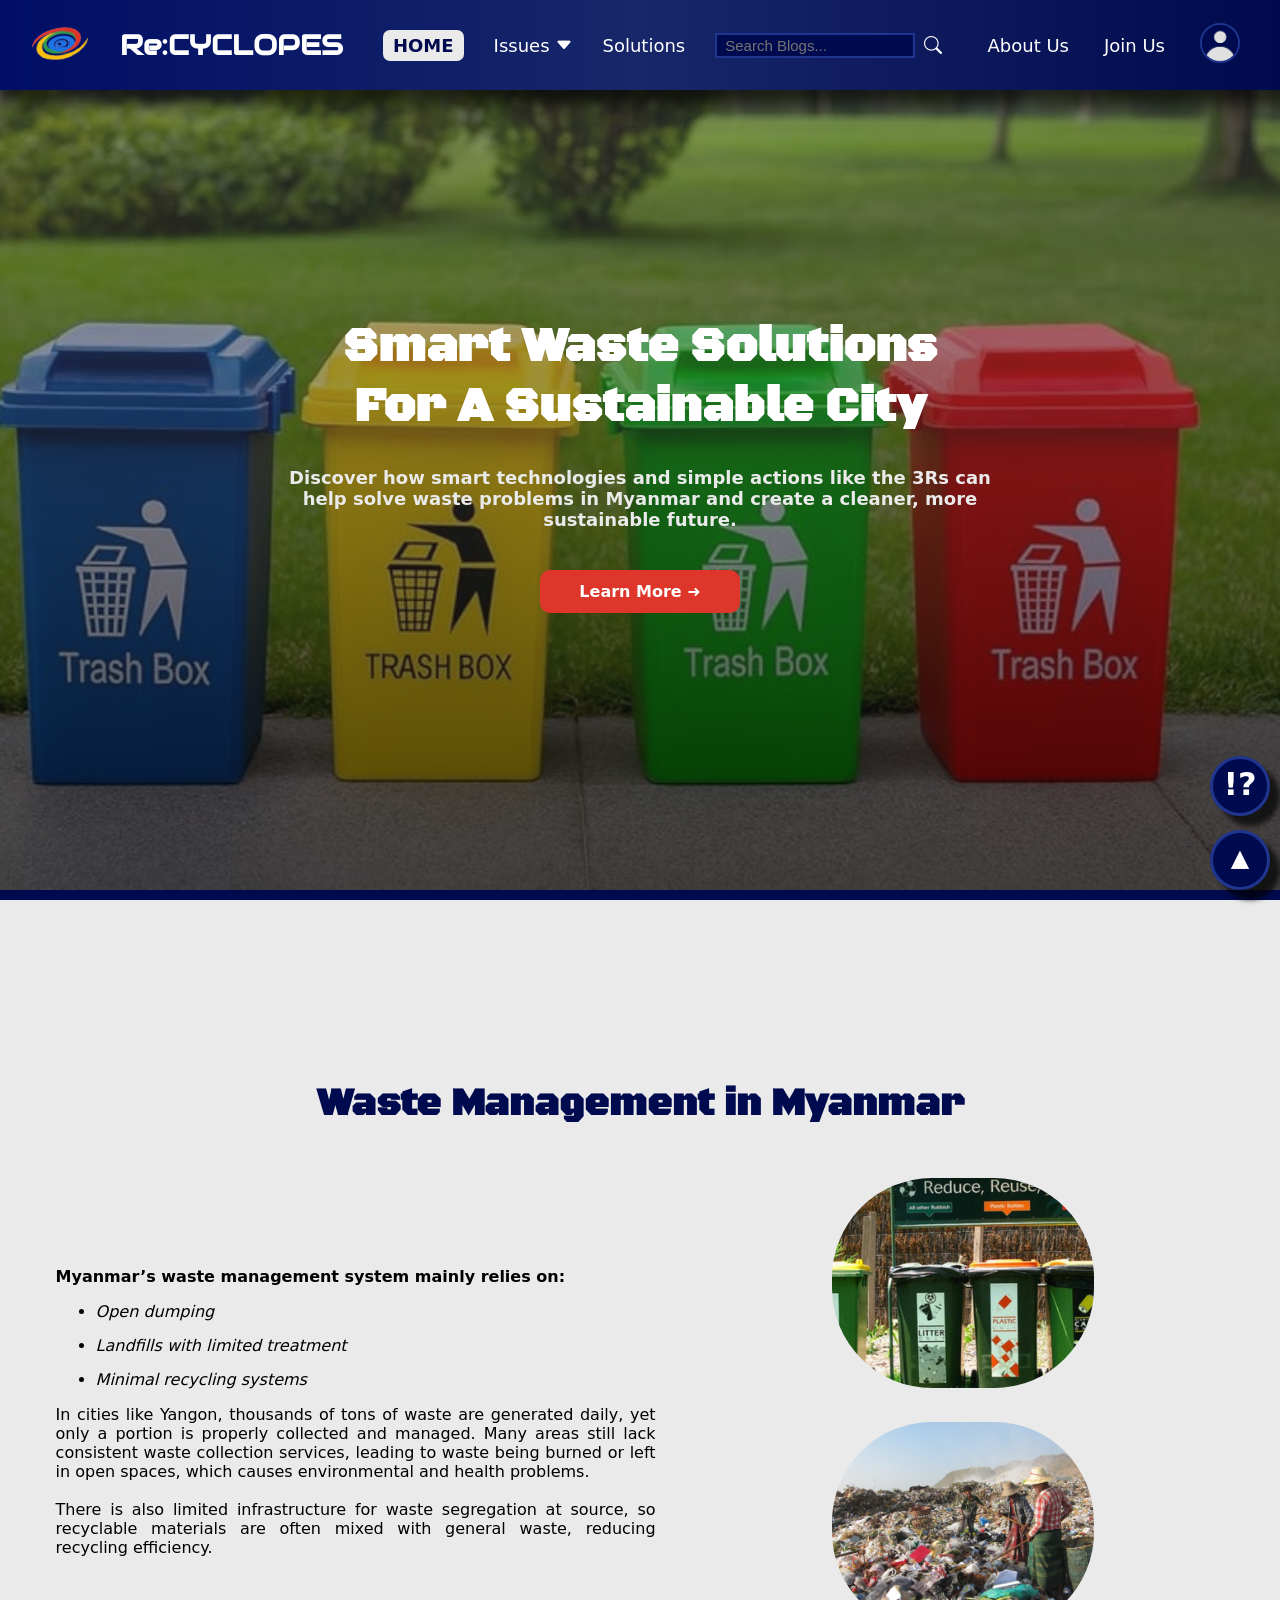
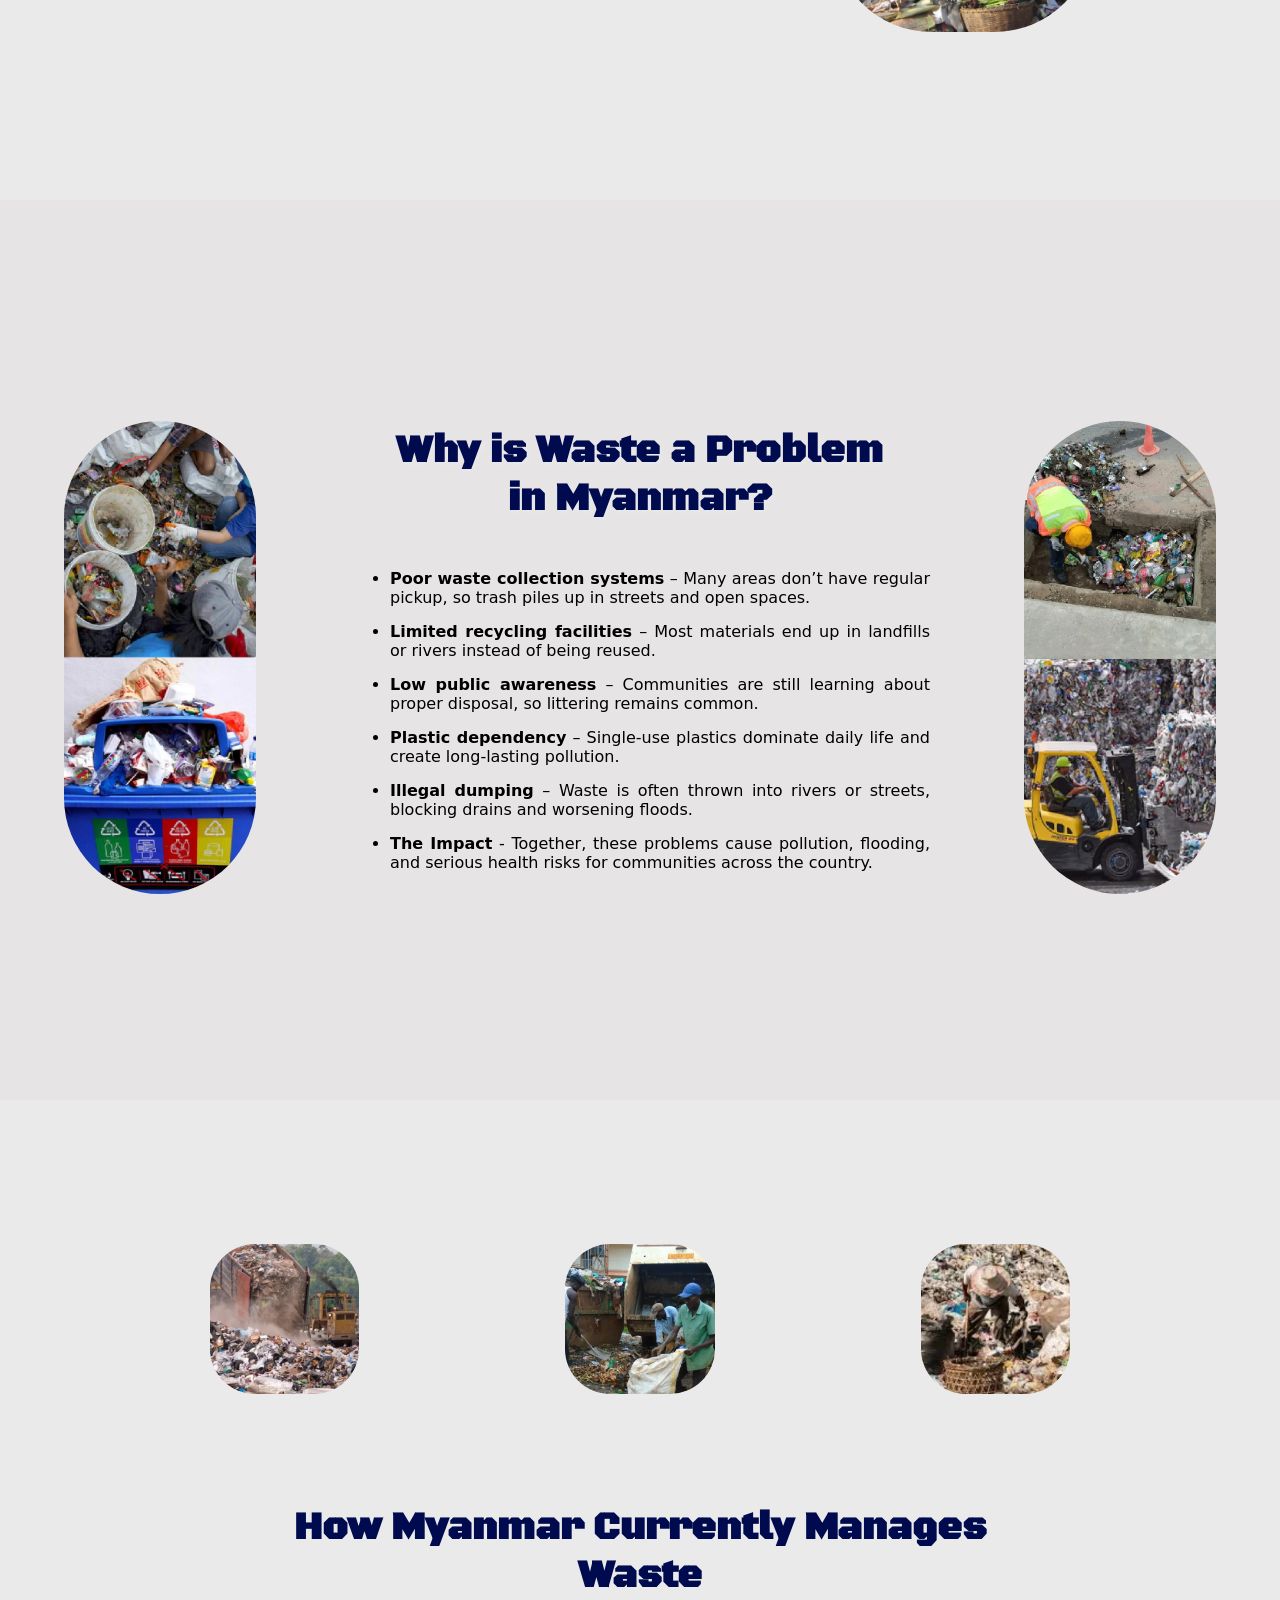
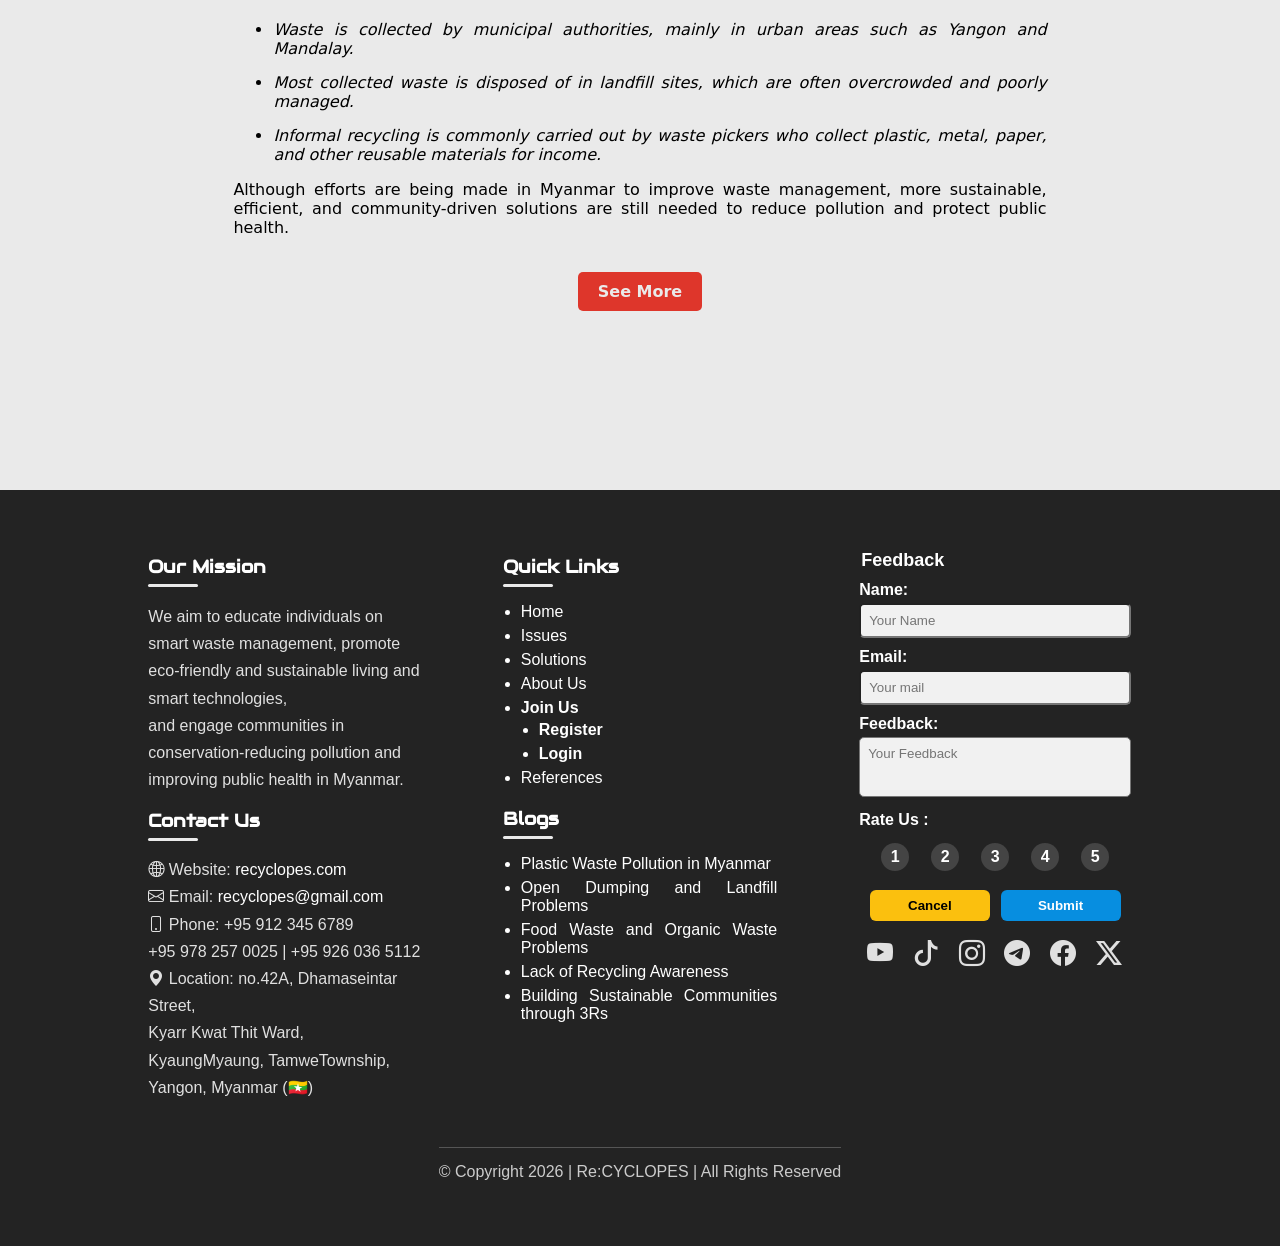
<file: index.html>
<!DOCTYPE html>
<html lang="en">

    <head>
        <meta charset="UTF-8">
        <meta name="viewport" content="width=device-width, initial-scale=1.0">
        <title>ReCYCLOPES | HOME</title>

        <link rel="shortcut icon" href="recyclope/branding/icon.png" type="image/x-icon">

        <link rel="stylesheet" href="nav.css">
        <link rel="stylesheet" href="footer.css">
        <link rel="stylesheet" href="body.css">
        <link rel="stylesheet" href="column.css">
        <link rel="stylesheet" href="index.css">
        <link rel="stylesheet" href="user.css">

        <!-- Bootstrap Icons -->
        <link rel="stylesheet"
            href="https://cdn.jsdelivr.net/npm/bootstrap-icons@1.13.1/font/bootstrap-icons.min.css">

        <!-- Audiowide Google Font -->
        <link rel="stylesheet" href="https://fonts.googleapis.com/css?family=Audiowide">

        <!-- Black Ops One Google Font -->
        <link rel="preconnect" href="https://fonts.googleapis.com">
        <link rel="preconnect" href="https://fonts.gstatic.com" crossorigin>
        <link href="https://fonts.googleapis.com/css2?family=Black+Ops+One&display=swap" rel="stylesheet">
    </head>

    <body id="top">
        <div class="flash-overlay"></div>

        <!-- NAV start -->
        <nav>

            <input type="checkbox" id="check">

            <div class="nav-left">

                <a href="index.html" class="logo" title="recyclopes">
                    <img src="recyclope/branding/icon.png" alt="logo">
                </a>

                <a href="index.html" class="branding" title="cyclopes">Re:CYCLOPES</a>

                <ul class="nav-links navmenu">

                    <li>
                        <a href="index.html" class="active" title="Welcome">
                            HOME
                        </a>
                    </li>

                    <li class="dropdown" title="Read.com">

                        <a class="blog_parent" href="blogs.html">
                            Issues
                            <i class="bi bi-caret-down-fill"></i>
                        </a>

                        <div class="dropdown-menu">

                            <a href="blog1.html" title="Blog 1">
                                Plastic Waste Pollution in Myanmar
                            </a>

                            <a href="blog2.html" title="Blog 2">
                                Open Dumping and Landfill Problems
                            </a>

                            <a href="blog3.html" title="Blog 3">
                                Food Waste and Organic Waste Problems
                            </a>

                            <a href="blog4.html" title="Blog 4">
                                Lack of Recycling Awareness
                            </a> 

                            <a href="blog5.html" title="Blog 5" style="border-bottom: 3px #DE362B solid;">
                                Building Sustainable Communities through "3Rs" method
                            </a>

                        </div>

                    </li>

                    <li>
                        <a href="solution.html">Solutions</a>
                    </li>

                    <li class="search_box">

                        <input title="search a blog"
                            class="search_blog"
                            type="text"
                            placeholder="Search Blogs...">

                        <a href="blogs.html" title="Search">
                            <i class="bi bi-search search_icon"></i>
                        </a>

                    </li>

                </ul>

            </div>

            <ul class="right_nav navmenu">

                <li>
                    <a href="about.html" title="What/Who are WE?">
                        About Us
                    </a>
                </li>

                <li class="acc">
                    <a title="Login & Register">
                        <label for="RegisterCheck">Join Us</label>
                    </a>
                </li>

                <li class="acc_icon">

                    <a href="index.html" class="user_icon" title="User">
                        <label for="RegisterCheck" class="user_icon" title="User">
                            <img src="nav_img/account_default - Copy.png" alt="user">
                        </label>
                    </a>
                </li>
            </ul>
            <label for="check" class="checkbtn">
                <i class="bi bi-list"></i>
            </label>
        </nav>
        <!-- NAV end -->


        <!-- TOP start -->
        <div>
            <a href="#top" class="BackToTop" title="BackToTop">▲</a>
        </div>
        <!-- TOP end -->


        <!-- ToggleMode start -->
        <div>
            <a href="about.html#faq" class="faq" title="FAQs">
                !?
            </a>
        </div>
        <!-- ToggleMode end -->


        <!-- login & register -->
        <!-- <input type="radio" id="CloseCheck" name="Checks" checked> -->
        <!-- <label for="CloseCheck" class="CloseCheck"><i class="bi bi-x"></i></label> -->

        <input type="radio" id="Exit" name="Checks" checked>
        <label for="Exit" class="exit"><i class="bi bi-x"></i></label>
        <input type="radio" id="LoginCheck" name="Checks">
 
        <input type="radio" id="LoginCheck" name="Checks">
        <div class="login-sector">
            <section class="login-box">
                <form method="POST" class="formLogin">
                    <h2>Login</h2>

                    <div class="user-box" id="usrbox">
                        <label for="usrinput">Username</label><br>
                        <input type="text" name="username" id="usrinput" class="input-box" placeholder="Enter your username" required>      
                    </div>
                    
                    <div class="user-box" id="embox">
                        <label for="eminput">E-mail</label><br>
                        <input type="text" name="email" id="eminput" class="input-box" placeholder="Enter your e-mail" required>
                    </div>

                    <div class="user-box" id="pswbox">
                        <label for="pswinput">Password</label><br>
                        <input type="password" name="password" id="pswinput" class="input-box" placeholder="Enter your password">
                    </div>

                    <a onclick="alert('Signed in.')" href="index.html" title="Login">Log-in</a>

                    <label for="RegisterCheck" class="sgl">Don't have an account? Sign up today!</label>
                </form>

                <div class="login-img">
                    <img src="solution_img/sol-2.jpg" alt="waste management" id="login-img">
                </div>
            </section>
        </div>
 
        <input type="radio" id="RegisterCheck" name="Checks">
        <div class="register-sector">
            <section class="register-box">
                <label for="Exit" class="exit"><i class="bi bi-x"></i></label>
                <div class="register-img">
                    <img src="blog_img/blog1img.jpg" alt="waste management" id="register-img">
                </div>
                <form method="POST" class="formRegister" action="index.html">
                    <h2>Register</h2>
 
                    <div class="user-box" id="embox">
                        <label for="eminput">E-mail</label><br>
                        <input type="text" name="email" id="eminput" class="input-box" placeholder="Enter your e-mail" required>
                    </div>
                    <div class="user-box" id="usrbox">
                        <label for="usrinput">Username</label><br>
                        <input type="text" name="username" id="usrinput" class="input-box" placeholder="Enter your username" required>      
                    </div>
 
                    <div class="user-box" id="pswbox">
                        <label for="pswinput">Password</label><br>
                        <input type="password" name="password" id="pswinput" class="input-box" placeholder="Enter your password">
                    </div>
 
                    <input type="submit" onclick="alert('Welcome back!')">
 
                    <label for="LoginCheck" class="sil">Already have an account? Sign in!</label>
                </form>
            </section>
        </div>


        <input type="radio" id="RegisterCheck" name="Checks">

        <div class="register-sector">

            <section class="register-box">
                <!-- <a href="" id="close-btn"><i class="bi bi-x"></i></a> -->

                <div class="register-img">

                    <img src="blog_img/blog6img.jpg"
                        alt="waste management"
                        id="register-img">

                </div>

                <form method="POST" class="formRegister">

                    <h2>Register</h2>

                    <div class="user-box" id="embox">

                        <label for="eminput">E-mail</label>
                        <br>

                        <input type="text"
                            name="email"
                            id="eminput"
                            class="input-box"
                            placeholder="Enter your e-mail"
                            required>

                    </div>

                    <div class="user-box" id="usrbox">

                        <label for="usrinput">Username</label>
                        <br>

                        <input type="text"
                            name="username"
                            id="usrinput"
                            class="input-box"
                            placeholder="Enter your username"
                            required>

                    </div>

                    <div class="user-box" id="pswbox">

                        <label for="pswinput">Password</label>
                        <br>

                        <input type="password"
                            name="password"
                            id="pswinput"
                            class="input-box"
                            placeholder="Enter your password">

                    </div>

                    <a onclick="alert('Signed-up!')" href="index.html" title="Register">
                        Sign-up
                    </a>

                    <label for="LoginCheck" class="sil">
                        Already have an account? Sign in!
                    </label>

                </form>

            </section>

        </div>

        <!-- end -->


        <!-- CONTENT start -->

        <!-- hero start -->
        <section class="hero-home row">

            <div class="div-hero-1 col-12">

                <div class="hero-content">

                    <!-- i learned the first section of the homepage is called "hero" from the seniors' webpage while observing their codes -->

                    <h1 class="header-hero">
                        Smart Waste Solutions
                        <br>
                        For A Sustainable City
                    </h1>

                    <p class="hero-text">
                        Discover how smart technologies and simple actions like the 3Rs can help solve waste problems in Myanmar and create a cleaner, more sustainable future.
                    </p>

                    <a href="#set1" class="hero-button">
                        Learn More ➜
                    </a>

                </div>

            </div>

        </section>
        <!-- hero end -->

<div class="sectionstart">
        <!-- set-1 start -->
        <div class="sec1 col-12" id="set1">
           

            <div class="sec1-waste col-12 col-s-12">
                 <div class="h3d col-12"> <h1>Waste Management in Myanmar</h1></div>
                <div class="sec-1-tx col-6 col-s-10">
                    <p> <b>Myanmar’s waste management system mainly relies on:</b></p>
                    <p>
                        <ul> <i>
                            <li>Open dumping</li>
                            <li>Landfills with limited treatment</li>
                            <li>Minimal recycling systems</li>
                            </i>
                        </ul>
                    </p>

                    <p>In cities like Yangon, thousands of tons of waste are generated daily, yet only a portion is properly collected and managed. Many areas still lack consistent waste collection services, leading to waste being burned or left in open spaces, which causes environmental and health problems. <br> <br>There is also limited infrastructure for waste segregation at source, so recyclable materials are often mixed with general waste, reducing recycling efficiency.</p>
                    
                    
                </div>

                <div class="sec-1-im col-5 col-s-10">
                    <div class="s-1-img col-7 col-s-5">
                        <img src="home_img/sec-1-2.jpg" alt="waste management">
                    </div>

                    <div class="s-1-img col-7 col-s-5">
                        <img src="home_img/sec-1-1.png" alt="waste management">
                    </div>
                </div>
            </div>

        </div>
        <!-- set1 end-->

        <!-- set-2 start -->
        <div class="sec2 col-12" id="set2">
           

            <div class="sec2-waste col-12 col-s-12">
                <div class="sec2-im col-2 col-s-2">
                    <img src="home_img/sec1.png" alt="waste">
                </div>

                <div class="sec2-tx col-6 col-s-7">
                     <h1>Why is Waste a Problem <br> in Myanmar?</h1>
                     <div class="sec2txcon">
                    <p>
                        <ul>
                            <li><b>Poor waste collection systems</b> – Many areas don’t have regular pickup, so trash piles up in streets and open spaces.</li>
                            <li><b>Limited recycling facilities</b> – Most materials end up in landfills or rivers instead of being reused.</li>
                            <li><b>Low public awareness</b> – Communities are still learning about proper disposal, so littering remains common.</li>
                            <li><b>Plastic dependency</b> – Single‑use plastics dominate daily life and create long‑lasting pollution.</li>
                            <li><b>Illegal dumping</b> – Waste is often thrown into rivers or streets, blocking drains and worsening floods.</li>
                            <li><b>The Impact</b> - Together, these problems cause pollution, flooding, and serious health risks for communities across the country.</li>
                        </ul>
                    </p>
                    </div>

                    
                </div>

                <div class="sec2-im col-2 col-s-2">
                    <img src="home_img/sec2.png" alt="waste">
                </div>
            </div>
        </div>
        <!-- set-2 end -->


        <!-- set-3 start -->

        <div class="sec3 col-12" id="set3">

            <div class="sec3-waste col-12">
                <div class="imgs-3 col-10">
                    <div class="im3 col-2 col-s-2"><img src="home_img/sec-3-1.png" alt="waste"></div>
                    <div class="im3 col-2 col-s-2"><img src="home_img/sec-3-2.png" alt="waste"></div>
                    <div class="im3 col-2 col-s-2"><img src="home_img/sec-3-3.png" alt="waste"></div>
                </div>

                <div class="sec3-tx col-8 col-s-8">
                    <h1>How Myanmar Currently Manages Waste</h1>

                    <p> 
                      
                        <ul>
                            <li><i>Waste is collected by municipal authorities, mainly in urban areas such as Yangon and Mandalay.</i></li>
                            <li><i>Most collected waste is disposed of in landfill sites, which are often overcrowded and poorly managed.</i></li>
                            <li><i>Informal recycling is commonly carried out by waste pickers who collect plastic, metal, paper, and other reusable materials for income.</i></li>
                        </ul>
                  

                    </p>
                    <p>
                        Although efforts are being made in Myanmar to improve waste management, more sustainable, efficient, and community-driven solutions are still needed to reduce pollution and protect public health.
                    </p>
                    <a href="blogs.html" class="abt">See More</a>
                </div>
                
            </div>

        </div>
        <!-- set-3 end -->
</div>

        <!-- content end -->


        <!-- footer -->
        <footer class="row">

            <div class="col-10 footer">

                <!-- part 1 -->
                <div class="col-6">

                    <div>

                        <h2>Our Mission</h2>

                        <p>
                            We aim to educate individuals on smart waste management,
                            promote eco-friendly and sustainable living and smart technologies,
                            <br>
                            and engage communities in conservation-reducing pollution
                            and improving public health in Myanmar.
                        </p>

                    </div>

                    <div>

                        <h2>Contact Us</h2>

                        <p class="contact-text">
                            <i class="bi bi-globe2"></i>
                            Website:
                            <a href="index.html">
                                recyclopes.com
                            </a>
                            <br>

                            <i class="bi bi-envelope"></i>
                            Email:
                            <a href="mailto:recyclopes@gmail.com">
                                recyclopes@gmail.com
                            </a>

                            <br>

                            <i class="bi bi-phone"></i>
                            Phone: +95 912 345 6789 <br> +95 978 257 0025 | +95 926 036 5112

                            <br>

                            <i class="bi bi-geo-alt-fill"></i>
                            Location: no.42A, Dhamaseintar Street,
                            <br>
                            Kyarr Kwat Thit Ward,
                            KyaungMyaung,
                            TamweTownship,
                            Yangon,
                            Myanmar (🇲🇲)

                        </p>

                    </div>

                </div>

                <!-- Links -->
                <div class="col-6">

                    <div>

                        <h2>Quick Links</h2>

                        <ul>

                            <li>
                                <a href="index.html">Home</a>
                            </li>

                            <li>
                                <a href="blogs.html">Issues</a>
                            </li>

                            <li>
                                <a href="solution.html">Solutions</a>
                            </li>

                            <li>
                                <a href="about.html">About Us</a>
                            </li>

                            <li>

                                <a title="Login & Register">
                        <label for="">Join Us</label>
                    </a>

                                <ul>

                                    <li>
                                        <a title="Login & Register">
                        <label for="RegisterCheck">Register</label>
                    </a>
                                    </li>

                                    <li>
                                        <a title="Login & Register">
                        <label for="LoginCheck">Login</label>
                    </a>
                                    </li>

                                </ul>

                            </li>

                            <li>
                                <a href="https://edusn-my.sharepoint.com/:w:/g/personal/hnindeparlwin_edusndigitalschool_com/IQCO2b_CJYkxSqupObyOFs6KAUMOV4gdwhn4sIzk7SI6tuM?e=uzVLWx">References</a>
                            </li>

                        </ul>

                    </div>

                    <div style="margin-top:20px;" class="blogs-footer">

                        <h2>Blogs</h2>

                        <ul>

                            <li>
                                <a href="blog1.html">
                                    Plastic Waste Pollution in Myanmar
                                </a>
                            </li>

                            <li>
                                <a href="blog2.html">
                                    Open Dumping and Landfill Problems
                                </a>
                            </li>

                            <li>
                                <a href="blog3.html">
                                    Food Waste and Organic Waste Problems
                                </a>
                            </li>

                            <li>
                                <a href="blog4.html">
                                    Lack of Recycling Awareness
                                </a>
                            </li>

                            <li>
                                <a href="blog5.html">
                                    Building Sustainable Communities through 3Rs
                                </a>
                            </li>

                        </ul>

                    </div>

                </div>

                <!-- Feedback -->
                <div class="col-4">
                    <form action="">
                        <fieldset>
                            <legend>Feedback</legend>

                            <label for="name"><b>Name:</b></label>
                            <input class="col-8" type="text" id="name" name="name" placeholder="Your Name" required>

                            <label for="email"><b>Email:</b></label>
                            <input class="col-8" type="email" id="email" name="email" placeholder="Your mail" required>

                            <label for="feedback"><b>Feedback:</b></label>
                            <textarea class="col-8" id="feedback" name="feedback" placeholder="Your Feedback" required></textarea>

                            <label for="rate"><b>Rate Us :</b></label>

                            <div class="rating">
                                <input type="radio" id="star1" name="rate" value="1" required>
                                <label for="star1">1</label>

                                <input type="radio" id="star2" name="rate" value="2">
                                <label for="star2">2</label>

                                <input type="radio" id="star3" name="rate" value="3">
                                <label for="star3">3</label>

                                <input type="radio" id="star4" name="rate" value="4">
                                <label for="star4">4</label>

                                <input type="radio" id="star5" name="rate" value="5">
                                <label for="star5">5</label>
                            </div>

                            <div class="footer-buttons">
                                <button type="reset">Cancel</button>
                                <button type="submit" onclick="alert('Submitted')">Submit</button>
                            </div>
                        </fieldset>
                    </form>

                    <div class="footer-socials">
                        <a target="_blank" href="http://www.youtube.com/@ReCYCLONES-4" title="YouTube">
                            <i class="bi bi-youtube yt"></i>
                        </a>

                        <a target="_blank" href="https://www.tiktok.com/@cyclones194" title="TikTok">
                            <i class="bi bi-tiktok tt"></i>
                        </a>

                        <a target="_blank" href="https://www.instagram.com/cyclones.edu4?igsh=b2QwMXltaTFpdjdh" title="Instagram">
                            <i class="bi bi-instagram ig"></i>
                        </a>

                        <a target="_blank" href="https://t.me/cyclones_edu" title="Telegram">
                            <i class="bi bi-telegram tg"></i>
                        </a>

                        <a target="_blank" href="https://www.facebook.com/share/14fAJfno6qL/" title="Facebook">
                            <i class="bi bi-facebook fb"></i>
                        </a>

                        <a target="_blank" href="https://x.com/cyclones194" title="X">
                            <i class="bi bi-twitter-x tx"></i>
                        </a>
                    </div>

                    <!-- <a href="" class="review-link">See All Reviews →</a> -->
                </div>
            </div>

            <div class="copyright">
                © Copyright 2026 | Re:CYCLOPES | All Rights Reserved
            </div>

        </footer>



        
    </body>
</html>
</file>
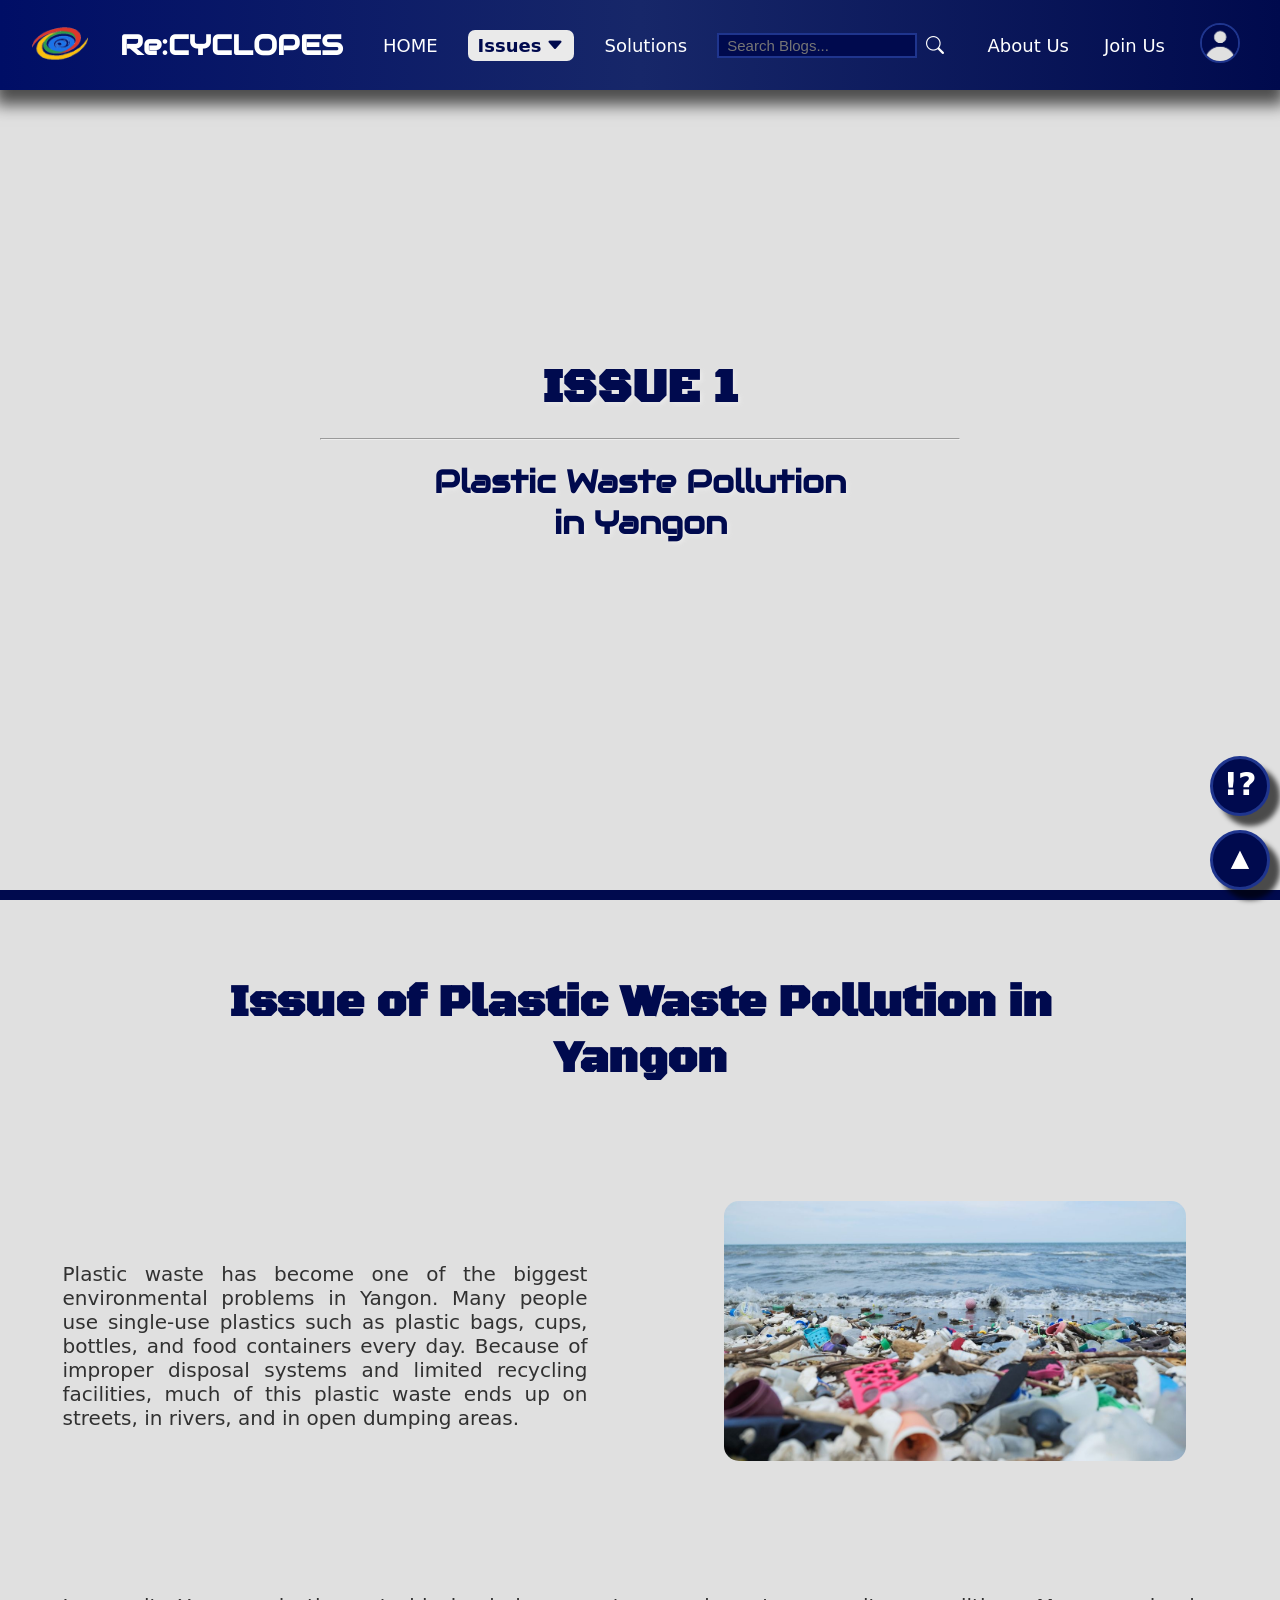
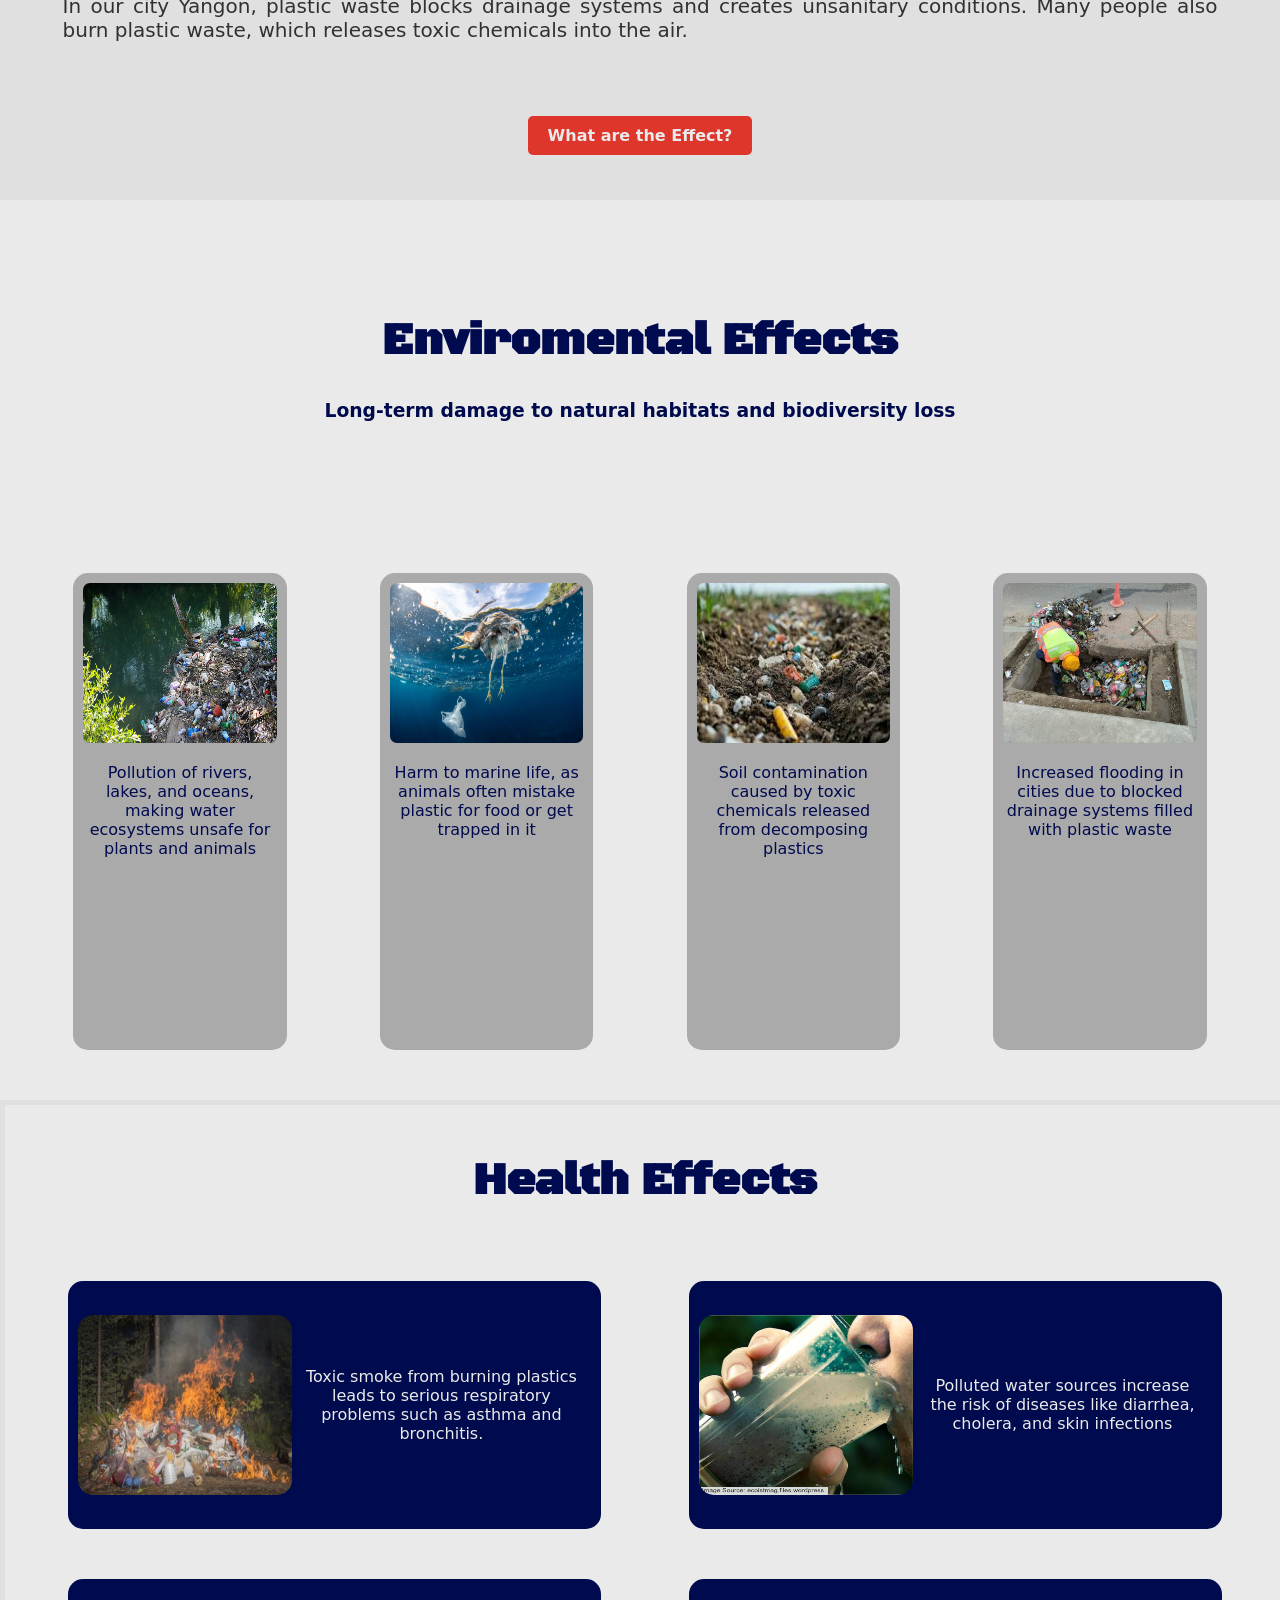
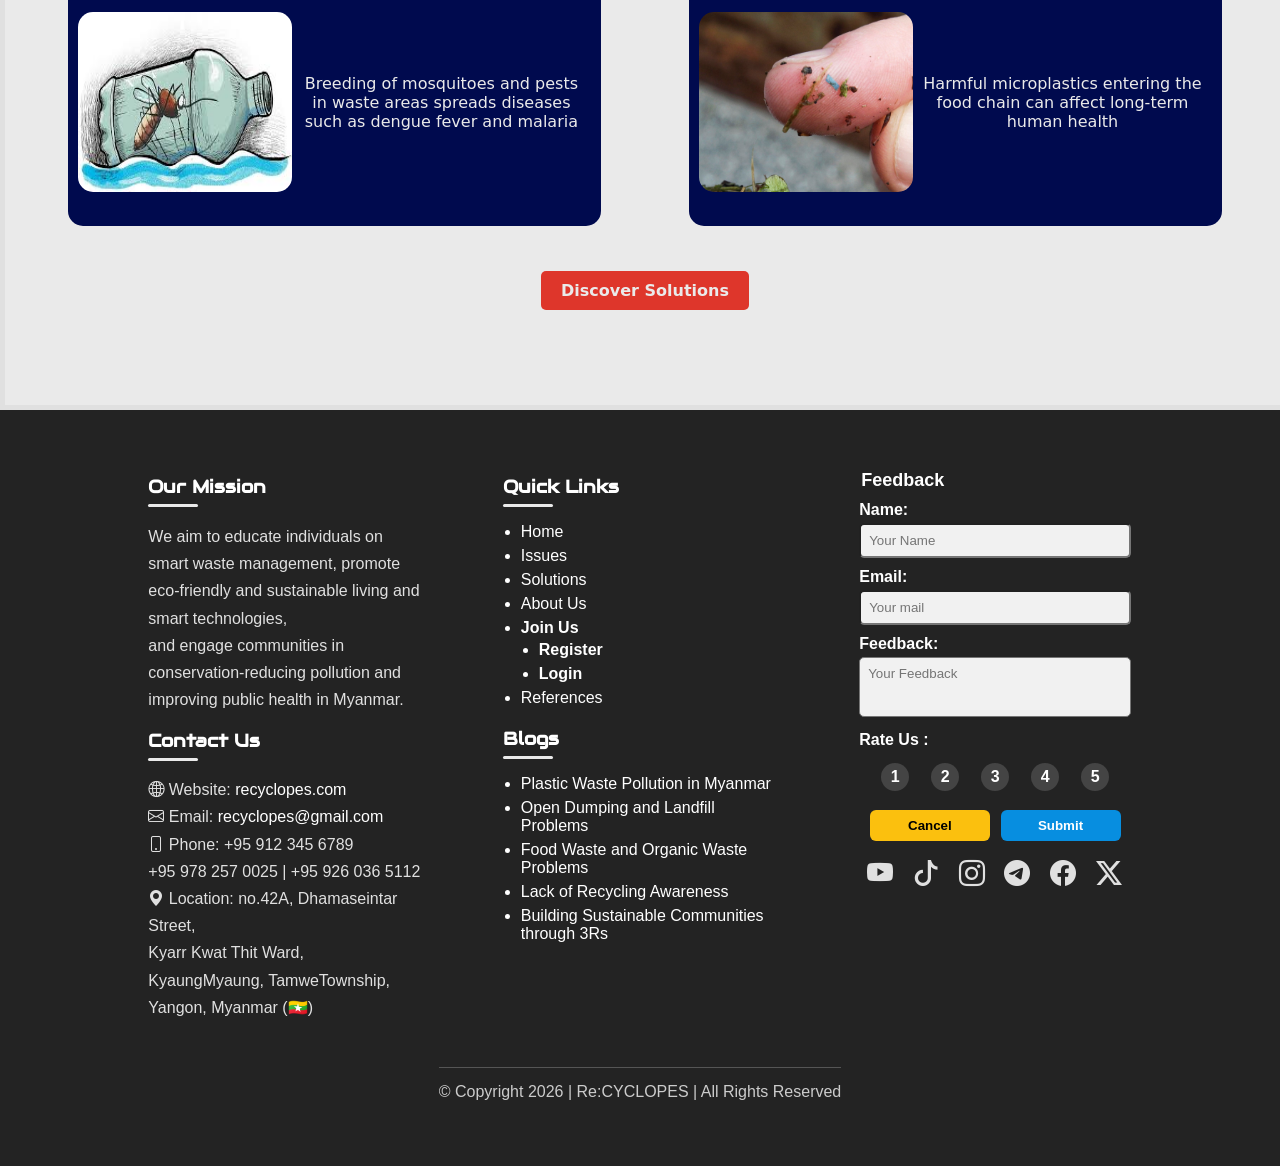
<file: blog1.html>
<!DOCTYPE html>
<html lang="en">
    <head>
        <meta charset="UTF-8">
        <meta name="viewport" content="width=device-width, initial-scale=1.0">
        <title>ReCYCLOPES | Issue 1</title>
        <link rel="shortcut icon" href="recyclope/branding/icon.png" type="image/x-icon">
        <link rel="stylesheet" href="nav.css">
        <link rel="stylesheet" href="footer.css">
        <link rel="stylesheet" href="body.css">
        <link rel="stylesheet" href="column.css">
        <link rel="stylesheet" href="user.css">

        <link rel="stylesheet" href="blog1.css">

        <!-- Bootstrap Icons -->
        <link rel="stylesheet" href="https://cdn.jsdelivr.net/npm/bootstrap-icons@1.13.1/font/bootstrap-icons.min.css">

        <!-- Audiowide Google Font -->
        <link rel="stylesheet" href="https://fonts.googleapis.com/css?family=Audiowide">

        <!-- Black Ops One Google Font -->
        <link rel="preconnect" href="https://fonts.googleapis.com">
        <link rel="preconnect" href="https://fonts.gstatic.com" crossorigin>
        <link href="https://fonts.googleapis.com/css2?family=Black+Ops+One&display=swap" rel="stylesheet">

    </head>
    <body id="top">
        <div class="flash-overlay"></div>
        <!-- NAV start -->
        <nav>

            <input type="checkbox" id="check">

            <div class="nav-left">

                <a href="index.html" class="logo" title="recyclopes">
                    <img src="recyclope/branding/icon.png" alt="logo">
                </a>

                <a href="index.html" class="branding" title="cyclopes">Re:CYCLOPES</a>

                <ul class="nav-links navmenu">

                    <li>
                        <a href="index.html" title="Welcome">
                            HOME
                        </a>
                    </li>

                    <li class="dropdown" title="Read.com">

                        <a class="blog_parent active" href="blogs.html">
                            Issues
                            <i class="bi bi-caret-down-fill"></i>
                        </a>

                        <div class="dropdown-menu">

                            <a href="blog1.html" title="Blog 1">
                                Plastic Waste Pollution in Myanmar
                            </a>

                            <a href="blog2.html" title="Blog 2">
                                Open Dumping and Landfill Problems
                            </a>

                            <a href="blog3.html" title="Blog 3">
                                Food Waste and Organic Waste Problems
                            </a>

                            <a href="blog4.html" title="Blog 4">
                                Lack of Recycling Awareness
                            </a> 

                            <a href="blog5.html" title="Blog 6" style="border-bottom: 3px #DE362B solid;">
                                Building Sustainable Communities through "3Rs" method
                            </a>

                        </div>

                    </li>

                    <li>
                        <a href="solution.html">Solutions</a>
                    </li>

                    <li class="search_box">

                        <input title="search a blog"
                            class="search_blog"
                            type="text"
                            placeholder="Search Blogs...">

                        <a href="blogs.html" title="Search">
                            <i class="bi bi-search search_icon"></i>
                        </a>

                    </li>

                </ul>

            </div>

            <ul class="right_nav navmenu">

                <li>
                    <a href="about.html" title="What/Who are WE?">
                        About Us
                    </a>
                </li>

                <li class="acc">
                    <a title="Login & Register">
                        <label for="RegisterCheck">Join Us</label>
                    </a>
                </li>

                <li class="acc_icon">

                    <a href="index.html" class="user_icon" title="User">
                        <label for="RegisterCheck" class="user_icon" title="User">
                            <img src="nav_img/account_default - Copy.png" alt="user">
                        </label>
                    </a>
                </li>
            </ul>
            <label for="check" class="checkbtn">
                <i class="bi bi-list"></i>
            </label>
        </nav>
        <!-- NAV end -->


        <!-- TOP start -->
        <div>
            <a href="#top" class="BackToTop" title="BackToTop">▲</a>
        </div>
        <!-- TOP end -->


        <!-- ToggleMode start -->
        <div>
            <a href="about.html#faq" class="faq" title="FAQs">
                !?
            </a>
        </div>
        <!-- ToggleMode end -->


        <!-- login & register -->
        <!-- <input type="radio" id="CloseCheck" name="Checks" checked> -->
        <!-- <label for="CloseCheck" class="CloseCheck"><i class="bi bi-x"></i></label> -->

        <input type="radio" id="Exit" name="Checks" checked>
        <label for="Exit" class="exit"><i class="bi bi-x"></i></label>
        <input type="radio" id="LoginCheck" name="Checks">
 
        <input type="radio" id="LoginCheck" name="Checks">
        <div class="login-sector">
            <section class="login-box">
                <form method="POST" class="formLogin">
                    <h2>Login</h2>

                    <div class="user-box" id="usrbox">
                        <label for="usrinput">Username</label><br>
                        <input type="text" name="username" id="usrinput" class="input-box" placeholder="Enter your username" required>      
                    </div>
                    
                    <div class="user-box" id="embox">
                        <label for="eminput">E-mail</label><br>
                        <input type="text" name="email" id="eminput" class="input-box" placeholder="Enter your e-mail" required>
                    </div>

                    <div class="user-box" id="pswbox">
                        <label for="pswinput">Password</label><br>
                        <input type="password" name="password" id="pswinput" class="input-box" placeholder="Enter your password">
                    </div>

                    <a onclick="alert('Signed in.')" href="index.html" title="Login">Log-in</a>

                    <label for="RegisterCheck" class="sgl">Don't have an account? Sign up today!</label>
                </form>

                <div class="login-img">
                    <img src="solution_img/sol-2.jpg" alt="waste management" id="login-img">
                </div>
            </section>
        </div>
 
        <input type="radio" id="RegisterCheck" name="Checks">
        <div class="register-sector">
            <section class="register-box">
                <label for="Exit" class="exit"><i class="bi bi-x"></i></label>
                <div class="register-img">
                    <img src="blog_img/blog1img.jpg" alt="waste management" id="register-img">
                </div>
                <form method="POST" class="formRegister" action="index.html">
                    <h2>Register</h2>
 
                    <div class="user-box" id="embox">
                        <label for="eminput">E-mail</label><br>
                        <input type="text" name="email" id="eminput" class="input-box" placeholder="Enter your e-mail" required>
                    </div>
                    <div class="user-box" id="usrbox">
                        <label for="usrinput">Username</label><br>
                        <input type="text" name="username" id="usrinput" class="input-box" placeholder="Enter your username" required>      
                    </div>
 
                    <div class="user-box" id="pswbox">
                        <label for="pswinput">Password</label><br>
                        <input type="password" name="password" id="pswinput" class="input-box" placeholder="Enter your password">
                    </div>
 
                    <input type="submit" onclick="alert('Welcome back!')">
 
                    <label for="LoginCheck" class="sil">Already have an account? Sign in!</label>
                </form>
            </section>
        </div>


        <input type="radio" id="RegisterCheck" name="Checks">

        <div class="register-sector">

            <section class="register-box">
                <!-- <a href="" id="close-btn"><i class="bi bi-x"></i></a> -->

                <div class="register-img">

                    <img src="blog_img/blog6img.jpg"
                        alt="waste management"
                        id="register-img">

                </div>

                <form method="POST" class="formRegister">

                    <h2>Register</h2>

                    <div class="user-box" id="embox">

                        <label for="eminput">E-mail</label>
                        <br>

                        <input type="text"
                            name="email"
                            id="eminput"
                            class="input-box"
                            placeholder="Enter your e-mail"
                            required>

                    </div>

                    <div class="user-box" id="usrbox">

                        <label for="usrinput">Username</label>
                        <br>

                        <input type="text"
                            name="username"
                            id="usrinput"
                            class="input-box"
                            placeholder="Enter your username"
                            required>

                    </div>

                    <div class="user-box" id="pswbox">

                        <label for="pswinput">Password</label>
                        <br>

                        <input type="password"
                            name="password"
                            id="pswinput"
                            class="input-box"
                            placeholder="Enter your password">

                    </div>

                    <a onclick="alert('Signed-up!')" href="index.html" title="Register">
                        Sign-up
                    </a>

                    <label for="LoginCheck" class="sil">
                        Already have an account? Sign in!
                    </label>

                </form>

            </section>

        </div>

        <!-- end -->


        <!-- CONTENT start -->
        

        <!-- blog issue start -->
        <div class="blog1" id="blog1">
            <div class="blog_1 col-6">
                <h1 class="blog1-header-1">ISSUE 1</h1>
                <hr>
                <h1 class="blog1-header-2">Plastic Waste Pollution <br> in Yangon</h1>
            </div>
        </div>

        <div class="blog-issue" id="blog-issue">
            <div class="issue">
                <h1 class="issue_h1 col-9 col-s-10">Issue of Plastic Waste Pollution in Yangon</h1>
                <div class="issue-txt-img row">
                    <div class="issue_text col-5 col-s-8">
                        <p>Plastic waste has become one of the biggest environmental problems in Yangon. Many people use single-use plastics such as plastic bags, cups, bottles, and food containers every day. Because of improper disposal systems and limited recycling facilities, much of this plastic waste ends up on streets, in rivers, and in open dumping areas.</p>
                    </div>

                    <div class="issue_img col-5 col-s-7">
                        <img src="blog1_img/issue_pic.jpg" alt="blog_issue_img">
                     </div>
                </div>

                <div class="issue_text col-11 col-s-10">
                    <p>In our city Yangon, plastic waste blocks drainage systems and creates unsanitary conditions. Many people also burn plastic waste, which releases toxic chemicals into the air.</p>
                </div>

                <a href="#b1-effect" class="issue_n_b">What are the Effect?</a>
            </div>
        </div>
        <!-- blog issue end -->

        <!-- blog1 effect start -->
         <div class="b1-effect" id="b1-effect">
            <div class="effect_b1">
                <h1>Enviromental Effects</h1>
                <h3>Long-term damage to natural habitats and biodiversity loss</h3>
            </div>

            <div class="env_effect">

                <div class="card col-2 col-s-5">
                    <img src="blog1_img/1st_card.jpg" alt="first_card">
                    <p class="card_txt">Pollution of rivers, lakes, and oceans, making water ecosystems unsafe for plants and animals</p>
                </div>

                <div class="card col-2 col-s-5">
                    <img src="blog1_img/2nd_card.jpg" alt="second_card">
                    <p class="card_txt">Harm to marine life, as animals often mistake plastic for food or get trapped in it</p>
                </div>

                <div class="card col-2 col-s-5">
                    <img src="blog1_img/3rd_card.jpg" alt="third_card">
                    <p class="card_txt">Soil contamination caused by toxic chemicals released from decomposing plastics</p>
                </div>

                <div class="card col-2 col-s-5">
                    <img src="blog1_img/4th_card.jpg" alt="fourth_card">
                    <p class="card_txt">Increased flooding in cities due to blocked drainage systems filled with plastic waste</p>
                </div>

            </div>
            <!-- <a href="#b1-health" class="effect_n_b">See Health Effects</a> -->
         </div>
            <!-- blog1 enviromental effect end -->
            <!-- blog1 health effect start -->
             <div class="b1-health" id="b1-health">
                <h1 class="b1_health_h1 col-6 col-s-11">Health Effects</h1>
                <div class="health_effect">

                    <div class="health_c col-5 col-s-8">
                        <img src="blog1_img/b1_health1.jpg" alt="burning plastic" class="health_img col-5">
                        <p class="health_txt col-7">Toxic smoke from burning plastics leads to serious respiratory problems such as asthma and bronchitis.</p>
                    </div>

                    <div class="health_c col-5 col-s-8">
                        <img src="blog1_img/b1_health2.jpg" alt="dirtywater" class="health_img col-5">
                        <p class="health_txt col-7">Polluted water sources increase the risk of diseases like diarrhea, cholera, and skin infections</p>
                    </div>

                    <div class="health_c col-5 col-s-8">
                        <img src="blog1_img/b1_health3.jpg" alt="mosquitos" class="health_img col-5">
                        <p class="health_txt col-7">Breeding of mosquitoes and pests in waste areas spreads diseases such as dengue fever and malaria</p>
                    </div>

                    <div class="health_c col-5 col-s-8">
                        <img src="blog1_img/b1_health4.jpg" alt="microplastics" class="health_img col-5">
                        <p class="health_txt col-7">Harmful microplastics entering the food chain can affect long-term human health</p>
                    </div>

                    </div>
                
                <div class="div"><a href="solution1.html" class="effect_health_n_b">Discover Solutions</a></div>

             </div>
         <!-- content end -->


        <!-- footer -->
        <footer class="row">

            <div class="col-10 footer">

                <!-- part 1 -->
                <div class="col-6">

                    <div>

                        <h2>Our Mission</h2>

                        <p>
                            We aim to educate individuals on smart waste management,
                            promote eco-friendly and sustainable living and smart technologies,
                            <br>
                            and engage communities in conservation-reducing pollution
                            and improving public health in Myanmar.
                        </p>

                    </div>

                    <div>

                        <h2>Contact Us</h2>

                        <p class="contact-text">
                            <i class="bi bi-globe2"></i>
                            Website:
                            <a href="index.html">
                                recyclopes.com
                            </a>
                            <br>

                            <i class="bi bi-envelope"></i>
                            Email:
                            <a href="mailto:recyclopes@gmail.com">
                                recyclopes@gmail.com
                            </a>

                            <br>

                            <i class="bi bi-phone"></i>
                            Phone: +95 912 345 6789 <br> +95 978 257 0025 | +95 926 036 5112

                            <br>

                            <i class="bi bi-geo-alt-fill"></i>
                            Location: no.42A, Dhamaseintar Street,
                            <br>
                            Kyarr Kwat Thit Ward,
                            KyaungMyaung,
                            TamweTownship,
                            Yangon,
                            Myanmar (🇲🇲)

                        </p>

                    </div>

                </div>

                <!-- Links -->
                <div class="col-6">

                    <div>

                        <h2>Quick Links</h2>

                        <ul>

                            <li>
                                <a href="index.html">Home</a>
                            </li>

                            <li>
                                <a href="blogs.html">Issues</a>
                            </li>

                            <li>
                                <a href="solution.html">Solutions</a>
                            </li>

                            <li>
                                <a href="about.html">About Us</a>
                            </li>

                            <li>

                                <a title="Login & Register">
                        <label for="">Join Us</label>
                    </a>

                                <ul>

                                    <li>
                                        <a title="Login & Register">
                        <label for="RegisterCheck">Register</label>
                    </a>
                                    </li>

                                    <li>
                                        <a title="Login & Register">
                        <label for="LoginCheck">Login</label>
                    </a>
                                    </li>

                                </ul>

                            </li>

                            <li>
                                <a href="https://edusn-my.sharepoint.com/:w:/g/personal/hnindeparlwin_edusndigitalschool_com/IQCO2b_CJYkxSqupObyOFs6KAUMOV4gdwhn4sIzk7SI6tuM?e=uzVLWx">References</a>
                            </li>

                        </ul>

                    </div>

                    <div style="margin-top:20px;" class="blogs-footer">

                        <h2>Blogs</h2>

                        <ul>

                            <li>
                                <a href="blog1.html">
                                    Plastic Waste Pollution in Myanmar
                                </a>
                            </li>

                            <li>
                                <a href="blog2.html">
                                    Open Dumping and Landfill Problems
                                </a>
                            </li>

                            <li>
                                <a href="blog3.html">
                                    Food Waste and Organic Waste Problems
                                </a>
                            </li>

                            <li>
                                <a href="blog4.html">
                                    Lack of Recycling Awareness
                                </a>
                            </li>

                            <li>
                                <a href="blog5.html">
                                    Building Sustainable Communities through 3Rs
                                </a>
                            </li>

                        </ul>

                    </div>

                </div>

                <!-- Feedback -->
                <div class="col-4">
                    <form action="">
                        <fieldset>
                            <legend>Feedback</legend>

                            <label for="name"><b>Name:</b></label>
                            <input class="col-8" type="text" id="name" name="name" placeholder="Your Name" required>

                            <label for="email"><b>Email:</b></label>
                            <input class="col-8" type="email" id="email" name="email" placeholder="Your mail" required>

                            <label for="feedback"><b>Feedback:</b></label>
                            <textarea class="col-8" id="feedback" name="feedback" placeholder="Your Feedback" required></textarea>

                            <label for="rate"><b>Rate Us :</b></label>

                            <div class="rating">
                                <input type="radio" id="star1" name="rate" value="1" required>
                                <label for="star1">1</label>

                                <input type="radio" id="star2" name="rate" value="2">
                                <label for="star2">2</label>

                                <input type="radio" id="star3" name="rate" value="3">
                                <label for="star3">3</label>

                                <input type="radio" id="star4" name="rate" value="4">
                                <label for="star4">4</label>

                                <input type="radio" id="star5" name="rate" value="5">
                                <label for="star5">5</label>
                            </div>

                            <div class="footer-buttons">
                                <button type="reset">Cancel</button>
                                <button type="submit" onclick="alert('Submitted')">Submit</button>
                            </div>
                        </fieldset>
                    </form>

                    <div class="footer-socials">
                        <a target="_blank" href="http://www.youtube.com/@ReCYCLONES-4" title="YouTube">
                            <i class="bi bi-youtube yt"></i>
                        </a>

                        <a target="_blank" href="https://www.tiktok.com/@cyclones194" title="TikTok">
                            <i class="bi bi-tiktok tt"></i>
                        </a>

                        <a target="_blank" href="https://www.instagram.com/cyclones.edu4?igsh=b2QwMXltaTFpdjdh" title="Instagram">
                            <i class="bi bi-instagram ig"></i>
                        </a>

                        <a target="_blank" href="https://t.me/cyclones_edu" title="Telegram">
                            <i class="bi bi-telegram tg"></i>
                        </a>

                        <a target="_blank" href="https://www.facebook.com/share/14fAJfno6qL/" title="Facebook">
                            <i class="bi bi-facebook fb"></i>
                        </a>

                        <a target="_blank" href="https://x.com/cyclones194" title="X">
                            <i class="bi bi-twitter-x tx"></i>
                        </a>
                    </div>

                    <!-- <a href="" class="review-link">See All Reviews →</a> -->
                </div>
            </div>

            <div class="copyright">
                © Copyright 2026 | Re:CYCLOPES | All Rights Reserved
            </div>

        </footer>



        
    </body>
</html>
</file>
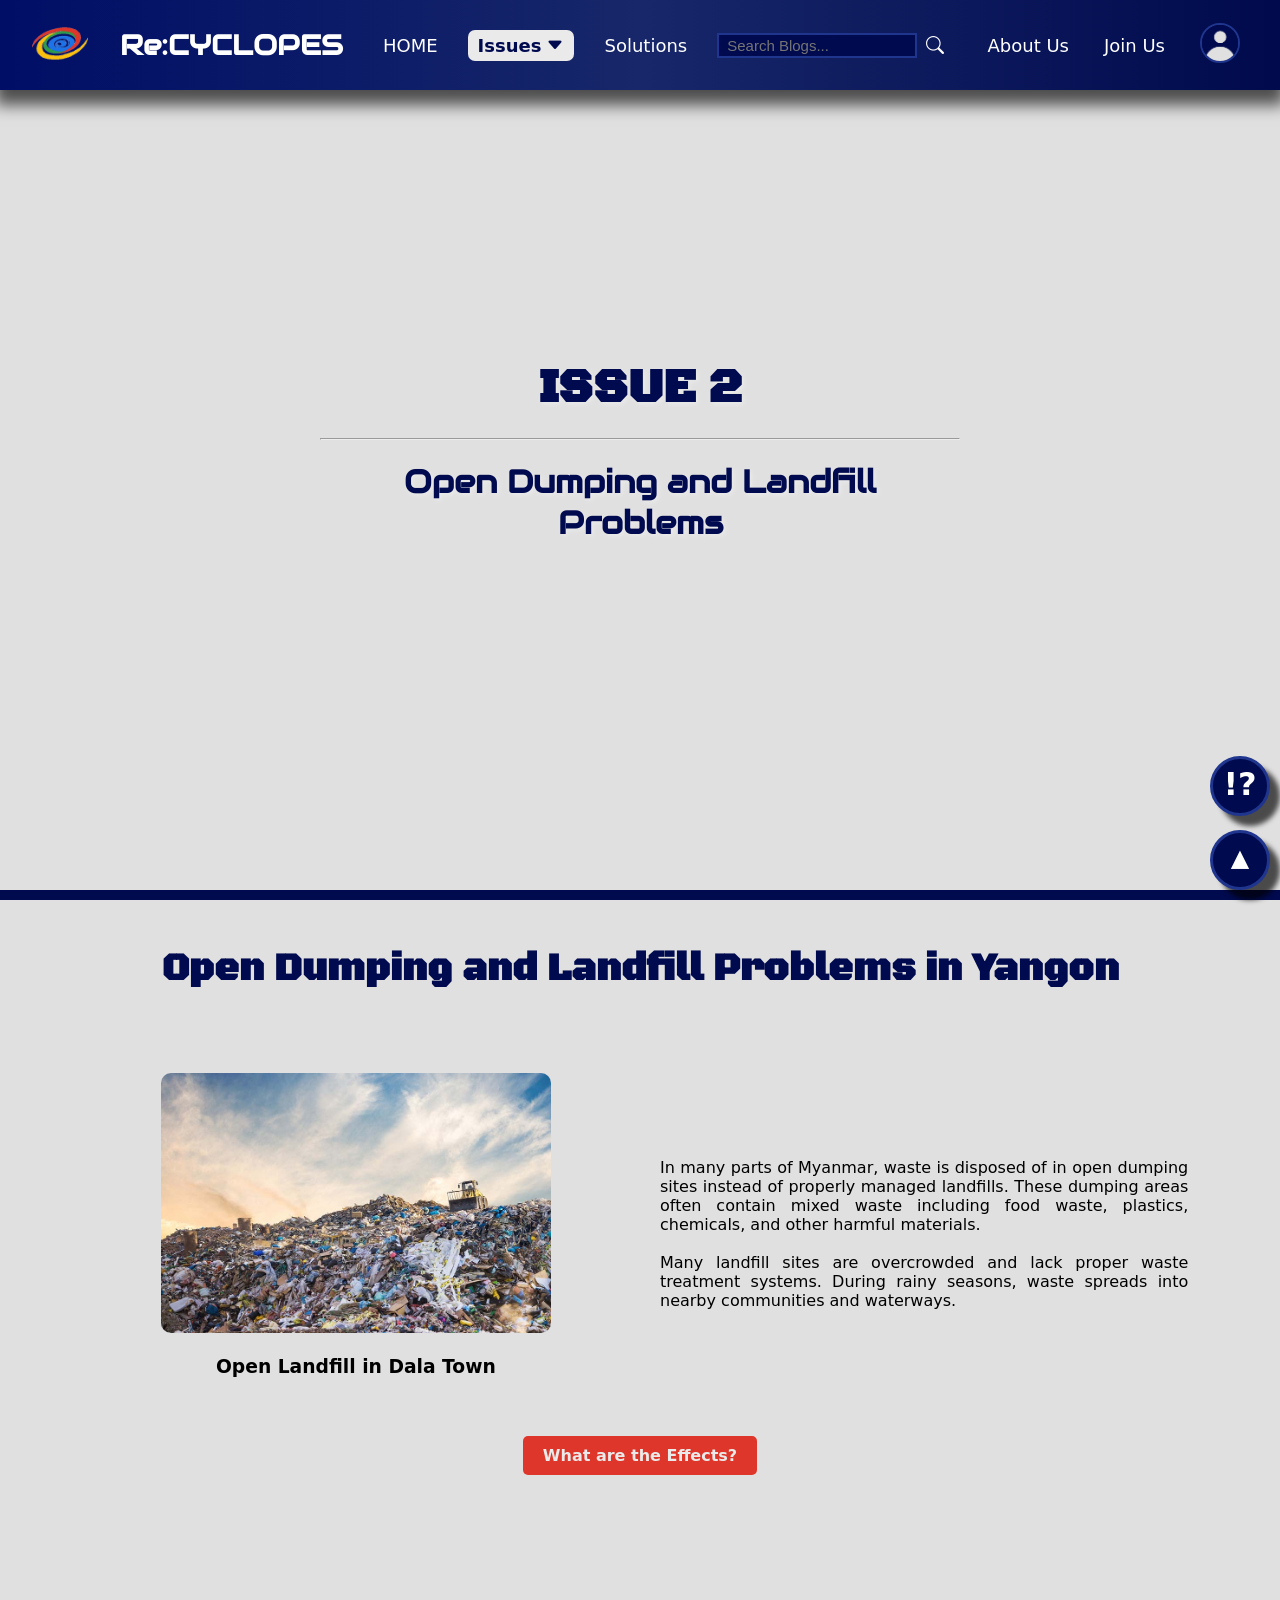
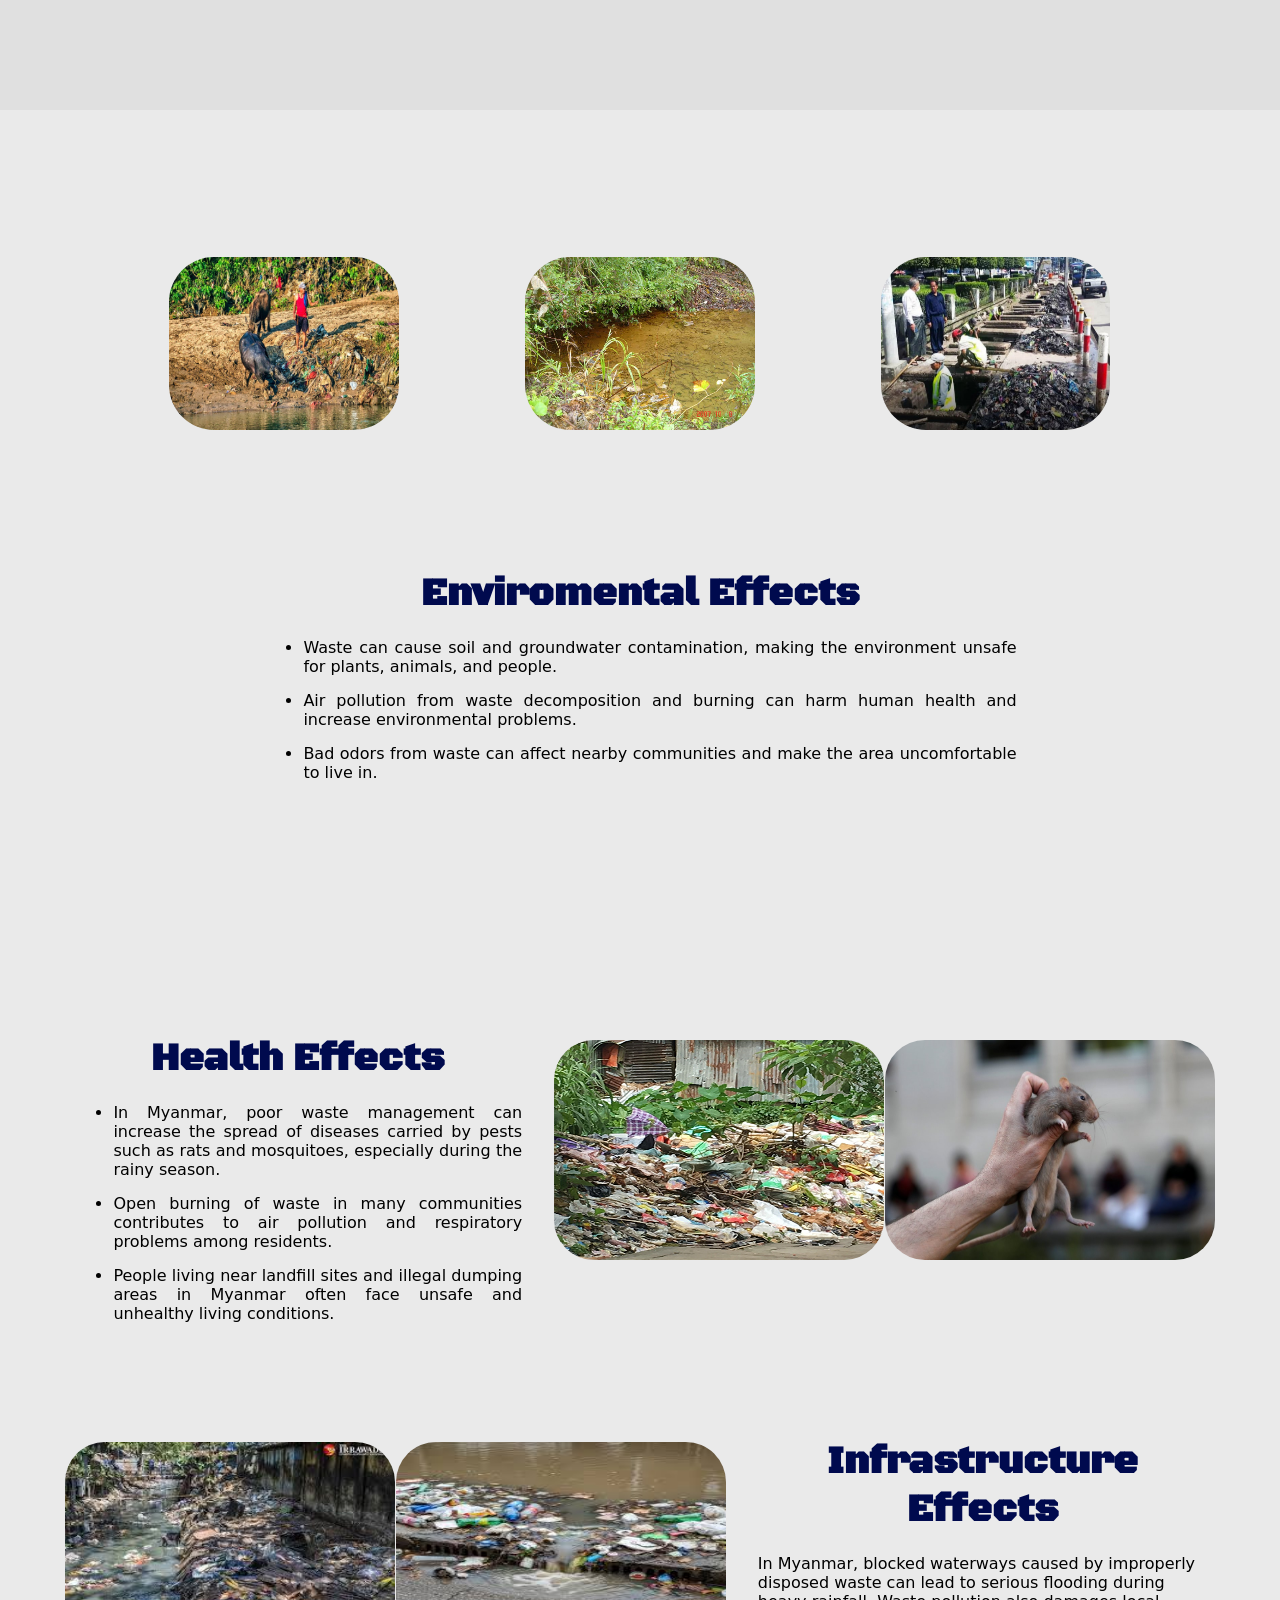
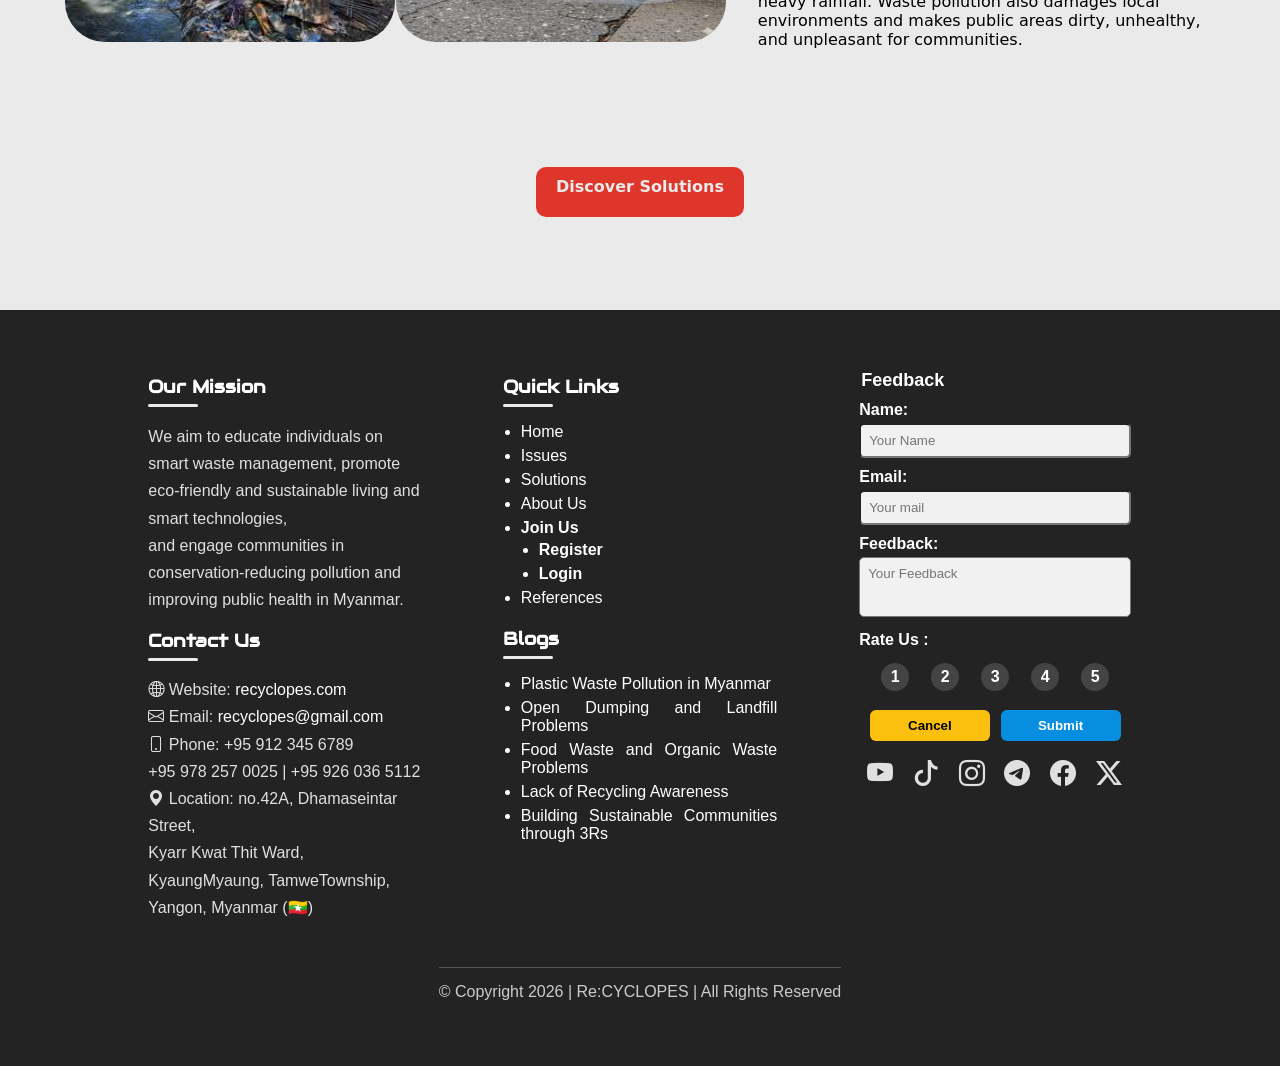
<file: blog2.html>
<!DOCTYPE html>
<html lang="en">
    <head>
        <meta charset="UTF-8">
        <meta name="viewport" content="width=device-width, initial-scale=1.0">
        <title>ReCYCLOPES | Issue 2</title>
        <link rel="shortcut icon" href="recyclope/branding/icon.png" type="image/x-icon">
        <link rel="stylesheet" href="nav.css">
        <link rel="stylesheet" href="footer.css">
        <link rel="stylesheet" href="body.css">
        <link rel="stylesheet" href="column.css">
        <link rel="stylesheet" href="user.css">


        <link rel="stylesheet" href="blog2.css">

        <!-- Bootstrap Icons -->
        <link rel="stylesheet" href="https://cdn.jsdelivr.net/npm/bootstrap-icons@1.13.1/font/bootstrap-icons.min.css">

        <!-- Audiowide Google Font -->
        <link rel="stylesheet" href="https://fonts.googleapis.com/css?family=Audiowide">

        <!-- Black Ops One Google Font -->
        <link rel="preconnect" href="https://fonts.googleapis.com">
        <link rel="preconnect" href="https://fonts.gstatic.com" crossorigin>
        <link href="https://fonts.googleapis.com/css2?family=Black+Ops+One&display=swap" rel="stylesheet">

    </head>
    <body id="top">
        <div class="flash-overlay"></div>

        <!-- NAV start -->
        <nav>

            <input type="checkbox" id="check">

            <div class="nav-left">

                <a href="index.html" class="logo" title="recyclopes">
                    <img src="recyclope/branding/icon.png" alt="logo">
                </a>

                <a href="index.html" class="branding" title="cyclopes">Re:CYCLOPES</a>

                <ul class="nav-links navmenu">

                    <li>
                        <a href="index.html" title="Welcome">
                            HOME
                        </a>
                    </li>

                    <li class="dropdown" title="Read.com">

                        <a class="blog_parent active" href="blogs.html">
                            Issues
                            <i class="bi bi-caret-down-fill"></i>
                        </a>

                        <div class="dropdown-menu">

                            <a href="blog1.html" title="Blog 1">
                                Plastic Waste Pollution in Myanmar
                            </a>

                            <a href="blog2.html" title="Blog 2">
                                Open Dumping and Landfill Problems
                            </a>

                            <a href="blog3.html" title="Blog 3">
                                Food Waste and Organic Waste Problems
                            </a>

                            <a href="blog4.html" title="Blog 4">
                                Lack of Recycling Awareness
                            </a> 

                            <a href="blog5.html" title="Blog 5" style="border-bottom: 3px #DE362B solid;">
                                Building Sustainable Communities through "3Rs" method
                            </a>

                        </div>

                    </li>

                    <li>
                        <a href="solution.html">Solutions</a>
                    </li>

                    <li class="search_box">

                        <input title="search a blog"
                            class="search_blog"
                            type="text"
                            placeholder="Search Blogs...">

                        <a href="blogs.html" title="Search">
                            <i class="bi bi-search search_icon"></i>
                        </a>

                    </li>

                </ul>

            </div>

            <ul class="right_nav navmenu">

                <li>
                    <a href="about.html" title="What/Who are WE?">
                        About Us
                    </a>
                </li>

                <li class="acc">
                    <a title="Login & Register">
                        <label for="RegisterCheck">Join Us</label>
                    </a>
                </li>

                <li class="acc_icon">

                    <a href="index.html" class="user_icon" title="User">
                        <label for="RegisterCheck" class="user_icon" title="User">
                            <img src="nav_img/account_default - Copy.png" alt="user">
                        </label>
                    </a>
                </li>
            </ul>
            <label for="check" class="checkbtn">
                <i class="bi bi-list"></i>
            </label>
        </nav>
        <!-- NAV end -->


        <!-- TOP start -->
        <div>
            <a href="#top" class="BackToTop" title="BackToTop">▲</a>
        </div>
        <!-- TOP end -->


        <!-- ToggleMode start -->
        <div>
            <a href="about.html#faq" class="faq" title="FAQs">
                !?
            </a>
        </div>
        <!-- ToggleMode end -->


        <!-- login & register -->
        <!-- <input type="radio" id="CloseCheck" name="Checks" checked> -->
        <!-- <label for="CloseCheck" class="CloseCheck"><i class="bi bi-x"></i></label> -->

        <input type="radio" id="Exit" name="Checks" checked>
        <label for="Exit" class="exit"><i class="bi bi-x"></i></label>
        <input type="radio" id="LoginCheck" name="Checks">
 
        <input type="radio" id="LoginCheck" name="Checks">
        <div class="login-sector">
            <section class="login-box">
                <form method="POST" class="formLogin">
                    <h2>Login</h2>

                    <div class="user-box" id="usrbox">
                        <label for="usrinput">Username</label><br>
                        <input type="text" name="username" id="usrinput" class="input-box" placeholder="Enter your username" required>      
                    </div>
                    
                    <div class="user-box" id="embox">
                        <label for="eminput">E-mail</label><br>
                        <input type="text" name="email" id="eminput" class="input-box" placeholder="Enter your e-mail" required>
                    </div>

                    <div class="user-box" id="pswbox">
                        <label for="pswinput">Password</label><br>
                        <input type="password" name="password" id="pswinput" class="input-box" placeholder="Enter your password">
                    </div>

                    <a href="account.html" title="Login">Log-in</a>

                    <label for="RegisterCheck" class="sgl">Don't have an account? Sign up today!</label>
                </form>

                <div class="login-img">
                    <img src="solution_img/sol-2.jpg" alt="waste management" id="login-img">
                </div>
            </section>
        </div>
 
        <input type="radio" id="RegisterCheck" name="Checks">
        <div class="register-sector">
            <section class="register-box">
                <label for="Exit" class="exit"><i class="bi bi-x"></i></label>
                <div class="register-img">
                    <img src="blog_img/blog1img.jpg" alt="waste management" id="register-img">
                </div>
                <form method="POST" class="formRegister" action="account.html">
                    <h2>Register</h2>
 
                    <div class="user-box" id="embox">
                        <label for="eminput">E-mail</label><br>
                        <input type="text" name="email" id="eminput" class="input-box" placeholder="Enter your e-mail" required>
                    </div>
                    <div class="user-box" id="usrbox">
                        <label for="usrinput">Username</label><br>
                        <input type="text" name="username" id="usrinput" class="input-box" placeholder="Enter your username" required>      
                    </div>
 
                    <div class="user-box" id="pswbox">
                        <label for="pswinput">Password</label><br>
                        <input type="password" name="password" id="pswinput" class="input-box" placeholder="Enter your password">
                    </div>
 
                    <input type="submit" onclick="alert('Welcome back!')">
 
                    <label for="LoginCheck" class="sil">Already have an account? Sign in!</label>
                </form>
            </section>
        </div>


        <input type="radio" id="RegisterCheck" name="Checks">

        <div class="register-sector">

            <section class="register-box">
                <!-- <a href="" id="close-btn"><i class="bi bi-x"></i></a> -->

                <div class="register-img">

                    <img src="blog_img/blog6img.jpg"
                        alt="waste management"
                        id="register-img">

                </div>

                <form method="POST" class="formRegister">

                    <h2>Register</h2>

                    <div class="user-box" id="embox">

                        <label for="eminput">E-mail</label>
                        <br>

                        <input type="text"
                            name="email"
                            id="eminput"
                            class="input-box"
                            placeholder="Enter your e-mail"
                            required>

                    </div>

                    <div class="user-box" id="usrbox">

                        <label for="usrinput">Username</label>
                        <br>

                        <input type="text"
                            name="username"
                            id="usrinput"
                            class="input-box"
                            placeholder="Enter your username"
                            required>

                    </div>

                    <div class="user-box" id="pswbox">

                        <label for="pswinput">Password</label>
                        <br>

                        <input type="password"
                            name="password"
                            id="pswinput"
                            class="input-box"
                            placeholder="Enter your password">

                    </div>

                    <a href="account.html" title="Login">
                        Sign-up
                    </a>

                    <label for="LoginCheck" class="sil">
                        Already have an account? Sign in!
                    </label>

                </form>

            </section>

        </div>


        <!-- CONTENT start -->

        <!-- blog issue start -->
         <div class="blog1" id="blog1">
            <div class="blog_1 col-6">
                <h1 class="blog1-header-1">ISSUE 2</h1>
                <hr>
                <h1 class="blog1-header-2">Open Dumping and Landfill Problems</h1>
            </div>
        </div>

<div class="issuestart2">
       <div class="blog2">
            <h1>Open Dumping and Landfill Problems in Yangon</h1>

            <div class="conissue col-11">

                <div class="b2is col-5">
                    <img src="blog2_img/o1.jpg" alt="Open Landfill">
                    <h3>Open Landfill in Dala Town</h3>
                </div>

                <div class="b2ig col-6">
                    <p>In many parts of Myanmar, waste is disposed of in open dumping sites instead of properly managed landfills. These dumping areas often contain mixed waste including food waste, plastics, chemicals, and other harmful materials. <br> <br> Many landfill sites are overcrowded and lack proper waste treatment systems. During rainy seasons, waste spreads into nearby communities and waterways. </p>
                </div>

            </div>
            <a href="#effectb2" class="abt">What are the Effects?</a>
       </div>
       <!-- end -->

        <div class="sec3 col-12" id="effectb2">

            <div class="sec3-waste col-12">
                <div class="imgs-3 col-10">
                    <div class="im3 col-3 col-s-3"><img src="blog2_img/ef1.jpg" alt="waste"></div>
                    <div class="im3 col-3 col-s-3"><img src="blog2_img/ef11.jpg" alt="waste"></div>
                    <div class="im3 col-3 col-s-3"><img src="blog2_img/ef3.jpg" alt="waste"></div>
                </div>

                <div class="sec3-tx col-8  col-s-8">
                    <h1>Enviromental Effects</h1>

                    <p>
                        <ul>
                            <li>Waste can cause soil and groundwater contamination, making the environment unsafe for plants, animals, and people.</li>
                            <li>Air pollution from waste decomposition and burning can harm human health and increase environmental problems.</li>
                            <li>Bad odors from waste can affect nearby communities and make the area uncomfortable to live in.</li>
                        </ul>

                    </p>
<!--                     
                    <a href="#set3" class="abt">See More</a> -->
                </div>
                
            </div>

        </div>

        <!-- effects -->
         <div class="morden-sol2" id="morden-sol2">

            

            <div class="sol-1-f col-11 col-11">
                <div class="sol-txt2 col-5">
                     <h1>Health Effects</h1>
                     <p><ul>
                        <li>In Myanmar, poor waste management can increase the spread of diseases carried by pests such as rats and mosquitoes, especially during the rainy season.</li>
                        <li>Open burning of waste in many communities contributes to air pollution and respiratory problems among residents.</li>
                        <li>People living near landfill sites and illegal dumping areas in Myanmar often face unsafe and unhealthy living conditions.</li>
                     </ul></p>
                </div>

                <div class="sol-img2 col-7">
                 <div><img src="blog2_img/ra1.jpg" alt="recycable items"></div>
                 <div><img src="blog2_img/ra2.jpg" alt="wastemanage"></div>
                </div>
            </div>

            <div class="sol-1-s col-11">
                <div class="sol-txt2 col-5">
                    <h1>Infrastructure Effects</h1>
                 <p>In Myanmar, blocked waterways caused by improperly disposed waste can lead to serious flooding during heavy rainfall. Waste pollution also damages local environments and makes public areas dirty, unhealthy, and unpleasant for communities.</p>
                </div>

                <div class="sol-img1 col-7">
                 <div><img src="blog2_img/block.jpg" alt="wastemanage"></div>
                 <div><img src="blog2_img/block1.jpg" alt="wastemanage"></div>
                </div>
            </div>
            <div class="d">
            <a href="solution2.html" class="morden-sol">Discover Solutions</a></div>
                </div>
</div>


        <!-- footer -->
        <footer class="row">

            <div class="col-10 footer">

                <!-- part 1 -->
                <div class="col-6">

                    <div>

                        <h2>Our Mission</h2>

                        <p>
                            We aim to educate individuals on smart waste management,
                            promote eco-friendly and sustainable living and smart technologies,
                            <br>
                            and engage communities in conservation-reducing pollution
                            and improving public health in Myanmar.
                        </p>

                    </div>

                    <div>

                        <h2>Contact Us</h2>

                        <p class="contact-text">
                            <i class="bi bi-globe2"></i>
                            Website:
                            <a href="index.html">
                                recyclopes.com
                            </a>
                            <br>

                            <i class="bi bi-envelope"></i>
                            Email:
                            <a href="mailto:recyclopes@gmail.com">
                                recyclopes@gmail.com
                            </a>

                            <br>

                            <i class="bi bi-phone"></i>
                            Phone: +95 912 345 6789 <br> +95 978 257 0025 | +95 926 036 5112

                            <br>

                            <i class="bi bi-geo-alt-fill"></i>
                            Location: no.42A, Dhamaseintar Street,
                            <br>
                            Kyarr Kwat Thit Ward,
                            KyaungMyaung,
                            TamweTownship,
                            Yangon,
                            Myanmar (🇲🇲)

                        </p>

                    </div>

                </div>

                <!-- Links -->
                <div class="col-6">

                    <div>

                        <h2>Quick Links</h2>

                        <ul>

                            <li>
                                <a href="index.html">Home</a>
                            </li>

                            <li>
                                <a href="blogs.html">Issues</a>
                            </li>

                            <li>
                                <a href="solution.html">Solutions</a>
                            </li>

                            <li>
                                <a href="about.html">About Us</a>
                            </li>

                            <li>

                                <a title="Login & Register">
                        <label for="">Join Us</label>
                    </a>

                                <ul>

                                    <li>
                                        <a title="Login & Register">
                        <label for="RegisterCheck">Register</label>
                    </a>
                                    </li>

                                    <li>
                                        <a title="Login & Register">
                        <label for="LoginCheck">Login</label>
                    </a>
                                    </li>

                                </ul>

                            </li>

                            <li>
                                <a href="https://edusn-my.sharepoint.com/:w:/g/personal/hnindeparlwin_edusndigitalschool_com/IQCO2b_CJYkxSqupObyOFs6KAUMOV4gdwhn4sIzk7SI6tuM?e=uzVLWx">References</a>
                            </li>

                        </ul>

                    </div>

                    <div style="margin-top:20px;" class="blogs-footer">

                        <h2>Blogs</h2>

                        <ul>

                            <li>
                                <a href="blog1.html">
                                    Plastic Waste Pollution in Myanmar
                                </a>
                            </li>

                            <li>
                                <a href="blog2.html">
                                    Open Dumping and Landfill Problems
                                </a>
                            </li>

                            <li>
                                <a href="blog3.html">
                                    Food Waste and Organic Waste Problems
                                </a>
                            </li>

                            <li>
                                <a href="blog4.html">
                                    Lack of Recycling Awareness
                                </a>
                            </li>

                            <li>
                                <a href="blog5.html">
                                    Building Sustainable Communities through 3Rs
                                </a>
                            </li>

                        </ul>

                    </div>

                </div>

                <!-- Feedback -->
                <div class="col-4">
                    <form action="">
                        <fieldset>
                            <legend>Feedback</legend>

                            <label for="name"><b>Name:</b></label>
                            <input class="col-8" type="text" id="name" name="name" placeholder="Your Name" required>

                            <label for="email"><b>Email:</b></label>
                            <input class="col-8" type="email" id="email" name="email" placeholder="Your mail" required>

                            <label for="feedback"><b>Feedback:</b></label>
                            <textarea class="col-8" id="feedback" name="feedback" placeholder="Your Feedback" required></textarea>

                            <label for="rate"><b>Rate Us :</b></label>

                            <div class="rating">
                                <input type="radio" id="star1" name="rate" value="1" required>
                                <label for="star1">1</label>

                                <input type="radio" id="star2" name="rate" value="2">
                                <label for="star2">2</label>

                                <input type="radio" id="star3" name="rate" value="3">
                                <label for="star3">3</label>

                                <input type="radio" id="star4" name="rate" value="4">
                                <label for="star4">4</label>

                                <input type="radio" id="star5" name="rate" value="5">
                                <label for="star5">5</label>
                            </div>

                            <div class="footer-buttons">
                                <button type="reset">Cancel</button>
                                <button type="submit" onclick="alert('Submitted')">Submit</button>
                            </div>
                        </fieldset>
                    </form>

                    <div class="footer-socials">
                        <a target="_blank" href="http://www.youtube.com/@ReCYCLONES-4" title="YouTube">
                            <i class="bi bi-youtube yt"></i>
                        </a>

                        <a target="_blank" href="https://www.tiktok.com/@cyclones194" title="TikTok">
                            <i class="bi bi-tiktok tt"></i>
                        </a>

                        <a target="_blank" href="https://www.instagram.com/cyclones.edu4?igsh=b2QwMXltaTFpdjdh" title="Instagram">
                            <i class="bi bi-instagram ig"></i>
                        </a>

                        <a target="_blank" href="https://t.me/cyclones_edu" title="Telegram">
                            <i class="bi bi-telegram tg"></i>
                        </a>

                        <a target="_blank" href="https://www.facebook.com/share/14fAJfno6qL/" title="Facebook">
                            <i class="bi bi-facebook fb"></i>
                        </a>

                        <a target="_blank" href="https://x.com/cyclones194" title="X">
                            <i class="bi bi-twitter-x tx"></i>
                        </a>
                    </div>

                    <!-- <a href="" class="review-link">See All Reviews →</a> -->
                </div>
            </div>

            <div class="copyright">
                © Copyright 2026 | Re:CYCLOPES | All Rights Reserved
            </div>

        </footer>



        
    </body>
</html>
</file>
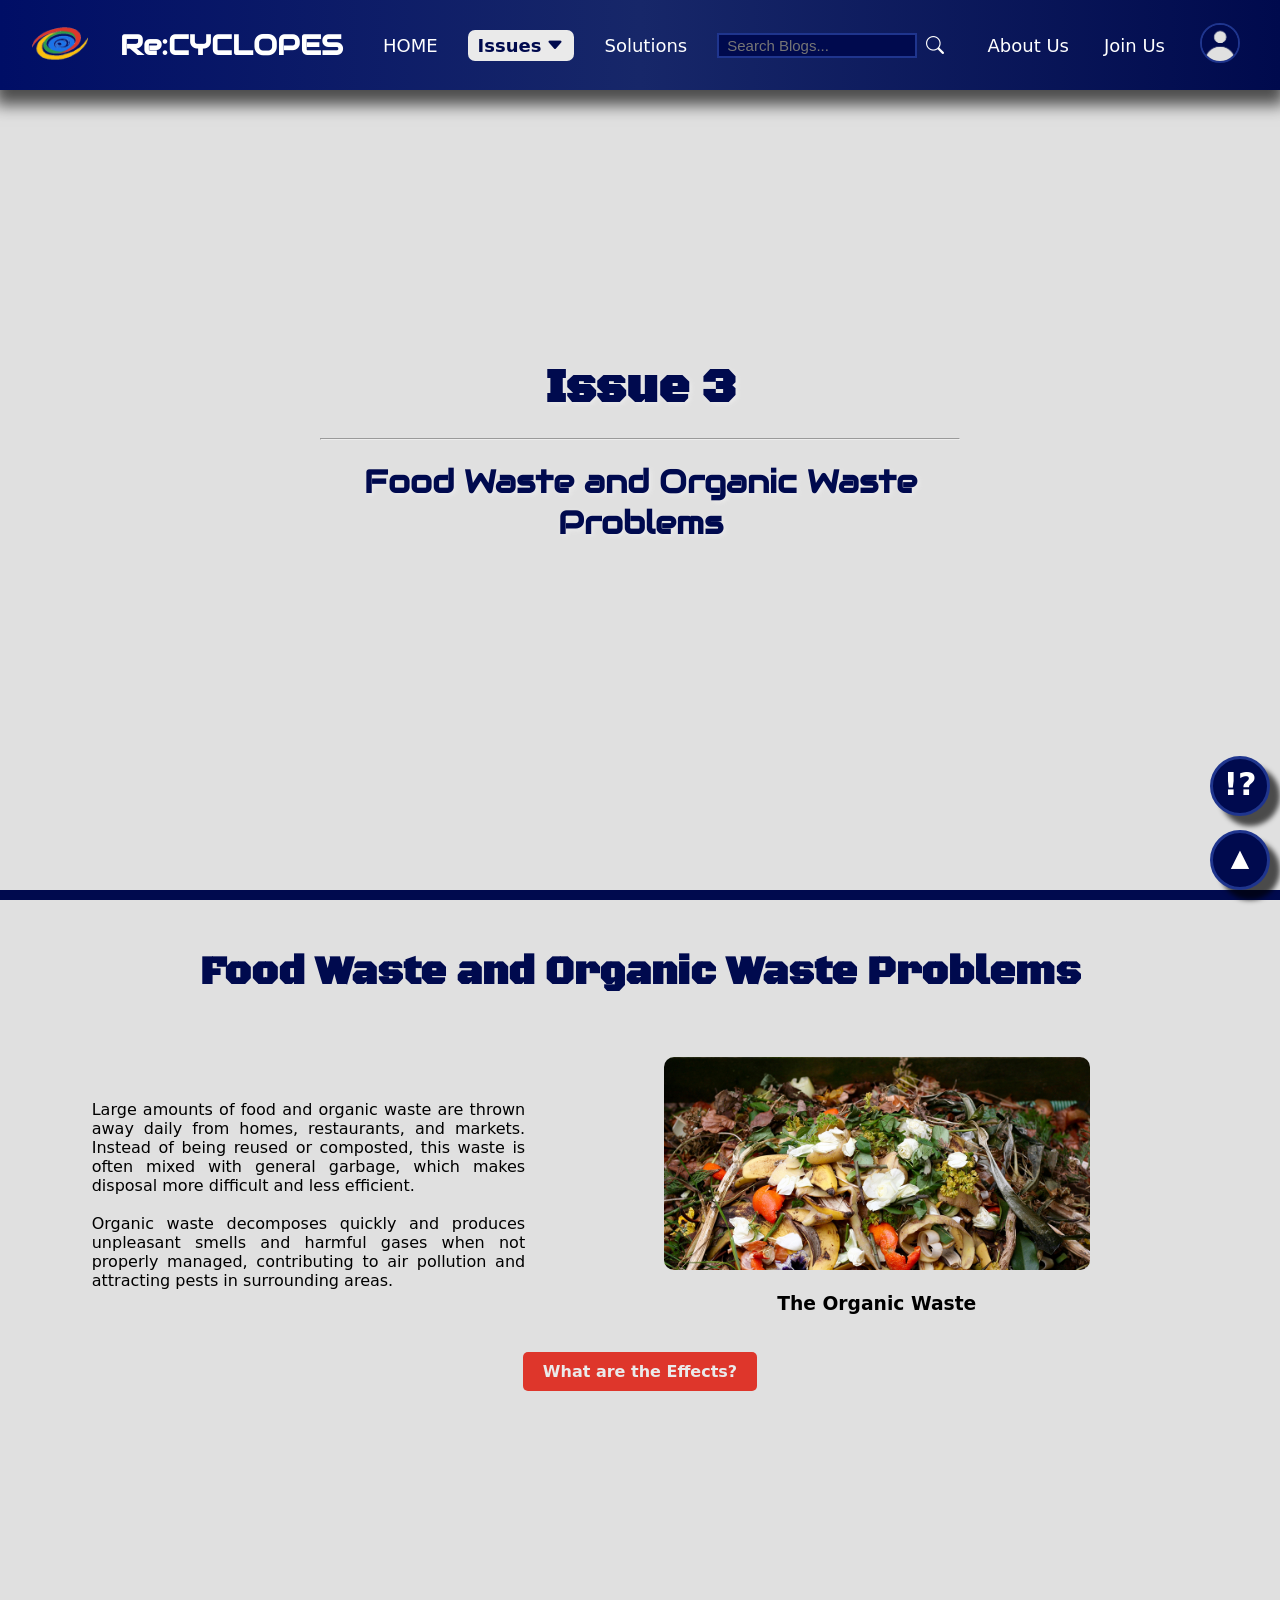
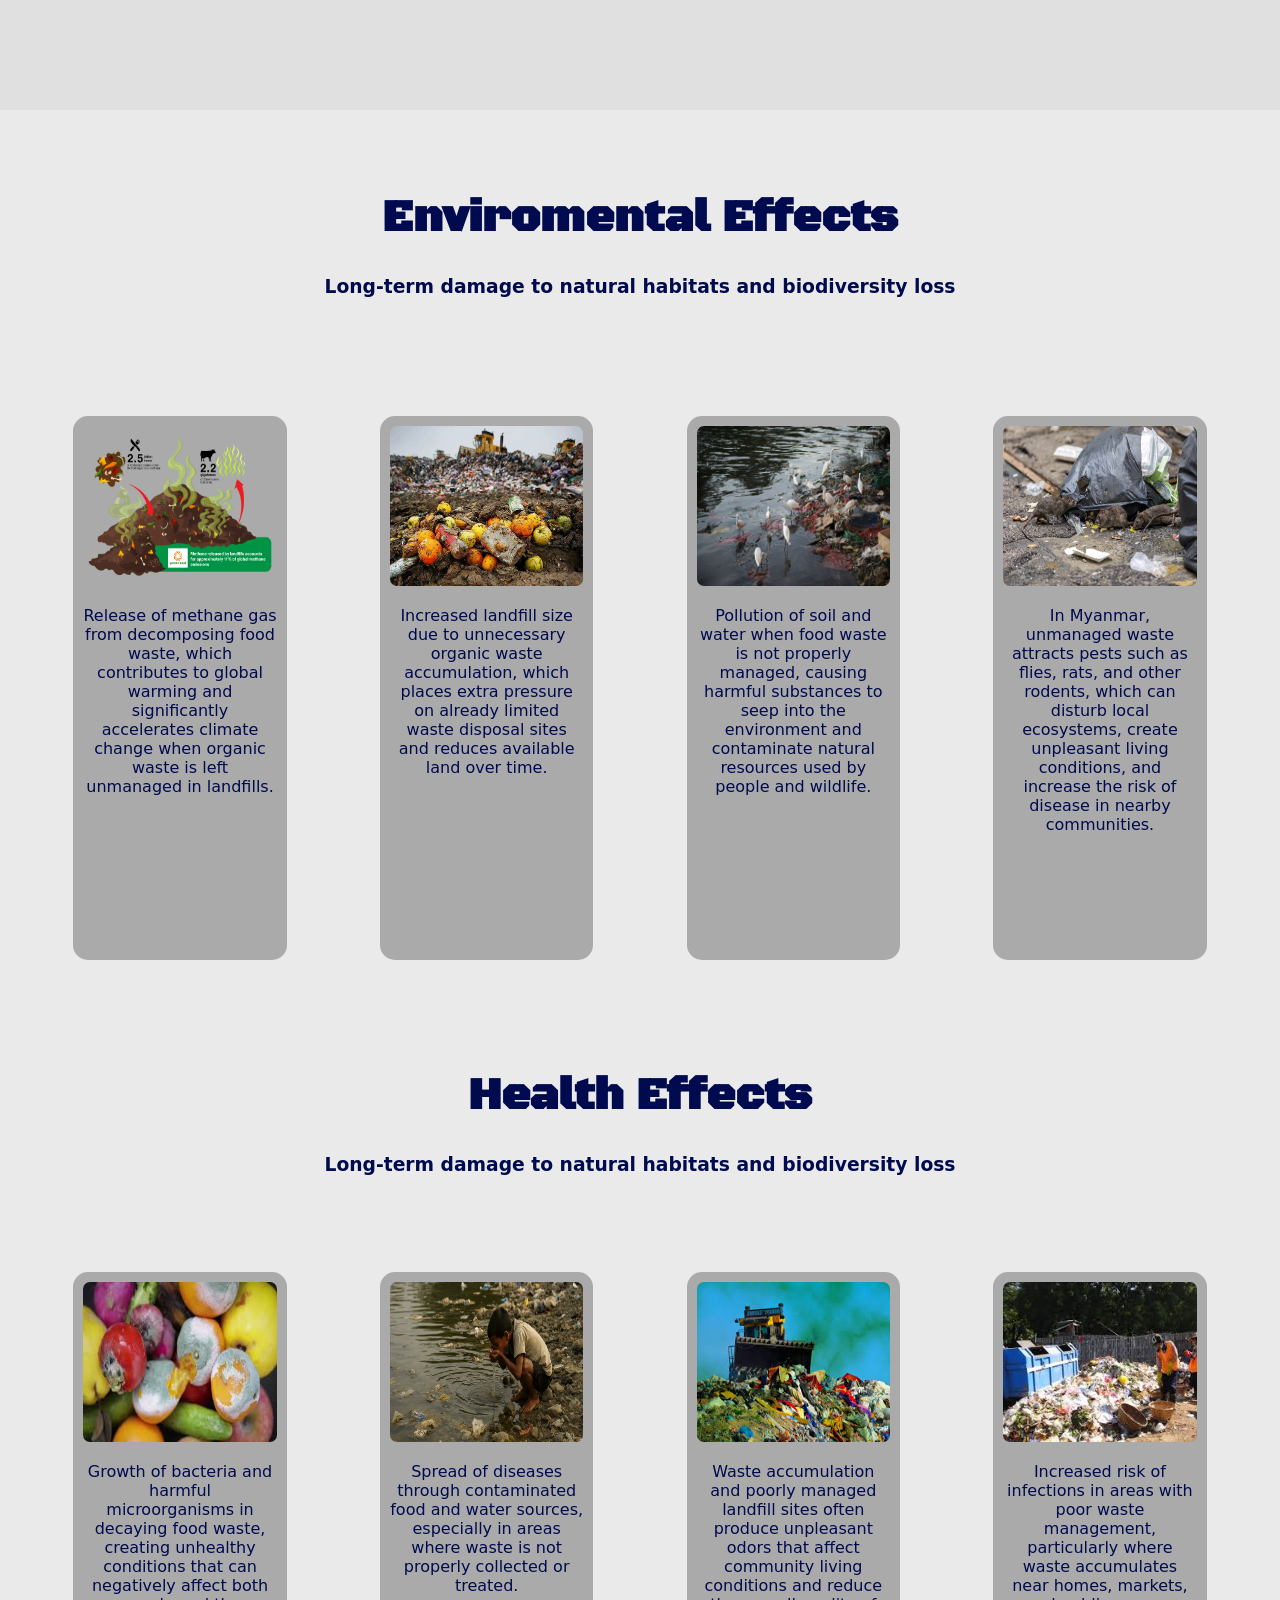
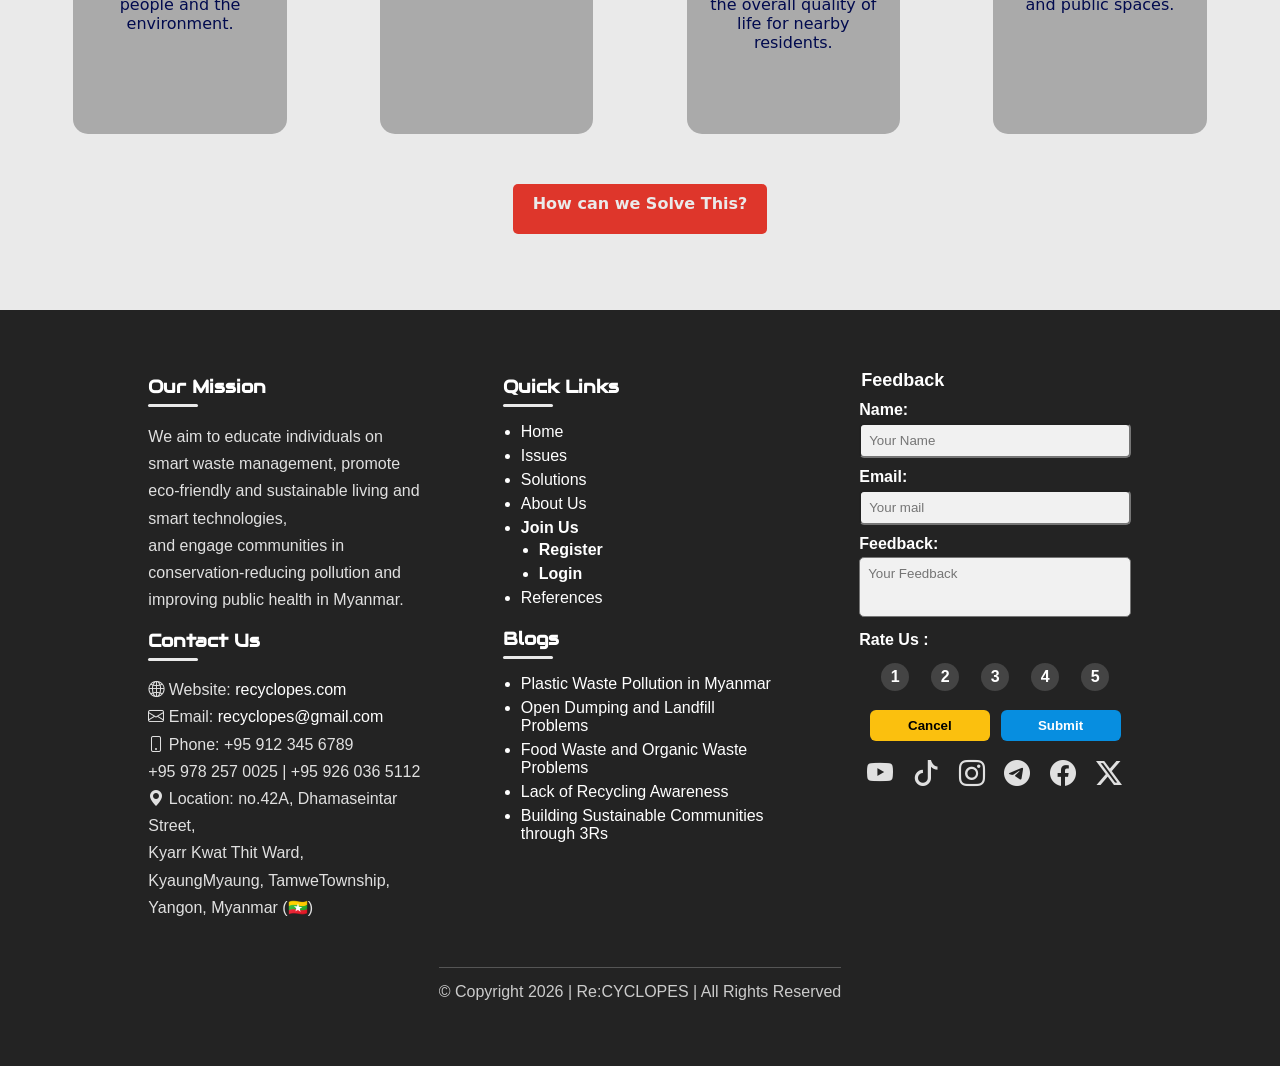
<file: blog3.html>
<!DOCTYPE html>
<html lang="en">
    <head>
        <meta charset="UTF-8">
        <meta name="viewport" content="width=device-width, initial-scale=1.0">
        <title>ReCYCLOPES | Issue 3</title>
        <link rel="shortcut icon" href="recyclope/branding/icon.png" type="image/x-icon">
        <link rel="stylesheet" href="nav.css">
        <link rel="stylesheet" href="footer.css">
        <link rel="stylesheet" href="body.css">
        <link rel="stylesheet" href="column.css">
        <link rel="stylesheet" href="user.css">


        <link rel="stylesheet" href="blog3.css">

        <!-- Bootstrap Icons -->
        <link rel="stylesheet" href="https://cdn.jsdelivr.net/npm/bootstrap-icons@1.13.1/font/bootstrap-icons.min.css">

        <!-- Audiowide Google Font -->
        <link rel="stylesheet" href="https://fonts.googleapis.com/css?family=Audiowide">

        <!-- Black Ops One Google Font -->
        <link rel="preconnect" href="https://fonts.googleapis.com">
        <link rel="preconnect" href="https://fonts.gstatic.com" crossorigin>
        <link href="https://fonts.googleapis.com/css2?family=Black+Ops+One&display=swap" rel="stylesheet">

    </head>
    <body id="top">

        <div class="flash-overlay"></div>
        <!-- NAV start -->
        <nav>

            <input type="checkbox" id="check">

            <div class="nav-left">

                <a href="index.html" class="logo" title="recyclopes">
                    <img src="recyclope/branding/icon.png" alt="logo">
                </a>

                <a href="index.html" class="branding" title="cyclopes">Re:CYCLOPES</a>

                <ul class="nav-links navmenu">

                    <li>
                        <a href="index.html" title="Welcome">
                            HOME
                        </a>
                    </li>

                    <li class="dropdown" title="Read.com">

                        <a class="blog_parent active" href="blogs.html">
                            Issues
                            <i class="bi bi-caret-down-fill"></i>
                        </a>

                        <div class="dropdown-menu">

                            <a href="blog1.html" title="Blog 1">
                                Plastic Waste Pollution in Myanmar
                            </a>

                            <a href="blog2.html" title="Blog 2">
                                Open Dumping and Landfill Problems
                            </a>

                            <a href="blog3.html" title="Blog 3">
                                Food Waste and Organic Waste Problems
                            </a>

                            <a href="blog4.html" title="Blog 4">
                                Lack of Recycling Awareness
                            </a> 

                            <a href="blog5.html" title="Blog 5" style="border-bottom: 3px #DE362B solid;">
                                Building Sustainable Communities through "3Rs" method
                            </a>

                        </div>

                    </li>

                    <li>
                        <a href="solution.html">Solutions</a>
                    </li>

                    <li class="search_box">

                        <input title="search a blog"
                            class="search_blog"
                            type="text"
                            placeholder="Search Blogs...">

                        <a href="blogs.html" title="Search">
                            <i class="bi bi-search search_icon"></i>
                        </a>

                    </li>

                </ul>

            </div>

            <ul class="right_nav navmenu">

                <li>
                    <a href="about.html" title="What/Who are WE?">
                        About Us
                    </a>
                </li>

                <li class="acc">
                    <a title="Login & Register">
                        <label for="RegisterCheck">Join Us</label>
                    </a>
                </li>

                <li class="acc_icon">

                    <a href="index.html" class="user_icon" title="User">
                        <label for="RegisterCheck" class="user_icon" title="User">
                            <img src="nav_img/account_default - Copy.png" alt="user">
                        </label>
                    </a>
                </li>
            </ul>
            <label for="check" class="checkbtn">
                <i class="bi bi-list"></i>
            </label>
        </nav>
        <!-- NAV end -->


        <!-- TOP start -->
        <div>
            <a href="#top" class="BackToTop" title="BackToTop">▲</a>
        </div>
        <!-- TOP end -->


        <!-- ToggleMode start -->
        <div>
            <a href="about.html#faq" class="faq" title="FAQs">
                !?
            </a>
        </div>
        <!-- ToggleMode end -->


        <!-- login & register -->
        <!-- <input type="radio" id="CloseCheck" name="Checks" checked> -->
        <!-- <label for="CloseCheck" class="CloseCheck"><i class="bi bi-x"></i></label> -->

        <input type="radio" id="Exit" name="Checks" checked>
        <label for="Exit" class="exit"><i class="bi bi-x"></i></label>
        <input type="radio" id="LoginCheck" name="Checks">
 
        <input type="radio" id="LoginCheck" name="Checks">
        <div class="login-sector">
            <section class="login-box">
                <form method="POST" class="formLogin">
                    <h2>Login</h2>

                    <div class="user-box" id="usrbox">
                        <label for="usrinput">Username</label><br>
                        <input type="text" name="username" id="usrinput" class="input-box" placeholder="Enter your username" required>      
                    </div>
                    
                    <div class="user-box" id="embox">
                        <label for="eminput">E-mail</label><br>
                        <input type="text" name="email" id="eminput" class="input-box" placeholder="Enter your e-mail" required>
                    </div>

                    <div class="user-box" id="pswbox">
                        <label for="pswinput">Password</label><br>
                        <input type="password" name="password" id="pswinput" class="input-box" placeholder="Enter your password">
                    </div>

                    <a onclick="alert('Signed in.')" href="index.html" title="Login">Log-in</a>

                    <label for="RegisterCheck" class="sgl">Don't have an account? Sign up today!</label>
                </form>

                <div class="login-img">
                    <img src="solution_img/sol-2.jpg" alt="waste management" id="login-img">
                </div>
            </section>
        </div>
 
        <input type="radio" id="RegisterCheck" name="Checks">
        <div class="register-sector">
            <section class="register-box">
                <label for="Exit" class="exit"><i class="bi bi-x"></i></label>
                <div class="register-img">
                    <img src="blog_img/blog1img.jpg" alt="waste management" id="register-img">
                </div>
                <form method="POST" class="formRegister" action="index.html">
                    <h2>Register</h2>
 
                    <div class="user-box" id="embox">
                        <label for="eminput">E-mail</label><br>
                        <input type="text" name="email" id="eminput" class="input-box" placeholder="Enter your e-mail" required>
                    </div>
                    <div class="user-box" id="usrbox">
                        <label for="usrinput">Username</label><br>
                        <input type="text" name="username" id="usrinput" class="input-box" placeholder="Enter your username" required>      
                    </div>
 
                    <div class="user-box" id="pswbox">
                        <label for="pswinput">Password</label><br>
                        <input type="password" name="password" id="pswinput" class="input-box" placeholder="Enter your password">
                    </div>
 
                    <input type="submit" onclick="alert('Welcome back!')">
 
                    <label for="LoginCheck" class="sil">Already have an account? Sign in!</label>
                </form>
            </section>
        </div>


        <input type="radio" id="RegisterCheck" name="Checks">

        <div class="register-sector">

            <section class="register-box">
                <!-- <a href="" id="close-btn"><i class="bi bi-x"></i></a> -->

                <div class="register-img">

                    <img src="blog_img/blog6img.jpg"
                        alt="waste management"
                        id="register-img">

                </div>

                <form method="POST" class="formRegister">

                    <h2>Register</h2>

                    <div class="user-box" id="embox">

                        <label for="eminput">E-mail</label>
                        <br>

                        <input type="text"
                            name="email"
                            id="eminput"
                            class="input-box"
                            placeholder="Enter your e-mail"
                            required>

                    </div>

                    <div class="user-box" id="usrbox">

                        <label for="usrinput">Username</label>
                        <br>

                        <input type="text"
                            name="username"
                            id="usrinput"
                            class="input-box"
                            placeholder="Enter your username"
                            required>

                    </div>

                    <div class="user-box" id="pswbox">

                        <label for="pswinput">Password</label>
                        <br>

                        <input type="password"
                            name="password"
                            id="pswinput"
                            class="input-box"
                            placeholder="Enter your password">

                    </div>

                    <a onclick="alert('Signed-up!')" href="index.html" title="Register">
                        Sign-up
                    </a>

                    <label for="LoginCheck" class="sil">
                        Already have an account? Sign in!
                    </label>

                </form>

            </section>

        </div>

        <!-- end -->



        <!-- CONTENT start -->

        <!-- blog issue start -->
         <div class="blog1" id="blog1">
            <div class="blog_1 col-6">
                <h1 class="blog1-header-1">Issue 3</h1>
                <hr>
                <h1 class="blog1-header-2">Food Waste and Organic Waste Problems</h1>
            </div>
        </div>


       <div class="blog2">
            <h1>Food Waste and Organic Waste Problems</h1>

            <div class="conissue col-11">

                <div class="b2ig col-5">
                    <p>Large amounts of food and organic waste are thrown away daily from homes, restaurants, and markets. Instead of being reused or composted, this waste is often mixed with general garbage, which makes disposal more difficult and less efficient. <br> <br> Organic waste decomposes quickly and produces unpleasant smells and harmful gases when not properly managed, contributing to air pollution and attracting pests in surrounding areas. </p>
                </div>

                <div class="b2is col-5">
                    <img src="blog3_img/foodwaste.jpg" alt="Open Landfill">
                    <h3>The Organic Waste</h3>
                </div>

                

            </div>
            <a href="#b3-effect" class="abt">What are the Effects?</a>
       </div>
       <!-- end -->

       <!-- effects -->
    <div class="b1-effect" id="b3-effect">
            <div class="effect_b1">
                <h1>Enviromental Effects</h1>
                <h3>Long-term damage to natural habitats and biodiversity loss</h3>
            </div>

            <div class="env_effect">

                <div class="card col-2 col-s-5">
                    <img src="blog3_img/met.png" alt="first_card">
                    <p class="card_txt">Release of methane gas from decomposing food waste, which contributes to global warming and significantly accelerates climate change when organic waste is left unmanaged in landfills.</p>
                </div>

                <div class="card col-2 col-s-5">
                    <img src="blog3_img/orgn.webp" alt="second_card">
                    <p class="card_txt">Increased landfill size due to unnecessary organic waste accumulation, which places extra pressure on already limited waste disposal sites and reduces available land over time.</p>
                </div>

                <div class="card col-2 col-s-5">
                    <img src="blog3_img/nat.jpg" alt="third_card">
                    <p class="card_txt">Pollution of soil and water when food waste is not properly managed, causing harmful substances to seep into the environment and contaminate natural resources used by people and wildlife.</p>
                </div>

                <div class="card col-2 col-s-5">
                    <img src="blog3_img/ratt.jpg" alt="fourth_card">
                    <p class="card_txt">In Myanmar, unmanaged waste attracts pests such as flies, rats, and other rodents, which can disturb local ecosystems, create unpleasant living conditions, and increase the risk of disease in nearby communities.</p>
                </div>
            </div>
            <!-- <a href="#b3-healtheffect" class="effect_n_b">See Health Effects</a> -->
         </div>

         <!-- Health Effects -->
          <div class="b1-effect" id="b3-healtheffect">
            <div class="effect_b1">
                <h1>Health Effects</h1>
                <h3>Long-term damage to natural habitats and biodiversity loss</h3>
            </div>

            <div class="env_effect">

                <div class="card col-2 col-s-5">
                    <img src="blog3_img/vtfood.jpg" alt="first_card">
                    <p class="card_txt">Growth of bacteria and harmful microorganisms in decaying food waste, creating unhealthy conditions that can negatively affect both people and the environment.</p>
                </div>

                <div class="card col-2 col-s-5">
                    <img src="blog3_img/dea.webp" alt="second_card">
                    <p class="card_txt">Spread of diseases through contaminated food and water sources, especially in areas where waste is not properly collected or treated.</p>
                </div>

                <div class="card col-2 col-s-5">
                    <img src="blog3_img/smell.jpg" alt="third_card">
                    <p class="card_txt">Waste accumulation and poorly managed landfill sites often produce unpleasant odors that affect community living conditions and reduce the overall quality of life for nearby residents.</p>
                </div>

                <div class="card col-2 col-s-5">
                    <img src="blog3_img/fment.jpg" alt="fourth_card">
                    <p class="card_txt">Increased risk of infections in areas with poor waste management, particularly where waste accumulates near homes, markets, and public spaces.</p>
                </div>
            </div>
            <a href="solution3.html" class="effect_n_b">How can we Solve This?</a>
         </div>


        <!-- footer -->
        <footer class="row">

            <div class="col-10 footer">

                <!-- part 1 -->
                <div class="col-6">

                    <div>

                        <h2>Our Mission</h2>

                        <p>
                            We aim to educate individuals on smart waste management,
                            promote eco-friendly and sustainable living and smart technologies,
                            <br>
                            and engage communities in conservation-reducing pollution
                            and improving public health in Myanmar.
                        </p>

                    </div>

                    <div>

                        <h2>Contact Us</h2>

                        <p class="contact-text">
                            <i class="bi bi-globe2"></i>
                            Website:
                            <a href="index.html">
                                recyclopes.com
                            </a>
                            <br>

                            <i class="bi bi-envelope"></i>
                            Email:
                            <a href="mailto:recyclopes@gmail.com">
                                recyclopes@gmail.com
                            </a>

                            <br>

                            <i class="bi bi-phone"></i>
                            Phone: +95 912 345 6789 <br> +95 978 257 0025 | +95 926 036 5112

                            <br>

                            <i class="bi bi-geo-alt-fill"></i>
                            Location: no.42A, Dhamaseintar Street,
                            <br>
                            Kyarr Kwat Thit Ward,
                            KyaungMyaung,
                            TamweTownship,
                            Yangon,
                            Myanmar (🇲🇲)

                        </p>

                    </div>

                </div>

                <!-- Links -->
                <div class="col-6">

                    <div>

                        <h2>Quick Links</h2>

                        <ul>

                            <li>
                                <a href="index.html">Home</a>
                            </li>

                            <li>
                                <a href="blogs.html">Issues</a>
                            </li>

                            <li>
                                <a href="solution.html">Solutions</a>
                            </li>

                            <li>
                                <a href="about.html">About Us</a>
                            </li>

                            <li>

                                <a title="Login & Register">
                        <label for="">Join Us</label>
                    </a>

                                <ul>

                                    <li>
                                        <a title="Login & Register">
                        <label for="RegisterCheck">Register</label>
                    </a>
                                    </li>

                                    <li>
                                        <a title="Login & Register">
                        <label for="LoginCheck">Login</label>
                    </a>
                                    </li>

                                </ul>

                            </li>

                            <li>
                                <a href="https://edusn-my.sharepoint.com/:w:/g/personal/hnindeparlwin_edusndigitalschool_com/IQCO2b_CJYkxSqupObyOFs6KAUMOV4gdwhn4sIzk7SI6tuM?e=uzVLWx">References</a>
                            </li>

                        </ul>

                    </div>

                    <div style="margin-top:20px;" class="blogs-footer">

                        <h2>Blogs</h2>

                        <ul>

                            <li>
                                <a href="blog1.html">
                                    Plastic Waste Pollution in Myanmar
                                </a>
                            </li>

                            <li>
                                <a href="blog2.html">
                                    Open Dumping and Landfill Problems
                                </a>
                            </li>

                            <li>
                                <a href="blog3.html">
                                    Food Waste and Organic Waste Problems
                                </a>
                            </li>

                            <li>
                                <a href="blog4.html">
                                    Lack of Recycling Awareness
                                </a>
                            </li>

                            <li>
                                <a href="blog5.html">
                                    Building Sustainable Communities through 3Rs
                                </a>
                            </li>

                        </ul>

                    </div>

                </div>

                <!-- Feedback -->
                <div class="col-4">
                    <form action="">
                        <fieldset>
                            <legend>Feedback</legend>

                            <label for="name"><b>Name:</b></label>
                            <input class="col-8" type="text" id="name" name="name" placeholder="Your Name" required>

                            <label for="email"><b>Email:</b></label>
                            <input class="col-8" type="email" id="email" name="email" placeholder="Your mail" required>

                            <label for="feedback"><b>Feedback:</b></label>
                            <textarea class="col-8" id="feedback" name="feedback" placeholder="Your Feedback" required></textarea>

                            <label for="rate"><b>Rate Us :</b></label>

                            <div class="rating">
                                <input type="radio" id="star1" name="rate" value="1" required>
                                <label for="star1">1</label>

                                <input type="radio" id="star2" name="rate" value="2">
                                <label for="star2">2</label>

                                <input type="radio" id="star3" name="rate" value="3">
                                <label for="star3">3</label>

                                <input type="radio" id="star4" name="rate" value="4">
                                <label for="star4">4</label>

                                <input type="radio" id="star5" name="rate" value="5">
                                <label for="star5">5</label>
                            </div>

                            <div class="footer-buttons">
                                <button type="reset">Cancel</button>
                                <button type="submit" onclick="alert('Submitted')">Submit</button>
                            </div>
                        </fieldset>
                    </form>

                    <div class="footer-socials">
                        <a target="_blank" href="http://www.youtube.com/@ReCYCLONES-4" title="YouTube">
                            <i class="bi bi-youtube yt"></i>
                        </a>

                        <a target="_blank" href="https://www.tiktok.com/@cyclones194" title="TikTok">
                            <i class="bi bi-tiktok tt"></i>
                        </a>

                        <a target="_blank" href="https://www.instagram.com/cyclones.edu4?igsh=b2QwMXltaTFpdjdh" title="Instagram">
                            <i class="bi bi-instagram ig"></i>
                        </a>

                        <a target="_blank" href="https://t.me/cyclones_edu" title="Telegram">
                            <i class="bi bi-telegram tg"></i>
                        </a>

                        <a target="_blank" href="https://www.facebook.com/share/14fAJfno6qL/" title="Facebook">
                            <i class="bi bi-facebook fb"></i>
                        </a>

                        <a target="_blank" href="https://x.com/cyclones194" title="X">
                            <i class="bi bi-twitter-x tx"></i>
                        </a>
                    </div>

                    <!-- <a href="" class="review-link">See All Reviews →</a> -->
                </div>
            </div>

            <div class="copyright">
                © Copyright 2026 | Re:CYCLOPES | All Rights Reserved
            </div>

        </footer>



        
    </body>
</html>
</file>
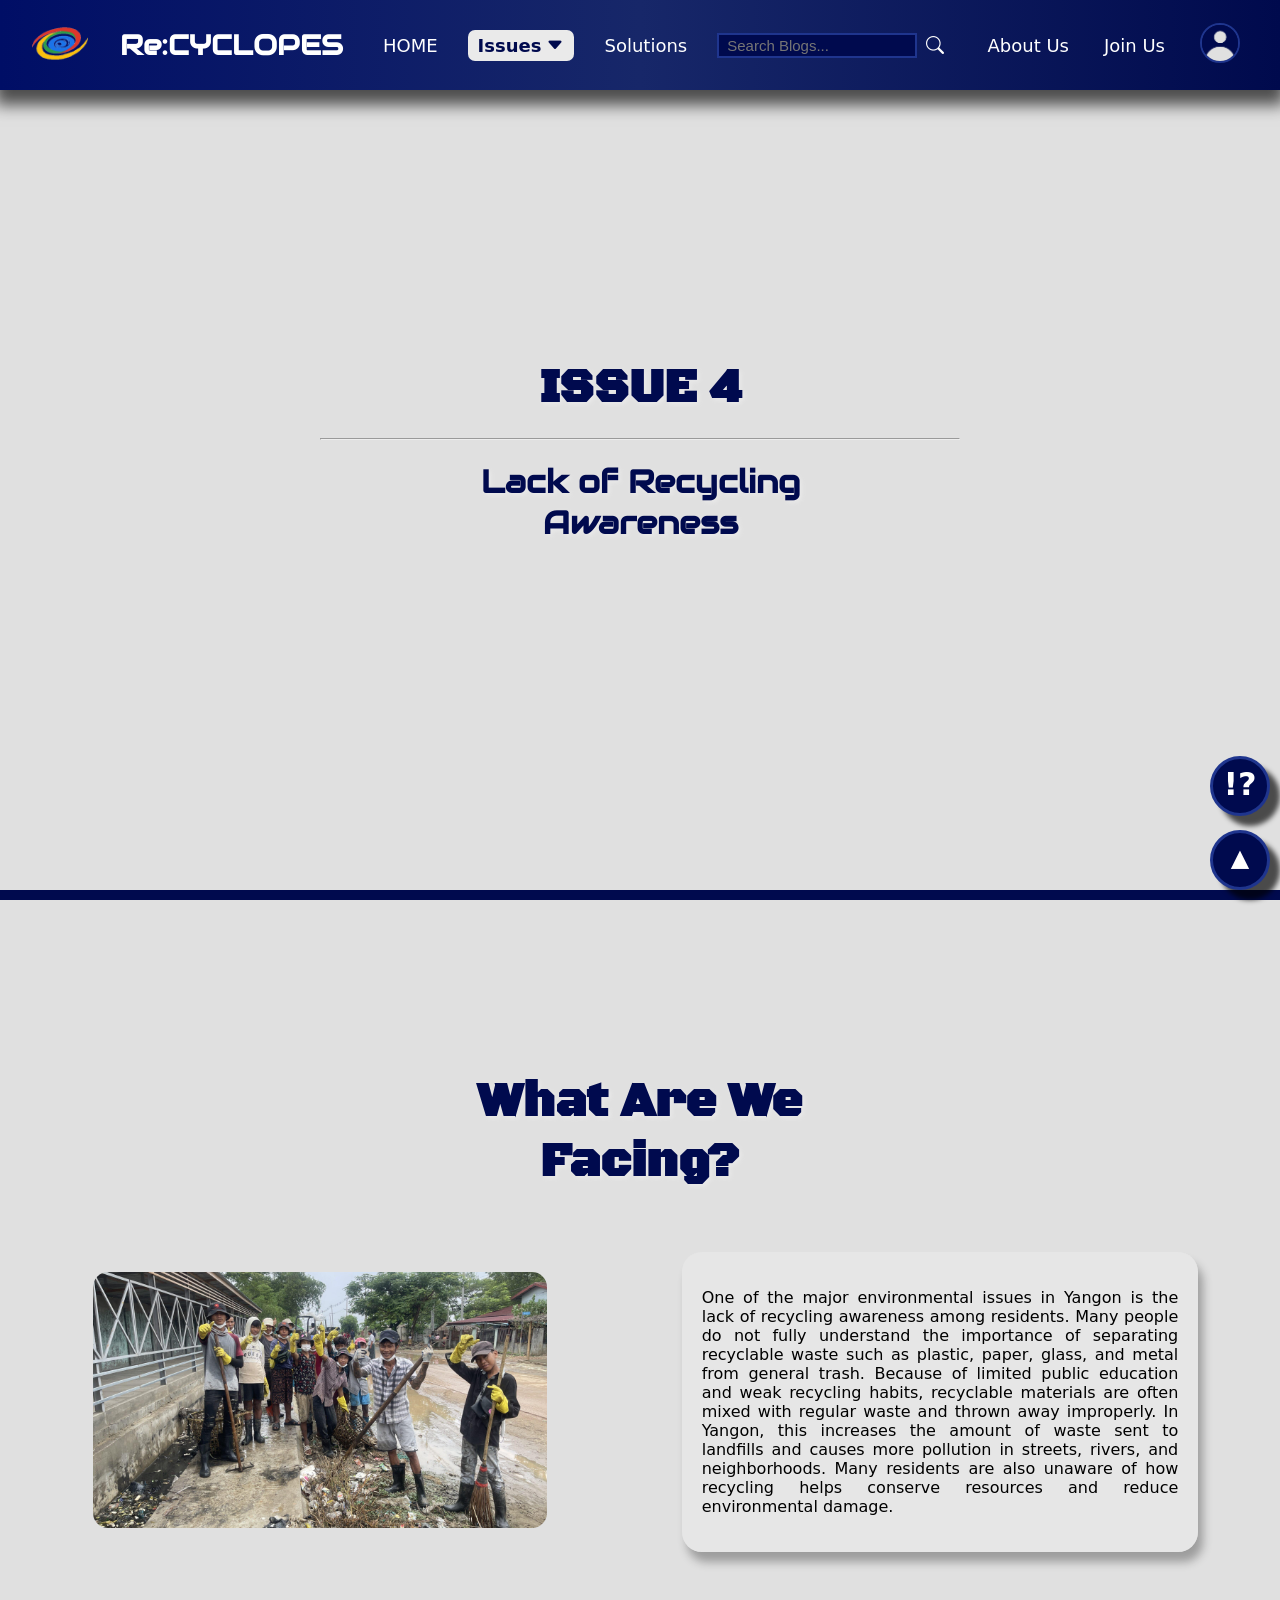
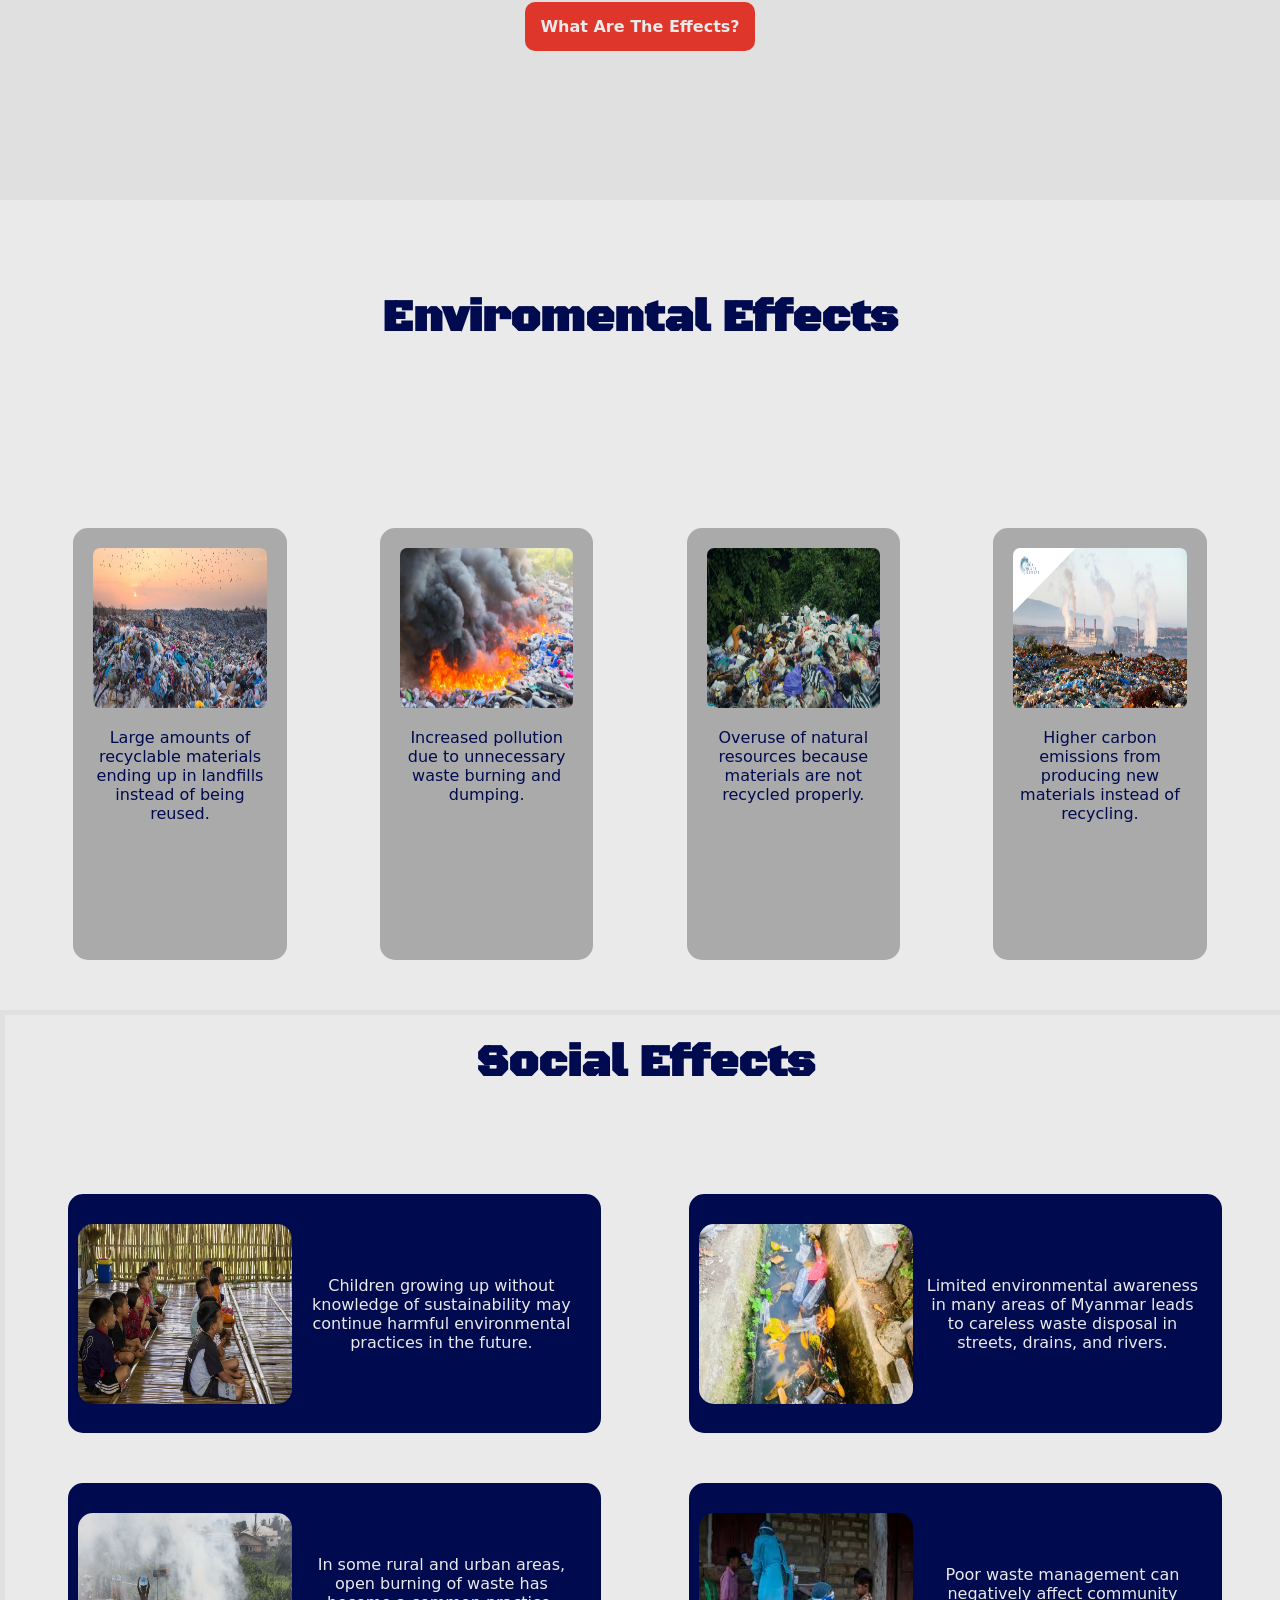
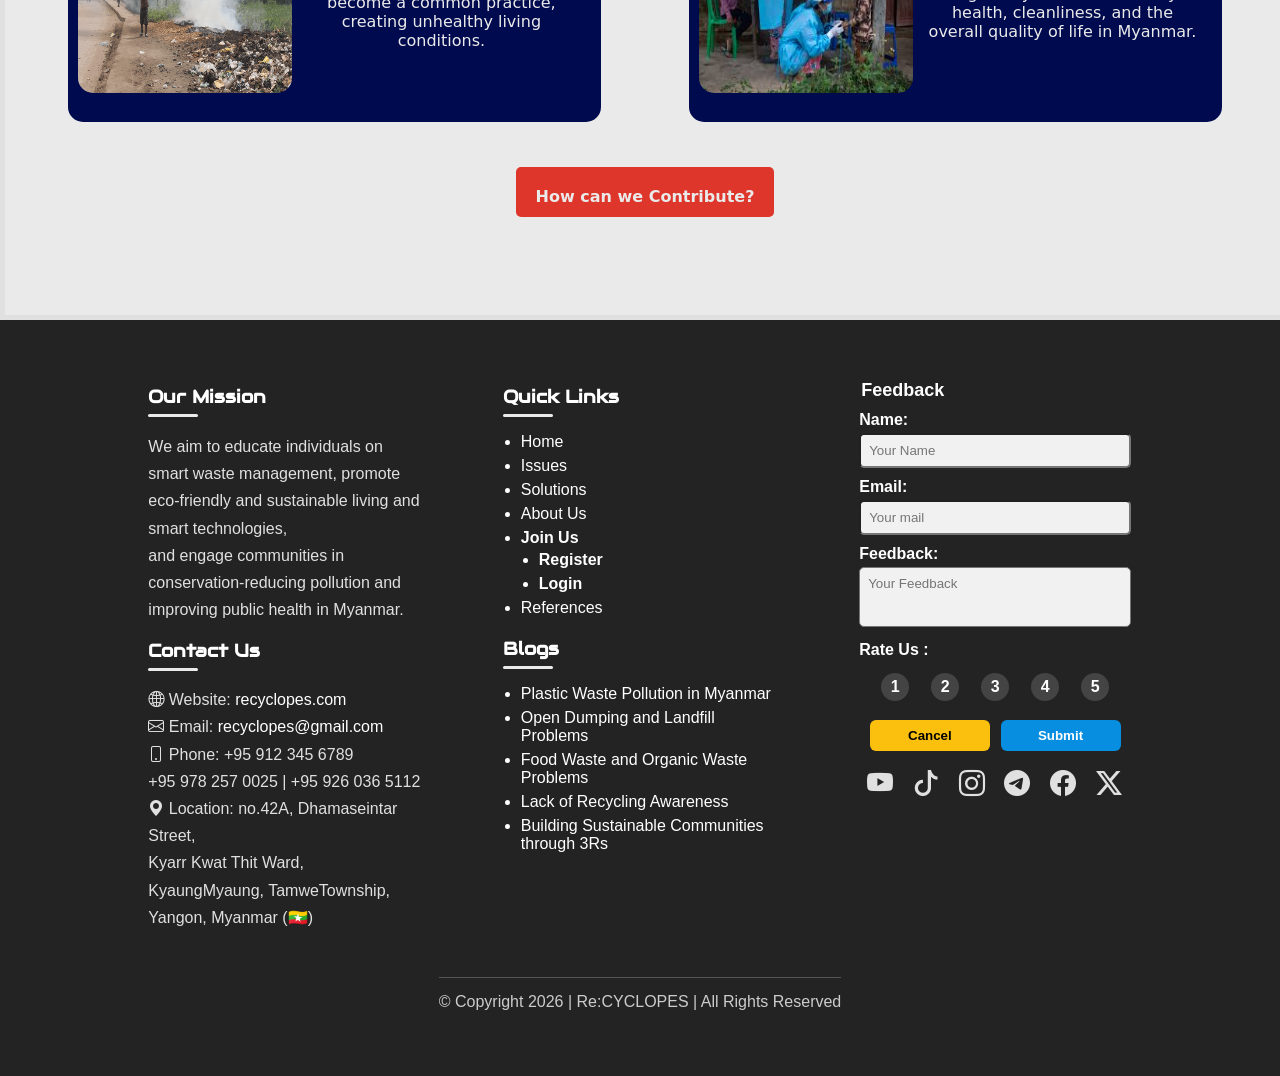
<file: blog4.html>
<!DOCTYPE html>
<html lang="en">
    <head>
        <meta charset="UTF-8">
        <meta name="viewport" content="width=device-width, initial-scale=1.0">
        <title>ReCYCLOPES | Issue4</title>
        <link rel="shortcut icon" href="recyclope/branding/icon.png" type="image/x-icon">
        <link rel="stylesheet" href="nav.css">
        <link rel="stylesheet" href="footer.css">
        <link rel="stylesheet" href="body.css">
        <link rel="stylesheet" href="column.css">
        <link rel="stylesheet" href="user.css">

        <link rel="stylesheet" href="blog4.css">

        <!-- Bootstrap Icons -->
        <link rel="stylesheet" href="https://cdn.jsdelivr.net/npm/bootstrap-icons@1.13.1/font/bootstrap-icons.min.css">

        <!-- Audiowide Google Font -->
        <link rel="stylesheet" href="https://fonts.googleapis.com/css?family=Audiowide">

        <!-- Black Ops One Google Font -->
        <link rel="preconnect" href="https://fonts.googleapis.com">
        <link rel="preconnect" href="https://fonts.gstatic.com" crossorigin>
        <link href="https://fonts.googleapis.com/css2?family=Black+Ops+One&display=swap" rel="stylesheet">

    </head>
    <body id="top">
        <div class="flash-overlay"></div>
        <!-- NAV start -->
        <nav>

            <input type="checkbox" id="check">

            <div class="nav-left">

                <a href="index.html" class="logo" title="recyclopes">
                    <img src="recyclope/branding/icon.png" alt="logo">
                </a>

                <a href="index.html" class="branding" title="cyclopes">Re:CYCLOPES</a>

                <ul class="nav-links navmenu">

                    <li>
                        <a href="index.html" title="Welcome">
                            HOME
                        </a>
                    </li>

                    <li class="dropdown" title="Read.com">

                        <a class="blog_parent active" href="blogs.html">
                            Issues
                            <i class="bi bi-caret-down-fill"></i>
                        </a>

                        <div class="dropdown-menu">

                            <a href="blog1.html" title="Blog 1">
                                Plastic Waste Pollution in Myanmar
                            </a>

                            <a href="blog2.html" title="Blog 2">
                                Open Dumping and Landfill Problems
                            </a>

                            <a href="blog3.html" title="Blog 3">
                                Food Waste and Organic Waste Problems
                            </a>

                            <a href="blog4.html" title="Blog 4">
                                Lack of Recycling Awareness
                            </a> 

                            <a href="blog5.html" title="Blog 5" style="border-bottom: 3px #DE362B solid;">
                                Building Sustainable Communities through "3Rs" method
                            </a>

                        </div>

                    </li>

                    <li>
                        <a href="solution.html">Solutions</a>
                    </li>

                    <li class="search_box">

                        <input title="search a blog"
                            class="search_blog"
                            type="text"
                            placeholder="Search Blogs...">

                        <a href="blogs.html" title="Search">
                            <i class="bi bi-search search_icon"></i>
                        </a>

                    </li>

                </ul>

            </div>

            <ul class="right_nav navmenu">

                <li>
                    <a href="about.html" title="What/Who are WE?">
                        About Us
                    </a>
                </li>

                <li class="acc">
                    <a title="Login & Register">
                        <label for="RegisterCheck">Join Us</label>
                    </a>
                </li>

                <li class="acc_icon">

                    <a href="index.html" class="user_icon" title="User">
                        <label for="RegisterCheck" class="user_icon" title="User">
                            <img src="nav_img/account_default - Copy.png" alt="user">
                        </label>
                    </a>
                </li>
            </ul>
            <label for="check" class="checkbtn">
                <i class="bi bi-list"></i>
            </label>
        </nav>
        <!-- NAV end -->


        <!-- TOP start -->
        <div>
            <a href="#top" class="BackToTop" title="BackToTop">▲</a>
        </div>
        <!-- TOP end -->


        <!-- ToggleMode start -->
        <div>
            <a href="about.html#faq" class="faq" title="FAQs">
                !?
            </a>
        </div>
        <!-- ToggleMode end -->


        <!-- login & register -->
        <!-- <input type="radio" id="CloseCheck" name="Checks" checked> -->
        <!-- <label for="CloseCheck" class="CloseCheck"><i class="bi bi-x"></i></label> -->

        <input type="radio" id="Exit" name="Checks" checked>
        <label for="Exit" class="exit"><i class="bi bi-x"></i></label>
        <input type="radio" id="LoginCheck" name="Checks">
 
        <input type="radio" id="LoginCheck" name="Checks">
        <div class="login-sector">
            <section class="login-box">
                <form method="POST" class="formLogin">
                    <h2>Login</h2>

                    <div class="user-box" id="usrbox">
                        <label for="usrinput">Username</label><br>
                        <input type="text" name="username" id="usrinput" class="input-box" placeholder="Enter your username" required>      
                    </div>
                    
                    <div class="user-box" id="embox">
                        <label for="eminput">E-mail</label><br>
                        <input type="text" name="email" id="eminput" class="input-box" placeholder="Enter your e-mail" required>
                    </div>

                    <div class="user-box" id="pswbox">
                        <label for="pswinput">Password</label><br>
                        <input type="password" name="password" id="pswinput" class="input-box" placeholder="Enter your password">
                    </div>

                    <a onclick="alert('Signed in.')" href="index.html" title="Login">Log-in</a>

                    <label for="RegisterCheck" class="sgl">Don't have an account? Sign up today!</label>
                </form>

                <div class="login-img">
                    <img src="solution_img/sol-2.jpg" alt="waste management" id="login-img">
                </div>
            </section>
        </div>
 
        <input type="radio" id="RegisterCheck" name="Checks">
        <div class="register-sector">
            <section class="register-box">
                <label for="Exit" class="exit"><i class="bi bi-x"></i></label>
                <div class="register-img">
                    <img src="blog_img/blog1img.jpg" alt="waste management" id="register-img">
                </div>
                <form method="POST" class="formRegister" action="index.html">
                    <h2>Register</h2>
 
                    <div class="user-box" id="embox">
                        <label for="eminput">E-mail</label><br>
                        <input type="text" name="email" id="eminput" class="input-box" placeholder="Enter your e-mail" required>
                    </div>
                    <div class="user-box" id="usrbox">
                        <label for="usrinput">Username</label><br>
                        <input type="text" name="username" id="usrinput" class="input-box" placeholder="Enter your username" required>      
                    </div>
 
                    <div class="user-box" id="pswbox">
                        <label for="pswinput">Password</label><br>
                        <input type="password" name="password" id="pswinput" class="input-box" placeholder="Enter your password">
                    </div>
 
                    <input type="submit" onclick="alert('Welcome back!')">
 
                    <label for="LoginCheck" class="sil">Already have an account? Sign in!</label>
                </form>
            </section>
        </div>


        <input type="radio" id="RegisterCheck" name="Checks">

        <div class="register-sector">

            <section class="register-box">
                <!-- <a href="" id="close-btn"><i class="bi bi-x"></i></a> -->

                <div class="register-img">

                    <img src="blog_img/blog6img.jpg"
                        alt="waste management"
                        id="register-img">

                </div>

                <form method="POST" class="formRegister">

                    <h2>Register</h2>

                    <div class="user-box" id="embox">

                        <label for="eminput">E-mail</label>
                        <br>

                        <input type="text"
                            name="email"
                            id="eminput"
                            class="input-box"
                            placeholder="Enter your e-mail"
                            required>

                    </div>

                    <div class="user-box" id="usrbox">

                        <label for="usrinput">Username</label>
                        <br>

                        <input type="text"
                            name="username"
                            id="usrinput"
                            class="input-box"
                            placeholder="Enter your username"
                            required>

                    </div>

                    <div class="user-box" id="pswbox">

                        <label for="pswinput">Password</label>
                        <br>

                        <input type="password"
                            name="password"
                            id="pswinput"
                            class="input-box"
                            placeholder="Enter your password">

                    </div>

                    <a onclick="alert('Signed-up!')" href="index.html" title="Register">
                        Sign-up
                    </a>

                    <label for="LoginCheck" class="sil">
                        Already have an account? Sign in!
                    </label>

                </form>

            </section>

        </div>

        <!-- end -->


        <!-- CONTENT start -->


        <!-- CONTENT start -->
        <!-- blog issue start -->
        <div class="blog1" id="blog1">
            <div class="blog_1 col-6">
                <h1 class="blog1-header-1">ISSUE 4</h1>
                <hr>
                <h1 class="blog1-header-2">Lack of Recycling <br>Awareness</h1>
            </div>
        </div>

        <div class="blog1i" id="blog-issue">
            <h1 class="blog1-header-1 col-5">What Are We Facing?</h1>
            <div class="isseu">
            <div class="issue-im col-5">
                <img src="blog4-solutions_img/c-3-imag.jpg" alt="Lack of Recycling Awareness">
            </div>

            <div class="issue-tx col-5">
                <p>One of the major environmental issues in Yangon is the lack of recycling awareness among residents. Many people do not fully understand the importance of separating recyclable waste such as plastic, paper, glass, and metal from general trash. Because of limited public education and weak recycling habits, recyclable materials are often mixed with regular waste and thrown away improperly. In Yangon, this increases the amount of waste sent to landfills and causes more pollution in streets, rivers, and neighborhoods. Many residents are also unaware of how recycling helps conserve resources and reduce environmental damage.</p>
            </div>
            </div>

             <a href="#b4-effect" class="issnb">What Are The Effects?</a>
        </div>
        <!-- blog issue end -->

        <!-- blog1 effect start -->
         <div class="b1-effect" id="b4-effect">
            <div class="effect_b1">
                <h1>Enviromental Effects</h1>
            </div>

            <div class="env_effect">

                <div class="card col-2 col-s-5">
                    <img src="blog2_img/opendumping.jpg" alt="first_card">
                    <p class="card_txt">Large amounts of recyclable materials ending up in landfills instead of being reused.</p>
                </div>

                <div class="card col-2 col-s-5">
                    <img src="blog4-solutions_img/burning.webp" alt="second_card">
                    <p class="card_txt">Increased pollution due to unnecessary waste burning and dumping.</p>
                </div>

                <div class="card col-2 col-s-5">
                    <img src="blog4-solutions_img/overuse.jpg" alt="third_card">
                    <p class="card_txt">Overuse of natural resources because materials are not recycled properly.</p>
                </div>

                <div class="card col-2 col-s-5">
                    <img src="blog4-solutions_img/carbon.png" alt="fourth_card">
                    <p class="card_txt">Higher carbon emissions from producing new materials instead of recycling.</p>
                </div>
            </div>
            
         </div>
            <!-- blog1 enviromental effect end -->
            <!-- blog1 health effect start -->
             <div class="b1-health" id="b4-health">
                <h1 class="b1_health_h1 col-6 col-s-11">Social Effects</h1>
                <div class="health_effect">

                    <div class="health_c col-5 col-s-8">
                        <img src="blog4-solutions_img/child.jpeg" alt="burning plastic" class="health_img col-5 col-s-5">
                        <p class="health_txt col-7 col-s-7">Children growing up without knowledge of sustainability may continue harmful environmental practices in the future.</p>
                    </div>

                    <div class="health_c col-5 col-s-8">
                        <img src="blog4-solutions_img/lackofk.webp" alt="dirtywater" class="health_img col-5 col-s-5">
                        <p class="health_txt col-7 col-s-7">Limited environmental awareness in many areas of Myanmar leads to careless waste disposal in streets, drains, and rivers.</p>
                    </div>

                    <div class="health_c col-5 col-s-8">
                        <img src="blog4-solutions_img/bw.webp" alt="mosquitos" class="health_img col-5 col-s-5">
                        <p class="health_txt col-7 col-s-7">In some rural and urban areas, open burning of waste has become a common practice, creating unhealthy living conditions.</p>
                    </div>

                    <div class="health_c col-5 col-s-8">
                        <img src="blog4-solutions_img/med.jpeg" alt="microplastics" class="health_img col-5 col-s-5">
                        <p class="health_txt col-7 col-s-7">Poor waste management can negatively affect community health, cleanliness, and the overall quality of life in Myanmar.</p>
                    </div>

                    
                </div>
                <a href="solution.html" class="effect_health_n_b">How can we Contribute?</a>
             </div>
         <!-- content end -->


        <!-- footer -->
        <footer class="row">

            <div class="col-10 footer">

                <!-- part 1 -->
                <div class="col-6">

                    <div>

                        <h2>Our Mission</h2>

                        <p>
                            We aim to educate individuals on smart waste management,
                            promote eco-friendly and sustainable living and smart technologies,
                            <br>
                            and engage communities in conservation-reducing pollution
                            and improving public health in Myanmar.
                        </p>

                    </div>

                    <div>

                        <h2>Contact Us</h2>

                        <p class="contact-text">
                            <i class="bi bi-globe2"></i>
                            Website:
                            <a href="index.html">
                                recyclopes.com
                            </a>
                            <br>

                            <i class="bi bi-envelope"></i>
                            Email:
                            <a href="mailto:recyclopes@gmail.com">
                                recyclopes@gmail.com
                            </a>

                            <br>

                            <i class="bi bi-phone"></i>
                            Phone: +95 912 345 6789 <br> +95 978 257 0025 | +95 926 036 5112

                            <br>

                            <i class="bi bi-geo-alt-fill"></i>
                            Location: no.42A, Dhamaseintar Street,
                            <br>
                            Kyarr Kwat Thit Ward,
                            KyaungMyaung,
                            TamweTownship,
                            Yangon,
                            Myanmar (🇲🇲)

                        </p>

                    </div>

                </div>

                <!-- Links -->
                <div class="col-6">

                    <div>

                        <h2>Quick Links</h2>

                        <ul>

                            <li>
                                <a href="index.html">Home</a>
                            </li>

                            <li>
                                <a href="blogs.html">Issues</a>
                            </li>

                            <li>
                                <a href="solution.html">Solutions</a>
                            </li>

                            <li>
                                <a href="about.html">About Us</a>
                            </li>

                            <li>

                                <a title="Login & Register">
                        <label for="">Join Us</label>
                    </a>

                                <ul>

                                    <li>
                                        <a title="Login & Register">
                        <label for="RegisterCheck">Register</label>
                    </a>
                                    </li>

                                    <li>
                                        <a title="Login & Register">
                        <label for="LoginCheck">Login</label>
                    </a>
                                    </li>

                                </ul>

                            </li>

                            <li>
                                <a href="https://edusn-my.sharepoint.com/:w:/g/personal/hnindeparlwin_edusndigitalschool_com/IQCO2b_CJYkxSqupObyOFs6KAUMOV4gdwhn4sIzk7SI6tuM?e=uzVLWx">References</a>
                            </li>

                        </ul>

                    </div>

                    <div style="margin-top:20px;" class="blogs-footer">

                        <h2>Blogs</h2>

                        <ul>

                            <li>
                                <a href="blog1.html">
                                    Plastic Waste Pollution in Myanmar
                                </a>
                            </li>

                            <li>
                                <a href="blog2.html">
                                    Open Dumping and Landfill Problems
                                </a>
                            </li>

                            <li>
                                <a href="blog3.html">
                                    Food Waste and Organic Waste Problems
                                </a>
                            </li>

                            <li>
                                <a href="blog4.html">
                                    Lack of Recycling Awareness
                                </a>
                            </li>

                            <li>
                                <a href="blog5.html">
                                    Building Sustainable Communities through 3Rs
                                </a>
                            </li>

                        </ul>

                    </div>

                </div>

                <!-- Feedback -->
                <div class="col-4">
                    <form action="">
                        <fieldset>
                            <legend>Feedback</legend>

                            <label for="name"><b>Name:</b></label>
                            <input class="col-8" type="text" id="name" name="name" placeholder="Your Name" required>

                            <label for="email"><b>Email:</b></label>
                            <input class="col-8" type="email" id="email" name="email" placeholder="Your mail" required>

                            <label for="feedback"><b>Feedback:</b></label>
                            <textarea class="col-8" id="feedback" name="feedback" placeholder="Your Feedback" required></textarea>

                            <label for="rate"><b>Rate Us :</b></label>

                            <div class="rating">
                                <input type="radio" id="star1" name="rate" value="1" required>
                                <label for="star1">1</label>

                                <input type="radio" id="star2" name="rate" value="2">
                                <label for="star2">2</label>

                                <input type="radio" id="star3" name="rate" value="3">
                                <label for="star3">3</label>

                                <input type="radio" id="star4" name="rate" value="4">
                                <label for="star4">4</label>

                                <input type="radio" id="star5" name="rate" value="5">
                                <label for="star5">5</label>
                            </div>

                            <div class="footer-buttons">
                                <button type="reset">Cancel</button>
                                <button type="submit" onclick="alert('Submitted')">Submit</button>
                            </div>
                        </fieldset>
                    </form>

                    <div class="footer-socials">
                        <a target="_blank" href="http://www.youtube.com/@ReCYCLONES-4" title="YouTube">
                            <i class="bi bi-youtube yt"></i>
                        </a>

                        <a target="_blank" href="https://www.tiktok.com/@cyclones194" title="TikTok">
                            <i class="bi bi-tiktok tt"></i>
                        </a>

                        <a target="_blank" href="https://www.instagram.com/cyclones.edu4?igsh=b2QwMXltaTFpdjdh" title="Instagram">
                            <i class="bi bi-instagram ig"></i>
                        </a>

                        <a target="_blank" href="https://t.me/cyclones_edu" title="Telegram">
                            <i class="bi bi-telegram tg"></i>
                        </a>

                        <a target="_blank" href="https://www.facebook.com/share/14fAJfno6qL/" title="Facebook">
                            <i class="bi bi-facebook fb"></i>
                        </a>

                        <a target="_blank" href="https://x.com/cyclones194" title="X">
                            <i class="bi bi-twitter-x tx"></i>
                        </a>
                    </div>

                    <!-- <a href="" class="review-link">See All Reviews →</a> -->
                </div>
            </div>

            <div class="copyright">
                © Copyright 2026 | Re:CYCLOPES | All Rights Reserved
            </div>

        </footer>



        
    </body>
</html>
</file>
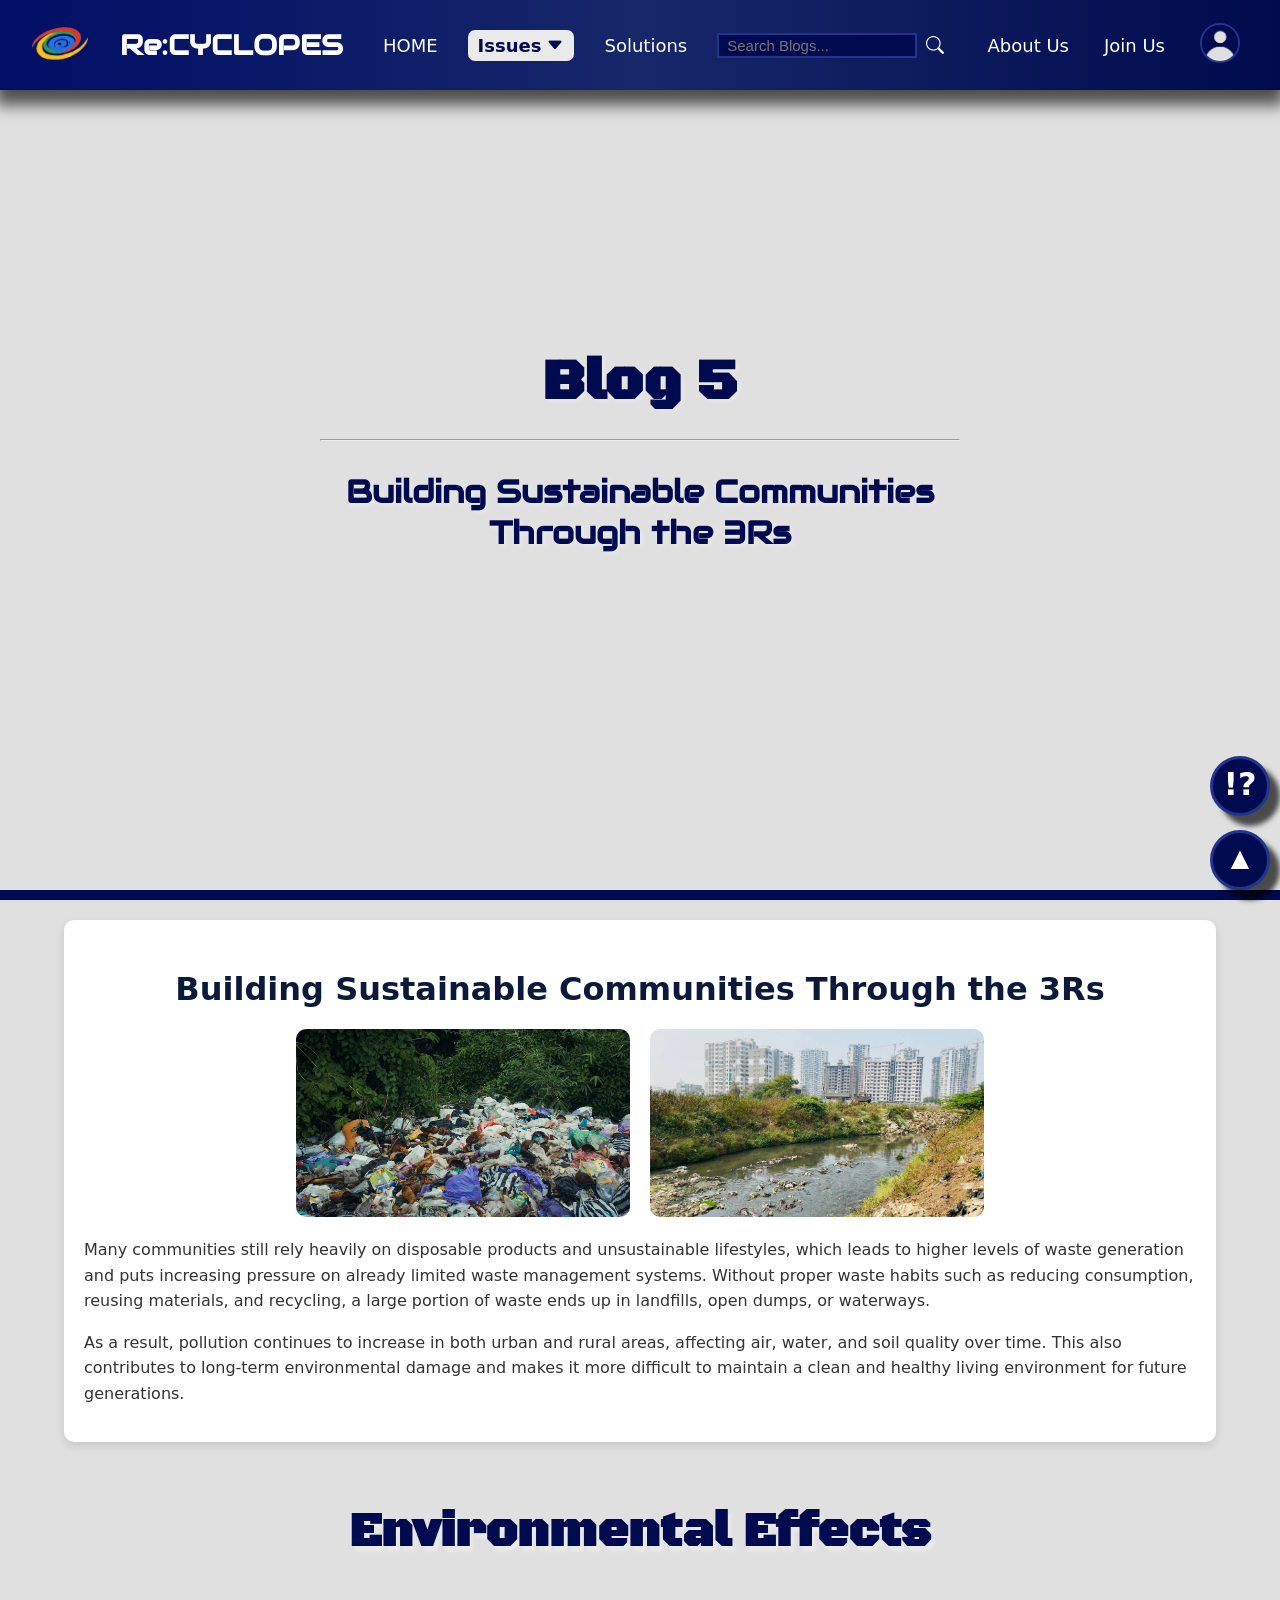
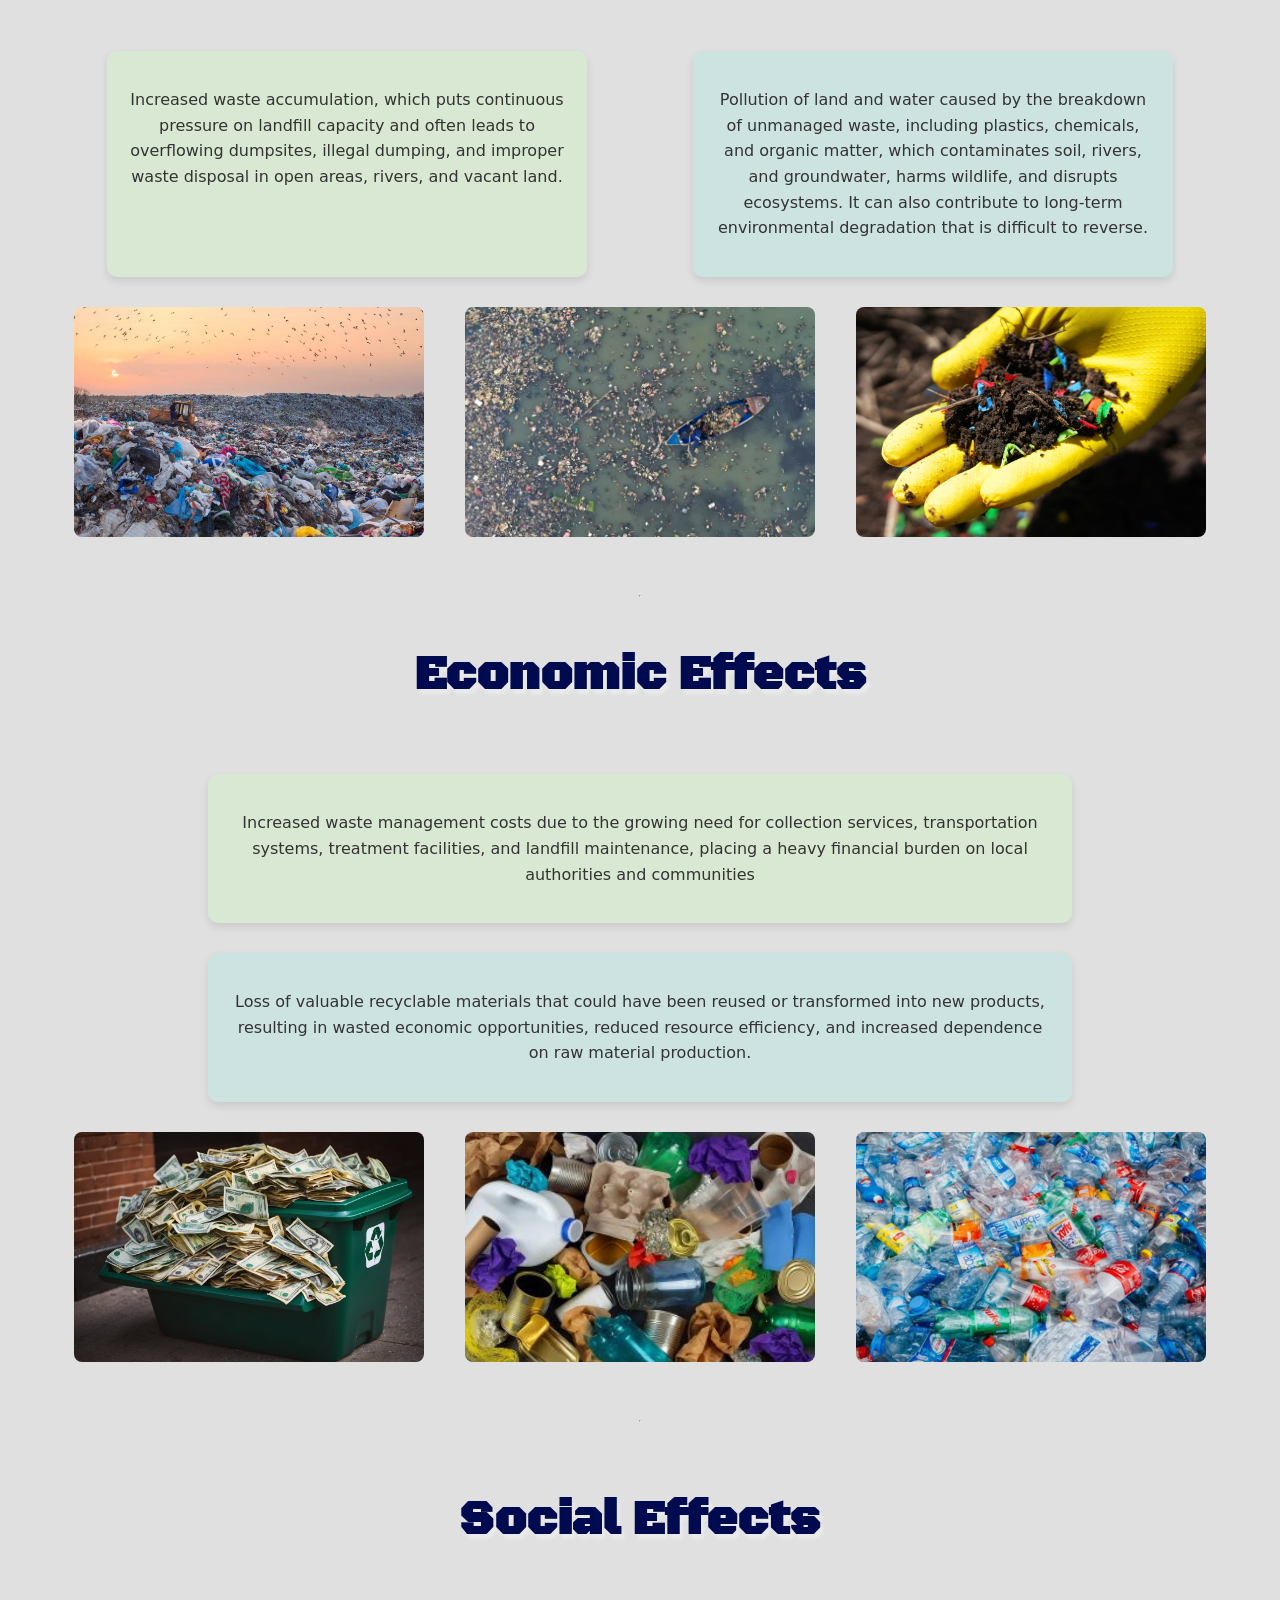
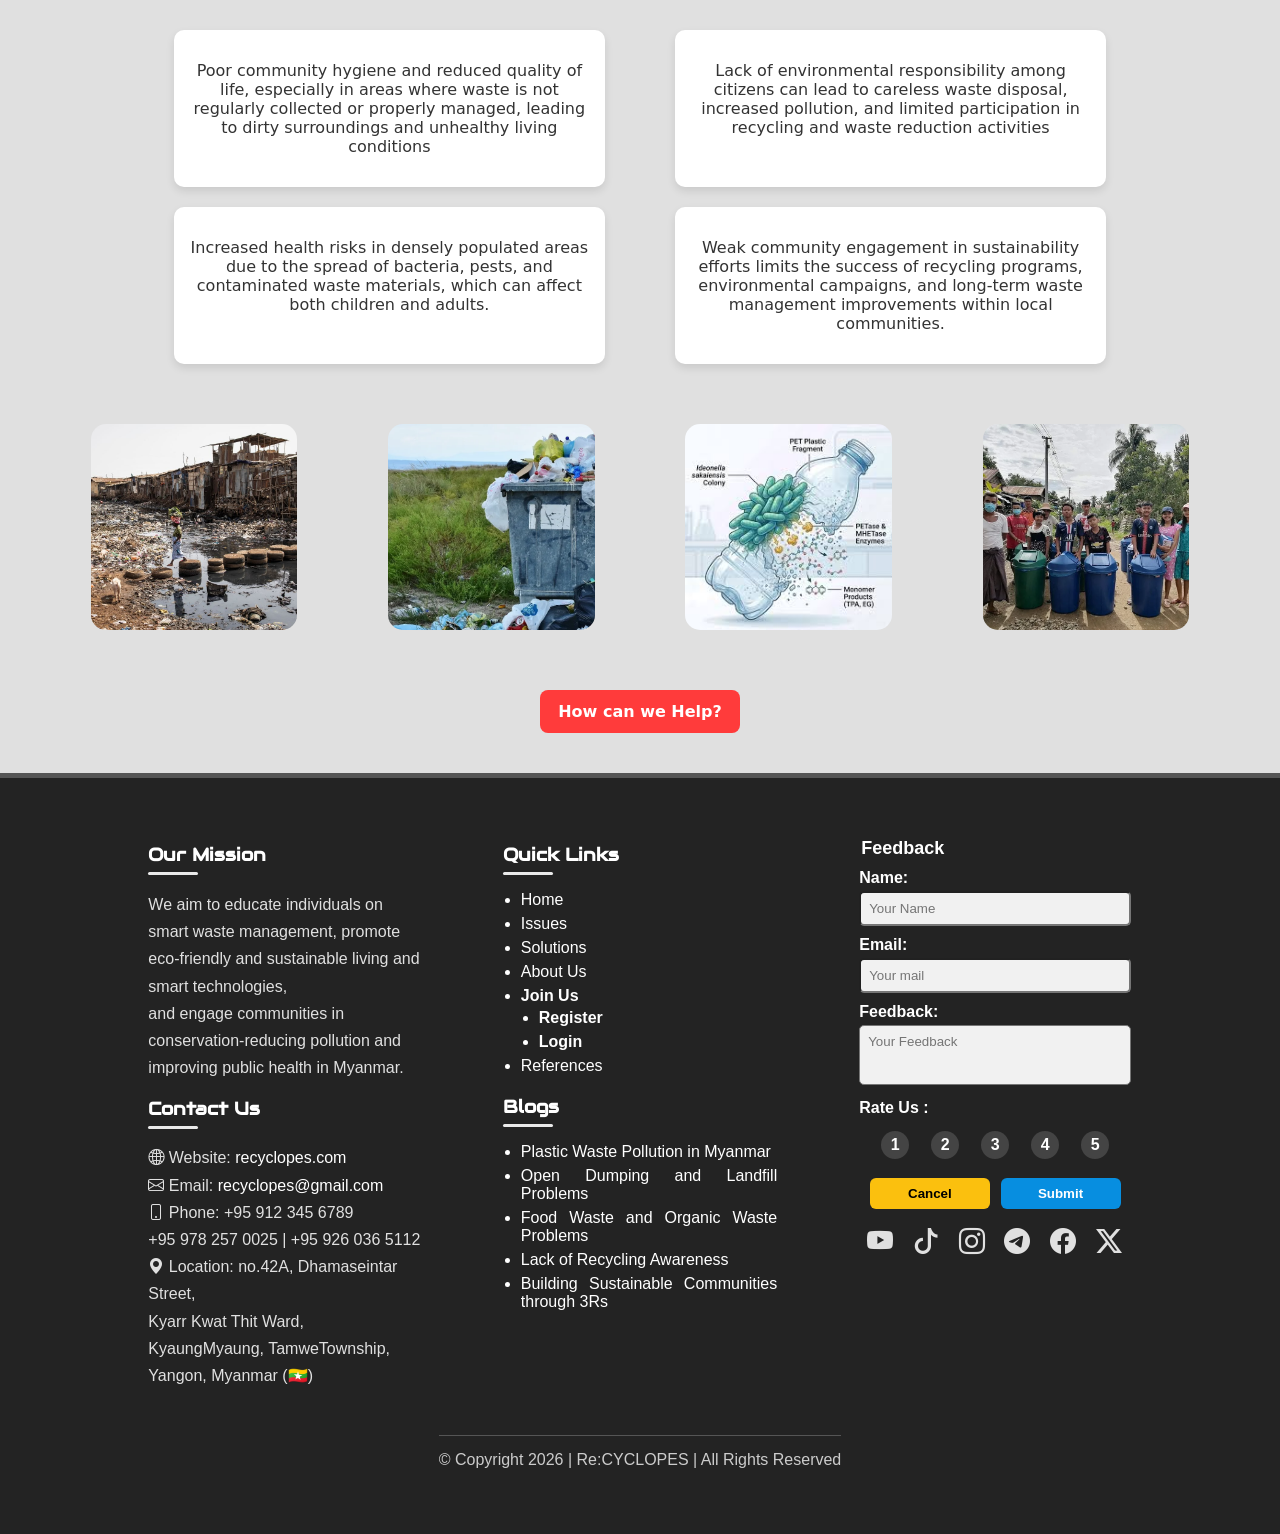
<file: blog5.html>
<!DOCTYPE html>

<html lang="en">

<head>

<meta charset="UTF-8">

<meta name="viewport" content="width=device-width, initial-scale=1.0">

<title>Re:CYCLOPES | Issue 5</title>

<link rel="shortcut icon" href="recyclope/branding/icon.png" type="image/x-icon">

        <link rel="stylesheet" href="nav.css">
        <link rel="stylesheet" href="footer.css">
        <link rel="stylesheet" href="body.css">
        <link rel="stylesheet" href="column.css">
        <link rel="stylesheet" href="index.css">
        <link rel="stylesheet" href="user.css">

        <!-- Bootstrap Icons -->
        <link rel="stylesheet"
            href="https://cdn.jsdelivr.net/npm/bootstrap-icons@1.13.1/font/bootstrap-icons.min.css">

        <!-- Audiowide Google Font -->
        <link rel="stylesheet" href="https://fonts.googleapis.com/css?family=Audiowide">

        <!-- Black Ops One Google Font -->
        <link rel="preconnect" href="https://fonts.googleapis.com">
        <link rel="preconnect" href="https://fonts.gstatic.com" crossorigin>
        <link href="https://fonts.googleapis.com/css2?family=Black+Ops+One&display=swap" rel="stylesheet">

<style>
/* body additional */
html, body{
    overflow-x: hidden;
}

img{
    border-radius: 15px;
    object-fit: cover;
    transition: 0.5s;
}
.effect-card{
    transition: 0.5s;
}
.effect-card:hover, img:hover{
    transform: translateY(-10px);
}

/* hero start */
.blog1{
    background-image: linear-gradient(#00000035), url("blog_img/recycle.jpg");
    background-repeat: no-repeat;
    background-size: cover;
    background-position: center;
    min-height: 100vh;
    display: flex;
    justify-content: center;
    align-items: center;
    flex-direction: column;
    text-align: center;

    border-bottom: #000a4e solid 10px;
}

.blog1 .blog_1 .blog1-header-1:hover{
    background-color: #000000d0;
    color: #EAEAEA;
    padding: 24px 12px;
    border-radius: 15px;
    transform: translateY(-10px);
    text-shadow: none;
}

.blog1 .blog_1 .blog1-header-1{
    font-family: "Black Ops One", system-ui;
    color: #000a4e;
    font-size: 58px;
    margin-bottom: 20px;
    transition: 0.5s;
    border-radius: 10px;
    text-shadow: #EAEAEA 2px 2px 4px;
}

.blog1 .blog_1 .blog1-header-2:hover{
    color: #eaeaea;
    border-radius: 15px;
    background-color: #000000d0;
    padding: 24px 12px;
    text-shadow: none;
}

.blog1 .blog_1 .blog1-header-2{
    /* font-family: "Black Ops One", system-ui; */
    font-family: 'Audiowide';
    color: #000a4e;
    font-weight: bold;
    /* color: #000a4e; */
    border-radius: 10px;
    text-shadow: #EAEAEA 2px 2px 4px;
    transition: 0.5s;
}

 h1 {
 text-align: center;
 margin-top: 30px;

 color: #0b1a3a;
 }

 .start h2 { font-family: "Black Ops One", system-ui;
    color: #000a4e;
    font-size: 48px;
    text-shadow: #eaeaea 3px 5px  3px;
}


.intro {

 width: 90%;

 margin: 20px auto;

 background-color: #ffffff;
 padding: 20px;

 border-radius: 10px;

 box-shadow: 0 4px 8px rgba(0,0,0,0.1);

text-align: center;

position: relative;

 }
 .body {
    background-image: linear-gradient(#00000035), url("blog_img/blogs_hero_img_smoothed.png");
    background-repeat: no-repeat;
    background-size: cover;
    background-position: center;
    background-attachment: fixed;
    min-height: 100vh;
    display: flex;
    justify-content: center;
    align-items: center;
    flex-direction: column;
    text-align: center;

 }
 .top-images {
 display: flex;

 justify-content: center;
 gap: 20px;
 margin-bottom: 20px;
 }
 .top-images img {

 width: 30%;

 border-radius: 10px;

 transition: transform 0.3s ease;
 }
 .top-images img:hover { transform: scale(1.05); }
 .intro p { color: #333; line-height: 1.6; text-align: left; }

 .effects {

 display: grid;
width: 90%;
 grid-template-columns: 1fr 1fr;
 gap: 20px;

 display: flex;
flex-wrap: wrap;
justify-content: space-around;
margin:auto;
margin-top: 30px;
margin-bottom: 30px;

position: relative;

 }

.effect-card {

 background-color: #d9e8d2;

 padding: 20px;

 border-radius: 10px;

 box-shadow: 0 4px 8px rgba(0,0,0,0.1);
 margin-bottom: 10px;



}

.effect-card:nth-child(2) { background-color: #cde3e1; }
 .effect-card p { color: #333; line-height: 1.6; }

 .outside-img {


 width: 350px;
 height: 230px;
 border-radius: 8px;
 transition: transform 0.3s ease;
 margin-bottom: 20px;
 }



.socialeee { 
    display: flex;
    flex-wrap: wrap;
    margin:auto;
    justify-content: center;
    padding: 20px;
     gap: 20px;
 }

.imggi {
 display: flex;
 justify-content: space-evenly;
 gap: 20px; 
flex-wrap: wrap;
padding: 20px;
}

 .section {
display: flex;
    flex-wrap: wrap;
    margin:auto;
    justify-content: space-evenly;

gap: 20px;

 margin: 20px auto;

 /* max-width: 600px; */

 position: relative;
 }

.card {

 background-color: #ffffff;

 padding: 15px;
 border-radius: 10px;

 box-shadow: 0 4px 8px rgba(0,0,0,0.1);

 transition: transform 0.3s ease, box-shadow 0.3s ease;

 color: #333;
 }
 .card:hover { transform: translateY(-5px); box-shadow: 0 8px 16px rgba(0,0,0,0.2); }
 .section .outside-img {

 position: absolute;

 right: -90px;

 width: 70px;

 height: 70px;

border-radius: 8px;

 transition: transform 0.3s ease;
 }
 .section .outside-img:hover { transform: scale(1.1); }
 .img1 { top: 20px; }
.img2 { top: 160px; }
.img3 { top: 300px; }

 .dark-card, .dark {

 background-color: #0b1a3a;

 color: #f0f0f0;

 border-radius: 10px;

padding: 15px;

box-shadow: 0 4px 8px rgba(0,0,0,0.2);

 transition: transform 0.3s ease;
 }
 .dark-card:hover, .dark:hover { transform: translateY(-5px); }

 .dark-card h3, .dark h3 { color: #00bfff; }

.dark-card img {

width: 100%;

border-radius: 8px;

 margin-top: 10px;

}


.button {

display: block;

width: 200px;

 margin: 40px auto;

padding: 12px;

background-color: #ff3b3b;

 color: white;

 text-align: center;

font-weight: bold;

 border-radius: 8px;

 text-decoration: none;

 transition: background-color 0.3s ease, transform 0.3s ease;

}
 .button:hover { background-color: #ff6666; transform: scale(1.05); }

.section-3 {

 display: grid;

grid-template-columns: 1fr 1fr;

 grid-template-rows: auto auto;

 gap: 40px;

 max-width: 900px;
 margin: 20px auto;

 align-items: center;

 }

.third-img {

 width: 200px;

height: 150px;

 border-radius: 8px;

 transition: transform 0.3s ease;

}

.third-img:hover { transform: scale(1.05); }

.top-left { grid-column: 1; grid-row: 1; }

 .top-right-img { grid-column: 2; grid-row: 1; }

 .bottom-left-img { grid-column: 1; grid-row: 2; }
 .bottom-right { grid-column: 2; grid-row: 2; }


 .fade-in {

opacity: 0;
 transform: translateY(20px);
 animation: fadeInUp 1s forwards;
 }

 @keyframes fadeInUp {
to { opacity: 1; transform: translateY(0); }

 }

footer{
    border-top: #555 5px solid;
}

</style>

</head>

<body id="top">
    <div class="flash-overlay"></div>
    <!-- NAV start -->
        <nav>

            <input type="checkbox" id="check">

            <div class="nav-left">

                <a href="index.html" class="logo" title="recyclopes">
                    <img src="recyclope/branding/icon.png" alt="logo">
                </a>

                <a href="index.html" class="branding" title="cyclopes">Re:CYCLOPES</a>

                <ul class="nav-links navmenu">

                    <li>
                        <a href="index.html"  title="Welcome">
                            HOME
                        </a>
                    </li>

                    <li class="dropdown" title="Read.com">

                        <a class="blog_parent active" href="blogs.html">
                            Issues
                            <i class="bi bi-caret-down-fill"></i>
                        </a>

                        <div class="dropdown-menu">

                            <a href="blog1.html" title="Blog 1">
                                Plastic Waste Pollution in Myanmar
                            </a>

                            <a href="blog2.html" title="Blog 2">
                                Open Dumping and Landfill Problems
                            </a>

                            <a href="blog3.html" title="Blog 3">
                                Food Waste and Organic Waste Problems
                            </a>

                            <a href="blog4.html" title="Blog 4">
                                Lack of Recycling Awareness
                            </a> 

                            <a href="blog5.html" title="Blog 5" style="border-bottom: 3px #DE362B solid;">
                                Building Sustainable Communities through "3Rs" method
                            </a>

                        </div>

                    </li>

                    <li>
                        <a href="solution.html">Solutions</a>
                    </li>

                    <li class="search_box">

                        <input title="search a blog"
                            class="search_blog"
                            type="text"
                            placeholder="Search Blogs...">

                        <a href="blogs.html" title="Search">
                            <i class="bi bi-search search_icon"></i>
                        </a>

                    </li>

                </ul>

            </div>


            <ul class="right_nav navmenu">

                <li>
                    <a href="about.html" title="What/Who are WE?">
                        About Us
                    </a>
                </li>

                <li class="acc">
                    <a title="Login & Register">
                        <label for="RegisterCheck">Join Us</label>
                    </a>
                </li>

                <li class="acc_icon">

                    <a href="index.html" class="user_icon" title="User">
                        <label for="RegisterCheck" class="user_icon" title="User">
                            <img src="nav_img/account_default - Copy.png" alt="user">
                        </label>
                    </a>
                </li>
            </ul>
            <label for="check" class="checkbtn">
                <i class="bi bi-list"></i>
            </label>
        </nav>
        <!-- NAV end -->


        <!-- TOP start -->
        <div>
            <a href="#top" class="BackToTop" title="BackToTop">▲</a>
        </div>
        <!-- TOP end -->


        <!-- ToggleMode start -->
        <div>
            <a href="about.html#faq" class="faq" title="FAQs">
                !?
            </a>
        </div>
        <!-- ToggleMode end -->


        <!-- login & register -->
        <!-- <input type="radio" id="CloseCheck" name="Checks" checked> -->
        <!-- <label for="CloseCheck" class="CloseCheck"><i class="bi bi-x"></i></label> -->

        <input type="radio" id="Exit" name="Checks" checked>
        <label for="Exit" class="exit"><i class="bi bi-x"></i></label>
        <input type="radio" id="LoginCheck" name="Checks">
 
        <input type="radio" id="LoginCheck" name="Checks">
        <div class="login-sector">
            <section class="login-box">
                <form method="POST" class="formLogin">
                    <h2>Login</h2>

                    <div class="user-box" id="usrbox">
                        <label for="usrinput">Username</label><br>
                        <input type="text" name="username" id="usrinput" class="input-box" placeholder="Enter your username" required>      
                    </div>
                    
                    <div class="user-box" id="embox">
                        <label for="eminput">E-mail</label><br>
                        <input type="text" name="email" id="eminput" class="input-box" placeholder="Enter your e-mail" required>
                    </div>

                    <div class="user-box" id="pswbox">
                        <label for="pswinput">Password</label><br>
                        <input type="password" name="password" id="pswinput" class="input-box" placeholder="Enter your password">
                    </div>

                    <a onclick="alert('Signed in.')" href="index.html" title="Login">Log-in</a>

                    <label for="RegisterCheck" class="sgl">Don't have an account? Sign up today!</label>
                </form>

                <div class="login-img">
                    <img src="solution_img/sol-2.jpg" alt="waste management" id="login-img">
                </div>
            </section>
        </div>
 
        <input type="radio" id="RegisterCheck" name="Checks">
        <div class="register-sector">
            <section class="register-box">
                <label for="Exit" class="exit"><i class="bi bi-x"></i></label>
                <div class="register-img">
                    <img src="blog_img/blog1img.jpg" alt="waste management" id="register-img">
                </div>
                <form method="POST" class="formRegister" action="index.html">
                    <h2>Register</h2>
 
                    <div class="user-box" id="embox">
                        <label for="eminput">E-mail</label><br>
                        <input type="text" name="email" id="eminput" class="input-box" placeholder="Enter your e-mail" required>
                    </div>
                    <div class="user-box" id="usrbox">
                        <label for="usrinput">Username</label><br>
                        <input type="text" name="username" id="usrinput" class="input-box" placeholder="Enter your username" required>      
                    </div>
 
                    <div class="user-box" id="pswbox">
                        <label for="pswinput">Password</label><br>
                        <input type="password" name="password" id="pswinput" class="input-box" placeholder="Enter your password">
                    </div>
 
                    <input type="submit" onclick="alert('Welcome back!')">
 
                    <label for="LoginCheck" class="sil">Already have an account? Sign in!</label>
                </form>
            </section>
        </div>


        <input type="radio" id="RegisterCheck" name="Checks">

        <div class="register-sector">

            <section class="register-box">
                <!-- <a href="" id="close-btn"><i class="bi bi-x"></i></a> -->

                <div class="register-img">

                    <img src="blog_img/blog6img.jpg"
                        alt="waste management"
                        id="register-img">

                </div>

                <form method="POST" class="formRegister">

                    <h2>Register</h2>

                    <div class="user-box" id="embox">

                        <label for="eminput">E-mail</label>
                        <br>

                        <input type="text"
                            name="email"
                            id="eminput"
                            class="input-box"
                            placeholder="Enter your e-mail"
                            required>

                    </div>

                    <div class="user-box" id="usrbox">

                        <label for="usrinput">Username</label>
                        <br>

                        <input type="text"
                            name="username"
                            id="usrinput"
                            class="input-box"
                            placeholder="Enter your username"
                            required>

                    </div>

                    <div class="user-box" id="pswbox">

                        <label for="pswinput">Password</label>
                        <br>

                        <input type="password"
                            name="password"
                            id="pswinput"
                            class="input-box"
                            placeholder="Enter your password">

                    </div>

                    <a onclick="alert('Signed-up!')" href="index.html" title="Register">
                        Sign-up
                    </a>

                    <label for="LoginCheck" class="sil">
                        Already have an account? Sign in!
                    </label>

                </form>

            </section>

        </div>

        <!-- end -->



        <!-- CONTENT start -->

<div class="blog1" id="blog1">
            <div class="blog_1 col-6">
                <h1 class="blog1-header-1">Blog 5</h1>
                <hr>
                <h1 class="blog1-header-2">Building Sustainable Communities <br> Through the 3Rs</h1>
            </div>
        </div>
<div class="start">
<div class="body">
<div class="intro fade-in col-10 col-s-11">
    <h1>Building Sustainable Communities Through the 3Rs</h1>
<div class="top-images">

 <img src="blog4-solutions_img/overuse.jpg" alt="Top image 1">

 <img src="blog5_img/otop2.jpg" alt="Top image 2">

</div>

<p>Many communities still rely heavily on disposable products and unsustainable lifestyles, which leads to higher levels of waste generation and puts increasing pressure on already limited waste management systems. Without proper waste habits such as reducing consumption, reusing materials, and recycling, a large portion of waste ends up in landfills, open dumps, or waterways.</p>

<p>As a result, pollution continues to increase in both urban and rural areas, affecting air, water, and soil quality over time. This also contributes to long-term environmental damage and makes it more difficult to maintain a clean and healthy living environment for future generations.</p>

</div>



<h2>Environmental Effects</h2> <br>

<div class="effects fade-in">

<div class="effect-card col-s-10 col-5">

<p>Increased waste accumulation, which puts continuous pressure on landfill capacity and often leads to overflowing dumpsites, illegal dumping, and improper waste disposal in open areas, rivers, and vacant land.</p>

</div>

<div class="effect-card col-s-10 col-5">

<p>Pollution of land and water caused by the breakdown of unmanaged waste, including plastics, chemicals, and organic matter, which contaminates soil, rivers, and groundwater, harms wildlife, and disrupts ecosystems. It can also contribute to long-term environmental degradation that is difficult to reverse.</p>

</div>

 <img src="blog2_img/opendumping.jpg" alt="Waste accumulation" class="outside-img bottom-img1">

<img src="blog5_img/dispo.webp" alt="Pollution" class="outside-img bottom-img2">

<img src="blog5_img/soil.jpg" alt="Long-term damage" class="outside-img bottom-img3">

</div>

<hr>

<h2>Economic Effects</h2>

<div class="effects fade-in">

<div class="effect-card col-s-10 col-9">

<p>Increased waste management costs due to the growing need for collection services, transportation systems, treatment facilities, and landfill maintenance, placing a heavy financial burden on local authorities and communities</p>

</div>
<div class="effect-card col-s-10 col-9">

<p>Loss of valuable recyclable materials that could have been reused or transformed into new products, resulting in wasted economic opportunities, reduced resource efficiency, and increased dependence on raw material production.</p>

</div>

 <img src="blog5_img/mo.jpg" alt="Waste accumulation" class="outside-img bottom-img1">

<img src="blog5_img/less.jpg" alt="Pollution" class="outside-img bottom-img2">
<img src="blog5_img/raw.jpg" alt="Long-term damage" class="outside-img bottom-img3">

</div>

<hr>

<div class="socialeee col-12 col-s-11">
<h2 class="col-5" style="text-align: center;">Social Effects</h2>

    <div class="section fade-in col-10">

         <div class="card col-5">

          <p>Poor community hygiene and reduced quality of life, especially in areas where waste is not regularly collected or properly managed, leading to dirty surroundings and unhealthy living conditions</p>

         </div>

        <div class="card col-5">

            <p>Lack of environmental responsibility among citizens can lead to careless waste disposal, increased pollution, and limited participation in recycling and waste reduction activities</p>

        </div>

        <div class="card col-5">

            <p>Increased health risks in densely populated areas due to the spread of bacteria, pests, and contaminated waste materials, which can affect both children and adults.</p>

        </div>

        <div class="card col-5">
          <p>Weak community engagement in sustainability efforts limits the success of recycling programs, environmental campaigns, and long-term waste management improvements within local communities.</p>
        </div>
    </div>

</div>
<div class="imggi col-12">
        <img src="blog5_img/hy.jpg" alt="icon" class="col-2">
        <img src="blog5_img/en.webp" alt="icon" class="col-2">
        <img src="blog5_img/bec.jpeg" alt="icon" class="col-2">
        <img src="blog5_img/waw.webp" alt="icon" class="col-2">
    </div>
    <a href="solution.html" class="button">How can we Help?</a>

</div>
</div>

        <!-- footer -->
        <footer class="row">

            <div class="col-10 footer">

                <!-- part 1 -->
                <div class="col-6">

                    <div>

                        <h2>Our Mission</h2>

                        <p>
                            We aim to educate individuals on smart waste management,
                            promote eco-friendly and sustainable living and smart technologies,
                            <br>
                            and engage communities in conservation-reducing pollution
                            and improving public health in Myanmar.
                        </p>

                    </div>

                    <div>

                        <h2>Contact Us</h2>

                        <p class="contact-text">
                            <i class="bi bi-globe2"></i>
                            Website:
                            <a href="index.html">
                                recyclopes.com
                            </a>
                            <br>

                            <i class="bi bi-envelope"></i>
                            Email:
                            <a href="mailto:recyclopes@gmail.com">
                                recyclopes@gmail.com
                            </a>

                            <br>

                            <i class="bi bi-phone"></i>
                            Phone: +95 912 345 6789 <br> +95 978 257 0025 | +95 926 036 5112

                            <br>

                            <i class="bi bi-geo-alt-fill"></i>
                            Location: no.42A, Dhamaseintar Street,
                            <br>
                            Kyarr Kwat Thit Ward,
                            KyaungMyaung,
                            TamweTownship,
                            Yangon,
                            Myanmar (🇲🇲)

                        </p>

                    </div>

                </div>

                <!-- Links -->
                <div class="col-6">

                    <div>

                        <h2>Quick Links</h2>

                        <ul>

                            <li>
                                <a href="index.html">Home</a>
                            </li>

                            <li>
                                <a href="blogs.html">Issues</a>
                            </li>

                            <li>
                                <a href="solution.html">Solutions</a>
                            </li>

                            <li>
                                <a href="about.html">About Us</a>
                            </li>

                            <li>

                                <a title="Login & Register">
                        <label for="">Join Us</label>
                    </a>

                                <ul>

                                    <li>
                                        <a title="Login & Register">
                        <label for="RegisterCheck">Register</label>
                    </a>
                                    </li>

                                    <li>
                                        <a title="Login & Register">
                        <label for="LoginCheck">Login</label>
                    </a>
                                    </li>

                                </ul>

                            </li>

                            <li>
                                <a href="https://edusn-my.sharepoint.com/:w:/g/personal/hnindeparlwin_edusndigitalschool_com/IQCO2b_CJYkxSqupObyOFs6KAUMOV4gdwhn4sIzk7SI6tuM?e=uzVLWx">References</a>
                            </li>

                        </ul>

                    </div>

                    <div style="margin-top:20px;" class="blogs-footer">

                        <h2>Blogs</h2>

                        <ul>

                            <li>
                                <a href="blog1.html">
                                    Plastic Waste Pollution in Myanmar
                                </a>
                            </li>

                            <li>
                                <a href="blog2.html">
                                    Open Dumping and Landfill Problems
                                </a>
                            </li>

                            <li>
                                <a href="blog3.html">
                                    Food Waste and Organic Waste Problems
                                </a>
                            </li>

                            <li>
                                <a href="blog4.html">
                                    Lack of Recycling Awareness
                                </a>
                            </li>

                            <li>
                                <a href="blog5.html">
                                    Building Sustainable Communities through 3Rs
                                </a>
                            </li>

                        </ul>

                    </div>

                </div>

                <!-- Feedback -->
                <div class="col-4">
                    <form action="">
                        <fieldset>
                            <legend>Feedback</legend>

                            <label for="name"><b>Name:</b></label>
                            <input class="col-8" type="text" id="name" name="name" placeholder="Your Name" required>

                            <label for="email"><b>Email:</b></label>
                            <input class="col-8" type="email" id="email" name="email" placeholder="Your mail" required>

                            <label for="feedback"><b>Feedback:</b></label>
                            <textarea class="col-8" id="feedback" name="feedback" placeholder="Your Feedback" required></textarea>

                            <label for="rate"><b>Rate Us :</b></label>

                            <div class="rating">
                                <input type="radio" id="star1" name="rate" value="1" required>
                                <label for="star1">1</label>

                                <input type="radio" id="star2" name="rate" value="2">
                                <label for="star2">2</label>

                                <input type="radio" id="star3" name="rate" value="3">
                                <label for="star3">3</label>

                                <input type="radio" id="star4" name="rate" value="4">
                                <label for="star4">4</label>

                                <input type="radio" id="star5" name="rate" value="5">
                                <label for="star5">5</label>
                            </div>

                            <div class="footer-buttons">
                                <button type="reset">Cancel</button>
                                <button type="submit" onclick="alert('Submitted')">Submit</button>
                            </div>
                        </fieldset>
                    </form>

                    <div class="footer-socials">
                        <a target="_blank" href="http://www.youtube.com/@ReCYCLONES-4" title="YouTube">
                            <i class="bi bi-youtube yt"></i>
                        </a>

                        <a target="_blank" href="https://www.tiktok.com/@cyclones194" title="TikTok">
                            <i class="bi bi-tiktok tt"></i>
                        </a>

                        <a target="_blank" href="https://www.instagram.com/cyclones.edu4?igsh=b2QwMXltaTFpdjdh" title="Instagram">
                            <i class="bi bi-instagram ig"></i>
                        </a>

                        <a target="_blank" href="https://t.me/cyclones_edu" title="Telegram">
                            <i class="bi bi-telegram tg"></i>
                        </a>

                        <a target="_blank" href="https://www.facebook.com/share/14fAJfno6qL/" title="Facebook">
                            <i class="bi bi-facebook fb"></i>
                        </a>

                        <a target="_blank" href="https://x.com/cyclones194" title="X">
                            <i class="bi bi-twitter-x tx"></i>
                        </a>
                    </div>

                    <!-- <a href="" class="review-link">See All Reviews →</a> -->
                </div>
            </div>

            <div class="copyright">
                © Copyright 2026 | Re:CYCLOPES | All Rights Reserved
            </div>

        </footer>



        
    </body>
</html>
</file>
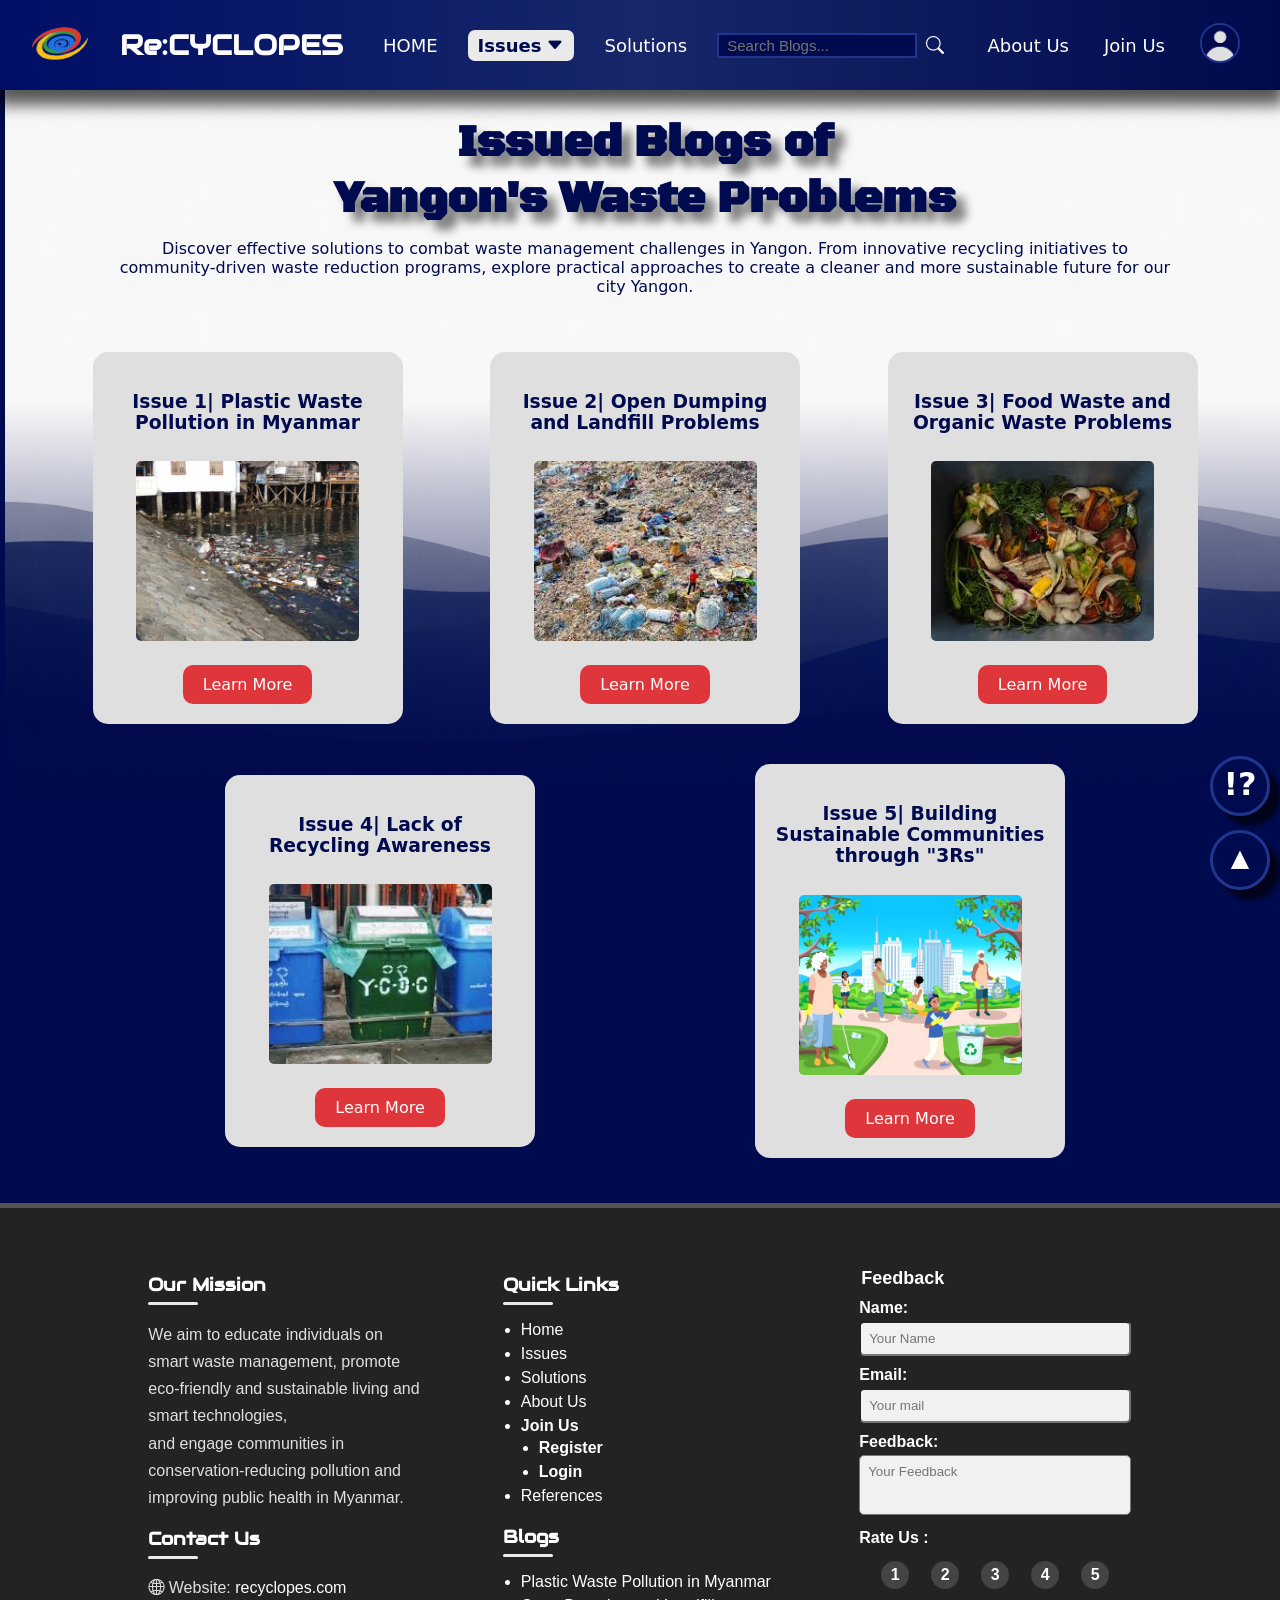
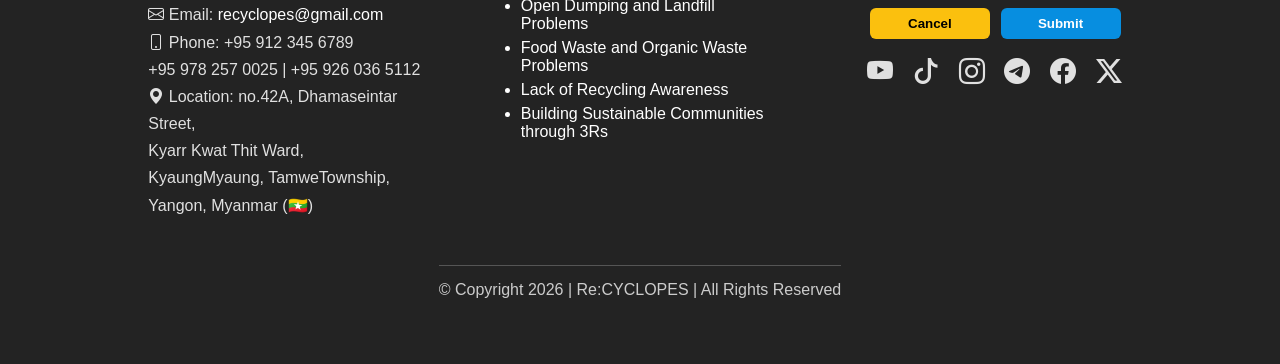
<file: blogs.html>
<!DOCTYPE html>
<html lang="en">
    <head>
        <meta charset="UTF-8">
        <meta name="viewport" content="width=device-width, initial-scale=1.0">
        <title>ReCYCLOPES | Issued Blogs</title>
        <link rel="shortcut icon" href="recyclope/branding/icon.png" type="image/x-icon">
        <link rel="stylesheet" href="nav.css">
        <link rel="stylesheet" href="footer.css">
        <link rel="stylesheet" href="body.css">
        <link rel="stylesheet" href="column.css">
        <link rel="stylesheet" href="blogs.css">
        <link rel="stylesheet" href="user.css">

        

        <!-- Bootstrap Icons -->
        <link rel="stylesheet" href="https://cdn.jsdelivr.net/npm/bootstrap-icons@1.13.1/font/bootstrap-icons.min.css">

        <!-- Audiowide Google Font -->
        <link rel="stylesheet" href="https://fonts.googleapis.com/css?family=Audiowide">

        <!-- Black Ops One Google Font -->
        <link rel="preconnect" href="https://fonts.googleapis.com">
        <link rel="preconnect" href="https://fonts.gstatic.com" crossorigin>
        <link href="https://fonts.googleapis.com/css2?family=Black+Ops+One&display=swap" rel="stylesheet">

    </head>
    <body id="top">
        <div class="flash-overlay"></div>
        <!-- NAV start -->
        <nav>

            <input type="checkbox" id="check">

            <div class="nav-left">

                <a href="index.html" class="logo" title="recyclopes">
                    <img src="recyclope/branding/icon.png" alt="logo">
                </a>

                <a href="index.html" class="branding" title="cyclopes">Re:CYCLOPES</a>

                <ul class="nav-links navmenu">

                    <li>
                        <a href="index.html" title="Welcome">
                            HOME
                        </a>
                    </li>

                    <li class="dropdown" title="Read.com">

                        <a class="blog_parent active" href="blogs.html">
                            Issues
                            <i class="bi bi-caret-down-fill"></i>
                        </a>

                        <div class="dropdown-menu">

                            <a href="blog1.html" title="Blog 1">
                                Plastic Waste Pollution in Myanmar
                            </a>

                            <a href="blog2.html" title="Blog 2">
                                Open Dumping and Landfill Problems
                            </a>

                            <a href="blog3.html" title="Blog 3">
                                Food Waste and Organic Waste Problems
                            </a>

                            <a href="blog4.html" title="Blog 4">
                                Lack of Recycling Awareness
                            </a> 

                            <a href="blog5.html" title="Blog 5" style="border-bottom: 3px #DE362B solid;">
                                Building Sustainable Communities through "3Rs" method
                            </a>

                        </div>

                    </li>

                    <li>
                        <a href="solution.html">Solutions</a>
                    </li>

                    <li class="search_box">

                        <input title="search a blog"
                            class="search_blog"
                            type="text"
                            placeholder="Search Blogs...">

                        <a href="blogs.html" title="Search">
                            <i class="bi bi-search search_icon"></i>
                        </a>

                    </li>

                </ul>

            </div>

            <ul class="right_nav navmenu">

                <li>
                    <a href="about.html" title="What/Who are WE?">
                        About Us
                    </a>
                </li>

                <li class="acc">
                    <a title="Login & Register">
                        <label for="RegisterCheck">Join Us</label>
                    </a>
                </li>

                <li class="acc_icon">

                    <a href="index.html" class="user_icon" title="User">
                        <label for="RegisterCheck" class="user_icon" title="User">
                            <img src="nav_img/account_default - Copy.png" alt="user">
                        </label>
                    </a>
                </li>
            </ul>
            <label for="check" class="checkbtn">
                <i class="bi bi-list"></i>
            </label>
        </nav>
        <!-- NAV end -->


        <!-- TOP start -->
        <div>
            <a href="#top" class="BackToTop" title="BackToTop">▲</a>
        </div>
        <!-- TOP end -->


        <!-- ToggleMode start -->
        <div>
            <a href="about.html#faq" class="faq" title="FAQs">
                !?
            </a>
        </div>
        <!-- ToggleMode end -->


        <!-- login & register -->
        <!-- <input type="radio" id="CloseCheck" name="Checks" checked> -->
        <!-- <label for="CloseCheck" class="CloseCheck"><i class="bi bi-x"></i></label> -->

        <input type="radio" id="Exit" name="Checks" checked>
        <label for="Exit" class="exit"><i class="bi bi-x"></i></label>
        <input type="radio" id="LoginCheck" name="Checks">
 
        <input type="radio" id="LoginCheck" name="Checks">
        <div class="login-sector">
            <section class="login-box">
                <form method="POST" class="formLogin">
                    <h2>Login</h2>

                    <div class="user-box" id="usrbox">
                        <label for="usrinput">Username</label><br>
                        <input type="text" name="username" id="usrinput" class="input-box" placeholder="Enter your username" required>      
                    </div>
                    
                    <div class="user-box" id="embox">
                        <label for="eminput">E-mail</label><br>
                        <input type="text" name="email" id="eminput" class="input-box" placeholder="Enter your e-mail" required>
                    </div>

                    <div class="user-box" id="pswbox">
                        <label for="pswinput">Password</label><br>
                        <input type="password" name="password" id="pswinput" class="input-box" placeholder="Enter your password">
                    </div>

                    <a onclick="alert('Signed in.')" href="index.html" title="Login">Log-in</a>

                    <label for="RegisterCheck" class="sgl">Don't have an account? Sign up today!</label>
                </form>

                <div class="login-img">
                    <img src="solution_img/sol-2.jpg" alt="waste management" id="login-img">
                </div>
            </section>
        </div>
 
        <input type="radio" id="RegisterCheck" name="Checks">
        <div class="register-sector">
            <section class="register-box">
                <label for="Exit" class="exit"><i class="bi bi-x"></i></label>
                <div class="register-img">
                    <img src="blog_img/blog1img.jpg" alt="waste management" id="register-img">
                </div>
                <form method="POST" class="formRegister" action="index.html">
                    <h2>Register</h2>
 
                    <div class="user-box" id="embox">
                        <label for="eminput">E-mail</label><br>
                        <input type="text" name="email" id="eminput" class="input-box" placeholder="Enter your e-mail" required>
                    </div>
                    <div class="user-box" id="usrbox">
                        <label for="usrinput">Username</label><br>
                        <input type="text" name="username" id="usrinput" class="input-box" placeholder="Enter your username" required>      
                    </div>
 
                    <div class="user-box" id="pswbox">
                        <label for="pswinput">Password</label><br>
                        <input type="password" name="password" id="pswinput" class="input-box" placeholder="Enter your password">
                    </div>
 
                    <input type="submit" onclick="alert('Welcome back!')">
 
                    <label for="LoginCheck" class="sil">Already have an account? Sign in!</label>
                </form>
            </section>
        </div>


        <input type="radio" id="RegisterCheck" name="Checks">

        <div class="register-sector">

            <section class="register-box">
                <!-- <a href="" id="close-btn"><i class="bi bi-x"></i></a> -->

                <div class="register-img">

                    <img src="blog_img/blog6img.jpg"
                        alt="waste management"
                        id="register-img">

                </div>

                <form method="POST" class="formRegister">

                    <h2>Register</h2>

                    <div class="user-box" id="embox">

                        <label for="eminput">E-mail</label>
                        <br>

                        <input type="text"
                            name="email"
                            id="eminput"
                            class="input-box"
                            placeholder="Enter your e-mail"
                            required>

                    </div>

                    <div class="user-box" id="usrbox">

                        <label for="usrinput">Username</label>
                        <br>

                        <input type="text"
                            name="username"
                            id="usrinput"
                            class="input-box"
                            placeholder="Enter your username"
                            required>

                    </div>

                    <div class="user-box" id="pswbox">

                        <label for="pswinput">Password</label>
                        <br>

                        <input type="password"
                            name="password"
                            id="pswinput"
                            class="input-box"
                            placeholder="Enter your password">

                    </div>

                    <a onclick="alert('Signed-up!')" href="index.html" title="Register">
                        Sign-up
                    </a>

                    <label for="LoginCheck" class="sil">
                        Already have an account? Sign in!
                    </label>

                </form>

            </section>

        </div>

        <!-- end -->

        
        <!-- CONTENT start -->
           <div class="solutions-all">
            <div class="solution-h col-10 col-s-10" >
                <h1 class="col-8">Issued Blogs of <br>Yangon's Waste Problems
                </h1>
                <p>Discover effective solutions to combat waste management challenges in Yangon. From innovative recycling initiatives to community-driven waste reduction programs, explore practical approaches to create a cleaner and more sustainable future for our city Yangon.</p>
            </div>

            <div class="soluctions-card col-12 col-s-11">

                <div class="s-card col-3 col-s-5">
                    <h3>Issue 1| Plastic Waste Pollution in Myanmar</h3>
                    <div class="col-s-12"><img src="blog_img/blog1img.jpg" alt="sol-1"></div>
                    <a href="blog1.html" class="sol-b">Learn More</a>
                </div>

                <div class="s-card col-3 col-s-5">
                    <h3>Issue 2| Open Dumping and Landfill Problems</h3>
                    <div class="col-s-12"><img src="blog_img/blog2img.jpg" alt="sol-2"></div>
                    <a href="blog2.html" class="sol-b">Learn More</a>
                </div>

                <div class="s-card col-3 col-s-5">
                    <h3>Issue 3| Food Waste and Organic Waste Problems</h3>
                    <div class="col-s-12"><img src="blog_img/blog3img.jpg" alt="sol-3"></div>
                    <a href="blog3.html" class="sol-b">Learn More</a>
                </div>

                <div class="s-card col-3 col-s-5">
                    <h3>Issue 4| Lack of Recycling Awareness</h3>
                    <div class="col-s-12"><img src="blog_img/blog4img.jpg" alt="sol-4"></div>
                    <a href="blog4.html" class="sol-b">Learn More</a>
                </div>

                <div class="s-card col-3 col-s-5">
                    <h3>Issue 5| Building Sustainable Communities through "3Rs"</h3>
                    <div class="col-s-12"><img src="blog_img/blog6img.jpg" alt="sol-5"></div>
                    <a href="blog5.html" class="sol-b">Learn More</a>
                </div>

            </div>
           </div>
 
        <!-- footer -->
        <footer class="row">

            <div class="col-10 footer">

                <!-- part 1 -->
                <div class="col-6">

                    <div>

                        <h2>Our Mission</h2>

                        <p>
                            We aim to educate individuals on smart waste management,
                            promote eco-friendly and sustainable living and smart technologies,
                            <br>
                            and engage communities in conservation-reducing pollution
                            and improving public health in Myanmar.
                        </p>

                    </div>

                    <div>

                        <h2>Contact Us</h2>

                        <p class="contact-text">
                            <i class="bi bi-globe2"></i>
                            Website:
                            <a href="index.html">
                                recyclopes.com
                            </a>
                            <br>

                            <i class="bi bi-envelope"></i>
                            Email:
                            <a href="mailto:recyclopes@gmail.com">
                                recyclopes@gmail.com
                            </a>

                            <br>

                            <i class="bi bi-phone"></i>
                            Phone: +95 912 345 6789 <br> +95 978 257 0025 | +95 926 036 5112

                            <br>

                            <i class="bi bi-geo-alt-fill"></i>
                            Location: no.42A, Dhamaseintar Street,
                            <br>
                            Kyarr Kwat Thit Ward,
                            KyaungMyaung,
                            TamweTownship,
                            Yangon,
                            Myanmar (🇲🇲)

                        </p>

                    </div>

                </div>

                <!-- Links -->
                <div class="col-6">

                    <div>

                        <h2>Quick Links</h2>

                        <ul>

                            <li>
                                <a href="index.html">Home</a>
                            </li>

                            <li>
                                <a href="blogs.html">Issues</a>
                            </li>

                            <li>
                                <a href="solution.html">Solutions</a>
                            </li>

                            <li>
                                <a href="about.html">About Us</a>
                            </li>

                            <li>

                                <a title="Login & Register">
                        <label for="">Join Us</label>
                    </a>

                                <ul>

                                    <li>
                                        <a title="Login & Register">
                        <label for="RegisterCheck">Register</label>
                    </a>
                                    </li>

                                    <li>
                                        <a title="Login & Register">
                        <label for="LoginCheck">Login</label>
                    </a>
                                    </li>

                                </ul>

                            </li>

                            <li>
                                <a href="https://edusn-my.sharepoint.com/:w:/g/personal/hnindeparlwin_edusndigitalschool_com/IQCO2b_CJYkxSqupObyOFs6KAUMOV4gdwhn4sIzk7SI6tuM?e=uzVLWx">References</a>
                            </li>

                        </ul>

                    </div>

                    <div style="margin-top:20px;" class="blogs-footer">

                        <h2>Blogs</h2>

                        <ul>

                            <li>
                                <a href="blog1.html">
                                    Plastic Waste Pollution in Myanmar
                                </a>
                            </li>

                            <li>
                                <a href="blog2.html">
                                    Open Dumping and Landfill Problems
                                </a>
                            </li>

                            <li>
                                <a href="blog3.html">
                                    Food Waste and Organic Waste Problems
                                </a>
                            </li>

                            <li>
                                <a href="blog4.html">
                                    Lack of Recycling Awareness
                                </a>
                            </li>

                            <li>
                                <a href="blog5.html">
                                    Building Sustainable Communities through 3Rs
                                </a>
                            </li>

                        </ul>

                    </div>

                </div>

                <!-- Feedback -->
                <div class="col-4">
                    <form action="">
                        <fieldset>
                            <legend>Feedback</legend>

                            <label for="name"><b>Name:</b></label>
                            <input class="col-8" type="text" id="name" name="name" placeholder="Your Name" required>

                            <label for="email"><b>Email:</b></label>
                            <input class="col-8" type="email" id="email" name="email" placeholder="Your mail" required>

                            <label for="feedback"><b>Feedback:</b></label>
                            <textarea class="col-8" id="feedback" name="feedback" placeholder="Your Feedback" required></textarea>

                            <label for="rate"><b>Rate Us :</b></label>

                            <div class="rating">
                                <input type="radio" id="star1" name="rate" value="1" required>
                                <label for="star1">1</label>

                                <input type="radio" id="star2" name="rate" value="2">
                                <label for="star2">2</label>

                                <input type="radio" id="star3" name="rate" value="3">
                                <label for="star3">3</label>

                                <input type="radio" id="star4" name="rate" value="4">
                                <label for="star4">4</label>

                                <input type="radio" id="star5" name="rate" value="5">
                                <label for="star5">5</label>
                            </div>

                            <div class="footer-buttons">
                                <button type="reset">Cancel</button>
                                <button type="submit" onclick="alert('Submitted')">Submit</button>
                            </div>
                        </fieldset>
                    </form>

                    <div class="footer-socials">
                        <a target="_blank" href="http://www.youtube.com/@ReCYCLONES-4" title="YouTube">
                            <i class="bi bi-youtube yt"></i>
                        </a>

                        <a target="_blank" href="https://www.tiktok.com/@cyclones194" title="TikTok">
                            <i class="bi bi-tiktok tt"></i>
                        </a>

                        <a target="_blank" href="https://www.instagram.com/cyclones.edu4?igsh=b2QwMXltaTFpdjdh" title="Instagram">
                            <i class="bi bi-instagram ig"></i>
                        </a>

                        <a target="_blank" href="https://t.me/cyclones_edu" title="Telegram">
                            <i class="bi bi-telegram tg"></i>
                        </a>

                        <a target="_blank" href="https://www.facebook.com/share/14fAJfno6qL/" title="Facebook">
                            <i class="bi bi-facebook fb"></i>
                        </a>

                        <a target="_blank" href="https://x.com/cyclones194" title="X">
                            <i class="bi bi-twitter-x tx"></i>
                        </a>
                    </div>

                    <!-- <a href="" class="review-link">See All Reviews →</a> -->
                </div>
            </div>

            <div class="copyright">
                © Copyright 2026 | Re:CYCLOPES | All Rights Reserved
            </div>

        </footer>



        
    </body>
</html>
</file>
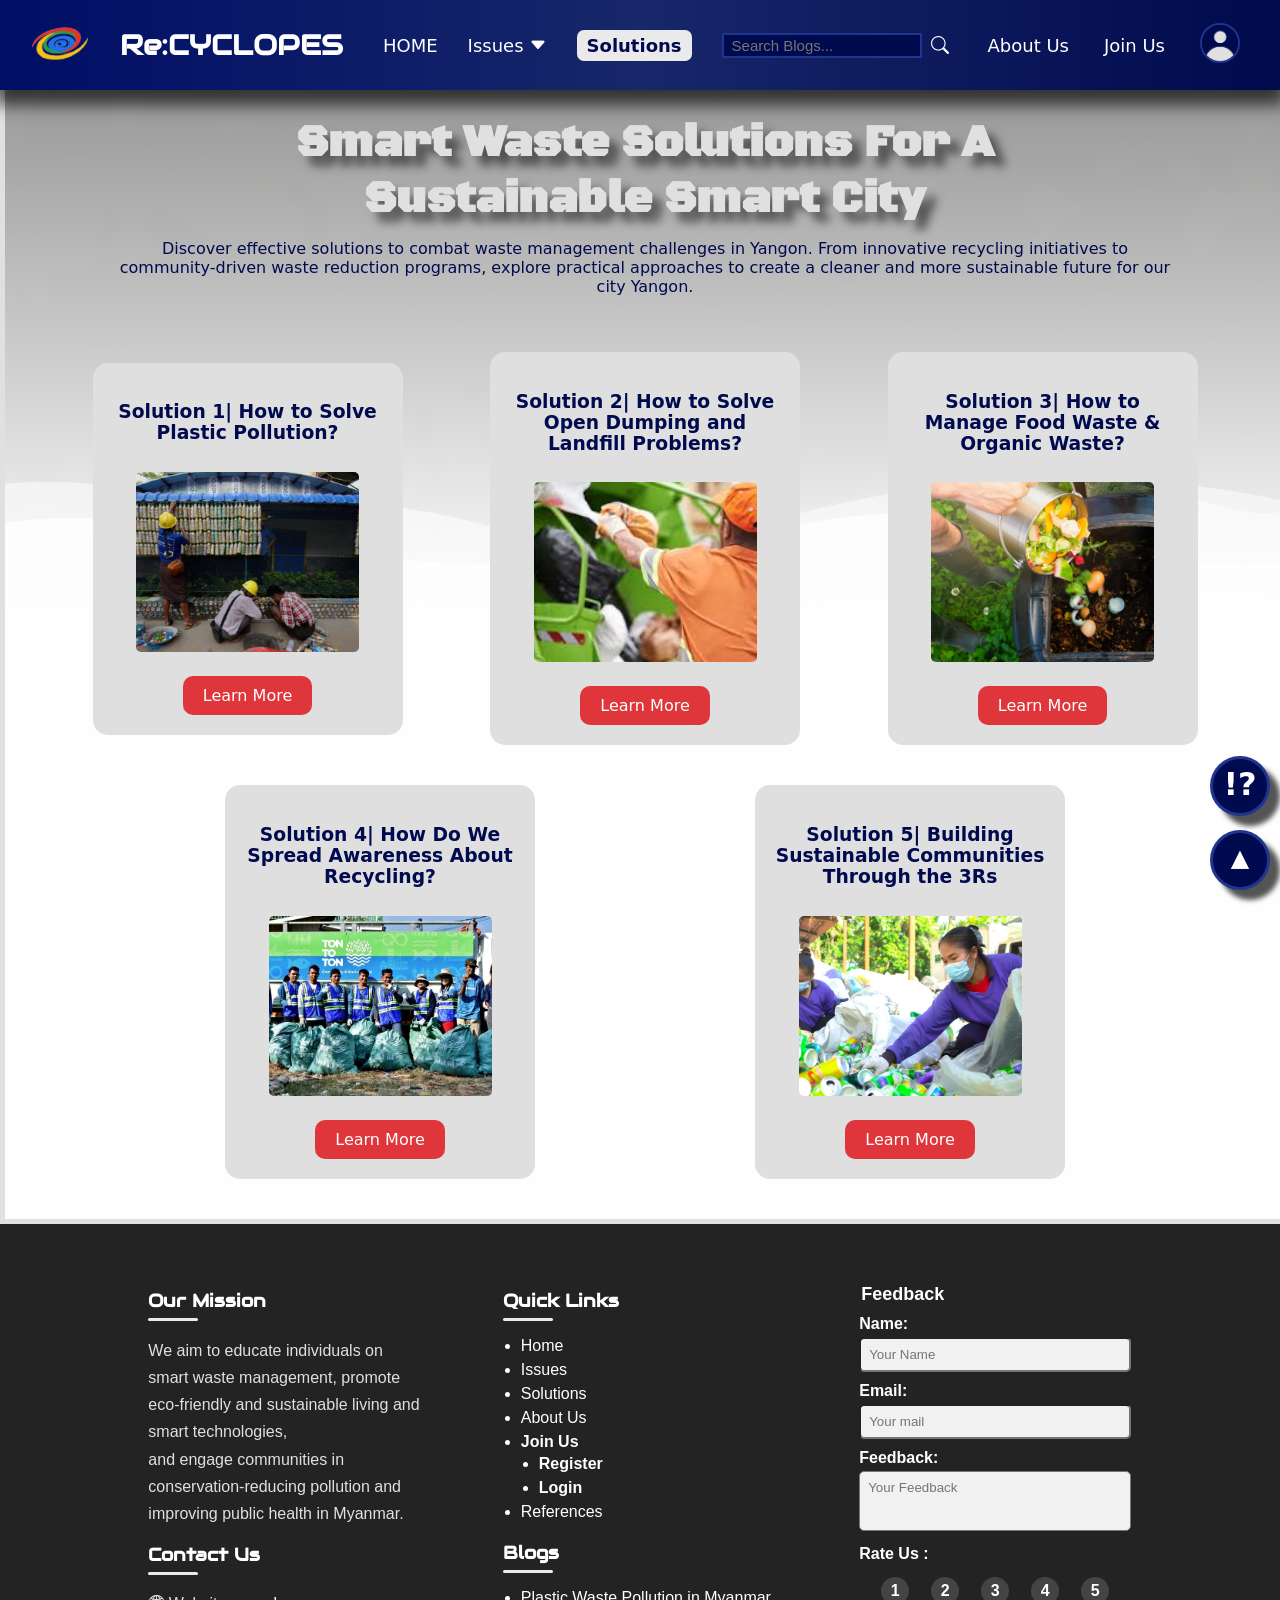
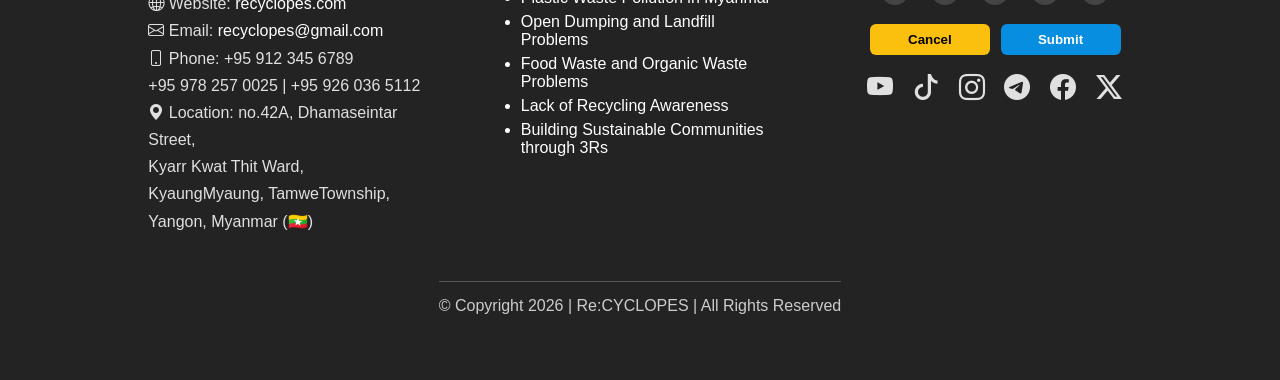
<file: solution.html>
<!DOCTYPE html>
<html lang="en">
    <head>
        <meta charset="UTF-8">
        <meta name="viewport" content="width=device-width, initial-scale=1.0">
        <title>ReCYCLOPES | Solutions</title>
        <link rel="shortcut icon" href="recyclope/branding/icon.png" type="image/x-icon">
        <link rel="stylesheet" href="nav.css">
        <link rel="stylesheet" href="footer.css">
        <link rel="stylesheet" href="body.css">
        <link rel="stylesheet" href="column.css">
        <link rel="stylesheet" href="solution.css">
        <link rel="stylesheet" href="user.css">

        

        <!-- Bootstrap Icons -->
        <link rel="stylesheet" href="https://cdn.jsdelivr.net/npm/bootstrap-icons@1.13.1/font/bootstrap-icons.min.css">

        <!-- Audiowide Google Font -->
        <link rel="stylesheet" href="https://fonts.googleapis.com/css?family=Audiowide">

        <!-- Black Ops One Google Font -->
        <link rel="preconnect" href="https://fonts.googleapis.com">
        <link rel="preconnect" href="https://fonts.gstatic.com" crossorigin>
        <link href="https://fonts.googleapis.com/css2?family=Black+Ops+One&display=swap" rel="stylesheet">

    </head>
    <body id="top">
        <div class="flash-overlay"></div>
        <!-- NAV start -->
        <nav>

            <input type="checkbox" id="check">

            <div class="nav-left">

                <a href="index.html" class="logo" title="recyclopes">
                    <img src="recyclope/branding/icon.png" alt="logo">
                </a>

                <a href="index.html" class="branding" title="cyclopes">Re:CYCLOPES</a>

                <ul class="nav-links navmenu">

                    <li>
                        <a href="index.html" title="Welcome">
                            HOME
                        </a>
                    </li>

                    <li class="dropdown" title="Read.com">

                        <a class="blog_parent" href="blogs.html">
                            Issues
                            <i class="bi bi-caret-down-fill"></i>
                        </a>

                        <div class="dropdown-menu">

                            <a href="blog1.html" title="Blog 1">
                                Plastic Waste Pollution in Myanmar
                            </a>

                            <a href="blog2.html" title="Blog 2">
                                Open Dumping and Landfill Problems
                            </a>

                            <a href="blog3.html" title="Blog 3">
                                Food Waste and Organic Waste Problems
                            </a>

                            <a href="blog4.html" title="Blog 4">
                                Lack of Recycling Awareness
                            </a> 

                            <a href="blog5.html" title="Blog 5" style="border-bottom: 3px #DE362B solid;">
                                Building Sustainable Communities through "3Rs" method
                            </a>

                        </div>

                    </li>

                    <li>
                        <a href="solution.html" class="active">Solutions</a>
                    </li>

                    <li class="search_box">

                        <input title="search a blog"
                            class="search_blog"
                            type="text"
                            placeholder="Search Blogs...">

                        <a href="blogs.html" title="Search">
                            <i class="bi bi-search search_icon"></i>
                        </a>

                    </li>

                </ul>

            </div>

            <ul class="right_nav navmenu">

                <li>
                    <a href="about.html" title="What/Who are WE?">
                        About Us
                    </a>
                </li>

                <li class="acc">
                    <a title="Login & Register">
                        <label for="RegisterCheck">Join Us</label>
                    </a>
                </li>

                <li class="acc_icon">

                    <a href="index.html" class="user_icon" title="User">
                        <label for="RegisterCheck" class="user_icon" title="User">
                            <img src="nav_img/account_default - Copy.png" alt="user">
                        </label>
                    </a>
                </li>
            </ul>
            <label for="check" class="checkbtn">
                <i class="bi bi-list"></i>
            </label>
        </nav>
        <!-- NAV end -->


        <!-- TOP start -->
        <div>
            <a href="#top" class="BackToTop" title="BackToTop">▲</a>
        </div>
        <!-- TOP end -->


        <!-- ToggleMode start -->
        <div>
            <a href="about.html#faq" class="faq" title="FAQs">
                !?
            </a>
        </div>
        <!-- ToggleMode end -->


        <!-- login & register -->
        <!-- <input type="radio" id="CloseCheck" name="Checks" checked> -->
        <!-- <label for="CloseCheck" class="CloseCheck"><i class="bi bi-x"></i></label> -->

        <input type="radio" id="Exit" name="Checks" checked>
        <label for="Exit" class="exit"><i class="bi bi-x"></i></label>
        <input type="radio" id="LoginCheck" name="Checks">
 
        <input type="radio" id="LoginCheck" name="Checks">
        <div class="login-sector">
            <section class="login-box">
                <form method="POST" class="formLogin">
                    <h2>Login</h2>

                    <div class="user-box" id="usrbox">
                        <label for="usrinput">Username</label><br>
                        <input type="text" name="username" id="usrinput" class="input-box" placeholder="Enter your username" required>      
                    </div>
                    
                    <div class="user-box" id="embox">
                        <label for="eminput">E-mail</label><br>
                        <input type="text" name="email" id="eminput" class="input-box" placeholder="Enter your e-mail" required>
                    </div>

                    <div class="user-box" id="pswbox">
                        <label for="pswinput">Password</label><br>
                        <input type="password" name="password" id="pswinput" class="input-box" placeholder="Enter your password">
                    </div>

                    <a onclick="alert('Signed in.')" href="index.html" title="Login">Log-in</a>

                    <label for="RegisterCheck" class="sgl">Don't have an account? Sign up today!</label>
                </form>

                <div class="login-img">
                    <img src="solution_img/sol-2.jpg" alt="waste management" id="login-img">
                </div>
            </section>
        </div>
 
        <input type="radio" id="RegisterCheck" name="Checks">
        <div class="register-sector">
            <section class="register-box">
                <label for="Exit" class="exit"><i class="bi bi-x"></i></label>
                <div class="register-img">
                    <img src="blog_img/blog1img.jpg" alt="waste management" id="register-img">
                </div>
                <form method="POST" class="formRegister" action="index.html">
                    <h2>Register</h2>
 
                    <div class="user-box" id="embox">
                        <label for="eminput">E-mail</label><br>
                        <input type="text" name="email" id="eminput" class="input-box" placeholder="Enter your e-mail" required>
                    </div>
                    <div class="user-box" id="usrbox">
                        <label for="usrinput">Username</label><br>
                        <input type="text" name="username" id="usrinput" class="input-box" placeholder="Enter your username" required>      
                    </div>
 
                    <div class="user-box" id="pswbox">
                        <label for="pswinput">Password</label><br>
                        <input type="password" name="password" id="pswinput" class="input-box" placeholder="Enter your password">
                    </div>
 
                    <input type="submit" onclick="alert('Welcome back!')">
 
                    <label for="LoginCheck" class="sil">Already have an account? Sign in!</label>
                </form>
            </section>
        </div>


        <input type="radio" id="RegisterCheck" name="Checks">

        <div class="register-sector">

            <section class="register-box">
                <!-- <a href="" id="close-btn"><i class="bi bi-x"></i></a> -->

                <div class="register-img">

                    <img src="blog_img/blog6img.jpg"
                        alt="waste management"
                        id="register-img">

                </div>

                <form method="POST" class="formRegister">

                    <h2>Register</h2>

                    <div class="user-box" id="embox">

                        <label for="eminput">E-mail</label>
                        <br>

                        <input type="text"
                            name="email"
                            id="eminput"
                            class="input-box"
                            placeholder="Enter your e-mail"
                            required>

                    </div>

                    <div class="user-box" id="usrbox">

                        <label for="usrinput">Username</label>
                        <br>

                        <input type="text"
                            name="username"
                            id="usrinput"
                            class="input-box"
                            placeholder="Enter your username"
                            required>

                    </div>

                    <div class="user-box" id="pswbox">

                        <label for="pswinput">Password</label>
                        <br>

                        <input type="password"
                            name="password"
                            id="pswinput"
                            class="input-box"
                            placeholder="Enter your password">

                    </div>

                    <a onclick="alert('Signed-up!')" href="index.html" title="Register">
                        Sign-up
                    </a>

                    <label for="LoginCheck" class="sil">
                        Already have an account? Sign in!
                    </label>

                </form>

            </section>

        </div>

        <!-- end -->


        <!-- CONTENT start -->
           <div class="solutions-all">
            <div class="solution-h col-10 col-s-10" >
                <h1 class="col-8">Smart Waste Solutions
For A Sustainable Smart City</h1>
                <p>Discover effective solutions to combat waste management challenges in Yangon. From innovative recycling initiatives to community-driven waste reduction programs, explore practical approaches to create a cleaner and more sustainable future for our city Yangon.</p>
            </div>

            <div class="soluctions-card col-12 col-s-11">

                <div class="s-card col-3 col-s-5">
                    <h3>Solution 1| How to Solve Plastic Pollution?</h3>
                    <div class="col-s-12"><img src="solution_img/solution-1.png" alt="sol-1"></div>
                    <a href="solution1.html" class="sol-b">Learn More</a>
                </div>

                <div class="s-card col-3 col-s-5">
                    <h3>Solution 2| How to Solve Open Dumping and Landfill Problems?</h3>
                    <div class="col-s-12"><img src="solution_img/solution-2.jpg" alt="sol-2"></div>
                    <a href="solution2.html" class="sol-b">Learn More</a>
                </div>

                <div class="s-card col-3 col-s-5">
                    <h3>Solution 3| How to Manage Food Waste & Organic Waste?</h3>
                    <div class="col-s-12"><img src="solution_img/solution-3.jpg" alt="sol-3"></div>
                    <a href="solution3.html" class="sol-b">Learn More</a>
                </div>

                <div class="s-card col-3 col-s-5">
                    <h3>Solution 4| How Do We Spread Awareness About Recycling?</h3>
                    <div class="col-s-12"><img src="solution_img/solution-4.webp" alt="sol-4"></div>
                    <a href="solution4.html" class="sol-b">Learn More</a>
                </div>

                <div class="s-card col-3 col-s-5">
                    <h3>Solution 5| Building Sustainable Communities Through the 3Rs</h3>
                    <div class="col-s-12"><img src="solution_img/solution-5.webp" alt="sol-5"></div>
                    <a href="solution5.html" class="sol-b">Learn More</a>
                </div>

            </div>
           </div>
           

    
        <!-- footer -->
        <footer class="row">

            <div class="col-10 footer">

                <!-- part 1 -->
                <div class="col-6">

                    <div>

                        <h2>Our Mission</h2>

                        <p>
                            We aim to educate individuals on smart waste management,
                            promote eco-friendly and sustainable living and smart technologies,
                            <br>
                            and engage communities in conservation-reducing pollution
                            and improving public health in Myanmar.
                        </p>

                    </div>

                    <div>

                        <h2>Contact Us</h2>

                        <p class="contact-text">
                            <i class="bi bi-globe2"></i>
                            Website:
                            <a href="index.html">
                                recyclopes.com
                            </a>
                            <br>

                            <i class="bi bi-envelope"></i>
                            Email:
                            <a href="mailto:recyclopes@gmail.com">
                                recyclopes@gmail.com
                            </a>

                            <br>

                            <i class="bi bi-phone"></i>
                            Phone: +95 912 345 6789 <br> +95 978 257 0025 | +95 926 036 5112

                            <br>

                            <i class="bi bi-geo-alt-fill"></i>
                            Location: no.42A, Dhamaseintar Street,
                            <br>
                            Kyarr Kwat Thit Ward,
                            KyaungMyaung,
                            TamweTownship,
                            Yangon,
                            Myanmar (🇲🇲)

                        </p>

                    </div>

                </div>

                <!-- Links -->
                <div class="col-6">

                    <div>

                        <h2>Quick Links</h2>

                        <ul>

                            <li>
                                <a href="index.html">Home</a>
                            </li>

                            <li>
                                <a href="blogs.html">Issues</a>
                            </li>

                            <li>
                                <a href="solution.html">Solutions</a>
                            </li>

                            <li>
                                <a href="about.html">About Us</a>
                            </li>

                            <li>

                                <a title="Login & Register">
                        <label for="">Join Us</label>
                    </a>

                                <ul>

                                    <li>
                                        <a title="Login & Register">
                        <label for="RegisterCheck">Register</label>
                    </a>
                                    </li>

                                    <li>
                                        <a title="Login & Register">
                        <label for="LoginCheck">Login</label>
                    </a>
                                    </li>

                                </ul>

                            </li>

                            <li>
                                <a href="https://edusn-my.sharepoint.com/:w:/g/personal/hnindeparlwin_edusndigitalschool_com/IQCO2b_CJYkxSqupObyOFs6KAUMOV4gdwhn4sIzk7SI6tuM?e=uzVLWx">References</a>
                            </li>

                        </ul>

                    </div>

                    <div style="margin-top:20px;" class="blogs-footer">

                        <h2>Blogs</h2>

                        <ul>

                            <li>
                                <a href="blog1.html">
                                    Plastic Waste Pollution in Myanmar
                                </a>
                            </li>

                            <li>
                                <a href="blog2.html">
                                    Open Dumping and Landfill Problems
                                </a>
                            </li>

                            <li>
                                <a href="blog3.html">
                                    Food Waste and Organic Waste Problems
                                </a>
                            </li>

                            <li>
                                <a href="blog4.html">
                                    Lack of Recycling Awareness
                                </a>
                            </li>

                            <li>
                                <a href="blog5.html">
                                    Building Sustainable Communities through 3Rs
                                </a>
                            </li>

                        </ul>

                    </div>

                </div>

                <!-- Feedback -->
                <div class="col-4">
                    <form action="">
                        <fieldset>
                            <legend>Feedback</legend>

                            <label for="name"><b>Name:</b></label>
                            <input class="col-8" type="text" id="name" name="name" placeholder="Your Name" required>

                            <label for="email"><b>Email:</b></label>
                            <input class="col-8" type="email" id="email" name="email" placeholder="Your mail" required>

                            <label for="feedback"><b>Feedback:</b></label>
                            <textarea class="col-8" id="feedback" name="feedback" placeholder="Your Feedback" required></textarea>

                            <label for="rate"><b>Rate Us :</b></label>

                            <div class="rating">
                                <input type="radio" id="star1" name="rate" value="1" required>
                                <label for="star1">1</label>

                                <input type="radio" id="star2" name="rate" value="2">
                                <label for="star2">2</label>

                                <input type="radio" id="star3" name="rate" value="3">
                                <label for="star3">3</label>

                                <input type="radio" id="star4" name="rate" value="4">
                                <label for="star4">4</label>

                                <input type="radio" id="star5" name="rate" value="5">
                                <label for="star5">5</label>
                            </div>

                            <div class="footer-buttons">
                                <button type="reset">Cancel</button>
                                <button type="submit" onclick="alert('Submitted')">Submit</button>
                            </div>
                        </fieldset>
                    </form>

                    <div class="footer-socials">
                        <a target="_blank" href="http://www.youtube.com/@ReCYCLONES-4" title="YouTube">
                            <i class="bi bi-youtube yt"></i>
                        </a>

                        <a target="_blank" href="https://www.tiktok.com/@cyclones194" title="TikTok">
                            <i class="bi bi-tiktok tt"></i>
                        </a>

                        <a target="_blank" href="https://www.instagram.com/cyclones.edu4?igsh=b2QwMXltaTFpdjdh" title="Instagram">
                            <i class="bi bi-instagram ig"></i>
                        </a>

                        <a target="_blank" href="https://t.me/cyclones_edu" title="Telegram">
                            <i class="bi bi-telegram tg"></i>
                        </a>

                        <a target="_blank" href="https://www.facebook.com/share/14fAJfno6qL/" title="Facebook">
                            <i class="bi bi-facebook fb"></i>
                        </a>

                        <a target="_blank" href="https://x.com/cyclones194" title="X">
                            <i class="bi bi-twitter-x tx"></i>
                        </a>
                    </div>

                    <!-- <a href="" class="review-link">See All Reviews →</a> -->
                </div>
            </div>

            <div class="copyright">
                © Copyright 2026 | Re:CYCLOPES | All Rights Reserved
            </div>

        </footer>



        
    </body>
</html>
</file>
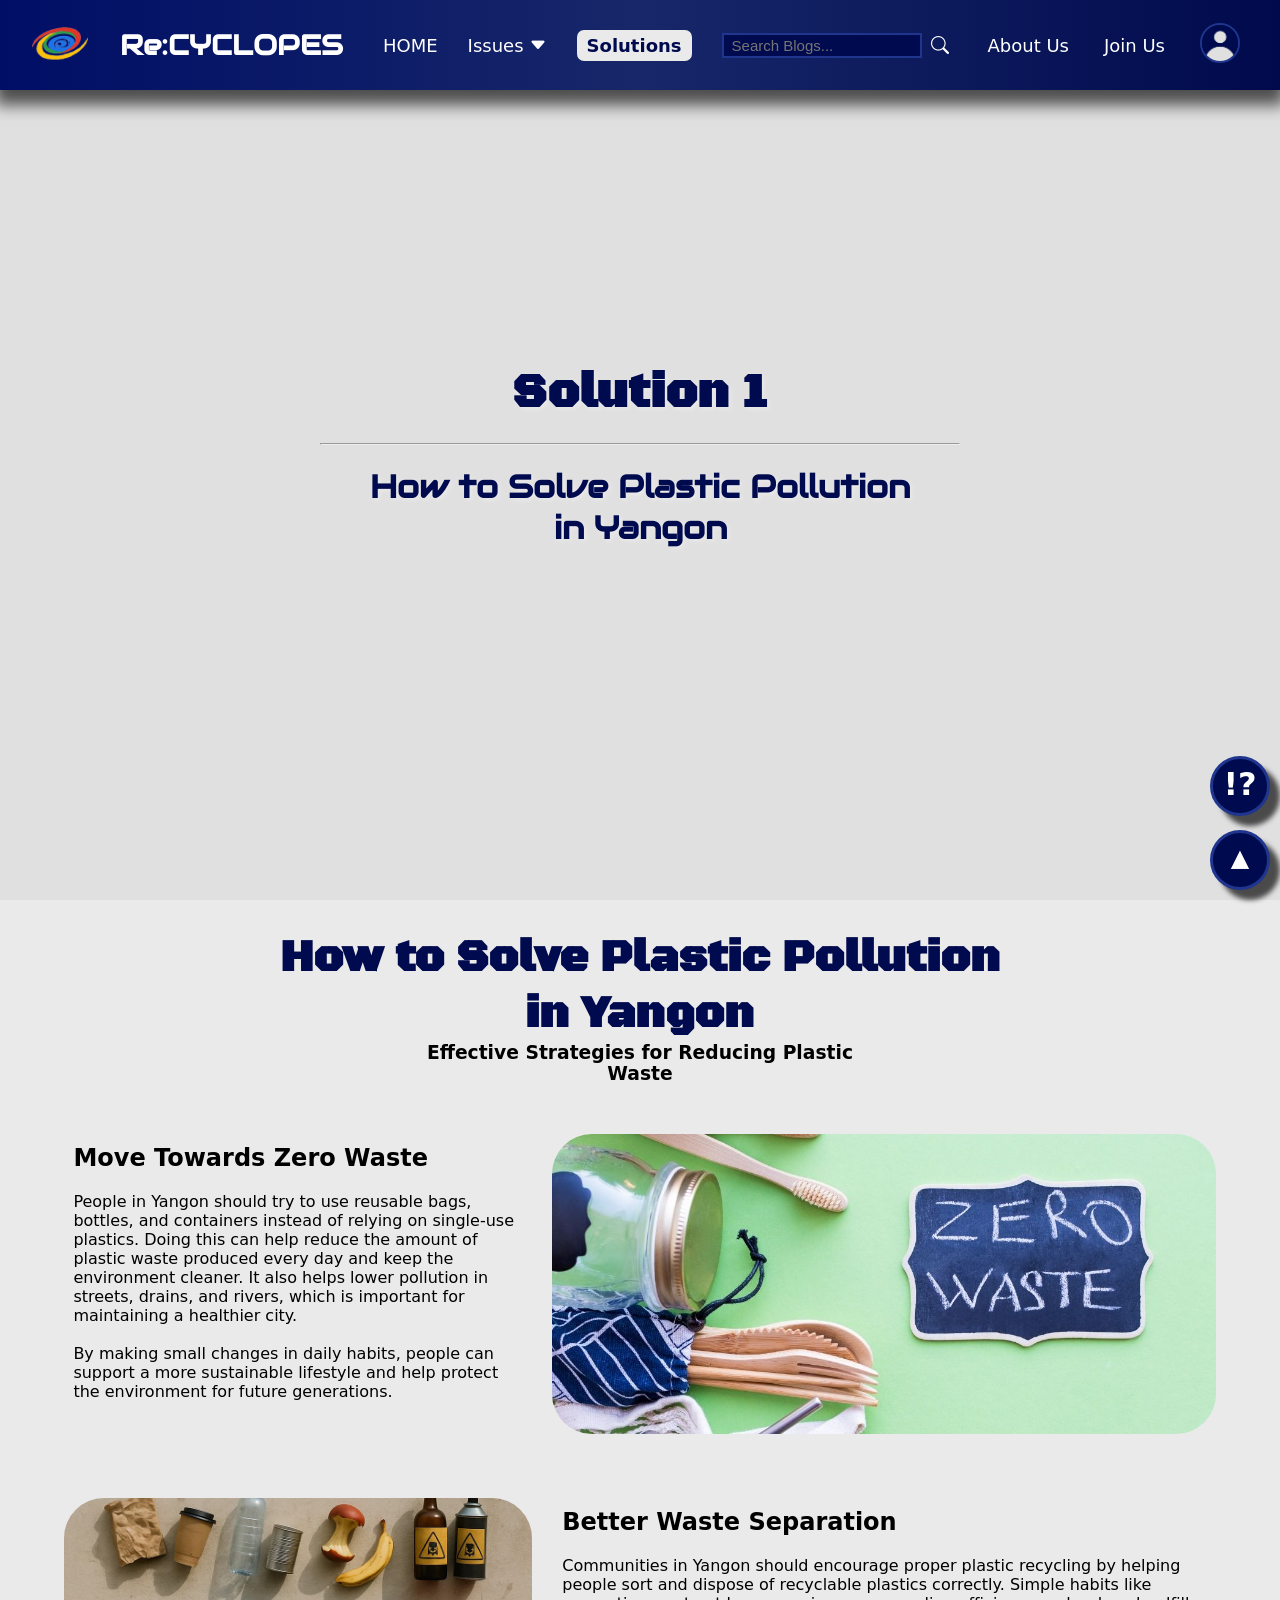
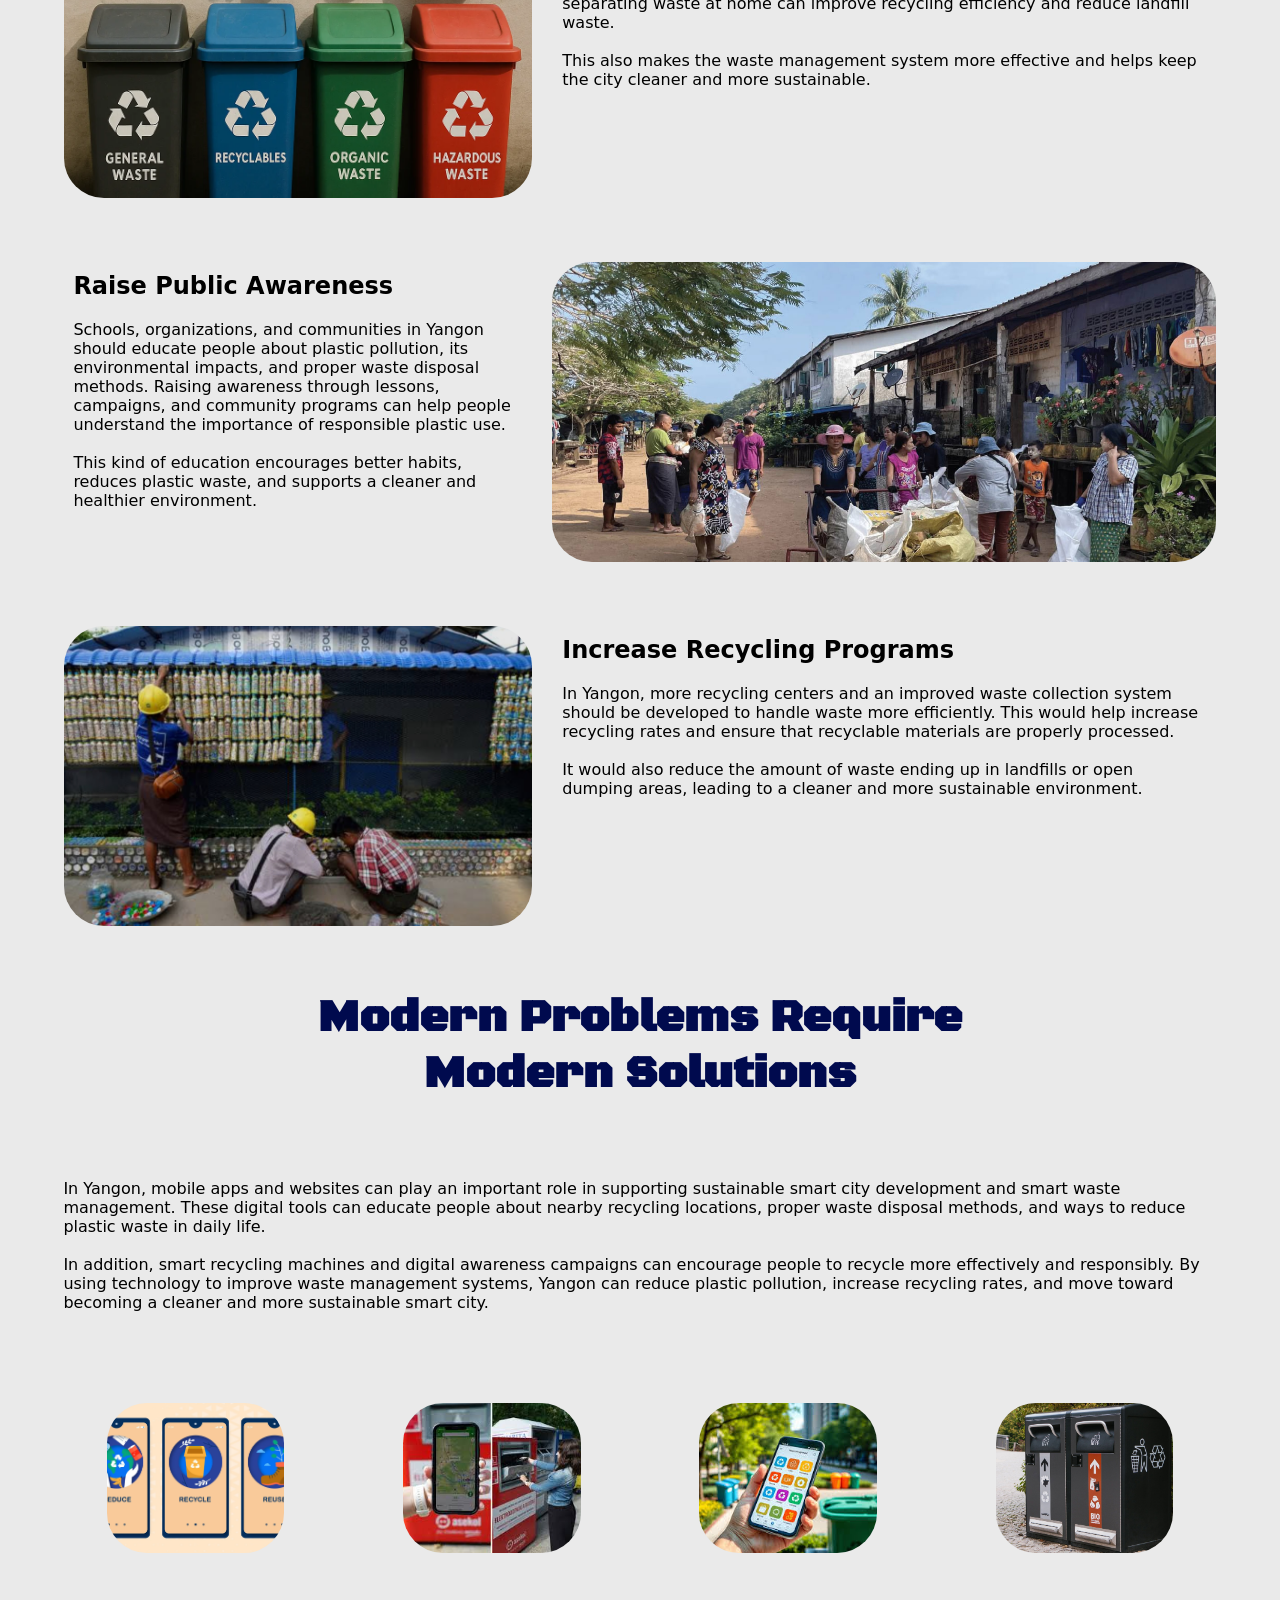
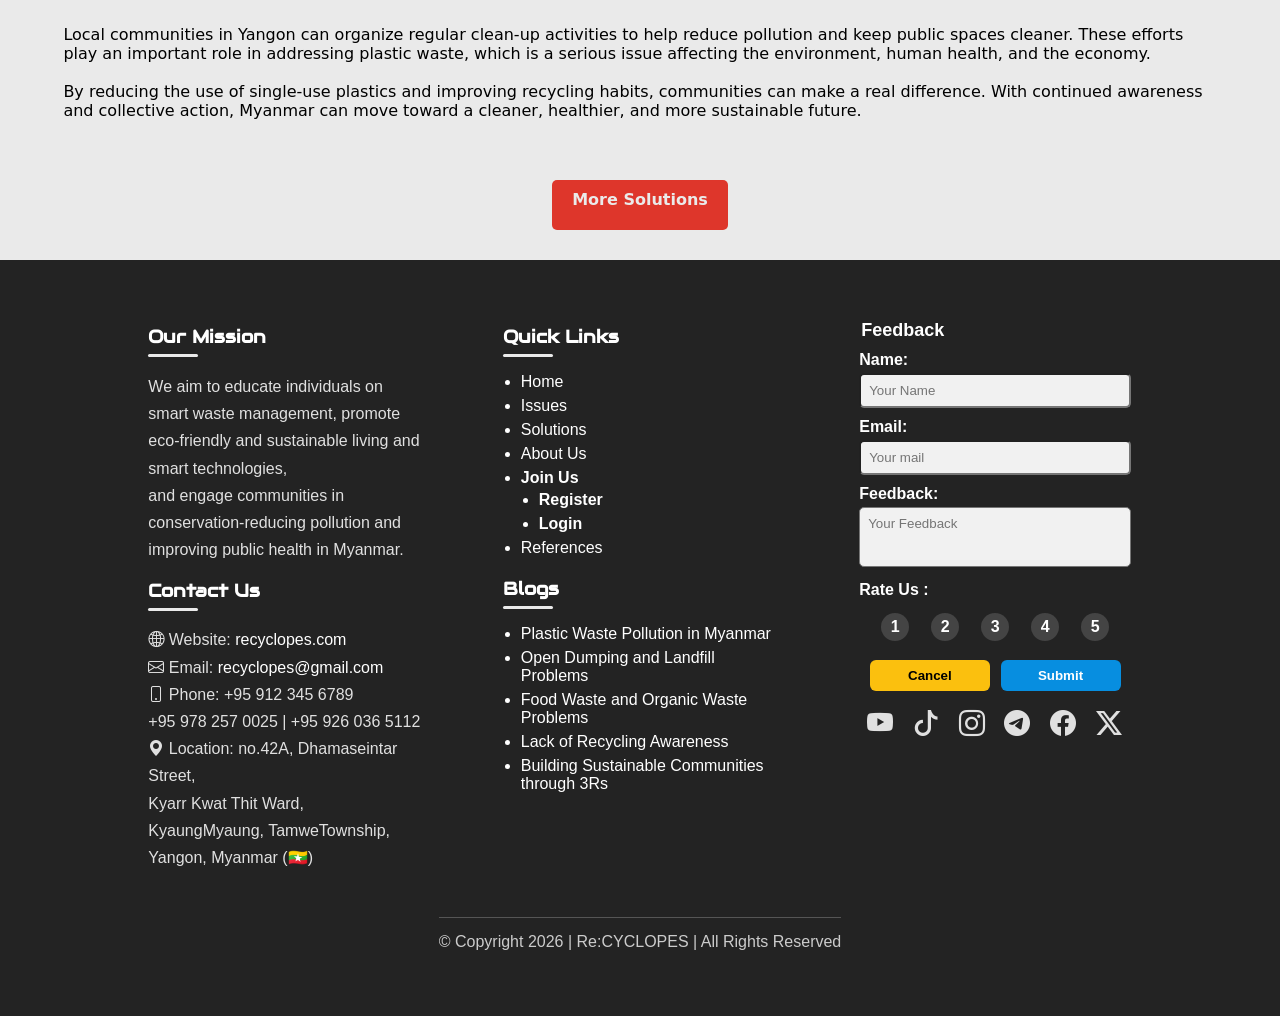
<file: solution1.html>
<!DOCTYPE html>
<html lang="en">
    <head>
        <meta charset="UTF-8">
        <meta name="viewport" content="width=device-width, initial-scale=1.0">
        <title>ReCYCLOPES | Solution 1</title>
        <link rel="shortcut icon" href="recyclope/branding/icon.png" type="image/x-icon">
        <link rel="stylesheet" href="nav.css">
        <link rel="stylesheet" href="footer.css">
        <link rel="stylesheet" href="body.css">
        <link rel="stylesheet" href="column.css">
        <link rel="stylesheet" href="solution1.css">
        <link rel="stylesheet" href="user.css">
        

        

        <!-- Bootstrap Icons -->
        <link rel="stylesheet" href="https://cdn.jsdelivr.net/npm/bootstrap-icons@1.13.1/font/bootstrap-icons.min.css">

        <!-- Audiowide Google Font -->
        <link rel="stylesheet" href="https://fonts.googleapis.com/css?family=Audiowide">

        <!-- Black Ops One Google Font -->
        <link rel="preconnect" href="https://fonts.googleapis.com">
        <link rel="preconnect" href="https://fonts.gstatic.com" crossorigin>
        <link href="https://fonts.googleapis.com/css2?family=Black+Ops+One&display=swap" rel="stylesheet">

    </head>
    <body id="top">
        <div class="flash-overlay"></div>
        <!-- NAV start -->
        <nav>

            <input type="checkbox" id="check">

            <div class="nav-left">

                <a href="index.html" class="logo" title="recyclopes">
                    <img src="recyclope/branding/icon.png" alt="logo">
                </a>

                <a href="index.html" class="branding" title="cyclopes">Re:CYCLOPES</a>

                <ul class="nav-links navmenu">

                    <li>
                        <a href="index.html" title="Welcome">
                            HOME
                        </a>
                    </li>

                    <li class="dropdown" title="Read.com">

                        <a class="blog_parent" href="blogs.html">
                            Issues
                            <i class="bi bi-caret-down-fill"></i>
                        </a>

                        <div class="dropdown-menu">

                            <a href="blog1.html" title="Blog 1">
                                Plastic Waste Pollution in Myanmar
                            </a>

                            <a href="blog2.html" title="Blog 2">
                                Open Dumping and Landfill Problems
                            </a>

                            <a href="blog3.html" title="Blog 3">
                                Food Waste and Organic Waste Problems
                            </a>

                            <a href="blog4.html" title="Blog 4">
                                Lack of Recycling Awareness
                            </a> 

                            <a href="blog5.html" title="Blog 5" style="border-bottom: 3px #DE362B solid;">
                                Building Sustainable Communities through "3Rs" method
                            </a>

                        </div>

                    </li>

                    <li>
                        <a href="solution.html" class="active">Solutions</a>
                    </li>

                    <li class="search_box">

                        <input title="search a blog"
                            class="search_blog"
                            type="text"
                            placeholder="Search Blogs...">

                        <a href="blogs.html" title="Search">
                            <i class="bi bi-search search_icon"></i>
                        </a>

                    </li>

                </ul>

            </div>

            <ul class="right_nav navmenu">

                <li>
                    <a href="about.html" title="What/Who are WE?">
                        About Us
                    </a>
                </li>

                <li class="acc">
                    <a title="Login & Register">
                        <label for="RegisterCheck">Join Us</label>
                    </a>
                </li>

                <li class="acc_icon">

                    <a href="index.html" class="user_icon" title="User">
                        <label for="RegisterCheck" class="user_icon" title="User">
                            <img src="nav_img/account_default - Copy.png" alt="user">
                        </label>
                    </a>
                </li>
            </ul>
            <label for="check" class="checkbtn">
                <i class="bi bi-list"></i>
            </label>
        </nav>
        <!-- NAV end -->


        <!-- TOP start -->
        <div>
            <a href="#top" class="BackToTop" title="BackToTop">▲</a>
        </div>
        <!-- TOP end -->


        <!-- ToggleMode start -->
        <div>
            <a href="about.html#faq" class="faq" title="FAQs">
                !?
            </a>
        </div>
        <!-- ToggleMode end -->


        <!-- login & register -->
        <!-- <input type="radio" id="CloseCheck" name="Checks" checked> -->
        <!-- <label for="CloseCheck" class="CloseCheck"><i class="bi bi-x"></i></label> -->

        <input type="radio" id="Exit" name="Checks" checked>
        <label for="Exit" class="exit"><i class="bi bi-x"></i></label>
        <input type="radio" id="LoginCheck" name="Checks">
 
        <input type="radio" id="LoginCheck" name="Checks">
        <div class="login-sector">
            <section class="login-box">
                <form method="POST" class="formLogin">
                    <h2>Login</h2>

                    <div class="user-box" id="usrbox">
                        <label for="usrinput">Username</label><br>
                        <input type="text" name="username" id="usrinput" class="input-box" placeholder="Enter your username" required>      
                    </div>
                    
                    <div class="user-box" id="embox">
                        <label for="eminput">E-mail</label><br>
                        <input type="text" name="email" id="eminput" class="input-box" placeholder="Enter your e-mail" required>
                    </div>

                    <div class="user-box" id="pswbox">
                        <label for="pswinput">Password</label><br>
                        <input type="password" name="password" id="pswinput" class="input-box" placeholder="Enter your password">
                    </div>

                    <a onclick="alert('Signed in.')" href="index.html" title="Login">Log-in</a>

                    <label for="RegisterCheck" class="sgl">Don't have an account? Sign up today!</label>
                </form>

                <div class="login-img">
                    <img src="solution_img/sol-2.jpg" alt="waste management" id="login-img">
                </div>
            </section>
        </div>
 
        <input type="radio" id="RegisterCheck" name="Checks">
        <div class="register-sector">
            <section class="register-box">
                <label for="Exit" class="exit"><i class="bi bi-x"></i></label>
                <div class="register-img">
                    <img src="blog_img/blog1img.jpg" alt="waste management" id="register-img">
                </div>
                <form method="POST" class="formRegister" action="index.html">
                    <h2>Register</h2>
 
                    <div class="user-box" id="embox">
                        <label for="eminput">E-mail</label><br>
                        <input type="text" name="email" id="eminput" class="input-box" placeholder="Enter your e-mail" required>
                    </div>
                    <div class="user-box" id="usrbox">
                        <label for="usrinput">Username</label><br>
                        <input type="text" name="username" id="usrinput" class="input-box" placeholder="Enter your username" required>      
                    </div>
 
                    <div class="user-box" id="pswbox">
                        <label for="pswinput">Password</label><br>
                        <input type="password" name="password" id="pswinput" class="input-box" placeholder="Enter your password">
                    </div>
 
                    <input type="submit" onclick="alert('Welcome back!')">
 
                    <label for="LoginCheck" class="sil">Already have an account? Sign in!</label>
                </form>
            </section>
        </div>


        <input type="radio" id="RegisterCheck" name="Checks">

        <div class="register-sector">

            <section class="register-box">
                <!-- <a href="" id="close-btn"><i class="bi bi-x"></i></a> -->

                <div class="register-img">

                    <img src="blog_img/blog6img.jpg"
                        alt="waste management"
                        id="register-img">

                </div>

                <form method="POST" class="formRegister">

                    <h2>Register</h2>

                    <div class="user-box" id="embox">

                        <label for="eminput">E-mail</label>
                        <br>

                        <input type="text"
                            name="email"
                            id="eminput"
                            class="input-box"
                            placeholder="Enter your e-mail"
                            required>

                    </div>

                    <div class="user-box" id="usrbox">

                        <label for="usrinput">Username</label>
                        <br>

                        <input type="text"
                            name="username"
                            id="usrinput"
                            class="input-box"
                            placeholder="Enter your username"
                            required>

                    </div>

                    <div class="user-box" id="pswbox">

                        <label for="pswinput">Password</label>
                        <br>

                        <input type="password"
                            name="password"
                            id="pswinput"
                            class="input-box"
                            placeholder="Enter your password">

                    </div>

                    <a onclick="alert('Signed-up!')" href="index.html" title="Register">
                        Sign-up
                    </a>

                    <label for="LoginCheck" class="sil">
                        Already have an account? Sign in!
                    </label>

                </form>

            </section>

        </div>

        <!-- end -->


        <!-- CONTENT start -->
           <div class="solution1" id="solution1">
            <div class="solution_1 col-6">
                <h1 class="sol1-header-1">Solution 1</h1>
                <hr>
                <h1 class="sol1-header-2">How to Solve Plastic Pollution <br> in Yangon</h1>
            </div>
        </div>

        <div class="sol-1">

            <div class="sol-1-h col-7 col-s-11">
                <h1>How to Solve Plastic Pollution in Yangon</h1>
                <h3 class="col-8">Effective Strategies for Reducing Plastic Waste</h3>
            </div>

            <div class="sol-1-f col-11 col-11">
                <div class="sol-txt2 col-5">
                    <h2>Move Towards Zero Waste</h2>
                     <p>People in Yangon should try to use reusable bags, bottles, and containers instead of relying on single-use plastics. Doing this can help reduce the amount of plastic waste produced every day and keep the environment cleaner. It also helps lower pollution in streets, drains, and rivers, which is important for maintaining a healthier city. <br> <br> By making small changes in daily habits, people can support a more sustainable lifestyle and help protect the environment for future generations.</p>
                </div>

                <div class="sol-img2 col-7">
                 <img src="soluction1_img/sol-1.jpg" alt="recycable items">
                </div>
            </div>

            <div class="sol-1-s col-11">
                <div class="sol-txt2 col-7">
                 <h2>Better Waste Separation</h2>
                 <p>Communities in Yangon should encourage proper plastic recycling by helping people sort and dispose of recyclable plastics correctly. Simple habits like separating waste at home can improve recycling efficiency and reduce landfill waste. <br> <br> This also makes the waste management system more effective and helps keep the city cleaner and more sustainable.</p>
                </div>

                <div class="sol-img1 col-5">
                 <img src="soluction1_img/sol-3.webp" alt="wastemanage">
                </div>
            </div>

            <div class="sol-1-f col-11">
                <div class="sol-txt2 col-5">
                 <h2>Raise Public Awareness</h2>
                 <p>Schools, organizations, and communities in Yangon should educate people about plastic pollution, its environmental impacts, and proper waste disposal methods. Raising awareness through lessons, campaigns, and community programs can help people understand the importance of responsible plastic use. <br> <br> This kind of education encourages better habits, reduces plastic waste, and supports a cleaner and healthier environment.</p>
                </div>

                <div class="sol-img2 col-7">
                 <img src="soluction1_img/sol-3.jpg" alt="wastemanage">
                </div>
            </div>

            <div class="sol-1-s col-11">
                <div class="sol-txt2 col-7">
                 <h2>Increase Recycling Programs</h2>
                 <p>In Yangon, more recycling centers and an improved waste collection system should be developed to handle waste more efficiently. This would help increase recycling rates and ensure that recyclable materials are properly processed. <br> <br> It would also reduce the amount of waste ending up in landfills or open dumping areas, leading to a cleaner and more sustainable environment.</p>
                </div>

                <div class="sol-img1 col-5">
                 <img src="soluction1_img/sol-4.jpg" alt="wastemanage">
                </div>
            </div>


        </div>
        <!-- morden solutions -->
         <div class="morden-sol1" id="morden-sol1">
            <div class="sol-1-h col-7">
                <h1>Modern Problems Require Modern Solutions</h1>
            </div>

            <div class="sol-m1">
                <div class="sol-s-para1 col-11" style="margin: 20px;">
                     <p>In Yangon, mobile apps and websites can play an important role in supporting sustainable smart city development and smart waste management. These digital tools can educate people about nearby recycling locations, proper waste disposal methods, and ways to reduce plastic waste in daily life. <br> <br> In addition, smart recycling machines and digital awareness campaigns can encourage people to recycle more effectively and responsibly. By using technology to improve waste management systems, Yangon can reduce plastic pollution, increase recycling rates, and move toward becoming a cleaner and more sustainable smart city.</p>
                </div>

                <div class="sol-s-m-img col-10">
                    <div class="col-2"><img src="soluction1_img/sol-m-1.webp" alt=""></div>
                    <div class="col-2"><img src="soluction1_img/sol-m-2.jpg" alt=""></div>
                    <div class="col-2"><img src="soluction1_img/sol-m-3.jpg" alt=""></div>
                    <div class="col-2"><img src="soluction1_img/sol-m-4.jpg" alt=""></div>
                </div>

                <div class="sol-s-para1 col-11" style="margin: 20px;">
                    <p>Local communities in Yangon can organize regular clean-up activities to help reduce pollution and keep public spaces cleaner. These efforts play an important role in addressing plastic waste, which is a serious issue affecting the environment, human health, and the economy. <br> <br> By reducing the use of single-use plastics and improving recycling habits, communities can make a real difference. With continued awareness and collective action, Myanmar can move toward a cleaner, healthier, and more sustainable future.</p>
                </div>
                </div>
                <a href="solution.html" class="morden-sol">More Solutions</a>
            </div>
<!-- content end -->
 

        <!-- footer -->
        <footer class="row">

            <div class="col-10 footer">

                <!-- part 1 -->
                <div class="col-6">

                    <div>

                        <h2>Our Mission</h2>

                        <p>
                            We aim to educate individuals on smart waste management,
                            promote eco-friendly and sustainable living and smart technologies,
                            <br>
                            and engage communities in conservation-reducing pollution
                            and improving public health in Myanmar.
                        </p>

                    </div>

                    <div>

                        <h2>Contact Us</h2>

                        <p class="contact-text">
                            <i class="bi bi-globe2"></i>
                            Website:
                            <a href="index.html">
                                recyclopes.com
                            </a>
                            <br>

                            <i class="bi bi-envelope"></i>
                            Email:
                            <a href="mailto:recyclopes@gmail.com">
                                recyclopes@gmail.com
                            </a>

                            <br>

                            <i class="bi bi-phone"></i>
                            Phone: +95 912 345 6789 <br> +95 978 257 0025 | +95 926 036 5112

                            <br>

                            <i class="bi bi-geo-alt-fill"></i>
                            Location: no.42A, Dhamaseintar Street,
                            <br>
                            Kyarr Kwat Thit Ward,
                            KyaungMyaung,
                            TamweTownship,
                            Yangon,
                            Myanmar (🇲🇲)

                        </p>

                    </div>

                </div>

                <!-- Links -->
                <div class="col-6">

                    <div>

                        <h2>Quick Links</h2>

                        <ul>

                            <li>
                                <a href="index.html">Home</a>
                            </li>

                            <li>
                                <a href="blogs.html">Issues</a>
                            </li>

                            <li>
                                <a href="solution.html">Solutions</a>
                            </li>

                            <li>
                                <a href="about.html">About Us</a>
                            </li>

                            <li>

                                <a title="Login & Register">
                        <label for="">Join Us</label>
                    </a>

                                <ul>

                                    <li>
                                        <a title="Login & Register">
                        <label for="RegisterCheck">Register</label>
                    </a>
                                    </li>

                                    <li>
                                        <a title="Login & Register">
                        <label for="LoginCheck">Login</label>
                    </a>
                                    </li>

                                </ul>

                            </li>

                            <li>
                                <a href="https://edusn-my.sharepoint.com/:w:/g/personal/hnindeparlwin_edusndigitalschool_com/IQCO2b_CJYkxSqupObyOFs6KAUMOV4gdwhn4sIzk7SI6tuM?e=uzVLWx">References</a>
                            </li>

                        </ul>

                    </div>

                    <div style="margin-top:20px;" class="blogs-footer">

                        <h2>Blogs</h2>

                        <ul>

                            <li>
                                <a href="blog1.html">
                                    Plastic Waste Pollution in Myanmar
                                </a>
                            </li>

                            <li>
                                <a href="blog2.html">
                                    Open Dumping and Landfill Problems
                                </a>
                            </li>

                            <li>
                                <a href="blog3.html">
                                    Food Waste and Organic Waste Problems
                                </a>
                            </li>

                            <li>
                                <a href="blog4.html">
                                    Lack of Recycling Awareness
                                </a>
                            </li>

                            <li>
                                <a href="blog5.html">
                                    Building Sustainable Communities through 3Rs
                                </a>
                            </li>

                        </ul>

                    </div>

                </div>

                <!-- Feedback -->
                <div class="col-4">
                    <form action="">
                        <fieldset>
                            <legend>Feedback</legend>

                            <label for="name"><b>Name:</b></label>
                            <input class="col-8" type="text" id="name" name="name" placeholder="Your Name" required>

                            <label for="email"><b>Email:</b></label>
                            <input class="col-8" type="email" id="email" name="email" placeholder="Your mail" required>

                            <label for="feedback"><b>Feedback:</b></label>
                            <textarea class="col-8" id="feedback" name="feedback" placeholder="Your Feedback" required></textarea>

                            <label for="rate"><b>Rate Us :</b></label>

                            <div class="rating">
                                <input type="radio" id="star1" name="rate" value="1" required>
                                <label for="star1">1</label>

                                <input type="radio" id="star2" name="rate" value="2">
                                <label for="star2">2</label>

                                <input type="radio" id="star3" name="rate" value="3">
                                <label for="star3">3</label>

                                <input type="radio" id="star4" name="rate" value="4">
                                <label for="star4">4</label>

                                <input type="radio" id="star5" name="rate" value="5">
                                <label for="star5">5</label>
                            </div>

                            <div class="footer-buttons">
                                <button type="reset">Cancel</button>
                                <button type="submit" onclick="alert('Submitted')">Submit</button>
                            </div>
                        </fieldset>
                    </form>

                    <div class="footer-socials">
                        <a target="_blank" href="http://www.youtube.com/@ReCYCLONES-4" title="YouTube">
                            <i class="bi bi-youtube yt"></i>
                        </a>

                        <a target="_blank" href="https://www.tiktok.com/@cyclones194" title="TikTok">
                            <i class="bi bi-tiktok tt"></i>
                        </a>

                        <a target="_blank" href="https://www.instagram.com/cyclones.edu4?igsh=b2QwMXltaTFpdjdh" title="Instagram">
                            <i class="bi bi-instagram ig"></i>
                        </a>

                        <a target="_blank" href="https://t.me/cyclones_edu" title="Telegram">
                            <i class="bi bi-telegram tg"></i>
                        </a>

                        <a target="_blank" href="https://www.facebook.com/share/14fAJfno6qL/" title="Facebook">
                            <i class="bi bi-facebook fb"></i>
                        </a>

                        <a target="_blank" href="https://x.com/cyclones194" title="X">
                            <i class="bi bi-twitter-x tx"></i>
                        </a>
                    </div>

                    <!-- <a href="" class="review-link">See All Reviews →</a> -->
                </div>
            </div>

            <div class="copyright">
                © Copyright 2026 | Re:CYCLOPES | All Rights Reserved
            </div>

        </footer>



        
    </body>
</html>
</file>
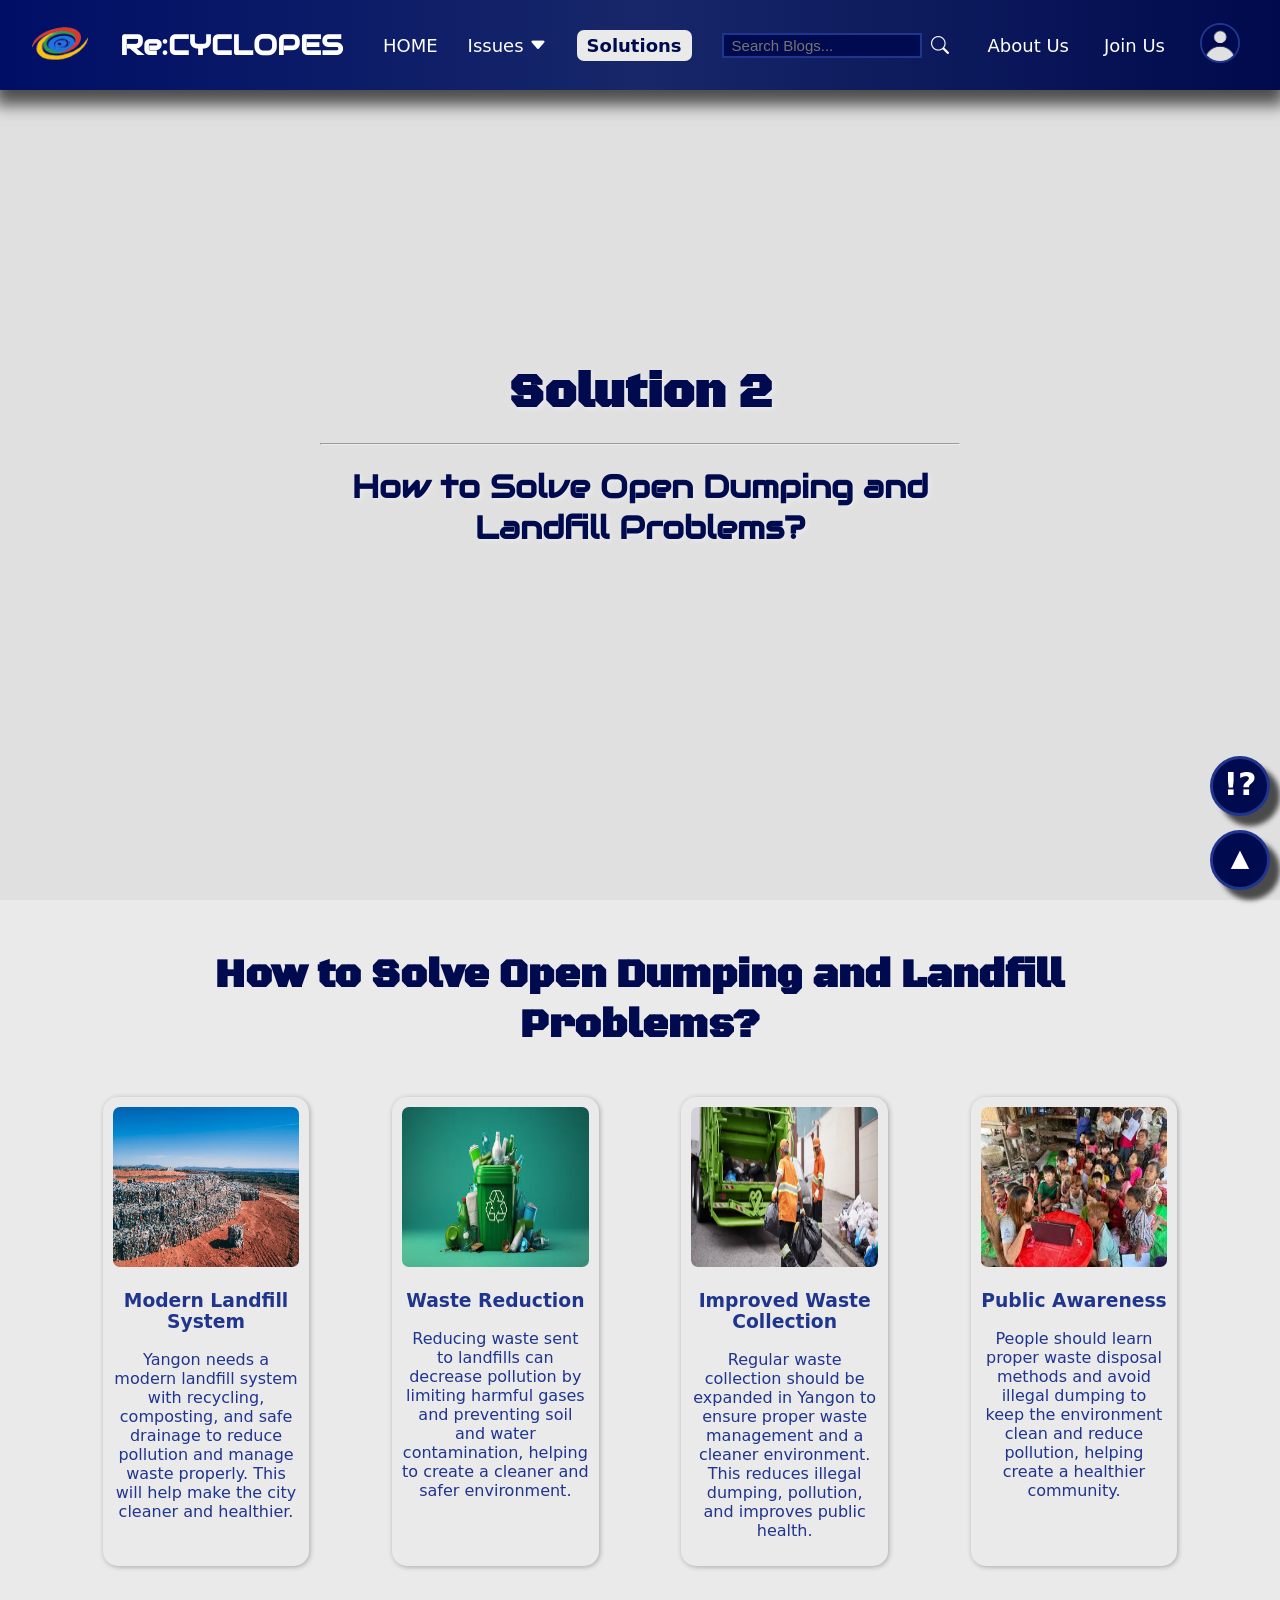
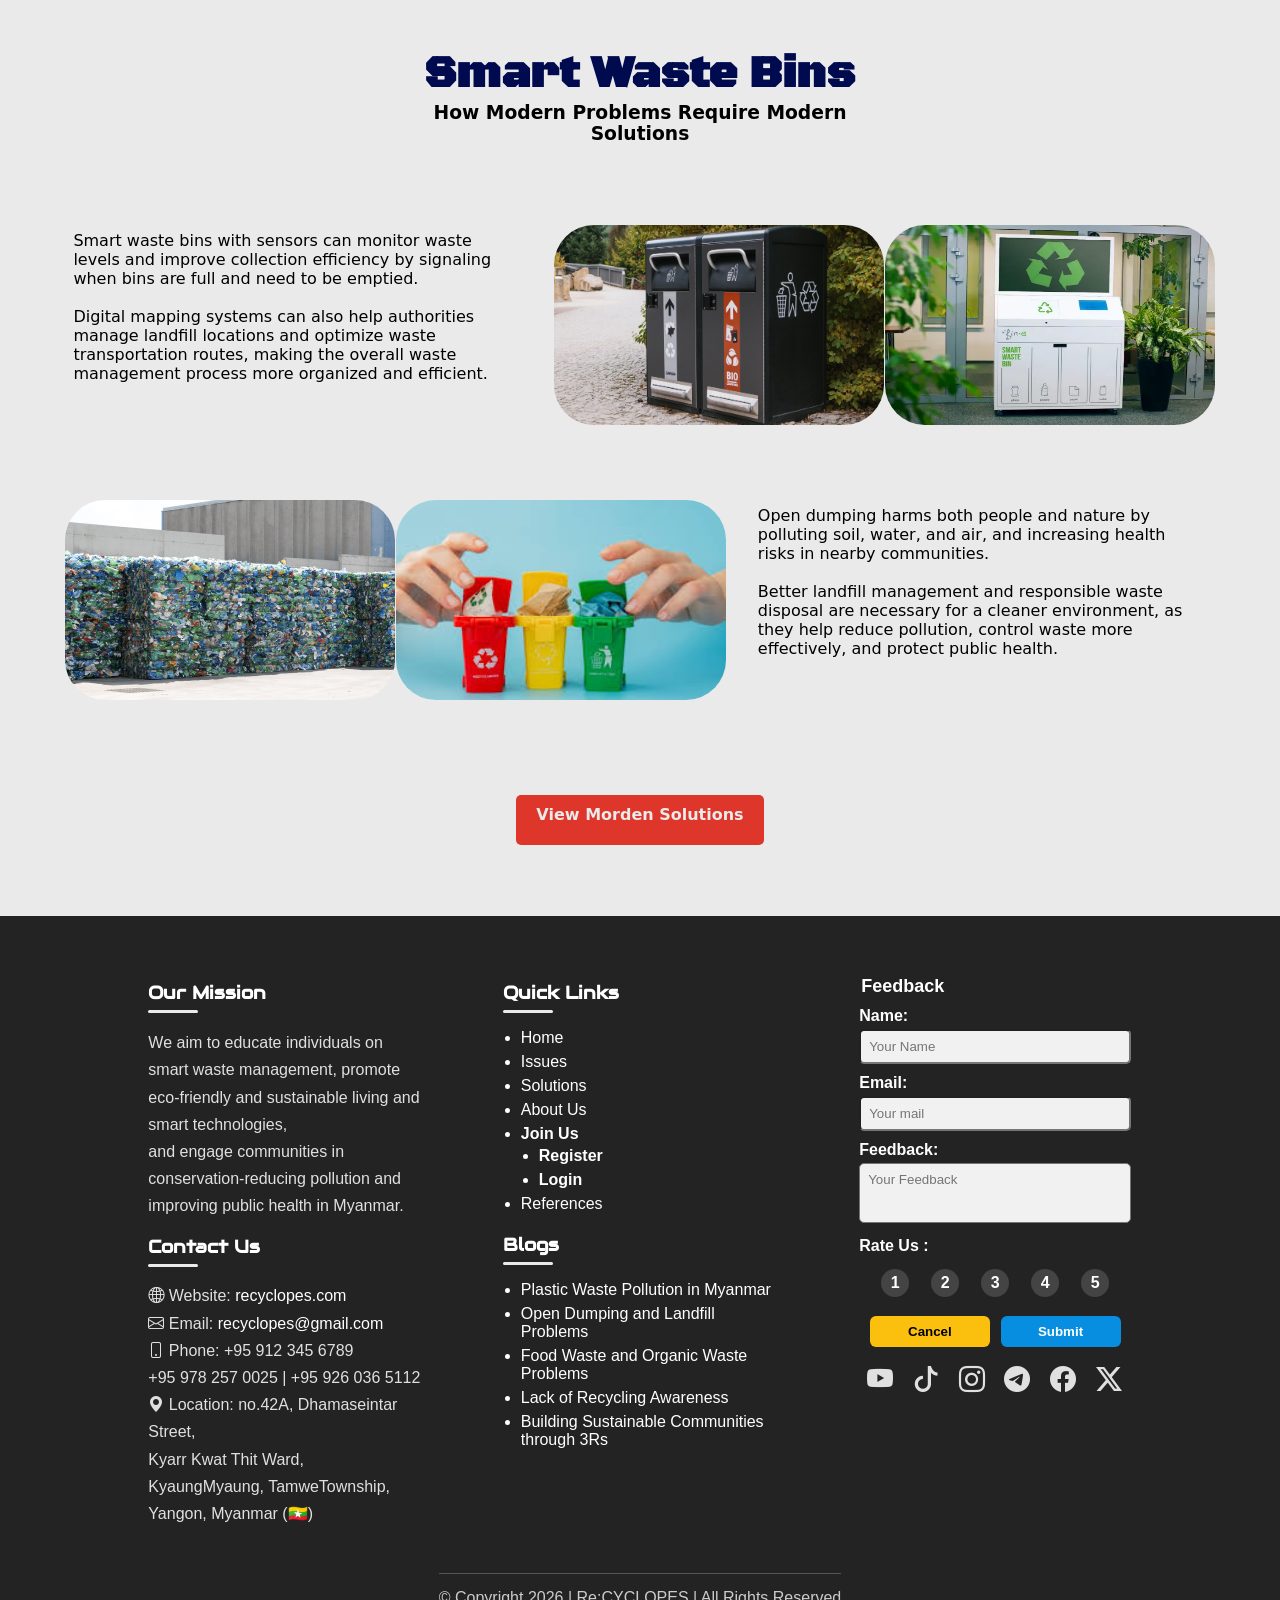
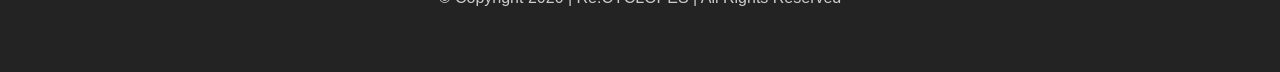
<file: solution2.html>
<!DOCTYPE html>
<html lang="en">
    <head>
        <meta charset="UTF-8">
        <meta name="viewport" content="width=device-width, initial-scale=1.0">
        <title>ReCYCLOPES | Solution 2</title>
        <link rel="shortcut icon" href="recyclope/branding/icon.png" type="image/x-icon">
        <link rel="stylesheet" href="nav.css">
        <link rel="stylesheet" href="footer.css">
        <link rel="stylesheet" href="body.css">
        <link rel="stylesheet" href="column.css">
        <link rel="stylesheet" href="solution2.css">
        <link rel="stylesheet" href="user.css">

        

        <!-- Bootstrap Icons -->
        <link rel="stylesheet" href="https://cdn.jsdelivr.net/npm/bootstrap-icons@1.13.1/font/bootstrap-icons.min.css">

        <!-- Audiowide Google Font -->
        <link rel="stylesheet" href="https://fonts.googleapis.com/css?family=Audiowide">

        <!-- Black Ops One Google Font -->
        <link rel="preconnect" href="https://fonts.googleapis.com">
        <link rel="preconnect" href="https://fonts.gstatic.com" crossorigin>
        <link href="https://fonts.googleapis.com/css2?family=Black+Ops+One&display=swap" rel="stylesheet">

    </head>
    <body id="top">
        <div class="flash-overlay"></div>
        <!-- NAV start -->
        <nav>

            <input type="checkbox" id="check">

            <div class="nav-left">

                <a href="index.html" class="logo" title="recyclopes">
                    <img src="recyclope/branding/icon.png" alt="logo">
                </a>

                <a href="index.html" class="branding" title="cyclopes">Re:CYCLOPES</a>

                <ul class="nav-links navmenu">

                    <li>
                        <a href="index.html" title="Welcome">
                            HOME
                        </a>
                    </li>

                    <li class="dropdown" title="Read.com">

                        <a class="blog_parent" href="blogs.html">
                            Issues
                            <i class="bi bi-caret-down-fill"></i>
                        </a>

                        <div class="dropdown-menu">

                            <a href="blog1.html" title="Blog 1">
                                Plastic Waste Pollution in Myanmar
                            </a>

                            <a href="blog2.html" title="Blog 2">
                                Open Dumping and Landfill Problems
                            </a>

                            <a href="blog3.html" title="Blog 3">
                                Food Waste and Organic Waste Problems
                            </a>

                            <a href="blog4.html" title="Blog 4">
                                Lack of Recycling Awareness
                            </a> 

                            <a href="blog5.html" title="Blog 5" style="border-bottom: 3px #DE362B solid;">
                                Building Sustainable Communities through "3Rs" method
                            </a>

                        </div>

                    </li>

                    <li>
                        <a href="solution.html" class="active">Solutions</a>
                    </li>

                    <li class="search_box">

                        <input title="search a blog"
                            class="search_blog"
                            type="text"
                            placeholder="Search Blogs...">

                        <a href="blogs.html" title="Search">
                            <i class="bi bi-search search_icon"></i>
                        </a>

                    </li>

                </ul>

            </div>

            <ul class="right_nav navmenu">

                <li>
                    <a href="about.html" title="What/Who are WE?">
                        About Us
                    </a>
                </li>

                <li class="acc">
                    <a title="Login & Register">
                        <label for="RegisterCheck">Join Us</label>
                    </a>
                </li>

                <li class="acc_icon">

                    <a href="index.html" class="user_icon" title="User">
                        <label for="RegisterCheck" class="user_icon" title="User">
                            <img src="nav_img/account_default - Copy.png" alt="user">
                        </label>
                    </a>
                </li>
            </ul>
            <label for="check" class="checkbtn">
                <i class="bi bi-list"></i>
            </label>
        </nav>
        <!-- NAV end -->


        <!-- TOP start -->
        <div>
            <a href="#top" class="BackToTop" title="BackToTop">▲</a>
        </div>
        <!-- TOP end -->


        <!-- ToggleMode start -->
        <div>
            <a href="about.html#faq" class="faq" title="FAQs">
                !?
            </a>
        </div>
        <!-- ToggleMode end -->


        <!-- login & register -->
        <!-- <input type="radio" id="CloseCheck" name="Checks" checked> -->
        <!-- <label for="CloseCheck" class="CloseCheck"><i class="bi bi-x"></i></label> -->

        <input type="radio" id="Exit" name="Checks" checked>
        <label for="Exit" class="exit"><i class="bi bi-x"></i></label>
        <input type="radio" id="LoginCheck" name="Checks">
 
        <input type="radio" id="LoginCheck" name="Checks">
        <div class="login-sector">
            <section class="login-box">
                <form method="POST" class="formLogin">
                    <h2>Login</h2>

                    <div class="user-box" id="usrbox">
                        <label for="usrinput">Username</label><br>
                        <input type="text" name="username" id="usrinput" class="input-box" placeholder="Enter your username" required>      
                    </div>
                    
                    <div class="user-box" id="embox">
                        <label for="eminput">E-mail</label><br>
                        <input type="text" name="email" id="eminput" class="input-box" placeholder="Enter your e-mail" required>
                    </div>

                    <div class="user-box" id="pswbox">
                        <label for="pswinput">Password</label><br>
                        <input type="password" name="password" id="pswinput" class="input-box" placeholder="Enter your password">
                    </div>

                    <a onclick="alert('Signed in.')" href="index.html" title="Login">Log-in</a>

                    <label for="RegisterCheck" class="sgl">Don't have an account? Sign up today!</label>
                </form>

                <div class="login-img">
                    <img src="solution_img/sol-2.jpg" alt="waste management" id="login-img">
                </div>
            </section>
        </div>
 
        <input type="radio" id="RegisterCheck" name="Checks">
        <div class="register-sector">
            <section class="register-box">
                <label for="Exit" class="exit"><i class="bi bi-x"></i></label>
                <div class="register-img">
                    <img src="blog_img/blog1img.jpg" alt="waste management" id="register-img">
                </div>
                <form method="POST" class="formRegister" action="index.html">
                    <h2>Register</h2>
 
                    <div class="user-box" id="embox">
                        <label for="eminput">E-mail</label><br>
                        <input type="text" name="email" id="eminput" class="input-box" placeholder="Enter your e-mail" required>
                    </div>
                    <div class="user-box" id="usrbox">
                        <label for="usrinput">Username</label><br>
                        <input type="text" name="username" id="usrinput" class="input-box" placeholder="Enter your username" required>      
                    </div>
 
                    <div class="user-box" id="pswbox">
                        <label for="pswinput">Password</label><br>
                        <input type="password" name="password" id="pswinput" class="input-box" placeholder="Enter your password">
                    </div>
 
                    <input type="submit" onclick="alert('Welcome back!')">
 
                    <label for="LoginCheck" class="sil">Already have an account? Sign in!</label>
                </form>
            </section>
        </div>


        <input type="radio" id="RegisterCheck" name="Checks">

        <div class="register-sector">

            <section class="register-box">
                <!-- <a href="" id="close-btn"><i class="bi bi-x"></i></a> -->

                <div class="register-img">

                    <img src="blog_img/blog6img.jpg"
                        alt="waste management"
                        id="register-img">

                </div>

                <form method="POST" class="formRegister">

                    <h2>Register</h2>

                    <div class="user-box" id="embox">

                        <label for="eminput">E-mail</label>
                        <br>

                        <input type="text"
                            name="email"
                            id="eminput"
                            class="input-box"
                            placeholder="Enter your e-mail"
                            required>

                    </div>

                    <div class="user-box" id="usrbox">

                        <label for="usrinput">Username</label>
                        <br>

                        <input type="text"
                            name="username"
                            id="usrinput"
                            class="input-box"
                            placeholder="Enter your username"
                            required>

                    </div>

                    <div class="user-box" id="pswbox">

                        <label for="pswinput">Password</label>
                        <br>

                        <input type="password"
                            name="password"
                            id="pswinput"
                            class="input-box"
                            placeholder="Enter your password">

                    </div>

                    <a onclick="alert('Signed-up!')" href="index.html" title="Register">
                        Sign-up
                    </a>

                    <label for="LoginCheck" class="sil">
                        Already have an account? Sign in!
                    </label>

                </form>

            </section>

        </div>

        <!-- end -->


        <!-- CONTENT start -->

        <div class="blog1" id="blog1">
            <div class="blog_1 col-6">
                <h1 class="blog1-header-1">Solution 2</h1>
                <hr>
                <h1 class="blog1-header-2">How to Solve Open Dumping and Landfill Problems?</h1>
            </div>
        </div>

         <div class="b2-sol" id="b2-sol">
            <div class="sol_b2 col-10 sol-s-11">
                <h1>How to Solve Open Dumping and Landfill Problems?</h1>
            </div>

            <div class="sol-2">

                <div class="card col-2 col-s-5">
                    <img src= "solution2_img/morden.webp" alt="first_card">
                    <h3>Modern Landfill System</h3>
                    <p class="card_txt">Yangon needs a modern landfill system with recycling, composting, and safe drainage to reduce pollution and manage waste properly. This will help make the city cleaner and healthier.</p>
                </div>

                <div class="card col-2 col-s-5">
                    <img src="solution2_img/3r.jpeg" alt="second_card">
                    <h3>Waste Reduction</h3>
                    <p class="card_txt">Reducing waste sent to landfills can decrease pollution by limiting harmful gases and preventing soil and water contamination, helping to create a cleaner and safer environment.</p>
                </div>

                <div class="card col-2 col-s-5">
                    <img src="solution2_img/improve.webp" alt="third_card">
                    <h3>Improved Waste Collection</h3>
                    <p class="card_txt">Regular waste collection should be expanded in Yangon to ensure proper waste management and a cleaner environment. This reduces illegal dumping, pollution, and improves public health.</p>
                </div>

                <div class="card col-2 col-s-5">
                    <img src="solution2_img/awe.jpeg" alt="fourth_card">
                    <h3>Public Awareness</h3>
                    <p class="card_txt">People should learn proper waste disposal methods and avoid illegal dumping to keep the environment clean and reduce pollution, helping create a healthier community.</p>
                </div>
            </div>

         </div>
         <!--End  -->

         <!-- morden start -->
           <div class="morden-sol2" id="morden-sol2">

            <div class="sol-1-h col-7 col-s-11">
                <h1>Smart Waste Bins</h1>
                <h3 class="col-8">How Modern Problems Require Modern Solutions</h3>
            </div>

            <div class="sol-1-f col-11 col-11">
                <div class="sol-txt2 col-5">
                     <p>Smart waste bins with sensors can monitor waste levels and improve collection efficiency by signaling when bins are full and need to be emptied. <br><br>Digital mapping systems can also help authorities manage landfill locations and optimize waste transportation routes, making the overall waste management process more organized and efficient.</p>
                </div>

                <div class="sol-img2 col-7">
                 <div><img src="solution2_img/smart.jpg" alt="recycable items"></div>
                 <div><img src="solution2_img/bin.webp" alt="recycable items"></div>
                </div>
            </div>

            <div class="sol-1-s col-11">
                <div class="sol-txt2 col-5">
                 <p>Open dumping harms both people and nature by polluting soil, water, and air, and increasing health risks in nearby communities. <br><br>Better landfill management and responsible waste disposal are necessary for a cleaner environment, as they help reduce pollution, control waste more effectively, and protect public health.</p>
                </div>

                <div class="sol-img1 col-7">
                 <div><img src="solution2_img/menage.webp" alt="wastemanage"></div>
                 <div><img src="solution2_img/dis.jpeg" alt="wastemanage"></div>
                </div>
            </div>
            <a href="solution.html" class="morden-sol">View Morden Solutions</a>
                </div>

            

        </div>
        <!-- content end -->
 

        
        <!-- footer -->
        <footer class="row">

            <div class="col-10 footer">

                <!-- part 1 -->
                <div class="col-6">

                    <div>

                        <h2>Our Mission</h2>

                        <p>
                            We aim to educate individuals on smart waste management,
                            promote eco-friendly and sustainable living and smart technologies,
                            <br>
                            and engage communities in conservation-reducing pollution
                            and improving public health in Myanmar.
                        </p>

                    </div>

                    <div>

                        <h2>Contact Us</h2>

                        <p class="contact-text">
                            <i class="bi bi-globe2"></i>
                            Website:
                            <a href="index.html">
                                recyclopes.com
                            </a>
                            <br>

                            <i class="bi bi-envelope"></i>
                            Email:
                            <a href="mailto:recyclopes@gmail.com">
                                recyclopes@gmail.com
                            </a>

                            <br>

                            <i class="bi bi-phone"></i>
                            Phone: +95 912 345 6789 <br> +95 978 257 0025 | +95 926 036 5112

                            <br>

                            <i class="bi bi-geo-alt-fill"></i>
                            Location: no.42A, Dhamaseintar Street,
                            <br>
                            Kyarr Kwat Thit Ward,
                            KyaungMyaung,
                            TamweTownship,
                            Yangon,
                            Myanmar (🇲🇲)

                        </p>

                    </div>

                </div>

                <!-- Links -->
                <div class="col-6">

                    <div>

                        <h2>Quick Links</h2>

                        <ul>

                            <li>
                                <a href="index.html">Home</a>
                            </li>

                            <li>
                                <a href="blogs.html">Issues</a>
                            </li>

                            <li>
                                <a href="solution.html">Solutions</a>
                            </li>

                            <li>
                                <a href="about.html">About Us</a>
                            </li>

                            <li>

                                <a title="Login & Register">
                        <label for="">Join Us</label>
                    </a>

                                <ul>

                                    <li>
                                        <a title="Login & Register">
                        <label for="RegisterCheck">Register</label>
                    </a>
                                    </li>

                                    <li>
                                        <a title="Login & Register">
                        <label for="LoginCheck">Login</label>
                    </a>
                                    </li>

                                </ul>

                            </li>

                            <li>
                                <a href="https://edusn-my.sharepoint.com/:w:/g/personal/hnindeparlwin_edusndigitalschool_com/IQCO2b_CJYkxSqupObyOFs6KAUMOV4gdwhn4sIzk7SI6tuM?e=uzVLWx">References</a>
                            </li>

                        </ul>

                    </div>

                    <div style="margin-top:20px;" class="blogs-footer">

                        <h2>Blogs</h2>

                        <ul>

                            <li>
                                <a href="blog1.html">
                                    Plastic Waste Pollution in Myanmar
                                </a>
                            </li>

                            <li>
                                <a href="blog2.html">
                                    Open Dumping and Landfill Problems
                                </a>
                            </li>

                            <li>
                                <a href="blog3.html">
                                    Food Waste and Organic Waste Problems
                                </a>
                            </li>

                            <li>
                                <a href="blog4.html">
                                    Lack of Recycling Awareness
                                </a>
                            </li>

                            <li>
                                <a href="blog5.html">
                                    Building Sustainable Communities through 3Rs
                                </a>
                            </li>

                        </ul>

                    </div>

                </div>

                <!-- Feedback -->
                <div class="col-4">
                    <form action="">
                        <fieldset>
                            <legend>Feedback</legend>

                            <label for="name"><b>Name:</b></label>
                            <input class="col-8" type="text" id="name" name="name" placeholder="Your Name" required>

                            <label for="email"><b>Email:</b></label>
                            <input class="col-8" type="email" id="email" name="email" placeholder="Your mail" required>

                            <label for="feedback"><b>Feedback:</b></label>
                            <textarea class="col-8" id="feedback" name="feedback" placeholder="Your Feedback" required></textarea>

                            <label for="rate"><b>Rate Us :</b></label>

                            <div class="rating">
                                <input type="radio" id="star1" name="rate" value="1" required>
                                <label for="star1">1</label>

                                <input type="radio" id="star2" name="rate" value="2">
                                <label for="star2">2</label>

                                <input type="radio" id="star3" name="rate" value="3">
                                <label for="star3">3</label>

                                <input type="radio" id="star4" name="rate" value="4">
                                <label for="star4">4</label>

                                <input type="radio" id="star5" name="rate" value="5">
                                <label for="star5">5</label>
                            </div>

                            <div class="footer-buttons">
                                <button type="reset">Cancel</button>
                                <button type="submit" onclick="alert('Submitted')">Submit</button>
                            </div>
                        </fieldset>
                    </form>

                    <div class="footer-socials">
                        <a target="_blank" href="http://www.youtube.com/@ReCYCLONES-4" title="YouTube">
                            <i class="bi bi-youtube yt"></i>
                        </a>

                        <a target="_blank" href="https://www.tiktok.com/@cyclones194" title="TikTok">
                            <i class="bi bi-tiktok tt"></i>
                        </a>

                        <a target="_blank" href="https://www.instagram.com/cyclones.edu4?igsh=b2QwMXltaTFpdjdh" title="Instagram">
                            <i class="bi bi-instagram ig"></i>
                        </a>

                        <a target="_blank" href="https://t.me/cyclones_edu" title="Telegram">
                            <i class="bi bi-telegram tg"></i>
                        </a>

                        <a target="_blank" href="https://www.facebook.com/share/14fAJfno6qL/" title="Facebook">
                            <i class="bi bi-facebook fb"></i>
                        </a>

                        <a target="_blank" href="https://x.com/cyclones194" title="X">
                            <i class="bi bi-twitter-x tx"></i>
                        </a>
                    </div>

                    <!-- <a href="" class="review-link">See All Reviews →</a> -->
                </div>
            </div>

            <div class="copyright">
                © Copyright 2026 | Re:CYCLOPES | All Rights Reserved
            </div>

        </footer>



        
    </body>
</html>
</file>
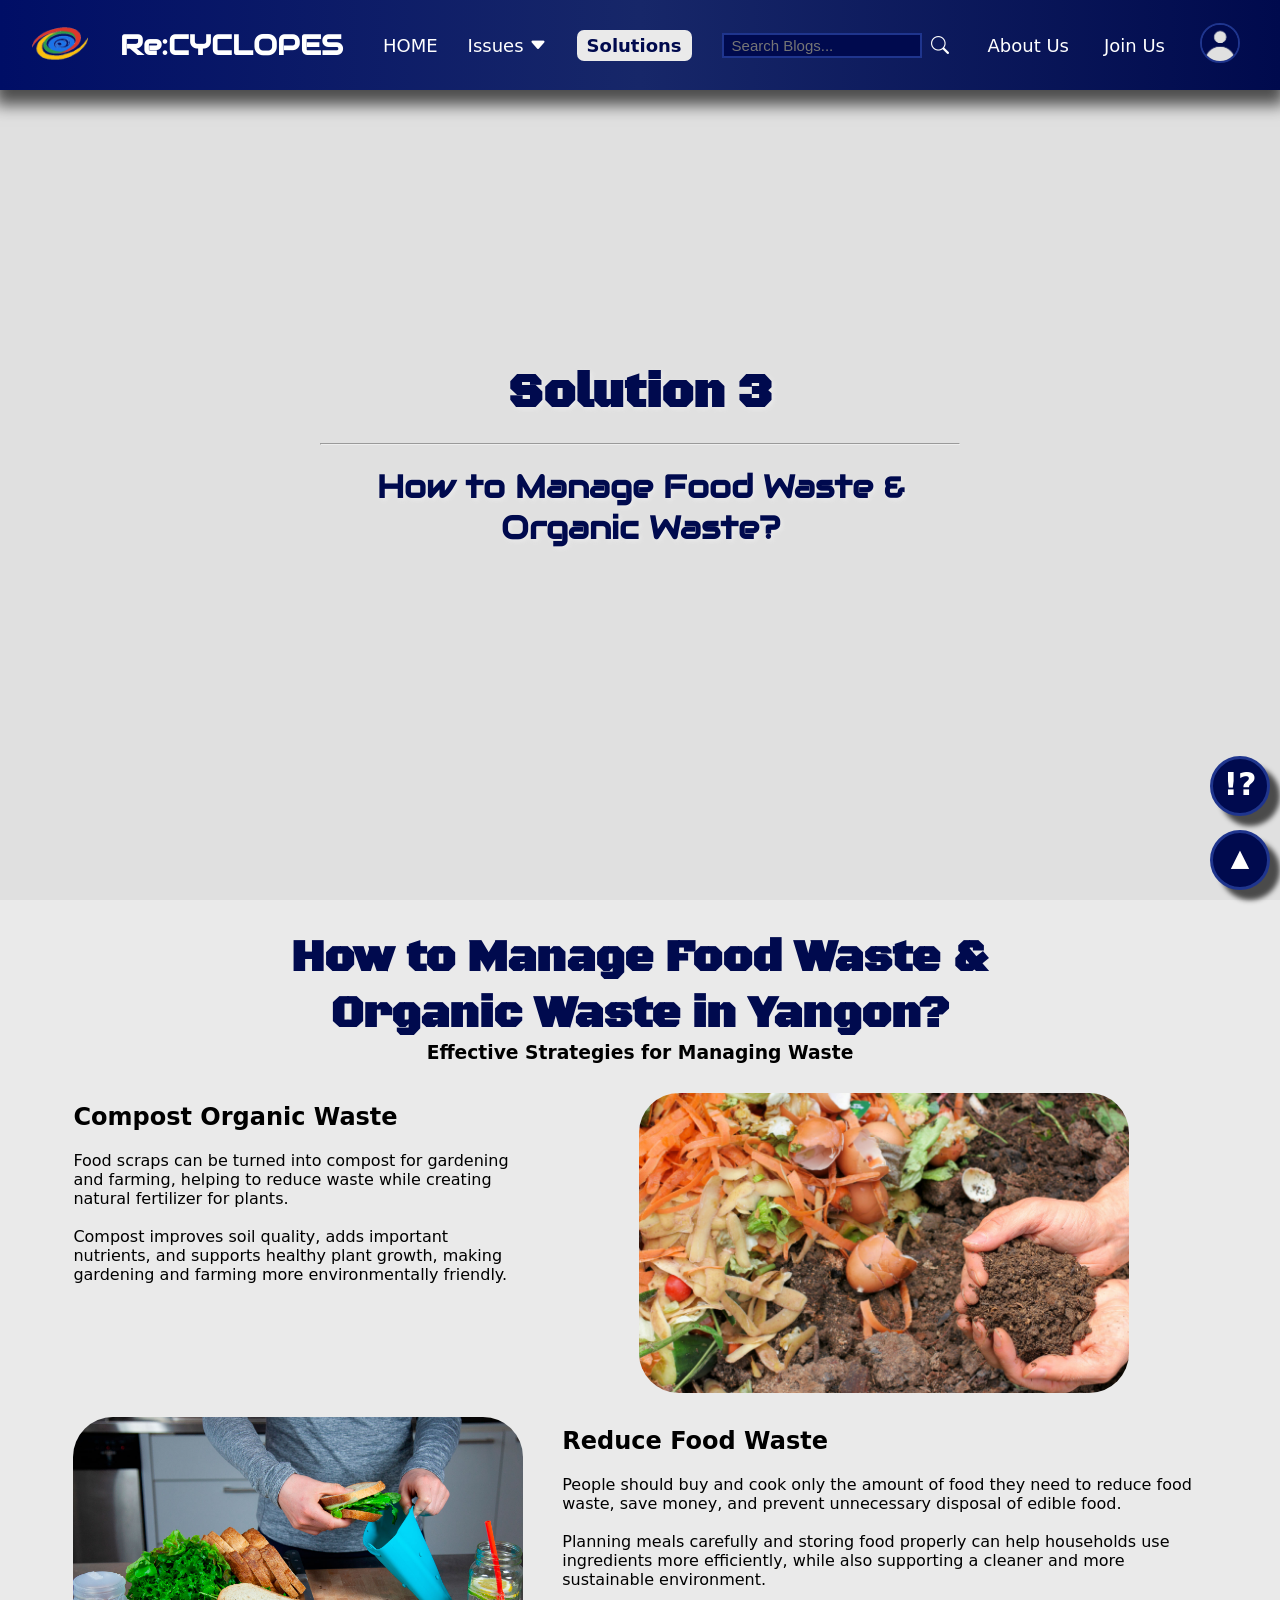
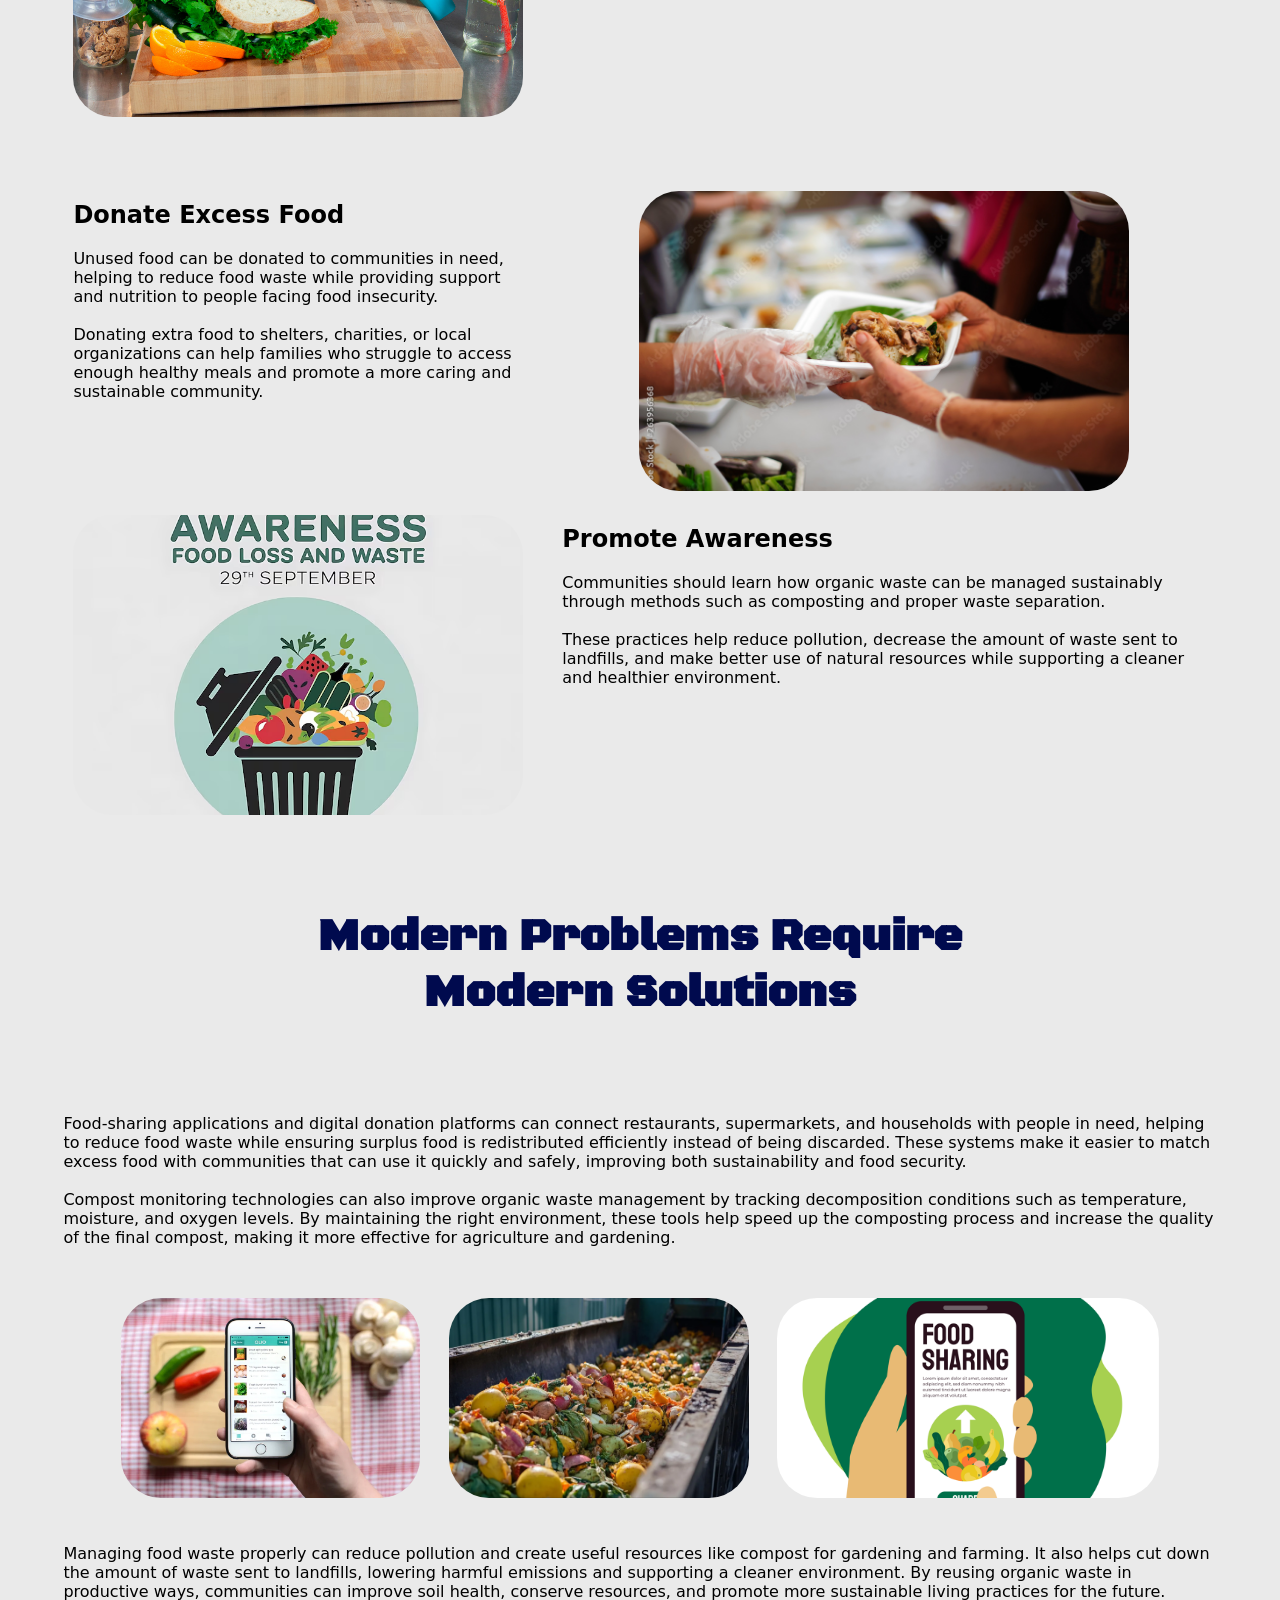
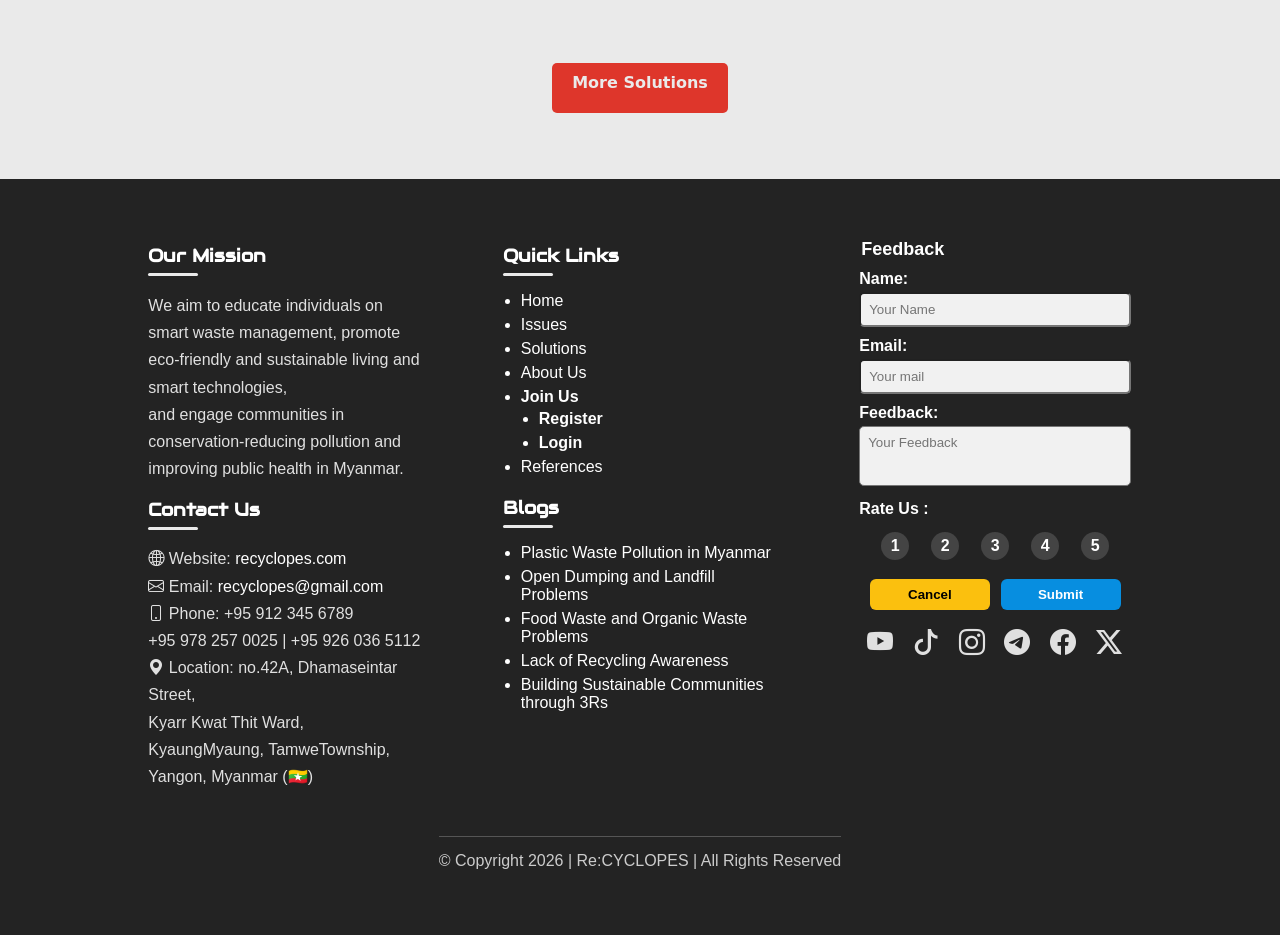
<file: solution3.html>
<!DOCTYPE html>
<html lang="en">
    <head>
        <meta charset="UTF-8">
        <meta name="viewport" content="width=device-width, initial-scale=1.0">
        <title>ReCYCLOPES | Solution 3</title>
        <link rel="shortcut icon" href="recyclope/branding/icon.png" type="image/x-icon">
        <link rel="stylesheet" href="nav.css">
        <link rel="stylesheet" href="footer.css">
        <link rel="stylesheet" href="body.css">
        <link rel="stylesheet" href="column.css">
        <link rel="stylesheet" href="solution3.css">
        <link rel="stylesheet" href="user.css">
        

        

        <!-- Bootstrap Icons -->
        <link rel="stylesheet" href="https://cdn.jsdelivr.net/npm/bootstrap-icons@1.13.1/font/bootstrap-icons.min.css">

        <!-- Audiowide Google Font -->
        <link rel="stylesheet" href="https://fonts.googleapis.com/css?family=Audiowide">

        <!-- Black Ops One Google Font -->
        <link rel="preconnect" href="https://fonts.googleapis.com">
        <link rel="preconnect" href="https://fonts.gstatic.com" crossorigin>
        <link href="https://fonts.googleapis.com/css2?family=Black+Ops+One&display=swap" rel="stylesheet">

    </head>
    <body id="top">
        <div class="flash-overlay"></div>
        <!-- NAV start -->
        <nav>

            <input type="checkbox" id="check">

            <div class="nav-left">

                <a href="index.html" class="logo" title="recyclopes">
                    <img src="recyclope/branding/icon.png" alt="logo">
                </a>

                <a href="index.html" class="branding" title="cyclopes">Re:CYCLOPES</a>

                <ul class="nav-links navmenu">

                    <li>
                        <a href="index.html" title="Welcome">
                            HOME
                        </a>
                    </li>

                    <li class="dropdown" title="Read.com">

                        <a class="blog_parent" href="blogs.html">
                            Issues
                            <i class="bi bi-caret-down-fill"></i>
                        </a>

                        <div class="dropdown-menu">

                            <a href="blog1.html" title="Blog 1">
                                Plastic Waste Pollution in Myanmar
                            </a>

                            <a href="blog2.html" title="Blog 2">
                                Open Dumping and Landfill Problems
                            </a>

                            <a href="blog3.html" title="Blog 3">
                                Food Waste and Organic Waste Problems
                            </a>

                            <a href="blog4.html" title="Blog 4">
                                Lack of Recycling Awareness
                            </a> 

                            <a href="blog5.html" title="Blog 5" style="border-bottom: 3px #DE362B solid;">
                                Building Sustainable Communities through "3Rs" method
                            </a>

                        </div>

                    </li>

                    <li>
                        <a href="solution.html" class="active">Solutions</a>
                    </li>

                    <li class="search_box">

                        <input title="search a blog"
                            class="search_blog"
                            type="text"
                            placeholder="Search Blogs...">

                        <a href="blogs.html" title="Search">
                            <i class="bi bi-search search_icon"></i>
                        </a>

                    </li>

                </ul>

            </div>

            <ul class="right_nav navmenu">

                <li>
                    <a href="about.html" title="What/Who are WE?">
                        About Us
                    </a>
                </li>

                <li class="acc">
                    <a title="Login & Register">
                        <label for="RegisterCheck">Join Us</label>
                    </a>
                </li>

                <li class="acc_icon">

                    <a href="index.html" class="user_icon" title="User">
                        <label for="RegisterCheck" class="user_icon" title="User">
                            <img src="nav_img/account_default - Copy.png" alt="user">
                        </label>
                    </a>
                </li>
            </ul>
            <label for="check" class="checkbtn">
                <i class="bi bi-list"></i>
            </label>
        </nav>
        <!-- NAV end -->


        <!-- TOP start -->
        <div>
            <a href="#top" class="BackToTop" title="BackToTop">▲</a>
        </div>
        <!-- TOP end -->


        <!-- ToggleMode start -->
        <div>
            <a href="about.html#faq" class="faq" title="FAQs">
                !?
            </a>
        </div>
        <!-- ToggleMode end -->


        <!-- login & register -->
        <!-- <input type="radio" id="CloseCheck" name="Checks" checked> -->
        <!-- <label for="CloseCheck" class="CloseCheck"><i class="bi bi-x"></i></label> -->

        <input type="radio" id="Exit" name="Checks" checked>
        <label for="Exit" class="exit"><i class="bi bi-x"></i></label>
        <input type="radio" id="LoginCheck" name="Checks">
 
        <input type="radio" id="LoginCheck" name="Checks">
        <div class="login-sector">
            <section class="login-box">
                <form method="POST" class="formLogin">
                    <h2>Login</h2>

                    <div class="user-box" id="usrbox">
                        <label for="usrinput">Username</label><br>
                        <input type="text" name="username" id="usrinput" class="input-box" placeholder="Enter your username" required>      
                    </div>
                    
                    <div class="user-box" id="embox">
                        <label for="eminput">E-mail</label><br>
                        <input type="text" name="email" id="eminput" class="input-box" placeholder="Enter your e-mail" required>
                    </div>

                    <div class="user-box" id="pswbox">
                        <label for="pswinput">Password</label><br>
                        <input type="password" name="password" id="pswinput" class="input-box" placeholder="Enter your password">
                    </div>

                    <a onclick="alert('Signed in.')" href="index.html" title="Login">Log-in</a>

                    <label for="RegisterCheck" class="sgl">Don't have an account? Sign up today!</label>
                </form>

                <div class="login-img">
                    <img src="solution_img/sol-2.jpg" alt="waste management" id="login-img">
                </div>
            </section>
        </div>
 
        <input type="radio" id="RegisterCheck" name="Checks">
        <div class="register-sector">
            <section class="register-box">
                <label for="Exit" class="exit"><i class="bi bi-x"></i></label>
                <div class="register-img">
                    <img src="blog_img/blog1img.jpg" alt="waste management" id="register-img">
                </div>
                <form method="POST" class="formRegister" action="index.html">
                    <h2>Register</h2>
 
                    <div class="user-box" id="embox">
                        <label for="eminput">E-mail</label><br>
                        <input type="text" name="email" id="eminput" class="input-box" placeholder="Enter your e-mail" required>
                    </div>
                    <div class="user-box" id="usrbox">
                        <label for="usrinput">Username</label><br>
                        <input type="text" name="username" id="usrinput" class="input-box" placeholder="Enter your username" required>      
                    </div>
 
                    <div class="user-box" id="pswbox">
                        <label for="pswinput">Password</label><br>
                        <input type="password" name="password" id="pswinput" class="input-box" placeholder="Enter your password">
                    </div>
 
                    <input type="submit" onclick="alert('Welcome back!')">
 
                    <label for="LoginCheck" class="sil">Already have an account? Sign in!</label>
                </form>
            </section>
        </div>


        <input type="radio" id="RegisterCheck" name="Checks">

        <div class="register-sector">

            <section class="register-box">
                <!-- <a href="" id="close-btn"><i class="bi bi-x"></i></a> -->

                <div class="register-img">

                    <img src="blog_img/blog6img.jpg"
                        alt="waste management"
                        id="register-img">

                </div>

                <form method="POST" class="formRegister">

                    <h2>Register</h2>

                    <div class="user-box" id="embox">

                        <label for="eminput">E-mail</label>
                        <br>

                        <input type="text"
                            name="email"
                            id="eminput"
                            class="input-box"
                            placeholder="Enter your e-mail"
                            required>

                    </div>

                    <div class="user-box" id="usrbox">

                        <label for="usrinput">Username</label>
                        <br>

                        <input type="text"
                            name="username"
                            id="usrinput"
                            class="input-box"
                            placeholder="Enter your username"
                            required>

                    </div>

                    <div class="user-box" id="pswbox">

                        <label for="pswinput">Password</label>
                        <br>

                        <input type="password"
                            name="password"
                            id="pswinput"
                            class="input-box"
                            placeholder="Enter your password">

                    </div>

                    <a onclick="alert('Signed-up!')" href="index.html" title="Register">
                        Sign-up
                    </a>

                    <label for="LoginCheck" class="sil">
                        Already have an account? Sign in!
                    </label>

                </form>

            </section>

        </div>

        <!-- end -->


        <!-- CONTENT start -->
           <div class="solution1" id="solution1">
            <div class="solution_1 col-6">
                <h1 class="sol1-header-1">Solution 3</h1>
                <hr>
                <h1 class="sol1-header-2">How to Manage Food Waste & Organic Waste?</h1>
            </div>
        </div>

        <div class="sol-1">

            <div class="sol-1-h col-7 col-s-11">
                <h1>How to Manage Food Waste & Organic Waste in Yangon?</h1>
                <h3 class="col-8">Effective Strategies for Managing Waste</h3>
            </div>

            <div class="sol-1-f col-11 col-11">
                <div class="sol-txt2 col-5">
                    <h2>Compost Organic Waste</h2>
                     <p>Food scraps can be turned into compost for gardening and farming, helping to reduce waste while creating natural fertilizer for plants. <br><br> Compost improves soil quality, adds important nutrients, and supports healthy plant growth, making gardening and farming more environmentally friendly.</p>
                </div>

                <div class="sol-img2 col-7">
                 <img src="blog3_img/compost.jpg" alt="recycable items">
                </div>
            </div>

            <div class="sol-1-s col-11">
                <div class="sol-txt2 col-7">
                 <h2>Reduce Food Waste</h2>
                 <p>People should buy and cook only the amount of food they need to reduce food waste, save money, and prevent unnecessary disposal of edible food. <br><br> Planning meals carefully and storing food properly can help households use ingredients more efficiently, while also supporting a cleaner and more sustainable environment.</p>
                </div>

                <div class="sol-img1 col-5">
                 <img src="blog3_img/reducef.jpeg" alt="wastemanage">
                </div>
            </div>

            <div class="sol-1-f col-11">
                <div class="sol-txt2 col-5">
                 <h2>Donate Excess Food</h2>
                 <p>Unused food can be donated to communities in need, helping to reduce food waste while providing support and nutrition to people facing food insecurity. <br><br> Donating extra food to shelters, charities, or local organizations can help families who struggle to access enough healthy meals and promote a more caring and sustainable community.</p>
                </div>

                <div class="sol-img2 col-7">
                 <img src="blog3_img/donate.jpg" alt="wastemanage">
                </div>
            </div>

            <div class="sol-1-s col-11">
                <div class="sol-txt2 col-7">
                 <h2>Promote Awareness</h2>
                 <p>Communities should learn how organic waste can be managed sustainably through methods such as composting and proper waste separation. <br><br> These practices help reduce pollution, decrease the amount of waste sent to landfills, and make better use of natural resources while supporting a cleaner and healthier environment.</p>
                </div>

                <div class="sol-img1 col-5">
                 <img src="blog3_img/foodw.avif" alt="wastemanage">
                </div>
            </div>


        </div>
        <!-- morden solutions -->
         <div class="morden-sol1" id="morden-sol1">
            <div class="sol-1-h col-7">
                <h1>Modern Problems Require Modern Solutions</h1>
            </div>

            <div class="sol-m1">
                <div class="sol-s-para1 col-11">
                     <p>Food-sharing applications and digital donation platforms can connect restaurants, supermarkets, and households with people in need, helping to reduce food waste while ensuring surplus food is redistributed efficiently instead of being discarded. These systems make it easier to match excess food with communities that can use it quickly and safely, improving both sustainability and food security.<br> <br>Compost monitoring technologies can also improve organic waste management by tracking decomposition conditions such as temperature, moisture, and oxygen levels. By maintaining the right environment, these tools help speed up the composting process and increase the quality of the final compost, making it more effective for agriculture and gardening.</p>
                </div>

                <div class="sol-s-m-img col-10">
                    <div class="s-m1-img"><img src="blog3_img/f1.webp" alt=""></div>
                    <div class="s-m1-img"><img src="blog3_img/f2.webp" alt=""></div>
                    <div class="s-m1-img"><img src="blog3_img/f3.png" alt=""></div>
                </div>

                <div class="sol-s-para1 col-11">
                   <p>Managing food waste properly can reduce pollution and create useful resources like compost for gardening and farming. It also helps cut down the amount of waste sent to landfills, lowering harmful emissions and supporting a cleaner environment. By reusing organic waste in productive ways, communities can improve soil health, conserve resources, and promote more sustainable living practices for the future.</p>
                </div>
                </div>
                <a href="solution.html" class="morden-sol">More Solutions</a>
            </div>
<!-- content end -->
 

        <!-- footer -->
        <footer class="row">

            <div class="col-10 footer">

                <!-- part 1 -->
                <div class="col-6">

                    <div>

                        <h2>Our Mission</h2>

                        <p>
                            We aim to educate individuals on smart waste management,
                            promote eco-friendly and sustainable living and smart technologies,
                            <br>
                            and engage communities in conservation-reducing pollution
                            and improving public health in Myanmar.
                        </p>

                    </div>

                    <div>

                        <h2>Contact Us</h2>

                        <p class="contact-text">
                            <i class="bi bi-globe2"></i>
                            Website:
                            <a href="index.html">
                                recyclopes.com
                            </a>
                            <br>

                            <i class="bi bi-envelope"></i>
                            Email:
                            <a href="mailto:recyclopes@gmail.com">
                                recyclopes@gmail.com
                            </a>

                            <br>

                            <i class="bi bi-phone"></i>
                            Phone: +95 912 345 6789 <br> +95 978 257 0025 | +95 926 036 5112

                            <br>

                            <i class="bi bi-geo-alt-fill"></i>
                            Location: no.42A, Dhamaseintar Street,
                            <br>
                            Kyarr Kwat Thit Ward,
                            KyaungMyaung,
                            TamweTownship,
                            Yangon,
                            Myanmar (🇲🇲)

                        </p>

                    </div>

                </div>

                <!-- Links -->
                <div class="col-6">

                    <div>

                        <h2>Quick Links</h2>

                        <ul>

                            <li>
                                <a href="index.html">Home</a>
                            </li>

                            <li>
                                <a href="blogs.html">Issues</a>
                            </li>

                            <li>
                                <a href="solution.html">Solutions</a>
                            </li>

                            <li>
                                <a href="about.html">About Us</a>
                            </li>

                            <li>

                                <a title="Login & Register">
                        <label for="">Join Us</label>
                    </a>

                                <ul>

                                    <li>
                                        <a title="Login & Register">
                        <label for="RegisterCheck">Register</label>
                    </a>
                                    </li>

                                    <li>
                                        <a title="Login & Register">
                        <label for="LoginCheck">Login</label>
                    </a>
                                    </li>

                                </ul>

                            </li>

                            <li>
                                <a href="https://edusn-my.sharepoint.com/:w:/g/personal/hnindeparlwin_edusndigitalschool_com/IQCO2b_CJYkxSqupObyOFs6KAUMOV4gdwhn4sIzk7SI6tuM?e=uzVLWx">References</a>
                            </li>

                        </ul>

                    </div>

                    <div style="margin-top:20px;" class="blogs-footer">

                        <h2>Blogs</h2>

                        <ul>

                            <li>
                                <a href="blog1.html">
                                    Plastic Waste Pollution in Myanmar
                                </a>
                            </li>

                            <li>
                                <a href="blog2.html">
                                    Open Dumping and Landfill Problems
                                </a>
                            </li>

                            <li>
                                <a href="blog3.html">
                                    Food Waste and Organic Waste Problems
                                </a>
                            </li>

                            <li>
                                <a href="blog4.html">
                                    Lack of Recycling Awareness
                                </a>
                            </li>

                            <li>
                                <a href="blog5.html">
                                    Building Sustainable Communities through 3Rs
                                </a>
                            </li>

                        </ul>

                    </div>

                </div>

                <!-- Feedback -->
                <div class="col-4">
                    <form action="">
                        <fieldset>
                            <legend>Feedback</legend>

                            <label for="name"><b>Name:</b></label>
                            <input class="col-8" type="text" id="name" name="name" placeholder="Your Name" required>

                            <label for="email"><b>Email:</b></label>
                            <input class="col-8" type="email" id="email" name="email" placeholder="Your mail" required>

                            <label for="feedback"><b>Feedback:</b></label>
                            <textarea class="col-8" id="feedback" name="feedback" placeholder="Your Feedback" required></textarea>

                            <label for="rate"><b>Rate Us :</b></label>

                            <div class="rating">
                                <input type="radio" id="star1" name="rate" value="1" required>
                                <label for="star1">1</label>

                                <input type="radio" id="star2" name="rate" value="2">
                                <label for="star2">2</label>

                                <input type="radio" id="star3" name="rate" value="3">
                                <label for="star3">3</label>

                                <input type="radio" id="star4" name="rate" value="4">
                                <label for="star4">4</label>

                                <input type="radio" id="star5" name="rate" value="5">
                                <label for="star5">5</label>
                            </div>

                            <div class="footer-buttons">
                                <button type="reset">Cancel</button>
                                <button type="submit" onclick="alert('Submitted')">Submit</button>
                            </div>
                        </fieldset>
                    </form>

                    <div class="footer-socials">
                        <a target="_blank" href="http://www.youtube.com/@ReCYCLONES-4" title="YouTube">
                            <i class="bi bi-youtube yt"></i>
                        </a>

                        <a target="_blank" href="https://www.tiktok.com/@cyclones194" title="TikTok">
                            <i class="bi bi-tiktok tt"></i>
                        </a>

                        <a target="_blank" href="https://www.instagram.com/cyclones.edu4?igsh=b2QwMXltaTFpdjdh" title="Instagram">
                            <i class="bi bi-instagram ig"></i>
                        </a>

                        <a target="_blank" href="https://t.me/cyclones_edu" title="Telegram">
                            <i class="bi bi-telegram tg"></i>
                        </a>

                        <a target="_blank" href="https://www.facebook.com/share/14fAJfno6qL/" title="Facebook">
                            <i class="bi bi-facebook fb"></i>
                        </a>

                        <a target="_blank" href="https://x.com/cyclones194" title="X">
                            <i class="bi bi-twitter-x tx"></i>
                        </a>
                    </div>

                    <!-- <a href="" class="review-link">See All Reviews →</a> -->
                </div>
            </div>

            <div class="copyright">
                © Copyright 2026 | Re:CYCLOPES | All Rights Reserved
            </div>

        </footer>



        
    </body>
</html>
</file>
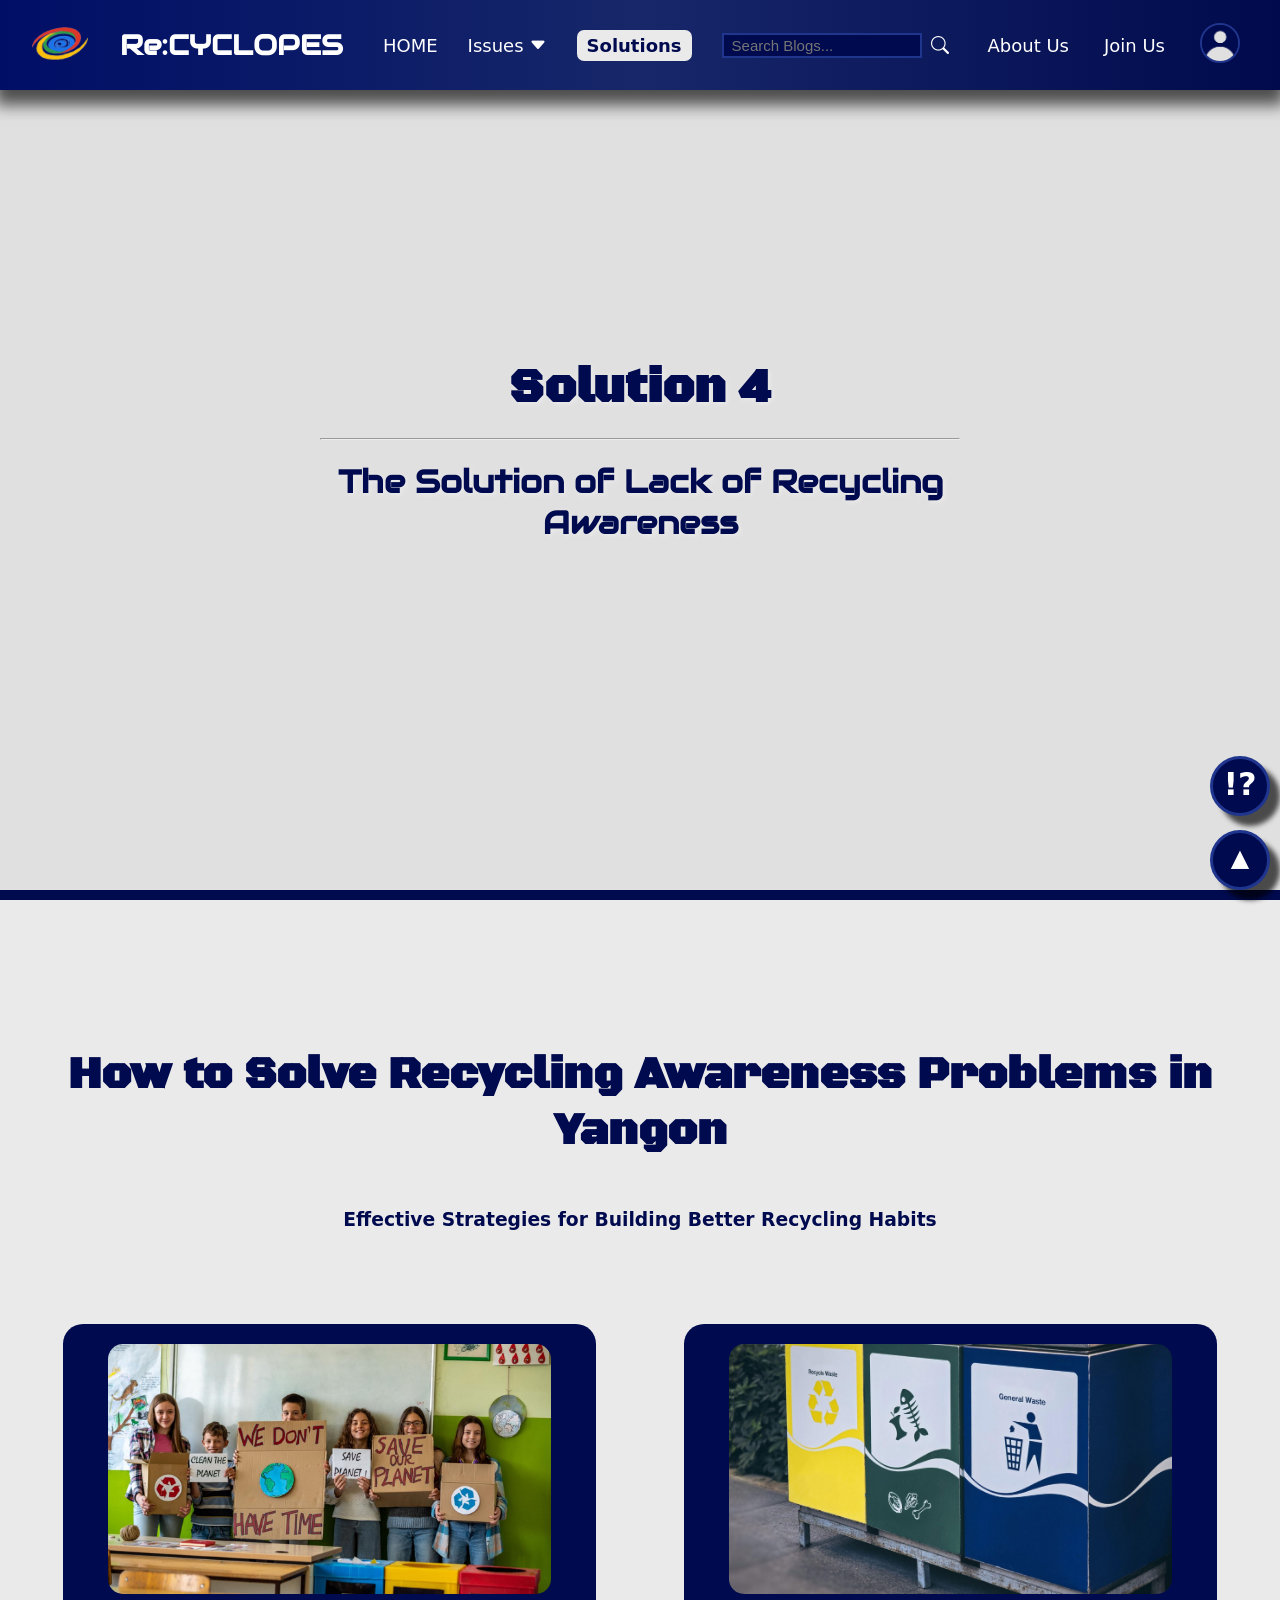
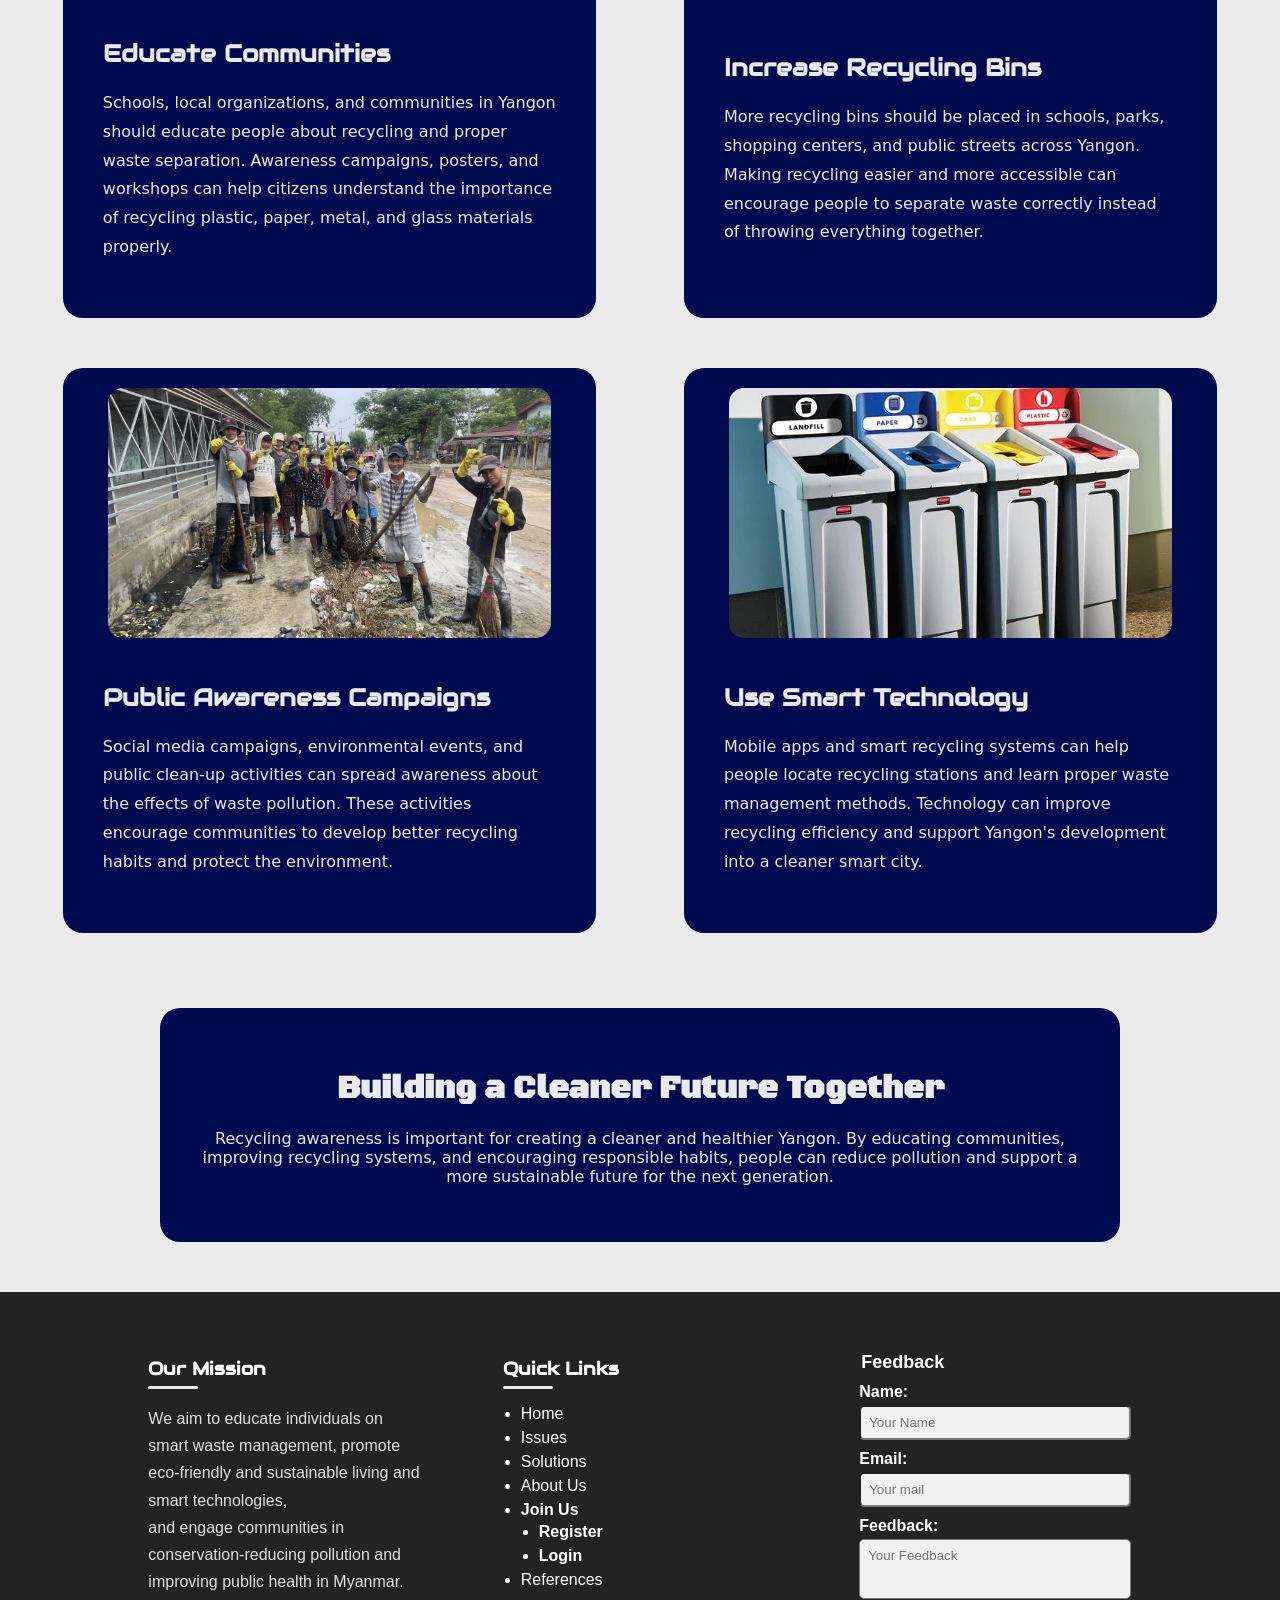
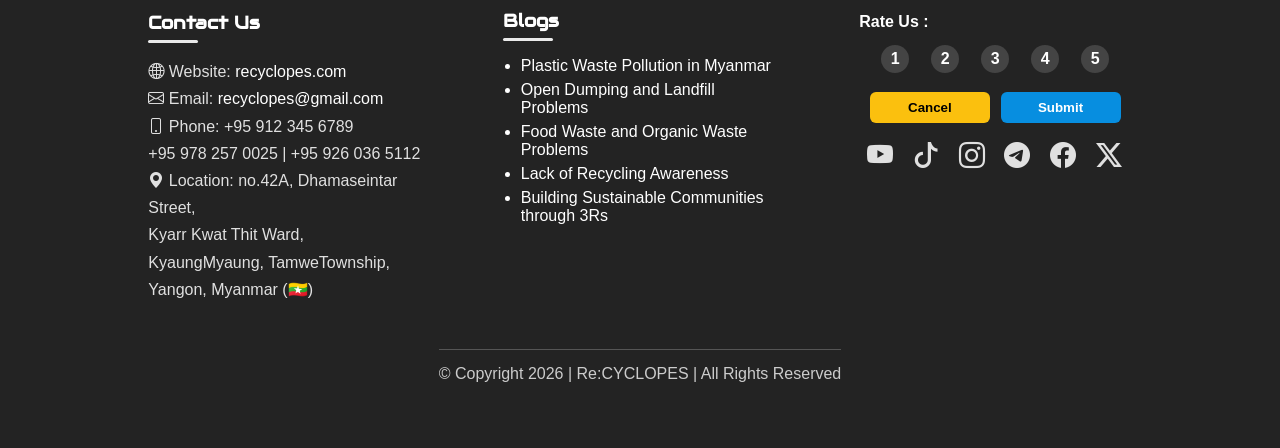
<file: solution4.html>
<!DOCTYPE html>
<html lang="en">
    <head>
        <meta charset="UTF-8">
        <meta name="viewport" content="width=device-width, initial-scale=1.0">
        <title>ReCYCLOPES | Issue4</title>
        <link rel="shortcut icon" href="recyclope/branding/icon.png" type="image/x-icon">
        <link rel="stylesheet" href="nav.css">
        <link rel="stylesheet" href="footer.css">
        <link rel="stylesheet" href="body.css">
        <link rel="stylesheet" href="column.css">
        <link rel="stylesheet" href="user.css">

        <link rel="stylesheet" href="b4-solutions.css">

        <!-- Bootstrap Icons -->
        <link rel="stylesheet" href="https://cdn.jsdelivr.net/npm/bootstrap-icons@1.13.1/font/bootstrap-icons.min.css">

        <!-- Audiowide Google Font -->
        <link rel="stylesheet" href="https://fonts.googleapis.com/css?family=Audiowide">

        <!-- Black Ops One Google Font -->
        <link rel="preconnect" href="https://fonts.googleapis.com">
        <link rel="preconnect" href="https://fonts.gstatic.com" crossorigin>
        <link href="https://fonts.googleapis.com/css2?family=Black+Ops+One&display=swap" rel="stylesheet">

    </head>
    <body id="top">
        <div class="flash-overlay"></div>
        <!-- NAV start -->
        <nav>

            <input type="checkbox" id="check">

            <div class="nav-left">

                <a href="index.html" class="logo" title="recyclopes">
                    <img src="recyclope/branding/icon.png" alt="logo">
                </a>

                <a href="index.html" class="branding" title="cyclopes">Re:CYCLOPES</a>

                <ul class="nav-links navmenu">

                    <li>
                        <a href="index.html" title="Welcome">
                            HOME
                        </a>
                    </li>

                    <li class="dropdown" title="Read.com">

                        <a class="blog_parent" href="blogs.html">
                            Issues
                            <i class="bi bi-caret-down-fill"></i>
                        </a>

                        <div class="dropdown-menu">

                            <a href="blog1.html" title="Blog 1">
                                Plastic Waste Pollution in Myanmar
                            </a>

                            <a href="blog2.html" title="Blog 2">
                                Open Dumping and Landfill Problems
                            </a>

                            <a href="blog3.html" title="Blog 3">
                                Food Waste and Organic Waste Problems
                            </a>

                            <a href="blog4.html" title="Blog 4">
                                Lack of Recycling Awareness
                            </a> 

                            <a href="blog5.html" title="Blog 5" style="border-bottom: 3px #DE362B solid;">
                                Building Sustainable Communities through "3Rs" method
                            </a>

                        </div>

                    </li>

                    <li>
                        <a href="solution.html" class="active">Solutions</a>
                    </li>

                    <li class="search_box">

                        <input title="search a blog"
                            class="search_blog"
                            type="text"
                            placeholder="Search Blogs...">

                        <a href="blogs.html" title="Search">
                            <i class="bi bi-search search_icon"></i>
                        </a>

                    </li>

                </ul>

            </div>

            <ul class="right_nav navmenu">

                <li>
                    <a href="about.html" title="What/Who are WE?">
                        About Us
                    </a>
                </li>

                <li class="acc">
                    <a title="Login & Register">
                        <label for="RegisterCheck">Join Us</label>
                    </a>
                </li>

                <li class="acc_icon">

                    <a href="index.html" class="user_icon" title="User">
                        <label for="RegisterCheck" class="user_icon" title="User">
                            <img src="nav_img/account_default - Copy.png" alt="user">
                        </label>
                    </a>
                </li>
            </ul>
            <label for="check" class="checkbtn">
                <i class="bi bi-list"></i>
            </label>
        </nav>
        <!-- NAV end -->


        <!-- TOP start -->
        <div>
            <a href="#top" class="BackToTop" title="BackToTop">▲</a>
        </div>
        <!-- TOP end -->


        <!-- ToggleMode start -->
        <div>
            <a href="about.html#faq" class="faq" title="FAQs">
                !?
            </a>
        </div>
        <!-- ToggleMode end -->


        <!-- login & register -->
        <!-- <input type="radio" id="CloseCheck" name="Checks" checked> -->
        <!-- <label for="CloseCheck" class="CloseCheck"><i class="bi bi-x"></i></label> -->

        <input type="radio" id="Exit" name="Checks" checked>
        <label for="Exit" class="exit"><i class="bi bi-x"></i></label>
        <input type="radio" id="LoginCheck" name="Checks">
 
        <input type="radio" id="LoginCheck" name="Checks">
        <div class="login-sector">
            <section class="login-box">
                <form method="POST" class="formLogin">
                    <h2>Login</h2>

                    <div class="user-box" id="usrbox">
                        <label for="usrinput">Username</label><br>
                        <input type="text" name="username" id="usrinput" class="input-box" placeholder="Enter your username" required>      
                    </div>
                    
                    <div class="user-box" id="embox">
                        <label for="eminput">E-mail</label><br>
                        <input type="text" name="email" id="eminput" class="input-box" placeholder="Enter your e-mail" required>
                    </div>

                    <div class="user-box" id="pswbox">
                        <label for="pswinput">Password</label><br>
                        <input type="password" name="password" id="pswinput" class="input-box" placeholder="Enter your password">
                    </div>

                    <a onclick="alert('Signed in.')" href="index.html" title="Login">Log-in</a>

                    <label for="RegisterCheck" class="sgl">Don't have an account? Sign up today!</label>
                </form>

                <div class="login-img">
                    <img src="solution_img/sol-2.jpg" alt="waste management" id="login-img">
                </div>
            </section>
        </div>
 
        <input type="radio" id="RegisterCheck" name="Checks">
        <div class="register-sector">
            <section class="register-box">
                <label for="Exit" class="exit"><i class="bi bi-x"></i></label>
                <div class="register-img">
                    <img src="blog_img/blog1img.jpg" alt="waste management" id="register-img">
                </div>
                <form method="POST" class="formRegister" action="index.html">
                    <h2>Register</h2>
 
                    <div class="user-box" id="embox">
                        <label for="eminput">E-mail</label><br>
                        <input type="text" name="email" id="eminput" class="input-box" placeholder="Enter your e-mail" required>
                    </div>
                    <div class="user-box" id="usrbox">
                        <label for="usrinput">Username</label><br>
                        <input type="text" name="username" id="usrinput" class="input-box" placeholder="Enter your username" required>      
                    </div>
 
                    <div class="user-box" id="pswbox">
                        <label for="pswinput">Password</label><br>
                        <input type="password" name="password" id="pswinput" class="input-box" placeholder="Enter your password">
                    </div>
 
                    <input type="submit" onclick="alert('Welcome back!')">
 
                    <label for="LoginCheck" class="sil">Already have an account? Sign in!</label>
                </form>
            </section>
        </div>


        <input type="radio" id="RegisterCheck" name="Checks">

        <div class="register-sector">

            <section class="register-box">
                <!-- <a href="" id="close-btn"><i class="bi bi-x"></i></a> -->

                <div class="register-img">

                    <img src="blog_img/blog6img.jpg"
                        alt="waste management"
                        id="register-img">

                </div>

                <form method="POST" class="formRegister">

                    <h2>Register</h2>

                    <div class="user-box" id="embox">

                        <label for="eminput">E-mail</label>
                        <br>

                        <input type="text"
                            name="email"
                            id="eminput"
                            class="input-box"
                            placeholder="Enter your e-mail"
                            required>

                    </div>

                    <div class="user-box" id="usrbox">

                        <label for="usrinput">Username</label>
                        <br>

                        <input type="text"
                            name="username"
                            id="usrinput"
                            class="input-box"
                            placeholder="Enter your username"
                            required>

                    </div>

                    <div class="user-box" id="pswbox">

                        <label for="pswinput">Password</label>
                        <br>

                        <input type="password"
                            name="password"
                            id="pswinput"
                            class="input-box"
                            placeholder="Enter your password">

                    </div>

                    <a onclick="alert('Signed-up!')" href="index.html" title="Register">
                        Sign-up
                    </a>

                    <label for="LoginCheck" class="sil">
                        Already have an account? Sign in!
                    </label>

                </form>

            </section>

        </div>

        <!-- end -->


        <!-- CONTENT start -->

        <!-- SOLUTIONS START -->

        <div class="blog1" id="blog1">
            <div class="blog_1 col-6">
                <h1 class="blog1-header-1">Solution 4</h1>
                <hr>
                <h1 class="blog1-header-2">The Solution of Lack of Recycling <br>Awareness</h1>
            </div>
        </div> 

        <div class="b4-solutions" id="b4-solutions">
            <div class="solution-title">
                <br><br><br>
                <h1>How to Solve Recycling Awareness Problems in Yangon</h1>
                <h3>Effective Strategies for Building Better Recycling Habits</h3>
            </div>

            <div class="solution-container">
                <div class="solution-card col-5 col-s-9">
                    <div class="solution-img">
                        <img src="blog4-solutions_img/c-1-image.jpg" alt="education">
                    </div>

                <div class="solution-text">
                    <h2>Educate Communities</h2>

                    <p>
                    Schools, local organizations, and communities in Yangon should
                    educate people about recycling and proper waste separation.
                    Awareness campaigns, posters, and workshops can help citizens
                    understand the importance of recycling plastic, paper, metal,
                    and glass materials properly.
                    </p>
                </div>
            </div>

            <div class="solution-card col-5 col-s-9">
                <div class="solution-img">
                    <img src="blog4-solutions_img/c-2-image.jpg" alt="bins">
                </div>

                <div class="solution-text">
                    <h2>Increase Recycling Bins</h2>

                    <p>
                    More recycling bins should be placed in schools, parks,
                    shopping centers, and public streets across Yangon.
                    Making recycling easier and more accessible can encourage
                    people to separate waste correctly instead of throwing
                    everything together.
                    </p>
                </div>
            </div>

            <div class="solution-card col-5 col-s-9">
                <div class="solution-img">
                    <img src="blog4-solutions_img/c-3-imag.jpg" alt="campaign">
                </div>

                <div class="solution-text">
                    <h2>Public Awareness Campaigns</h2>

                    <p>
                    Social media campaigns, environmental events, and public
                    clean-up activities can spread awareness about the effects
                    of waste pollution. These activities encourage communities
                    to develop better recycling habits and protect the environment.
                    </p>
                </div>
            </div>

            <div class="solution-card col-5 col-s-9">
                <div class="solution-img">
                    <img src="blog4-solutions_img/c-4-image.jpg" alt="technology">
                </div>

                <div class="solution-text">
                    <h2>Use Smart Technology</h2>

                    <p>
                    Mobile apps and smart recycling systems can help people
                    locate recycling stations and learn proper waste management
                    methods. Technology can improve recycling efficiency and
                    support Yangon's development into a cleaner smart city.
                    </p>
                </div>
            </div>

        </div>

        <div class="solution-ending col-9 col-s-10">
            <h1>Building a Cleaner Future Together</h1>

            <p>
            Recycling awareness is important for creating a cleaner and healthier
            Yangon. By educating communities, improving recycling systems,
            and encouraging responsible habits, people can reduce pollution
            and support a more sustainable future for the next generation.
            </p>
        </div>

        </div>
        <!-- SOLUTIONS END -->


        <!-- footer -->
        <footer class="row">

            <div class="col-10 footer">

                <!-- part 1 -->
                <div class="col-6">

                    <div>

                        <h2>Our Mission</h2>

                        <p>
                            We aim to educate individuals on smart waste management,
                            promote eco-friendly and sustainable living and smart technologies,
                            <br>
                            and engage communities in conservation-reducing pollution
                            and improving public health in Myanmar.
                        </p>

                    </div>

                    <div>

                        <h2>Contact Us</h2>

                        <p class="contact-text">
                            <i class="bi bi-globe2"></i>
                            Website:
                            <a href="index.html">
                                recyclopes.com
                            </a>
                            <br>

                            <i class="bi bi-envelope"></i>
                            Email:
                            <a href="mailto:recyclopes@gmail.com">
                                recyclopes@gmail.com
                            </a>

                            <br>

                            <i class="bi bi-phone"></i>
                            Phone: +95 912 345 6789 <br> +95 978 257 0025 | +95 926 036 5112

                            <br>

                            <i class="bi bi-geo-alt-fill"></i>
                            Location: no.42A, Dhamaseintar Street,
                            <br>
                            Kyarr Kwat Thit Ward,
                            KyaungMyaung,
                            TamweTownship,
                            Yangon,
                            Myanmar (🇲🇲)

                        </p>

                    </div>

                </div>

                <!-- Links -->
                <div class="col-6">

                    <div>

                        <h2>Quick Links</h2>

                        <ul>

                            <li>
                                <a href="index.html">Home</a>
                            </li>

                            <li>
                                <a href="blogs.html">Issues</a>
                            </li>

                            <li>
                                <a href="solution.html">Solutions</a>
                            </li>

                            <li>
                                <a href="about.html">About Us</a>
                            </li>

                            <li>

                                <a title="Login & Register">
                        <label for="">Join Us</label>
                    </a>

                                <ul>

                                    <li>
                                        <a title="Login & Register">
                        <label for="RegisterCheck">Register</label>
                    </a>
                                    </li>

                                    <li>
                                        <a title="Login & Register">
                        <label for="LoginCheck">Login</label>
                    </a>
                                    </li>

                                </ul>

                            </li>

                            <li>
                                <a href="https://edusn-my.sharepoint.com/:w:/g/personal/hnindeparlwin_edusndigitalschool_com/IQCO2b_CJYkxSqupObyOFs6KAUMOV4gdwhn4sIzk7SI6tuM?e=uzVLWx">References</a>
                            </li>

                        </ul>

                    </div>

                    <div style="margin-top:20px;" class="blogs-footer">

                        <h2>Blogs</h2>

                        <ul>

                            <li>
                                <a href="blog1.html">
                                    Plastic Waste Pollution in Myanmar
                                </a>
                            </li>

                            <li>
                                <a href="blog2.html">
                                    Open Dumping and Landfill Problems
                                </a>
                            </li>

                            <li>
                                <a href="blog3.html">
                                    Food Waste and Organic Waste Problems
                                </a>
                            </li>

                            <li>
                                <a href="blog4.html">
                                    Lack of Recycling Awareness
                                </a>
                            </li>

                            <li>
                                <a href="blog5.html">
                                    Building Sustainable Communities through 3Rs
                                </a>
                            </li>

                        </ul>

                    </div>

                </div>

                <!-- Feedback -->
                <div class="col-4">
                    <form action="">
                        <fieldset>
                            <legend>Feedback</legend>

                            <label for="name"><b>Name:</b></label>
                            <input class="col-8" type="text" id="name" name="name" placeholder="Your Name" required>

                            <label for="email"><b>Email:</b></label>
                            <input class="col-8" type="email" id="email" name="email" placeholder="Your mail" required>

                            <label for="feedback"><b>Feedback:</b></label>
                            <textarea class="col-8" id="feedback" name="feedback" placeholder="Your Feedback" required></textarea>

                            <label for="rate"><b>Rate Us :</b></label>

                            <div class="rating">
                                <input type="radio" id="star1" name="rate" value="1" required>
                                <label for="star1">1</label>

                                <input type="radio" id="star2" name="rate" value="2">
                                <label for="star2">2</label>

                                <input type="radio" id="star3" name="rate" value="3">
                                <label for="star3">3</label>

                                <input type="radio" id="star4" name="rate" value="4">
                                <label for="star4">4</label>

                                <input type="radio" id="star5" name="rate" value="5">
                                <label for="star5">5</label>
                            </div>

                            <div class="footer-buttons">
                                <button type="reset">Cancel</button>
                                <button type="submit" onclick="alert('Submitted')">Submit</button>
                            </div>
                        </fieldset>
                    </form>

                    <div class="footer-socials">
                        <a target="_blank" href="http://www.youtube.com/@ReCYCLONES-4" title="YouTube">
                            <i class="bi bi-youtube yt"></i>
                        </a>

                        <a target="_blank" href="https://www.tiktok.com/@cyclones194" title="TikTok">
                            <i class="bi bi-tiktok tt"></i>
                        </a>

                        <a target="_blank" href="https://www.instagram.com/cyclones.edu4?igsh=b2QwMXltaTFpdjdh" title="Instagram">
                            <i class="bi bi-instagram ig"></i>
                        </a>

                        <a target="_blank" href="https://t.me/cyclones_edu" title="Telegram">
                            <i class="bi bi-telegram tg"></i>
                        </a>

                        <a target="_blank" href="https://www.facebook.com/share/14fAJfno6qL/" title="Facebook">
                            <i class="bi bi-facebook fb"></i>
                        </a>

                        <a target="_blank" href="https://x.com/cyclones194" title="X">
                            <i class="bi bi-twitter-x tx"></i>
                        </a>
                    </div>

                    <!-- <a href="" class="review-link">See All Reviews →</a> -->
                </div>
            </div>

            <div class="copyright">
                © Copyright 2026 | Re:CYCLOPES | All Rights Reserved
            </div>

        </footer>



        
    </body>
</html>
</file>
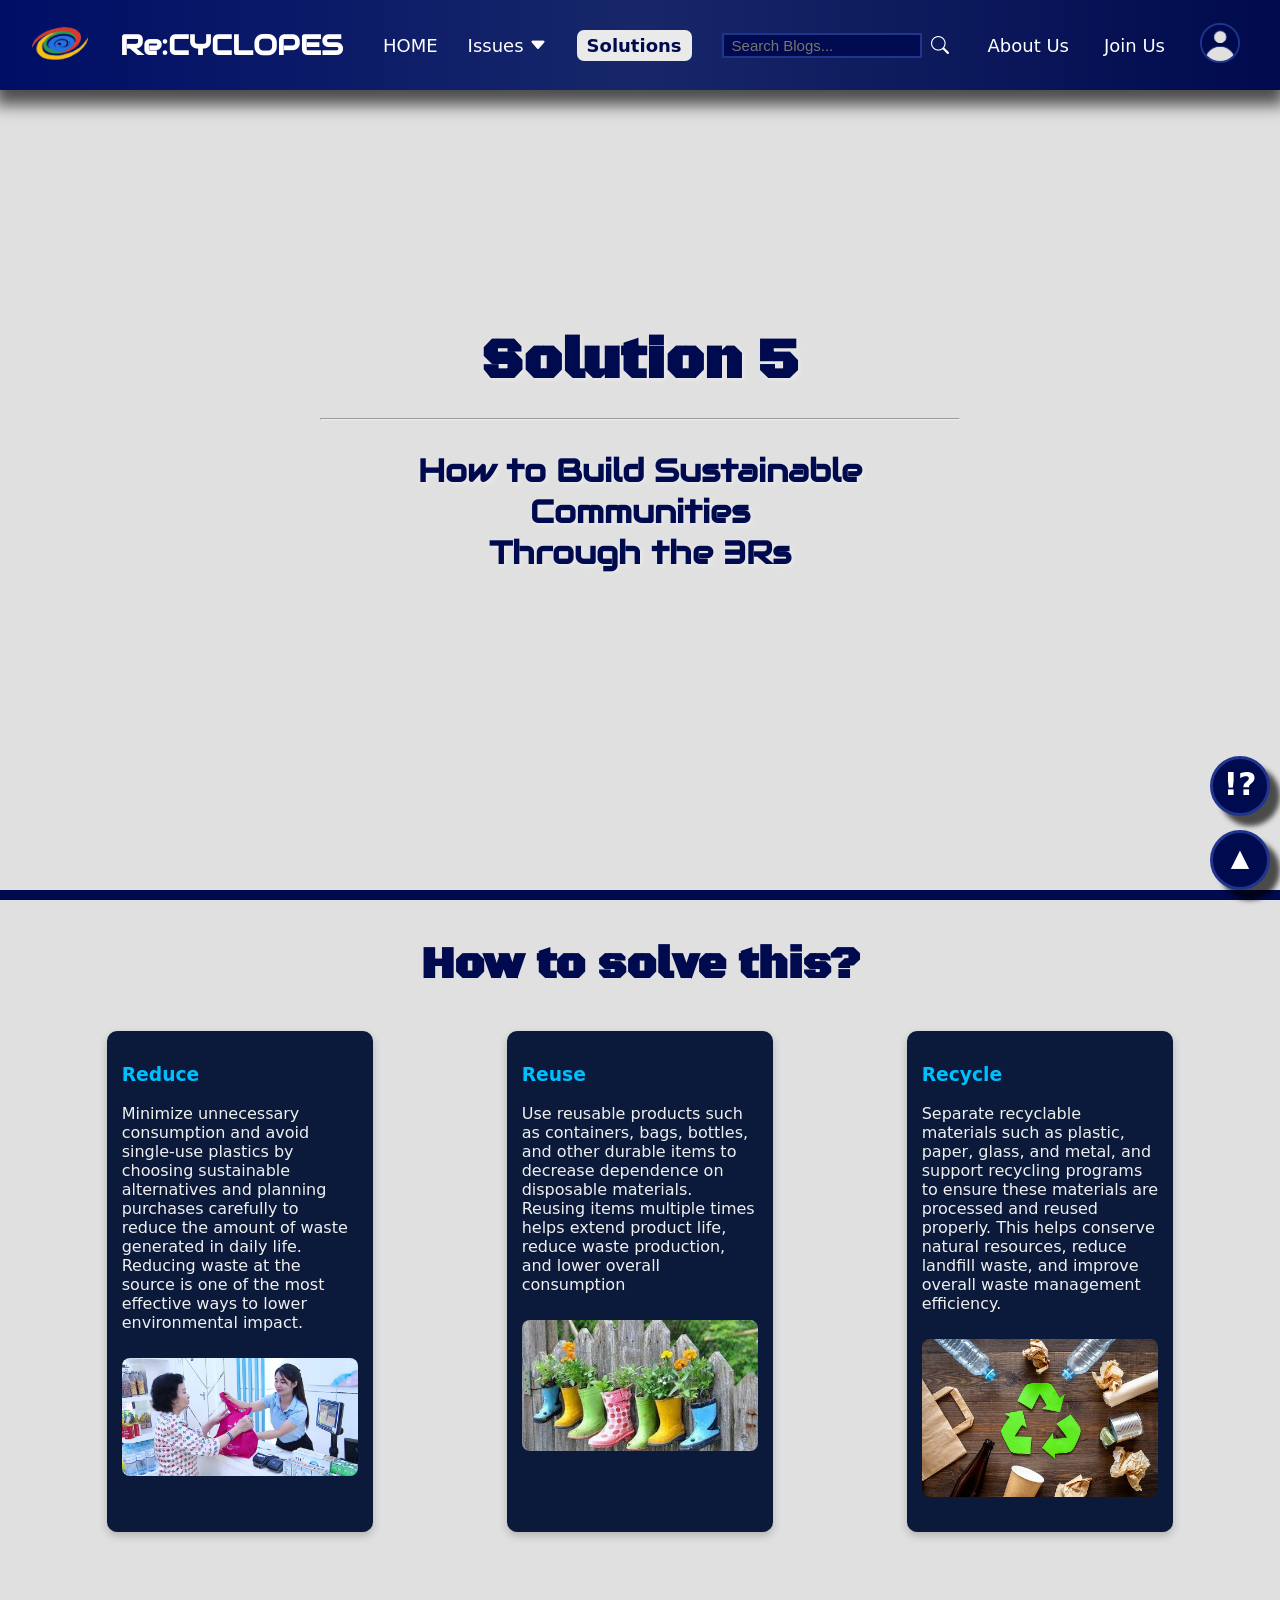
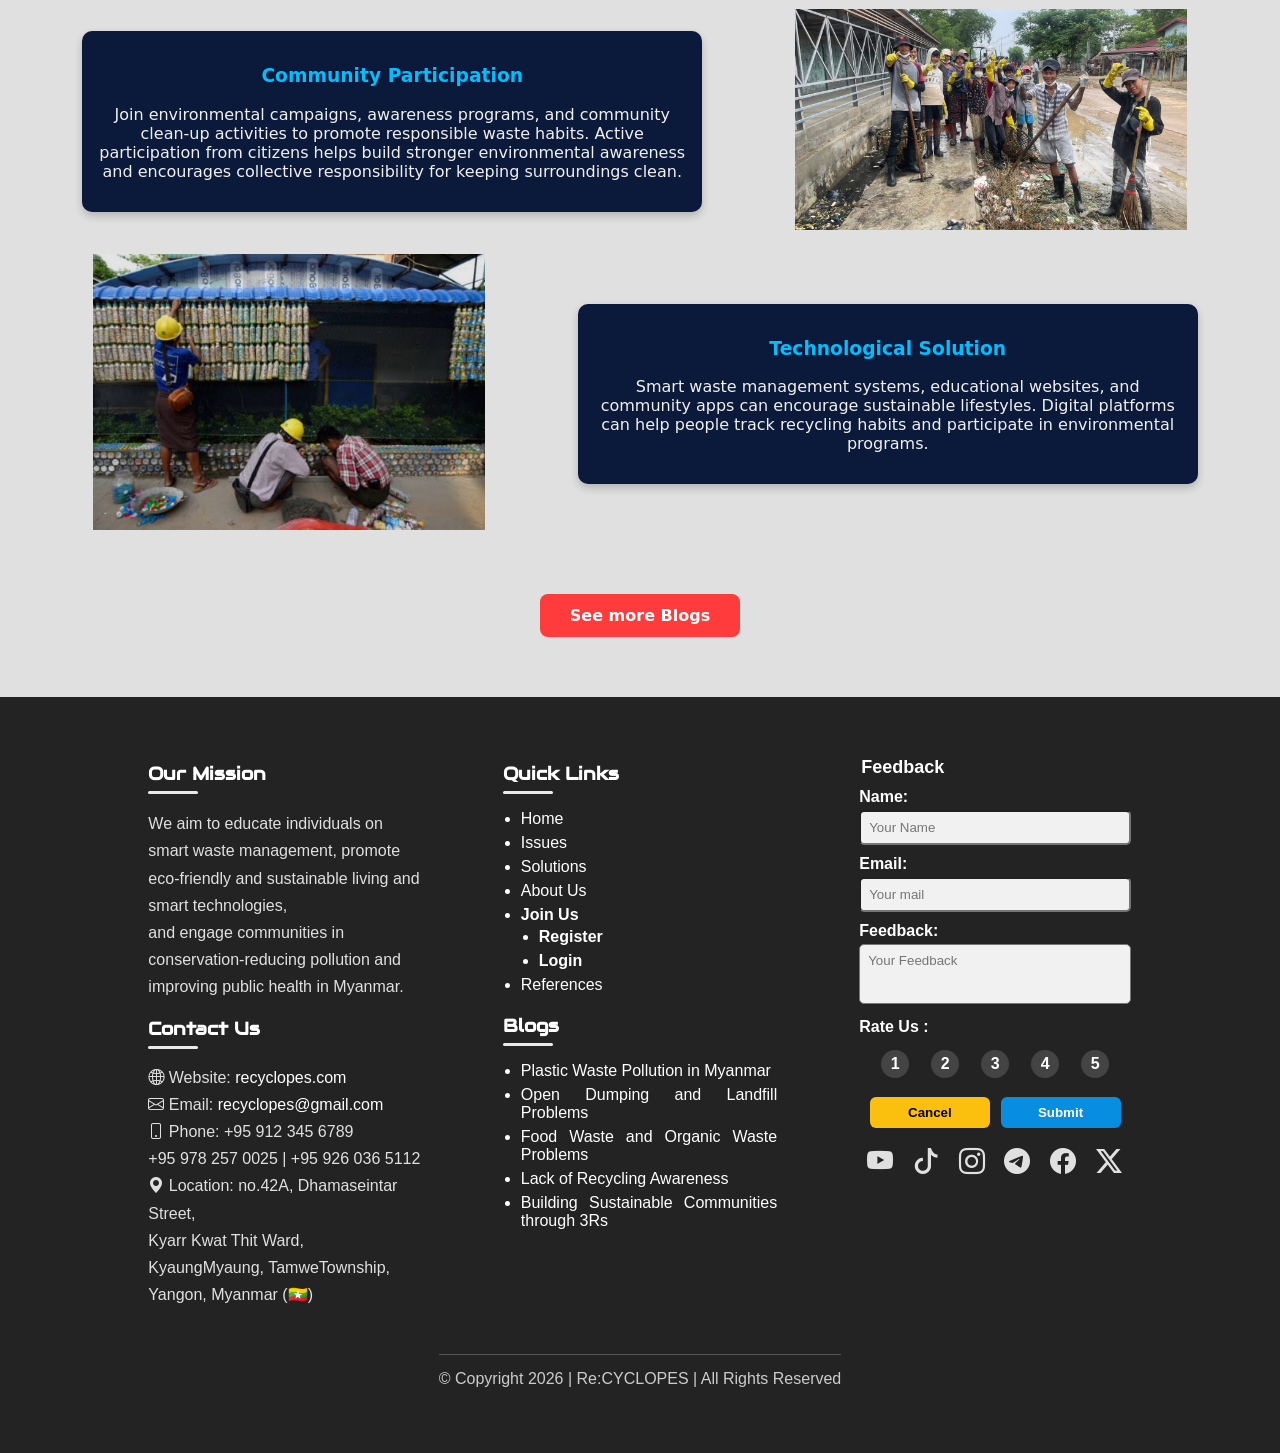
<file: solution5.html>
<!DOCTYPE html>

<html lang="en">

<head>

<meta charset="UTF-8">

<meta name="viewport" content="width=device-width, initial-scale=1.0">

<title>Re:CYCLOPES | Solution 5</title>

<link rel="shortcut icon" href="recyclope/branding/icon.png" type="image/x-icon">

        <link rel="stylesheet" href="nav.css">
        <link rel="stylesheet" href="footer.css">
        <link rel="stylesheet" href="body.css">
        <link rel="stylesheet" href="column.css">
        <link rel="stylesheet" href="index.css">
        <link rel="stylesheet" href="user.css">

        <!-- Bootstrap Icons -->
        <link rel="stylesheet"
            href="https://cdn.jsdelivr.net/npm/bootstrap-icons@1.13.1/font/bootstrap-icons.min.css">

        <!-- Audiowide Google Font -->
        <link rel="stylesheet" href="https://fonts.googleapis.com/css?family=Audiowide">

        <!-- Black Ops One Google Font -->
        <link rel="preconnect" href="https://fonts.googleapis.com">
        <link rel="preconnect" href="https://fonts.gstatic.com" crossorigin>
        <link href="https://fonts.googleapis.com/css2?family=Black+Ops+One&display=swap" rel="stylesheet">

<style>
/* body additional */
html, body{
    overflow-x: hidden;
}

/* hero start */
.blog1{
    background-image: linear-gradient(#00000035), url("blog_img/recycle.jpg");
    background-repeat: no-repeat;
    background-size: cover;
    background-position: center;
    min-height: 100vh;
    display: flex;
    justify-content: center;
    align-items: center;
    flex-direction: column;
    text-align: center;

    border-bottom: #000a4e solid 10px;
}

.blog1 .blog_1 .blog1-header-1:hover{
    background-color: #000000d0;
    color: #EAEAEA;
    padding: 24px 12px;
    border-radius: 15px;
    transform: translateY(-10px);
    text-shadow: none;
}

.blog1 .blog_1 .blog1-header-1{
    font-family: "Black Ops One", system-ui;
    color: #000a4e;
    font-size: 58px;
    margin-bottom: 20px;
    transition: 0.5s;
    border-radius: 10px;
    text-shadow: #EAEAEA 2px 2px 4px;
}

.blog1 .blog_1 .blog1-header-2:hover{
    color: #eaeaea;
    border-radius: 15px;
    background-color: #000000d0;
    padding: 24px 12px;
    text-shadow: none;
}

.blog1 .blog_1 .blog1-header-2{
    /* font-family: "Black Ops One", system-ui; */
    font-family: 'Audiowide';
    color: #000a4e;
    font-weight: bold;
    /* color: #000a4e; */
    border-radius: 10px;
    text-shadow: #EAEAEA 2px 2px 4px;
    transition: 0.5s;
}

 h1{
 text-align: center;
 margin-top: 30px;

 color: #0b1a3a;
 }



.intro {

 width: 90%;

 margin: 20px auto;

 background-color: #ffffff;
 padding: 20px;

 border-radius: 10px;

 box-shadow: 0 4px 8px rgba(0,0,0,0.1);

text-align: center;

position: relative;

 }
 .top-images {
 display: flex;

 justify-content: center;
 gap: 20px;
 margin-bottom: 20px;
 }
 .top-images img {

 width: 30%;

 border-radius: 10px;

 transition: transform 0.3s ease;
 }
 .top-images img:hover { transform: scale(1.05); }
 .intro p { color: #333; line-height: 1.6; text-align: left; }

 .effects {

 display: grid;
width: 90%;
 grid-template-columns: 1fr 1fr;
 gap: 20px;

 display: flex;
flex-wrap: wrap;
justify-content: space-around;
margin:auto;
margin-top: 30px;
margin-bottom: 30px;

position: relative;

 }

.effect-card {

 background-color: #d9e8d2;

 padding: 20px;

 border-radius: 10px;

 box-shadow: 0 4px 8px rgba(0,0,0,0.1);
 margin-bottom: 10px;



}

.effect-card:nth-child(2) { background-color: #cde3e1; }
 .effect-card p { color: #333; line-height: 1.6; }

 .outside-img {


 width: 350px;
 height: 230px;
 border-radius: 8px;
 transition: transform 0.3s ease;
 margin-bottom: 20px;
 }



.socialeee { 
    display: flex;
    flex-wrap: wrap;
    margin:auto;
    justify-content: center;
 }

.imggi {
 display: flex;
 justify-content: space-evenly;
 gap: 20px; 
flex-wrap: wrap;
}

 .section {
display: flex;
    flex-wrap: wrap;
    margin:auto;
    justify-content: space-evenly;

gap: 20px;

 margin: 20px auto;

 /* max-width: 600px; */

 position: relative;
 }

 .fade-in{
    display: flex;
    flex-wrap: wrap;
     justify-content: space-between;
     gap: 20px;
     margin:auto;
 }


.card {

 background-color: #ffffff;

 padding: 15px;
 border-radius: 10px;

 box-shadow: 0 4px 8px rgba(0,0,0,0.1);

 transition: transform 0.3s ease, box-shadow 0.3s ease;

 color: #333;
 }
 .card:hover { transform: translateY(-5px); box-shadow: 0 8px 16px rgba(0,0,0,0.2); }
 .section .outside-img {

 position: absolute;

 right: -90px;

 /* width: 70px;

 height: 70px; */

border-radius: 8px;

 transition: transform 0.3s ease;
 }
 .section .outside-img:hover { transform: scale(1.1); }
 .img1 { top: 20px; }
.img2 { top: 160px; }
.img3 { top: 300px; }

 .dark-card, .dark {

 background-color: #0b1a3a;

 color: #f0f0f0;

 border-radius: 10px;

padding: 15px;

box-shadow: 0 4px 8px rgba(0,0,0,0.2);

 transition: transform 0.3s ease;
 }
 .dark-card:hover, .dark:hover { transform: translateY(-5px); }

 .dark-card h3, .dark h3 { color: #00bfff; }

.dark-card img {

width: 100%;

border-radius: 8px;

 margin-top: 10px;

}


.button {

display: block;

width: 200px;

 margin: 40px auto;

padding: 12px;

background-color: #ff3b3b;

 color: white;

 text-align: center;

font-weight: bold;

 border-radius: 8px;

 text-decoration: none;

 transition: background-color 0.3s ease, transform 0.3s ease;

}
 .button:hover { background-color: #ff6666; transform: scale(1.05); }

 .wdw {
    display: flex;
    flex-wrap: wrap;
     gap: 20px;
     margin:auto;
    text-align: center;
    padding: 20px;
 }
.section-3 {
display: flex;
flex-wrap: wrap;
justify-content: space-evenly;
gap: 20px;

 align-items: center;

 }

/* .third-img {

 width: 200px;

height: 150px;

 border-radius: 8px;

 transition: transform 0.3s ease;

} */

/* .third-img:hover { transform: scale(1.05); }

.top-left { grid-column: 1; grid-row: 1; }

 .top-right-img { grid-column: 2; grid-row: 1; }

 .bottom-left-img { grid-column: 1; grid-row: 2; }
 .bottom-right { grid-column: 2; grid-row: 2; } */


 .fade-in {

opacity: 0;
 transform: translateY(20px);
 animation: fadeInUp 1s forwards;
 }

 @keyframes fadeInUp {
to { opacity: 1; transform: translateY(0); }

 }

</style>

</head>

<body id="top">
        <div class="flash-overlay"></div>
    <!-- NAV start -->
        <nav>

            <input type="checkbox" id="check">

            <div class="nav-left">

                <a href="index.html" class="logo" title="recyclopes">
                    <img src="recyclope/branding/icon.png" alt="logo">
                </a>

                <a href="index.html" class="branding" title="cyclopes">Re:CYCLOPES</a>

                <ul class="nav-links navmenu">

                    <li>
                        <a href="index.html" title="Welcome">
                            HOME
                        </a>
                    </li>

                    <li class="dropdown" title="Read.com">

                        <a class="blog_parent" href="blogs.html">
                            Issues
                            <i class="bi bi-caret-down-fill"></i>
                        </a>

                        <div class="dropdown-menu">

                            <a href="blog1.html" title="Blog 1">
                                Plastic Waste Pollution in Myanmar
                            </a>

                            <a href="blog2.html" title="Blog 2">
                                Open Dumping and Landfill Problems
                            </a>

                            <a href="blog3.html" title="Blog 3">
                                Food Waste and Organic Waste Problems
                            </a>

                            <a href="blog4.html" title="Blog 4">
                                Lack of Recycling Awareness
                            </a> 

                            <a href="blog5.html" title="Blog 5" style="border-bottom: 3px #DE362B solid;">
                                Building Sustainable Communities through "3Rs" method
                            </a>

                        </div>

                    </li>

                    <li>
                        <a href="solution.html" class="active">Solutions</a>
                    </li>

                    <li class="search_box">

                        <input title="search a blog"
                            class="search_blog"
                            type="text"
                            placeholder="Search Blogs...">

                        <a href="blogs.html" title="Search">
                            <i class="bi bi-search search_icon"></i>
                        </a>

                    </li>

                </ul>

            </div>

            <ul class="right_nav navmenu">

                <li>
                    <a href="about.html" title="What/Who are WE?">
                        About Us
                    </a>
                </li>

                <li class="acc">
                    <a title="Login & Register">
                        <label for="RegisterCheck">Join Us</label>
                    </a>
                </li>

                <li class="acc_icon">

                    <a href="index.html" class="user_icon" title="User">
                        <label for="RegisterCheck" class="user_icon" title="User">
                            <img src="nav_img/account_default - Copy.png" alt="user">
                        </label>
                    </a>
                </li>
            </ul>
            <label for="check" class="checkbtn">
                <i class="bi bi-list"></i>
            </label>
        </nav>
        <!-- NAV end -->


        <!-- TOP start -->
        <div>
            <a href="#top" class="BackToTop" title="BackToTop">▲</a>
        </div>
        <!-- TOP end -->


        <!-- ToggleMode start -->
        <div>
            <a href="about.html#faq" class="faq" title="FAQs">
                !?
            </a>
        </div>
        <!-- ToggleMode end -->


        <!-- login & register -->
        <!-- <input type="radio" id="CloseCheck" name="Checks" checked> -->
        <!-- <label for="CloseCheck" class="CloseCheck"><i class="bi bi-x"></i></label> -->

        <input type="radio" id="Exit" name="Checks" checked>
        <label for="Exit" class="exit"><i class="bi bi-x"></i></label>
        <input type="radio" id="LoginCheck" name="Checks">
 
        <input type="radio" id="LoginCheck" name="Checks">
        <div class="login-sector">
            <section class="login-box">
                <form method="POST" class="formLogin">
                    <h2>Login</h2>

                    <div class="user-box" id="usrbox">
                        <label for="usrinput">Username</label><br>
                        <input type="text" name="username" id="usrinput" class="input-box" placeholder="Enter your username" required>      
                    </div>
                    
                    <div class="user-box" id="embox">
                        <label for="eminput">E-mail</label><br>
                        <input type="text" name="email" id="eminput" class="input-box" placeholder="Enter your e-mail" required>
                    </div>

                    <div class="user-box" id="pswbox">
                        <label for="pswinput">Password</label><br>
                        <input type="password" name="password" id="pswinput" class="input-box" placeholder="Enter your password">
                    </div>

                    <a onclick="alert('Signed in.')" href="index.html" title="Login">Log-in</a>

                    <label for="RegisterCheck" class="sgl">Don't have an account? Sign up today!</label>
                </form>

                <div class="login-img">
                    <img src="solution_img/sol-2.jpg" alt="waste management" id="login-img">
                </div>
            </section>
        </div>
 
        <input type="radio" id="RegisterCheck" name="Checks">
        <div class="register-sector">
            <section class="register-box">
                <label for="Exit" class="exit"><i class="bi bi-x"></i></label>
                <div class="register-img">
                    <img src="blog_img/blog1img.jpg" alt="waste management" id="register-img">
                </div>
                <form method="POST" class="formRegister" action="index.html">
                    <h2>Register</h2>
 
                    <div class="user-box" id="embox">
                        <label for="eminput">E-mail</label><br>
                        <input type="text" name="email" id="eminput" class="input-box" placeholder="Enter your e-mail" required>
                    </div>
                    <div class="user-box" id="usrbox">
                        <label for="usrinput">Username</label><br>
                        <input type="text" name="username" id="usrinput" class="input-box" placeholder="Enter your username" required>      
                    </div>
 
                    <div class="user-box" id="pswbox">
                        <label for="pswinput">Password</label><br>
                        <input type="password" name="password" id="pswinput" class="input-box" placeholder="Enter your password">
                    </div>
 
                    <input type="submit" onclick="alert('Welcome back!')">
 
                    <label for="LoginCheck" class="sil">Already have an account? Sign in!</label>
                </form>
            </section>
        </div>


        <input type="radio" id="RegisterCheck" name="Checks">

        <div class="register-sector">

            <section class="register-box">
                <!-- <a href="" id="close-btn"><i class="bi bi-x"></i></a> -->

                <div class="register-img">

                    <img src="blog_img/blog6img.jpg"
                        alt="waste management"
                        id="register-img">

                </div>

                <form method="POST" class="formRegister">

                    <h2>Register</h2>

                    <div class="user-box" id="embox">

                        <label for="eminput">E-mail</label>
                        <br>

                        <input type="text"
                            name="email"
                            id="eminput"
                            class="input-box"
                            placeholder="Enter your e-mail"
                            required>

                    </div>

                    <div class="user-box" id="usrbox">

                        <label for="usrinput">Username</label>
                        <br>

                        <input type="text"
                            name="username"
                            id="usrinput"
                            class="input-box"
                            placeholder="Enter your username"
                            required>

                    </div>

                    <div class="user-box" id="pswbox">

                        <label for="pswinput">Password</label>
                        <br>

                        <input type="password"
                            name="password"
                            id="pswinput"
                            class="input-box"
                            placeholder="Enter your password">

                    </div>

                    <a onclick="alert('Signed-up!')" href="index.html" title="Register">
                        Sign-up
                    </a>

                    <label for="LoginCheck" class="sil">
                        Already have an account? Sign in!
                    </label>

                </form>

            </section>

        </div>

        <!-- end -->


        <!-- CONTENT start -->

<div class="blog1" id="blog1">
            <div class="blog_1 col-6">
                <h1 class="blog1-header-1">Solution 5</h1>
                <hr>
                <h1 class="blog1-header-2">How to Build Sustainable Communities <br> Through the 3Rs</h1>
            </div>
        </div>

<div class="soll5">
<h2 style="font-family: 'Black Ops One', system-ui;
    color: #000a4e;
    font-size: 45px;
    text-align: center;
    transition: 0.5s;
    border-radius: 10px;">How to solve this?</h2>

<div class="fade-in col-10">

<div class="dark-card col-3">

<h3>Reduce</h3>

<p>Minimize unnecessary consumption and avoid single-use plastics by choosing sustainable alternatives and planning purchases carefully to reduce the amount of waste generated in daily life. Reducing waste at the source is one of the most effective ways to lower environmental impact.</p>

<img src="solution2_img/reduce.jpg" alt="- image">

</div>
<div class="dark-card col-3">

<h3>Reuse</h3>
 <p>Use reusable products such as containers, bags, bottles, and other durable items to decrease dependence on disposable materials. Reusing items multiple times helps extend product life, reduce waste production, and lower overall consumption</p>

 <img src="solution2_img/reuse.jpeg" alt="- image">
 </div>
<div class="dark-card col-3">
 <h3>Recycle</h3>
 <p>Separate recyclable materials such as plastic, paper, glass, and metal, and support recycling programs to ensure these materials are processed and reused properly. This helps conserve natural resources, reduce landfill waste, and improve overall waste management efficiency.<p>

<img src="solution2_img/recycle.webp" alt="- image">

</div>

</div>
</div>
<br><br><br>
<div class="wdw">

<div class="section-3 fade-in col-12">
<div class="dark top-left col-6">

<h3 >Community Participation</h3>

 <p>Join environmental campaigns, awareness programs, and community clean-up activities to promote responsible waste habits. Active participation from citizens helps build stronger environmental awareness and encourages collective responsibility for keeping surroundings clean.</p>

</div>
<div class="ifi col-4">
<img src="solution2_img/community.jpg" alt="Community image"  style="width: 95%;" class="third-img top-right-img">
</div>

<div class="fif col-4">
    <img src="soluction1_img/sol-4.jpg" alt="Technology image" style="width: 95%; height: 50%;" class="third-img bottom-left-img">
</div>

<div class="dark bottom-right col-6"> 
 <h3>Technological Solution</h3>
<p>Smart waste management systems, educational websites, and community apps can encourage sustainable lifestyles. Digital platforms can help people track recycling habits and participate in environmental programs.</p>

</div>

</div>

<a href="" class="button">See more Blogs</a>
</div>



        <!-- footer -->
        <footer class="row">

            <div class="col-10 footer">

                <!-- part 1 -->
                <div class="col-6">

                    <div>

                        <h2>Our Mission</h2>

                        <p>
                            We aim to educate individuals on smart waste management,
                            promote eco-friendly and sustainable living and smart technologies,
                            <br>
                            and engage communities in conservation-reducing pollution
                            and improving public health in Myanmar.
                        </p>

                    </div>

                    <div>

                        <h2>Contact Us</h2>

                        <p class="contact-text">
                            <i class="bi bi-globe2"></i>
                            Website:
                            <a href="index.html">
                                recyclopes.com
                            </a>
                            <br>

                            <i class="bi bi-envelope"></i>
                            Email:
                            <a href="mailto:recyclopes@gmail.com">
                                recyclopes@gmail.com
                            </a>

                            <br>

                            <i class="bi bi-phone"></i>
                            Phone: +95 912 345 6789 <br> +95 978 257 0025 | +95 926 036 5112

                            <br>

                            <i class="bi bi-geo-alt-fill"></i>
                            Location: no.42A, Dhamaseintar Street,
                            <br>
                            Kyarr Kwat Thit Ward,
                            KyaungMyaung,
                            TamweTownship,
                            Yangon,
                            Myanmar (🇲🇲)

                        </p>

                    </div>

                </div>

                <!-- Links -->
                <div class="col-6">

                    <div>

                        <h2>Quick Links</h2>

                        <ul>

                            <li>
                                <a href="index.html">Home</a>
                            </li>

                            <li>
                                <a href="blogs.html">Issues</a>
                            </li>

                            <li>
                                <a href="solution.html">Solutions</a>
                            </li>

                            <li>
                                <a href="about.html">About Us</a>
                            </li>

                            <li>

                                <a title="Login & Register">
                        <label for="">Join Us</label>
                    </a>

                                <ul>

                                    <li>
                                        <a title="Login & Register">
                        <label for="RegisterCheck">Register</label>
                    </a>
                                    </li>

                                    <li>
                                        <a title="Login & Register">
                        <label for="LoginCheck">Login</label>
                    </a>
                                    </li>

                                </ul>

                            </li>

                            <li>
                                <a href="https://edusn-my.sharepoint.com/:w:/g/personal/hnindeparlwin_edusndigitalschool_com/IQCO2b_CJYkxSqupObyOFs6KAUMOV4gdwhn4sIzk7SI6tuM?e=uzVLWx">References</a>
                            </li>

                        </ul>

                    </div>

                    <div style="margin-top:20px;" class="blogs-footer">

                        <h2>Blogs</h2>

                        <ul>

                            <li>
                                <a href="blog1.html">
                                    Plastic Waste Pollution in Myanmar
                                </a>
                            </li>

                            <li>
                                <a href="blog2.html">
                                    Open Dumping and Landfill Problems
                                </a>
                            </li>

                            <li>
                                <a href="blog3.html">
                                    Food Waste and Organic Waste Problems
                                </a>
                            </li>

                            <li>
                                <a href="blog4.html">
                                    Lack of Recycling Awareness
                                </a>
                            </li>

                            <li>
                                <a href="blog5.html">
                                    Building Sustainable Communities through 3Rs
                                </a>
                            </li>

                        </ul>

                    </div>

                </div>

                <!-- Feedback -->
                <div class="col-4">
                    <form action="">
                        <fieldset>
                            <legend>Feedback</legend>

                            <label for="name"><b>Name:</b></label>
                            <input class="col-8" type="text" id="name" name="name" placeholder="Your Name" required>

                            <label for="email"><b>Email:</b></label>
                            <input class="col-8" type="email" id="email" name="email" placeholder="Your mail" required>

                            <label for="feedback"><b>Feedback:</b></label>
                            <textarea class="col-8" id="feedback" name="feedback" placeholder="Your Feedback" required></textarea>

                            <label for="rate"><b>Rate Us :</b></label>

                            <div class="rating">
                                <input type="radio" id="star1" name="rate" value="1" required>
                                <label for="star1">1</label>

                                <input type="radio" id="star2" name="rate" value="2">
                                <label for="star2">2</label>

                                <input type="radio" id="star3" name="rate" value="3">
                                <label for="star3">3</label>

                                <input type="radio" id="star4" name="rate" value="4">
                                <label for="star4">4</label>

                                <input type="radio" id="star5" name="rate" value="5">
                                <label for="star5">5</label>
                            </div>

                            <div class="footer-buttons">
                                <button type="reset">Cancel</button>
                                <button type="submit" onclick="alert('Submitted')">Submit</button>
                            </div>
                        </fieldset>
                    </form>

                    <div class="footer-socials">
                        <a target="_blank" href="http://www.youtube.com/@ReCYCLONES-4" title="YouTube">
                            <i class="bi bi-youtube yt"></i>
                        </a>

                        <a target="_blank" href="https://www.tiktok.com/@cyclones194" title="TikTok">
                            <i class="bi bi-tiktok tt"></i>
                        </a>

                        <a target="_blank" href="https://www.instagram.com/cyclones.edu4?igsh=b2QwMXltaTFpdjdh" title="Instagram">
                            <i class="bi bi-instagram ig"></i>
                        </a>

                        <a target="_blank" href="https://t.me/cyclones_edu" title="Telegram">
                            <i class="bi bi-telegram tg"></i>
                        </a>

                        <a target="_blank" href="https://www.facebook.com/share/14fAJfno6qL/" title="Facebook">
                            <i class="bi bi-facebook fb"></i>
                        </a>

                        <a target="_blank" href="https://x.com/cyclones194" title="X">
                            <i class="bi bi-twitter-x tx"></i>
                        </a>
                    </div>

                    <!-- <a href="" class="review-link">See All Reviews →</a> -->
                </div>
            </div>

            <div class="copyright">
                © Copyright 2026 | Re:CYCLOPES | All Rights Reserved
            </div>

        </footer>



        
    </body>
</html>
</file>
<file: nav.css>
nav {
    background: linear-gradient(to right, #000e66, #172769, #000a4d);
    height: 10%;
    width: 100%;
    position: fixed;
    box-sizing: border-box;
    top: 0;
    left: 0;
    right: 0;
    display: flex;
    flex-wrap: wrap;
    align-items: center;
    justify-content: space-between;
    padding: 0 30px;
    z-index: 10000;
    box-shadow: 0px 10px 15px 5px #000000a8;
    /* box-shadow: 0px 10px 15px 5px #0004aea8; */
    /* box-shadow: 0px 10px 15px 5px #e0e0e0a8; */
}
.nav-left {
    display: flex;
    align-items: center;
    gap: 20px;
    flex: 1 1 auto;
    min-width: 0;
}

.right_nav {
    display: flex;
    align-items: center;
    gap: 15px;
    flex: 0 0 auto;
}
nav .logo img {
    width: 60px;
    height: auto;
    border: #e0e0e000 2px solid;
    border-radius: 36%;
    transition: 0.5s;
}
nav .logo img:hover{
    border: #E0E0E0 2px solid;
    border-radius: 50%;
    background-color: #EAEAEA;
}

.branding {
    font-size: 28px;
    color: white;
    text-decoration: none;
    margin-left: 10px;
    margin-right: 10px;
    font-weight: bold;
    font-family: audiowide;
    transition: 0.5s;
    /* padding: 2px 5px; */
    border-radius: 5px;
}
.branding:hover{
    /* text-decoration: underline; */
    color: #000a4e;
    background-color: #E0E0E0;
    padding: 2px 10px;
    border-radius: 10px;
}

.nav-links {
    display: flex;
    align-items: center;
    gap: 10px;
    margin: 0;
    padding: 0;
    list-style: none;
}

nav ul {
    list-style: none;
    margin: 0;
    padding: 0;
    display: flex;
    align-items: center;
}

nav ul li {
    margin: 0 10px;
}

nav ul li a {
    text-decoration: none;
    font-size: 18px;
    color: white;
    transition: 0.3s;
}
nav ul li a:hover{
    font-weight: bold;
}


/* Dropdown */
.dropdown {
    position: relative;
}
.dropdown-menu {
    position: absolute;
    top: 24px;
    left: 0;
    min-width: 427px;
    background-color: #000a4d;
    border-bottom-left-radius: 10px;
    border-bottom-right-radius: 10px;
    max-height: 0;
    opacity: 0;
    overflow-y: scroll;
    transition: 0.5s;
    /* scrollbar-width: thin; */
    /* scrollbar-color: #EAEAEA #000a4e;
    /* scroll-behavior: auto; */
}
.dropdown:hover .dropdown-menu {
    max-height: 120px;
    opacity: 1;
    border-right: #1F358E 2px solid;
    border-bottom: #1F358E 2px solid;
    border-left: #1F358E 2px solid;
}
.dropdown-menu a {
    display: block;
    padding: 8px;
    color: white;
}
.dropdown-menu a:hover {
    background-color: #1F358E;
}
/* targeting the parent element */
.dropdown:hover > .blog_parent {
    font-weight: bold;
}
.dropdown:hover .dropdown-menu a{
    font-weight: normal;
    font-size: 14px;
}
.dropdown > .blog_parent {
    display: flex;
    align-items: center;
    gap: 5px;
}

/* dropdown scrollbar */
.dropdown-menu::-webkit-scrollbar {
    width: 5px;
}
.dropdown-menu::-webkit-scrollbar-track {
    background: transparent;
}
.dropdown-menu::-webkit-scrollbar-thumb {
    background-color: #EAEAEA;
    border-radius: 10px;
    /* border: 2px solid transparent; */
}
.dropdown-menu::-webkit-scrollbar-thumb:hover{
    background-color: #1F358E;
}


.search_blog{
    max-width: 200px;
    height: 25px;
    border-radius: 0px;
    font-size: 15px;
    padding: 0 8px;
    background-color: #000a4e;
    border: #1F358E 2px solid;
    color: #E0E0E0;
    transition: 0.5s;
}
.search_blog:hover{
    border: white 1px solid;
    border-radius: 5px;
}
.search_box{
    display: flex;
    align-items: center;
    gap: 5px;
}
.search_box a{
    display: flex;
    align-items: center;
    justify-content: center;
}
.search_icon{
    border: transparent 1px solid;
    padding: 0 3px;
    transition: 0.5s;
}
.search_icon:hover{
    border: #EAEAEA 1px solid;
    padding: 0 3px;
    border-radius: 5px;
}
li input[type=text]:focus{
    background-color: #E0E0E0;
    color: #313131;
    font-family: monospace;
    font-weight: bold;
}
/* Active */
.active {
  background-color: #EAEAEA;
  padding: 5px 10px;
  border-radius: 7px;
  font-weight: bold;
  color: #000a4e;
}
.active:hover{
    background-color: #1F358E;
    color: #EAEAEA;
}

/* Right nav */
.right_nav {
  display: flex;
  align-items: center;
}
.right_nav input {
  padding: 5px;
  margin-right: 10px;
}
.user_icon img{
    width: 40px;
    height: auto;
    border-radius: 50%;
    border: 2px solid #1F358E;
}
.user_icon img:hover{
    border: 2px solid #E0E0E0;
}
.acc:hover ~ .acc_icon img{
    border: 2px solid #E0E0E0;
}

/* Back To Top */
.BackToTop{
    background-color: #000a4e;
    color: white;
    font-size: x-large;
    text-decoration: none;
    padding: 15px;
    padding-bottom: 24px;
    padding-top: 11px;
    border-radius: 50%;
    width: 60px;
    height: 60px;
    text-align: center;
    border:#1F358E 3px solid;
    position: fixed;
    bottom: 10px;
    right: 10px;
    z-index: 10000;
    box-shadow: 10px 10px 5px #000000ab;
    transition: 0.3s;
}
.BackToTop:hover{
    background-color: #1F358E;
    color: #000a4e;
    border-color: #000a4e;
    z-index: 10000;
    transform: translateX(-20px);
}

/* Mode Toggle */
.faq{
    background-color: #000a4e;
    color: white;
    font-size: xx-large;
    font-weight: bolder;
    text-decoration: none;
    padding: 6px;
    /* padding-bottom: 24px;
    padding-top: 11px; */
    border-radius: 50%;
    width: 60px;
    height: 60px;
    text-align: center;
    border:#1F358E 3px solid;
    position: fixed;
    bottom: 84px;
    right: 10px;
    z-index: 10000;
    box-shadow: 10px 10px 5px #000000ab;
    transition: 0.3s;
}
.faq:hover{
    background-color: #1F358E;
    color: #000a4e;
    border-color: #000a4e;
    z-index: 10000;
    transform: translateX(-20px);
}

#check, .checkbtn {
    display: none;
}

@media screen and (max-width: 1200px) {
    nav {
        height: auto;
        align-items: flex-start;
        padding: 15px 20px;

        z-index: 100000;
    }

    .nav-left {
        flex-wrap: wrap;
        gap: 15px;
    }

    .nav-links, .right_nav {
        display: none;
        width: 100%;
        overflow: hidden;
        flex-direction: column;
        align-items: flex-end;
        gap: 10px;
    }

    .nav-links li, .right_nav li {
        margin: 8px 0;
        width: 100%;

        text-align: center;
    }
    .blog_parent{
        text-align: center;
        /* margin: auto; */
        justify-content: center;
    }
    .blog_parent i{
        display: none;
    }

    .search_box{
        justify-content: center;
        display: flex;
    }
    .search_blog{
        width: 288px;
    }
    .search_icon{
        padding-bottom: 5px;
    }


    .nav-links {
        padding-top: 15px;
    }

    .right_nav {
        padding-bottom: 15px;
    }

    .checkbtn {
        display: inline-flex;
        position: absolute;
        top: 14px;
        right: 20px;
        font-size: xx-large;
        color: white;
        cursor: pointer;
        z-index: 67676767;
    }

    #check:checked ~ .nav-left .nav-links,
    #check:checked ~ .right_nav {
        display: flex;
    }

    #check:checked ~ .nav-left .nav-links {
        flex-direction: column;
    }

    .user_icon img {
        display: none;
    }


}

@media screen and (max-width: 500px) {
    
    .logo {
        display: none;
    }

    .branding {
        font-size: 1.8rem;
        margin: 0;    
    }

    .checkbtn {
        display: inline-flex;
        position: absolute;
        right: 16px;
        font-size: 1.8rem;
        bottom: 10px;
    }

    .nav-left {
        width: auto;
        justify-content: space-between;
    }

    #check:checked ~ .nav-left .nav-links, #check:checked ~ .right_nav {
        display: flex;
    }

    #check:checked ~ .nav-left .nav-links {
        flex-direction: column;
    }

    .search_box a {
        margin-top: 6px;
        margin-left: 5px;
    }
}
</file>
<file: footer.css>
/* footer{ */
    /* background-color: #313131; */
    /* height: 100vh; */
    /* width: 100%; */
    /* color: #f5f5f5; */
    /* color: #6C6C6C; */
/* } */

footer{
    background: #232323;
    color: white;
    /* padding-top: 30px; */
    padding-top: 100px;
    font-family: 'Segoe UI', sans-serif;

    min-height: 60vh;

    scroll-snap-align: start;
    padding: 50px;
}

/* MAIN FOOTER CONTAINER */
.footer{
    width: 90%;
    max-width: 100%;
    margin: auto;

    display: flex;
    justify-content: space-evenly;
    align-items: flex-start;
    gap: 80px;

    flex-wrap: wrap;
}

/* LEFT | CENTER | RIGHT */
.footer > div{
    flex: 1;
    min-width: 250px;
}

/* TITLES */
footer h2{
    font-size: 18px;
    margin-bottom: 12px;

    font-family: "audiowide";
}
/* trick i discovered accidently */
footer h2::after{
    content: "";
    display: block;
    width: 50px;
    height: 3px;
    background-color: #eaeaea;
    /* background-color: #DE362B; */
    margin-top: 6px;
    border-radius: 2px;
    transition: 0.2s ease-in;    /* cool animation, starts slowly */
}
footer h2:hover::after{
    width: 100px;
    background-color: #DE362B;
}
footer h2:hover{
    color: #DE362B;
}

/* PARAGRAPH */
footer p{
    line-height: 1.7;
    color: #e0e0e0;
}

/* LINKS */
footer a{
    color: white;
    text-decoration: none;
    transition: 0.3s;
}

footer a:hover{
    color: #078ee0;
}

/* LISTS */
footer ul{
    list-style: disc;
    padding-left: 18px;
}

footer li{
    margin-bottom: 6px;
}


/* CONTACT */
.contact-text{
    margin-top: 15px;
}

/* FORM */
footer form{
    margin-top: 10px;
}

footer fieldset{
    border: none;
    padding: 0;
}

footer legend{
    font-size: 18px;
    font-weight: bold;
    margin-bottom: 10px;
}

footer label{
    display: block;
    margin-bottom: 4px;
    font-weight: bold;
}

footer input,
footer textarea{
    /* width: 100%; */
    /* max-width: 349px; */
    min-width: 272px;
    padding: 8px;
    margin-bottom: 10px;

    border-radius: 5px;

    background: #f1f1f1;
}
footer textarea{
    /* resize: vertical; *//* cool thing i learnt */
    resize: horizontal;
    resize: none;
    min-height: 60px;
    /* max-width: 60px; */
    font-family: 'Gill Sans', 'Gill Sans MT', Calibri, 'Trebuchet MS', sans-serif;
}

/* RATING */
.rating{
    display: flex;
    justify-content: space-evenly;
    align-items: center;

    width: 100%;
    margin: 14px 0;
}

.rating input{
    display: none;
}

.rating label{
    width: 28px;
    height: 28px;

    border-radius: 50px;
    background: #444;

    display: flex;
    justify-content: center;
    align-items: center;

    cursor: pointer;
    transition: 0.3s;
}

.rating label:hover,
.rating input:checked + label{
    background: #DE362B;
}

/* BUTTONS */
footer button{
    max-width: 136px;
    min-width: 120px;
    border: none;
    padding: 8px 20px;
    border-radius: 6px;
    cursor: pointer;
    font-weight: bold;
    transition: 0.3s;
}

/* TYPE SELECTORS */ /* i learnt this randomly lol */
footer button[type="reset"]{
    background: #FBC00E;
}

footer button[type="submit"]{
    background: #078ee0;
    color: white;
}

footer button:hover{
    transform: translateY(-2px);
    background-color: #DE362B;
    color: #eaeaea;
}
/* footer button[type="reset"]:hover{
    transform: translateY(-2px);
    background-color: #DE362B;
    color: #eaeaea;
}

    footer button[type="submit"]:hover{
    transform: translateY(-2px);
    background-color: #1F358E;
    color: #eaeaea;
} */


.footer-buttons{
    display: flex;
    justify-content: space-evenly;
    align-items: center;

    width: 100%;
    margin-top: 15px;
}

/* SOCIALS */
.footer-socials{
    display: flex;
    justify-content: space-around;
    align-items: center;
    
    width: 100%;
    margin-top: 18px;
}

.footer-socials i{
    font-size: 26px;
    transition: 0.3s;
    border-radius: 13px;
    color: #e0e0e0;
}

.footer-socials i:hover{
    /* color: #DE362B; */
    transform: translateY(-3px);
    padding: 2px 7px;
}

.footer-socials .yt:hover{
    /* color: #FF0000; */
    color: #ffffff;
    /* background-color: #ffffff; */
    background: linear-gradient(to top right, #E52D27, #B31217);

    border: #f1f1f1 2px solid;
}
.footer-socials .tt:hover{
    color: #ffffff;
    /* background-color: #000000; */
    background: linear-gradient(to bottom right, #25F4EE, #000000, #000000, #000000, #FE2C55);
    /* background: linear-gradient(to bottom right, #25F4EE, #000000, #000000, #FE2C55); */
    /* background: linear-gradient(to bottom right, #FE2C55, #000000, #000000, #000000, #25F4EE); */
    
    /* border: #f1f1f1 2px solid; */
    border-bottom: #FE2C55 2px solid;
    border-right: #FE2C55 2px solid;

    border-top: #25F4EE 2px solid;
    border-left: #25F4EE 2px solid;
}
.footer-socials .ig:hover{
    color: #ffffff;
    /* background-color: #EA287D; */
    background: linear-gradient(to bottom right, #f9ce34, #ee2a7b, #6228d7);

    border: #f1f1f1 2px solid;
}
.footer-socials .tg:hover{
    /* color: #0088CC; */
    color: #ffffff;
    /* background-color: #ffffff; */
    background: linear-gradient(to top right, #3FA6D8, #51BFDF);
    /* background: linear-gradient(to right, #1c92d2, #f2fcfe); */

    border: #f1f1f1 2px solid;
}
.footer-socials .fb:hover{
    color: #1877F2;
    background-color: #ffffff;

    border: #1877F2 2px solid;
}
.footer-socials .tx:hover{
    color: #ffffff;
    background-color: #000000;

    border: #f1f1f1 2px solid;
}

/* SEE ALL REVIEWS
.review-link{
    display: inline-block;
    margin-top: 10px;
    color: #078ee0;
} */ /* i changed my mind */

/* COPYRIGHT */
footer .copyright{
    border-top: 1px solid #555;
    margin-top: 30px;
    padding: 15px 0;

    text-align: center;
    color: #CCCCCC;
}
/* -x- */

/* body background */
body,html{
    background-color: #232323;
}
</file>
<file: body.css>
/* body additional */
html, body{
    overflow-x: hidden;
}

*{
    box-sizing: border-box;
    /* outline: auto; */
}
html{
    scroll-behavior: smooth;
    /* padding-top: 65px; */
    /* scrollbar-gutter: stable both-edges; failed attempt */
    /* background: linear-gradient(#000a4d, #DE362B); */
    
    /* scroll snap */
    /* scroll-snap-type: y mandatory; */
    scroll-snap-type: y proximity;
    max-width: 100vw;
}

body{
    background-color: #E0E0E0;
    font-family: system-ui, -apple-system, BlinkMacSystemFont, 'Segoe UI', Roboto, Oxygen, Ubuntu, Cantarell, 'Open Sans', 'Helvetica Neue', sans-serif;
    margin: 0;
    /* margin-top: 60px; */
    overflow-y: scroll;
    /* scrollbar-width: thin; */
    /* scrollbar-color: #EAEAEA #000a4d; /*thumb color | track color - google */

    /* scroll-snap-type: y mandatory; */
    
    min-width: 100vw;
}

/* custom scrollbar */
body::-webkit-scrollbar {
    width: 10px;
}

body::-webkit-scrollbar-track {
    background: #000a4d;
}

body::-webkit-scrollbar-thumb {
    /* background: linear-gradient(#000a4d, #EAEAEA, #E0E0E0); */
    background: #1F358E;
    border-left: #000a4d 2px solid;
    border-radius: 20px;
}

body::-webkit-scrollbar-thumb:hover {
    background:  #de362b;
    border-radius: 20px;
}

/* FLASH */
.flash-overlay {
    position: fixed;
    top: 0;
    left: 0;
    width: 100%;
    height: 100%;
    background-color: white; /* Color of the flash */
    z-index: 999999; /* Ensure it's on top */
    pointer-events: none; /* Allows clicking through it */
    
    /* Animation: name, duration, timing, fill-mode */
    animation: flashEffect 0.5s ease-in-out forwards;
}

@keyframes flashEffect {
    0% { opacity: 1; } /* Fully visible */
    80% { opacity: 1; } /* Stay visible for most of the time */
    100% { opacity: 0; visibility: hidden; } /* Fade out and hide */
}
</file>
<file: column.css>
/* to align center in row */
.row{
    display: flex;
    flex-wrap: wrap;
    justify-content: center;
    align-items: center;
}

/* for mobile view */
[class*="col-"] {
    width: 100%;
}
/* MOBILE RESPONSIVE */
/* for the home sections */
@media (max-width: 768px){
    .split{
        flex-direction: column;
        text-align: center;
    }

    .reverse{
        flex-direction: column;
    }
}

/* for tablet */
@media screen and (min-width:600px){
    .col-s-1{width: 8.33%;}
    .col-s-2 {width: 16.66%;}
    .col-s-3 {width: 25%;}
    .col-s-4 {width: 33.33%;}
    .col-s-5 {width: 41.66%;}
    .col-s-6 {width: 50%;}
    .col-s-7 {width: 58.33%;}
    .col-s-8 {width: 66.66%;}
    .col-s-9 {width: 75%;}
    .col-s-10 {width: 83.33%;}
    .col-s-11 {width: 91.66%;}
    .col-s-12 {width: 100%;}
}

/* for desktop */
@media screen and (min-width:769px) {
    .col-1{width: 8.33%;}
    .col-2 {width: 16.66%;}
    .col-3 {width: 25%;}
    .col-4 {width: 33.33%;}
    .col-5 {width: 41.66%;}
    .col-6 {width: 50%;}
    .col-7 {width: 58.33%;}
    .col-8 {width: 66.66%;}
    .col-9 {width: 75%;}
    .col-10 {width: 83.33%;}
    .col-11 {width: 91.66%;}
    .col-12 {width: 100%;}
}
</file>
<file: index.css>
html, body{
    overflow-x: hidden;
}


/* hero */
.hero-home{
    width: 100%;
    height: 100vh;
}
.div-hero-1{
    background-image: linear-gradient(#7a7a7a57, #000000a6), url('home_img/CyclopeBinsC.jpg');
    background-repeat: no-repeat;
    background-size: cover;
    background-position: center;

    width: 100%;
    min-height: 100vh;

    display: flex;
    justify-content: center;
    align-items: center;

    /* border-left: #000a43 solid 5px; */
    /* border-bottom: #000a4e solid 5px; */
    border-bottom: #000a4e solid 10px;
}

/* hero */
.hero-content{
    text-align: center;
    max-width: 800px;
    padding: 20px;
}

/* header */
.header-hero{
    font-family: "Black Ops One", system-ui;
    color: #ffffff;
    font-size: 48px;
    margin-bottom: 20px;
    transition: 0.5s;
}
.header-hero:hover{
    transform: translateY(-5px);
    background-color: #0000007e;
    padding: 10px 5px;
    border-radius: 20px;
}

/* paragraph */
.hero-text{
    color: #eaeaea;
    font-size: 18px;
    margin-bottom: 30px;
    font-weight: bold;
    padding: 10px 5px;
    transition: 0.5s;
}
.hero-text:hover{
    background-color: #0000007e;
    border-radius: 15px;
    margin: 40px 0;
}

/* button */
.hero-button{
    display: inline-flex;
    /* background-color: #de362b; */
    background: #de362b;
    color: white;
    padding: 12px 24px;
    text-decoration: none;
    border-radius: 10px;
    font-weight: bold;
    transition: 0.5s;
    width: 200px;
    justify-content: center;
}
.hero-button:hover{
    background-color: #1F358E;
    /* i cannot stop using it */
    /* background: linear-gradient(to right, #de362b, #1F358E); */
    padding: 12px 35px;
    display: inline-flex;
    justify-content: center;
    border-radius: 20px;
    transform: translateY(-14px);
}
/* -x- */

/* sections overhaul */
section{
    display: flex;
    justify-content: center;
    align-items: center;

    scroll-snap-align: start;
}
section p, section ul li{
    font-size: 18px;
}
/* -x- */

/* section 1 */
.sec1{
    background-color: #eaeaea;
    width: 100%;
    min-height: 100vh;
    display: flex;
    flex-wrap: wrap;
    justify-content: center;
    margin: auto;
}

.h3d{
    text-align: center;
    margin: 10px;
    margin-bottom: 20px;
}

.sec1-waste{
    display: flex;
    flex-wrap: wrap;
    justify-content: space-evenly;
    align-items: center;
    margin: auto;
}

.sec-1-im{
    display: flex;
    flex-wrap: wrap;
    transition: 0.5s;
}

.sec-1-im:hover{
    transform: scale(1.05);
}

.s-1-img{
    /* max-width: 400px; */
    border-radius: 20px;
    transition: 0.5s;
    margin: auto;
    padding: 10px;
    margin-bottom: 10px;
}

.s-1-img img{
    width: 90%;
    height: 210px;
  object-fit: cover;
    border-radius: 100px;
    transition: 0.5s;
}

.s-1-img img:hover{
    transform: translateY(-10px);
    border:#000a4e solid 5px;
    scale: 1.18;
    margin: 10px;
}

.abt{
    display: inline-block;
    padding: 10px 20px;
    background-color: #de362b;
    color: #EAEAEA;
    text-decoration: none;
    font-weight: bold;
    margin-top: 20px;
    border-radius: 5px;
    transition: 0.5s;
    
}
.abt:hover{
    background-color: #1F358E;
    padding: 8px 35px;
    border-radius: 10px;
    transform: translateY(10px);
}

.sec-1-tx{
    padding: 20px;
    transition: 0.5s;
    border-radius: 20px;
    text-align: center;
}

.sec-1-tx p, li{
    text-align: justify;
    margin-bottom: 15px;
}

.sec-1-tx:hover{
    box-shadow: 1px 1px 10px 1px rgba(0, 0, 0, 0.2);
    transform: translateY(-10px);
    scale: 1.1;
    margin-left: 40px;
}

@media screen and (max-width: 1200px) {
    .sec-1-im img{
        height: 200px;
    } 
}
/* -x- */

/* section 2 */
.sec2{
    background-color: #e6e4e4;
    width: 100%;
    min-height: 100vh;
    display: flex;
    flex-wrap: wrap;
    justify-content: center;
    margin: auto;
}

.sec2-waste{
     display: flex;
    flex-wrap: wrap;
    justify-content: space-around;
    align-items: center;
    margin: auto;
}

.sec2-tx{
    padding: 20px;
    transition: 0.5s;
    border-radius: 20px;
    text-align: center;
}

.sec2txcon{
    transition: 0.7s;
    border-radius: 5px;
    padding: 10px;
}

.sec2txcon:hover{
    box-shadow: 1px 1px 10px 1px rgba(0, 0, 0, 0.2);
    transform: translateY(-15px);
    border-radius: 20px;
     margin-top: 40px;
     padding: 20px;
     scale: 1.05;
}

.sec2-im{
   border-radius: 50px;
    transition: 0.5s;
    margin: auto;
    text-align: center;
    margin-bottom: 20px;
    
}

.sec2-im img{
    width: 90%;
    height: auto;
    border-radius: 100px;
    transition: 0.5s;
}

.sec2-im img:hover{
    transform: translateY(-10px);
    border:#000a4e solid 5px;
    scale: 1.1;
    margin: 10px;
}

@media screen and (max-width: 599px) {
    .sec2-im img{
        width: 190px;
        height: 330px;
        transform: rotate(270deg);
        
    }

    .sec2-im{
        margin:0%;}
}
/* -x- */

/* section 3 */
.sec3{
    background-color: #eaeaea;
    width: 100%;
    min-height: 110vh;
    display: flex;
    flex-wrap: wrap;
    justify-content: center;
    margin: auto;
}

.sec3-waste{
     display: flex;
    flex-wrap: wrap;
    justify-content: space-around;
    align-items: center;
    margin: auto;
   
}

.imgs-3, .im3 {
    text-align: center;
    display: flex;
    flex-wrap: wrap;
    justify-content: space-around;
    
    transition: 0.5s;
    margin-bottom: 20px;
}

 .imgs-3:hover{
    transform: scale(1.05);
} 

.imgs-3 .im3 img:hover{
    transform: translateY(-10px);
    border-radius: 100px;
    transform: scale(1.2);
    border:#000a4e solid 3px;
}

.imgs-3 .im3 img{
    width: 90%;
    height: auto;
    border-radius: 50px;
    padding: 5px;
    transition: 0.5s;
}

.sec3-tx{
    padding: 20px;
    transition: 0.5s;
    border-radius: 20px;
    margin: 20px;
    text-align: center;
    
}

.sec3-tx:hover{
    transform: translateY(-10px);
    box-shadow: 0 5px 15px rgba(0, 0, 0, 0.5);
    scale: 1.05;
     
}

.sec3-tx p, li{
    text-align: justify;
    margin-bottom: 15px;
}
@media screen and (max-width: 599px) {
    .imgs-3 .im3 img{
        width: 100px;
        
    }

    .imgs-3 .im3{
        width: 100px;
    }
}

/* -x- */    

@media screen and (max-width: 1200px) {
    .sec-1, .sec-2, .sec-3 {
        /* had to do some self-studying */
        height: calc(auto + 50px); 
    }
}

.sectionstart  h1:hover{
    padding: 24px 12px;
    border-radius: 15px;
    transform: scale(1.05);
    text-shadow: none;
}

.sectionstart h1{
    font-family: "Black Ops One", system-ui;
    color: #000a4e;
    font-size: 38px;
    margin-bottom: 20px;
    transition: 0.5s;
    border-radius: 10px;
    text-shadow: #EAEAEA 2px 2px 4px;
}
</file>
<file: user.css>
/* 
        <div class="login-sector">
            <div class="login-box">
                <form method="POST" class="formLogin">
                    <h2>Login</h2>

                    <div class="user-box" id="usrbox">
                        <input type="text" name="username" id="usrinput" required>
                        <label for="usrinput">Username</label>
                    </div>

                    <div class="user-box" id="pswbox">
                        <input type="password" name="password" id="pswinput" required>
                        <label for="pswinput">Password</label>
                    </div>

                    <a href="account.html" title="Login">Log-in</a>
                </form>

                <div class="login-img">
                    <img src="blog_img/blog4img.jpg" alt="waste management" id="login-img">
                </div>
            </div>
        </div>
*/
* {
    box-sizing: border-box;
}

.login-box {
    position: fixed;
    top: 50%;
    left: 50%;
    transform: translate(-50%, -50%);
    display: none;
    flex-direction: row;
    width: min(900px, 90vw);
    height: 450px;
    background: linear-gradient(to right, #000e66, #172769, #000a4d);
    color: white;
    border-radius: 12px;
    overflow: hidden;
    box-shadow: 0px 10px 25px rgba(0,0,0,0.6);
    z-index: 676767;
}

#LoginCheck:checked ~ .login-sector .login-box {
    display: flex;
    flex-direction: row;
}

#LoginCheck {
    display: none;
}

.formLogin {
    display: flex;
    flex-direction: column;
    justify-content: center;
    padding: 30px;
    width: 50%;
    flex-shrink: 0;
}

#login-img {
    border-top-right-radius: 10px;
    border-bottom-right-radius: 10px;
    height: 100%;
    width: 100%;
    object-fit: cover;
    margin-left: auto;
    display: block;
}

.login-img {
    display: flex;
    height: 100%;
    width: 50%;
    margin-left: auto;
    display: block;
}

.input-box {
    width: 100%;
    padding: 10px 12px;
    border-radius: 8px;
    border: none;
    background: #e0e0e0;
    color: #111;

    font-size: 14px;
    padding-left: 10px;
}

.user-box {
    width: 100%;
    margin-bottom: 10px;
}

.formLogin a {
    margin-top: 10px;
    padding: 10px;

    text-align: center;
    text-decoration: none;

    background: #de362b;
    color: white;

    border-radius: 8px;
    transition: 0.3s;
}

.formLogin a:hover {
    background: #1F358E;
    color: white;
}

.sgl {
    margin-top: 10px;
    text-align: center;
    cursor: pointer;
}

.sgl:hover {
    font-weight: bold;
    transition: 0.3s ease-in-out;
}

/* Login <x> */
/* 
        <input type="radio" id="RegisterCheck" name="Checks">
        <div class="register-sector">
            <section class="register-box">
                <div class="register-img">
                    <img src="blog_img/blog1img.jpg" alt="waste management" id="register-img">
                </div>
                <form method="POST" class="formRegister">
                    <h2>Register</h2>

                    <div class="user-box" id="embox">
                        <label for="eminput">E-mail</label><br>
                        <input type="text" name="email" id="eminput" class="input-box" placeholder="Enter your e-mail" required>
                    </div>
                    <div class="user-box" id="usrbox">
                        <label for="usrinput">Username</label><br>
                        <input type="text" name="username" id="usrinput" class="input-box" placeholder="Enter your username" required>      
                    </div>

                    <div class="user-box" id="pswbox">
                        <label for="pswinput">Password</label><br>
                        <input type="password" name="password" id="pswinput" class="input-box" placeholder="Enter your password">
                    </div>

                    <div class="user-box" id="confpswbox">
                        <label for="pswinput2">Confirm Password</label><br>
                        <input type="password" name="password2" id="pswinput2" class="input-box" placeholder="Confirm your password">
                    </div>

                    <a href="account.html" title="Login">Sign-up</a>

                    <label for="LoginCheck" class="sil">Already have an account? Sign in!</label>
                </form>
            </section>
        </div>
*/
.register-box {
    position: fixed;
    top: 50%;
    left: 50%;
    transform: translate(-50%, -50%);
    display: none;
    flex-direction: row;
    width: min(900px, 90vw);
    height: 450px;
    background: linear-gradient(to right, #000e66, #172769, #000a4d);
    color: white;
    border-radius: 12px;
    overflow: hidden;
    box-shadow: 0px 10px 25px rgba(0,0,0,0.6);
    z-index: 676767;
}

#RegisterCheck:checked ~ .register-sector .register-box {
    display: flex;
}

#RegisterCheck {
    display: none;
}

.formRegister {
    display: flex;
    flex-direction: column;
    justify-content: center;
    padding: 30px;
    width: 50%;
}

.register-img {
    display: flex;
    height: 100%;
    width: 50%;
    margin-right: auto;
    display: block;
}

.register-img img {
    width: 100%;
    height: 100%;
    object-fit: cover;
}

.formRegister a {
    margin-top: 10px;
    padding: 10px;
    text-align: center;
    text-decoration: none;
    background: #de362b;
    color: white;
    border-radius: 8px;
    transition: 0.3s;
}

.formRegister a:hover {
    background: #1F358E;
}

.sil {
    margin-top: 10px;
    text-align: center;
    cursor: pointer;
}

.sil:hover {
    font-weight: bold;
}
/* Register <x> */

#LoginCheck:checked ~ .register-sector {
    display: none;
}

#RegisterCheck:checked ~ .login-sector {
    display: none;
}
/* Debug <x> */

/* #close-btn {
    position: absolute;
    top: 15px;
    right: 20px;
    color: white;
    font-size: 48px;
    text-decoration: none;
    transition: 0.3s;
} */
/* #close-btn:hover {
    color: #de362b;
} */

/* #CloseCheck:checked ~ .login-sector,
#CloseCheck:checked ~ .register-sector {
  display: none;
}
#CloseCheck{
    display: none;
}
.CloseCheck{
    display: flex;
    justify-content: center;
    align-items: center;
    /* float: right; */
    /* z-index: 100;
    top: 64px;
} */
#LoginCheck:checked ~ .exit, #RegisterCheck:checked ~ .exit{
    display: block;
}
#Exit{
    display: none;
}
#Exit:checked ~ .exit{
    display: none;
}
.exit {
    position: fixed;
    top: 78px;
    right: 222px;
    cursor: pointer;
    font-size: 3rem;
    color: #de362b;
    z-index: 1000000;
}
</file>
<file: blog1.css>
/* body additional */
html, body{
    overflow-x: hidden;
}

/* hero start */
.blog1{
    background-image: linear-gradient(#00000035), url("blog1_img/watercolor-pile-plastic-pollution-background.jpg");
    background-repeat: no-repeat;
    background-size: cover;
    background-position: center;
    min-height: 100vh;
    display: flex;
    justify-content: center;
    align-items: center;
    flex-direction: column;
    text-align: center;

    border-bottom: #000a4e solid 10px;
}

.blog1 .blog_1 .blog1-header-1:hover{
    background-color: #000000d0;
    color: #EAEAEA;
    padding: 24px 12px;
    border-radius: 15px;
    transform: translateY(-10px);
    text-shadow: none;
}

.blog1 .blog_1 .blog1-header-1{
    font-family: "Black Ops One", system-ui;
    color: #000a4e;
    font-size: 48px;
    margin-bottom: 20px;
    transition: 0.5s;
    border-radius: 10px;
    text-shadow: #EAEAEA 2px 2px 4px;
}

.blog1 .blog_1 .blog1-header-2:hover{
    color: #eaeaea;
    border-radius: 15px;
    background-color: #000000d0;
    padding: 24px 12px;
    text-shadow: none;
}

.blog1 .blog_1 .blog1-header-2{
    /* font-family: "Black Ops One", system-ui; */
    font-family: 'Audiowide';
    color: #000a4e;
    font-weight: bold;
    /* color: #000a4e; */
    border-radius: 10px;
    text-shadow: #EAEAEA 2px 2px 4px;
    transition: 0.5s;
}

.issue{
    width: 100%;
    min-height: 100vh;
display: flex;
flex-wrap: wrap;
justify-content: space-around;
align-items: center;
padding: 10px;
margin: auto;
text-align: justify;
}

.issue-txt-img{
    display: flex;
    flex-wrap: wrap;
    justify-content: end;
    align-items: center;
}

.issue_text{
    /* text-align: end; */
    border-radius: 20px;
    transition: 0.5s;
    margin: auto;
    /* justify-content: center;
    display: flex; */
}

.issue .issue_img img:hover{
    box-shadow: 0 0 10px #1f358e;
    transform: translateY(-10px);
}
.issue_img img{
    width: 90%;
    height: auto;
    border-radius: 20px;
    padding: 5px;
    transition: 0.5s;
    /* margin: 10px; */
}

.issue .issue_img{
    justify-content: center;
    margin: auto;
    text-align: center;
}

.issue .issue_text:hover{
    box-shadow: 0 0 10px #1f358e;
    padding: 24px 12px;
    border-radius: 15px;
    transform: translateY(-10px);
}

.issue .issue_text{
    color: #313131;
    font-size: 20px;
    margin-bottom: 20px;
    transition: 0.5s;
    border-radius: 10px;
}

.issue .issue_h1:hover{
    background-color: #1a1a1a4f;
    padding: 24px 12px;
    border-radius: 15px;
    transform: translateY(-10px);
}

.issue .issue_h1{
    font-family: "Black Ops One", system-ui;
    color: #000a4e;
    font-size: 45px;
    margin-bottom: 40px;
    transition: 0.5s;
    border-radius: 10px;
    text-align: center;
}

.issue .issue_n_b{
    display: inline-block;
    padding: 10px 20px;
    background-color: #de362b;
    color: #EAEAEA;
    text-decoration: none;
    font-weight: bold;
    border-radius: 5px;
    transition: 0.5s;
}

.issue .issue_n_b:hover{
    background-color: #1f358e;
    color: #EAEAEA;
    padding: 15px 32px;
    border-radius: 15px;
    transform: translateY(-10px);
}

.b1-effect{
    width: 100%;
    min-height: 100vh;
    background-color: #eaeaea;
display: flex;
flex-wrap: wrap;
justify-content: center;
}

.effect_b1{
    margin: auto;
    justify-content: center;
}

.effect_b1 h1{
    font-family: "Black Ops One", system-ui;
    color: #000a4e;
    font-size: 45px;
    text-align: center;
    transition: 0.5s;
    border-radius: 10px;
}
.effect_b1 h1:hover{
    background-color: #1a1a1a4f;
    padding: 24px 12px;
    border-radius: 15px;
    transform: translateY(-10px);
}   

.effect_b1 h3{
    color: #000a4e;
    text-align: center;
    transition: 0.5s;
    border-radius: 10px;
}
.effect_b1 h3:hover{
    background-color: #1a1a1a4f;
    padding: 14px 12px;
    border-radius: 15px;
    transform: translateY(-10px);
}

.env_effect{
            display: flex;
            flex-wrap: wrap;
            justify-content: space-evenly;
}

.env_effect .card:hover{
            border-radius: 20px;
            background-color: #1f358e;
            transform: translateY(-10px);
}
.env_effect .card:hover > .card_txt{
    color: #EAEAEA;
}
.env_effect .card{
            border-radius: 15px;
            background-color: #1a1a1a4f;
            justify-content: space-between;
            text-align: center;
            padding: 10px;
            transition: 0.5s;
            margin: 50px 20px;
            /* max-height: 320px; */
        }
.env_effect .card img:hover{
            border-radius: 20px;
            background-color: #1f358e;
            transform: translateZ(-10px);
        
}
.card img{
            width: 100%;
            height: 160px;
            border-radius: 7px;
            transition: 0.5s;
        }

.env_effect .card .card_txt:hover{
            font-weight: 600;
            transform: translateY(10px);
}

.env_effect .card .card_txt{
            color: #000a4e;
            transition: 0.5s;
}

.b1-effect .effect_n_b{
    display: inline-block;
    padding: 10px 20px;
    background-color: #de362b;
    color: #EAEAEA;
    text-decoration: none;
    font-weight: bold;
    border-radius: 5px;
    transition: 0.5s;
    
}

.b1-effect .effect_n_b:hover{
    background-color: #1f358e;
    color: #EAEAEA;
    padding: 12px 50px;
    border-radius: 15px;
    transform: translateY(10px);
}

.b1-health{
    width: 100%;
    min-height: 100vh;
    background-color: #eaeaea;
display: flex;
flex-wrap: wrap;
justify-content: center;
margin: 5px;

}

.health_effect {
    display: flex;
flex-wrap: wrap;
justify-content: space-evenly;

}


.b1-health .health_effect .health_c {
    background-color: #000a4e;
    display: flex;
    flex-wrap: wrap;
    margin: 25px;
    text-align: center;
    border-radius: 15px;
    transition: 0.5s;
    padding: 10px;
}

.b1-health .health_effect .health_c:hover{
    border: solid black 3px;
    transform: translateY(-10px);
}

.b1-health .health_effect .health_c .health_img{
    /* width: 230px; */
    height: 180px; 
    border-radius: 15px;
    /* padding: 10px; */
    margin: auto;
    transition: 0.5s;
}

.b1-health .health_effect .health_c .health_img:hover{
    border-radius: 20px;
    transform: scale(0.9);
    border: #EAEAEA 3px solid;
}

.b1-health .effect_health_n_b{
    display: inline-block;
    padding: 10px 20px;
    background-color: #de362b;
    color: #EAEAEA;
    text-decoration: none;
    font-weight: bold;
    border-radius: 5px;
    transition: 0.5s;
    margin-top: 20px;
    
}

.b1-health .health_effect .health_c .health_txt{
    color: #EAEAEA;
    margin: auto;
    transition: 0.5s;
    padding: 10px;
}

.b1-health .health_effect .health_c .health_txt:hover{
    font-weight: bold;
    transform: translateZ(10px);
}

.b1-health .effect_health_n_b:hover{
    background-color: #1f358e;
    color: #EAEAEA;
    padding: 12px 50px;
    border-radius: 15px;
    transform: translateY(-10px);
}

.b1-health h1{
    font-family: "Black Ops One", system-ui;
    color: #000a4e;
    font-size: 45px;
    transition: 0.5s;
    border-radius: 10px;
    margin: auto;
    text-align: center;
}
.b1-health h1:hover{
    background-color: #1a1a1a4f;
    padding: 10px;
    border-radius: 15px;
    transform: translateY(-10px);
}
</file>
<file: blog2.css>
/* body additional */
html, body{
    overflow-x: hidden;
}

/* hero start */
.blog1{
    background-image: linear-gradient(#00000035), url("blog2_img/opendumping.jpg");
    background-repeat: no-repeat;
    background-size: cover;
    background-position: center;
    min-height: 100vh;
    display: flex;
    justify-content: center;
    align-items: center;
    flex-direction: column;
    text-align: center;

    border-bottom: #000a4e solid 10px;
}

.blog1 .blog_1 .blog1-header-1:hover{
    background-color: #000000d0;
    color: #EAEAEA;
    padding: 24px 12px;
    border-radius: 15px;
    transform: translateY(-10px);
    text-shadow: none;
}

.blog1 .blog_1 .blog1-header-1{
    font-family: "Black Ops One", system-ui;
    color: #000a4e;
    font-size: 48px;
    margin-bottom: 20px;
    transition: 0.5s;
    border-radius: 10px;
    text-shadow: #EAEAEA 2px 2px 4px;
}

.blog1 .blog_1 .blog1-header-2:hover{
    color: #eaeaea;
    border-radius: 15px;
    background-color: #000000d0;
    padding: 24px 12px;
    text-shadow: none;
}

.blog1 .blog_1 .blog1-header-2{
    /* font-family: "Black Ops One", system-ui; */
    font-family: 'Audiowide';
    color: #000a4e;
    font-weight: bold;
    /* color: #000a4e; */
    border-radius: 10px;
    text-shadow: #EAEAEA 2px 2px 4px;
    transition: 0.5s;
}
.problems{
    min-height: 100vh;
}


/* Blog issue start */
.blog2{
    width: 100%;
    min-height: 90vh;
    justify-content: center;
    padding: 20px;
    text-align: center;
}

.blog2 h1:hover{
    scale: 1.08;
}

.conissue{
    display: flex;
    flex-wrap: wrap;
    justify-content: center;
    align-items: center;
    margin: auto;
    margin-top: 60px;
    
}

.b2is{
    justify-content: center;
    align-items: center;
    text-align: center;
    margin:auto;
    transition: 0.5s;
    padding: 20px;
}

.b2is:hover{
    transform: translateY(-10px);
    box-shadow: 0 5px 15px rgba(0, 0, 0, 0.5);
    border-radius: 20px;
}

.b2is img{
    width:90%;
    height: auto;
    border-radius: 10px;
}
.b2ig{
    padding: 20px;
    text-align: justify;
    transition: 0.5s;
}
.b2ig:hover{
    transform: translateY(-10px);
    box-shadow: 0 5px 15px rgba(0, 0, 0, 0.5);
    border-radius: 20px;
}
/* end */

/* effect */
.sec3{
    background-color: #eaeaea;
    width: 100%;
    min-height: 100vh;
    display: flex;
    flex-wrap: wrap;
    justify-content: center;
    margin: auto;
}

.sec3-waste{
     display: flex;
    flex-wrap: wrap;
    justify-content: space-around;
    align-items: center;
    margin: auto;
   
}

.imgs-3, .im3 {
    text-align: center;
    display: flex;
    flex-wrap: wrap;
    justify-content: space-around;
    
    transition: 0.5s;
    margin-bottom: 20px;
}

 .imgs-3:hover{
    transform: scale(1.05);
} 

.imgs-3 .im3 img:hover{
    transform: translateY(-10px);
    border-radius: 100px;
    transform: scale(1.2);
    border:#000a4e solid 3px;
}

.imgs-3 .im3 img{
    width: 90%;
    height: auto;
    border-radius: 50px;
    padding: 5px;
    transition: 0.5s;
}

.sec3-tx{
    padding: 50px;
    transition: 0.5s;
    border-radius: 20px;
    margin: 20px;
    text-align: center;
    
}

.sec3-tx:hover{
    transform: translateY(-10px);
    box-shadow: 0 5px 15px rgba(0, 0, 0, 0.5);
}

.sec3-tx p, li{
    text-align: justify;
    margin-bottom: 15px;
}
@media screen and (max-width: 599px) {
    .imgs-3 .im3 img{
        width: 100px;
        
    }

    .imgs-3 .im3{
        width: 100px;
    }
}

.abt{
    display: inline-block;
    padding: 10px 20px;
    background-color: #de362b;
    color: #EAEAEA;
    text-decoration: none;
    font-weight: bold;
    margin-top: 20px;
    border-radius: 5px;
    transition: 0.5s;
    
}
.abt:hover{
    background-color: #1F358E;
    padding: 8px 35px;
    border-radius: 10px;
    transform: translateY(-10px);
}
/* end */

/* start */
.morden-sol2 {
    width: 100%;
    min-height: 100vh;
    background-color: #eaeaea;
display: flex;
flex-wrap: wrap;
justify-content: center;
}

.sol-1-h{
    text-align: center;
    margin-bottom: 20px;
}

.sol-1-h h1{
    font-family: "Black Ops One", system-ui;
    color: #000a4e;
    font-size: 45px;
    text-align: center;
    transition: 0.5s;
    border-radius: 10px;
    margin-bottom: 0%;
}

.sol-1-h h1:hover{
   font-size: 50px;} 

   .sol-1-h h3{
    margin-top: 0%;
    margin-bottom: 30px;
    margin: auto;
    transition: 0.5s;
   }
.sol-1-h h3:hover{
    background-color: #1a1a1a4f;
    color: #EAEAEA;
    padding: 10px 12px;
    border-radius: 30px;
}

.sol-1-f {
    display: flex;
    flex-wrap: wrap;
}
.sol-img1 img{
    width: 330px;
    height: 200px;
    border-radius: 40px;
    transition: 0.5s;
    margin-top: 20px;
}

.sol-img2 img{
    width: 330px;
    height: 220px;
    border-radius: 40px;
    transition: 0.5s;
    margin-top: 20px;
}

.sol-1-s{
    display: flex;
    flex-wrap: wrap;
    flex-direction: row-reverse;
}

.sol-img1{
    
    text-align: center;
    padding: 10px;
    justify-content: space-evenly;
    display: flex;
    flex-wrap: wrap;

}

.sol-img2{
    
    text-align: center;
    padding: 10px;
    justify-content: space-evenly;
    display: flex;
    flex-wrap: wrap;
}

.sol-img2 img:hover{
    box-shadow: 0px 0px 10px #1a1a1a4f;
    transform: translateX(-10px);
}

.sol-img1 img:hover{
    box-shadow: 0px 0px 10px #1a1a1a4f;
    transform: translateX(10px);
}
.sol-txt2{
    
    padding-left: 20px;
    padding-right: 20px;
    transition: 0.5s;
}

.sol-txt2:hover{
    margin-top: 10px;
    margin-bottom: 10px;
    box-shadow: 0px 0px 10px #1a1a1a4f;
    border-radius: 15px;
    transform: translateZ(-10px);
    
}

.morden-sol2 .morden-sol {
    display: inline-block;
    text-decoration: none;
    padding: 10px 20px;
    margin-bottom: 20px;
    background-color: #de362b;
    height: 50px;
    color: #EAEAEA;
    font-weight: bold;
    border-radius: 10px;
    transition: 0.5s;
    text-align: center;
    margin-top: 30px;
}

.morden-sol2 .morden-sol:hover {
    background-color: #1f358e;
    color: #EAEAEA;
    padding: 10px 40px;
    border-radius: 30px;
    transform: translateY(-10px);}

.issuestart2 h1{
    font-family: "Black Ops One", system-ui;
    color: #000a4e;
    font-size: 38px;
    text-align: center;
    transition: 0.5s;
    border-radius: 10px;
    margin-bottom: 20px;

}
</file>
<file: blog3.css>
/* body additional */
html, body{
    overflow-x: hidden;
}

/* hero start */
.blog1{
    background-image: linear-gradient(#00000035), url("blog2_img/opendumping.jpg");
    background-repeat: no-repeat;
    background-size: cover;
    background-position: center;
    min-height: 100vh;
    display: flex;
    justify-content: center;
    align-items: center;
    flex-direction: column;
    text-align: center;

    border-bottom: #000a4e solid 10px;
}

.blog1 .blog_1 .blog1-header-1:hover{
    background-color: #000000d0;
    color: #EAEAEA;
    padding: 24px 12px;
    border-radius: 15px;
    transform: translateY(-10px);
    text-shadow: none;
}

.blog1 .blog_1 .blog1-header-1{
    font-family: "Black Ops One", system-ui;
    color: #000a4e;
    font-size: 48px;
    margin-bottom: 20px;
    transition: 0.5s;
    border-radius: 10px;
    text-shadow: #EAEAEA 2px 2px 4px;
}

.blog1 .blog_1 .blog1-header-2:hover{
    color: #eaeaea;
    border-radius: 15px;
    background-color: #000000d0;
    padding: 24px 12px;
    text-shadow: none;
}

.blog1 .blog_1 .blog1-header-2{
    /* font-family: "Black Ops One", system-ui; */
    font-family: 'Audiowide';
    color: #000a4e;
    font-weight: bold;
    /* color: #000a4e; */
    border-radius: 10px;
    text-shadow: #EAEAEA 2px 2px 4px;
    transition: 0.5s;
}


/* Blog issue start */
.blog2{
    width: 100%;
    min-height: 90vh;
    justify-content: center;
    padding: 20px;
    text-align: center;
}
.blog2 h1{
    font-family: "Black Ops One", system-ui;
    color: #000a4e;
    font-size: 40px;
    text-align: center;
    transition: 0.5s;
    border-radius: 10px;
}

.blog2 h1:hover{
    scale: 1.1;
    transform: translateY(10px);
}
.conissue{
    display: flex;
    flex-wrap: wrap;
    justify-content: center;
    align-items: center;
    margin: auto;
    margin-top: 60px;
    
}

.b2is{
    justify-content: center;
    align-items: center;
    text-align: center;
    margin:auto;
    transition: 0.5s;
}

.b2is:hover{
    box-shadow: 0px 0px 10px #1f358e;
    border-radius: 15px;
    transform: translateY(-10px);
    padding: 20px;
}

.b2is img{
    width:90%;
    height: auto;
    border-radius: 10px;
}
.b2ig{
    padding: 20px;
    text-align: justify;
    transition: 0.5s;
}
.b2ig:hover{
    box-shadow: 0px 0px 10px #1f358e;
    border-radius: 15px;
    transform: translateY(-10px);
}
.abt{
    display: inline-block;
    padding: 10px 20px;
    background-color: #de362b;
    color: #EAEAEA;
    text-decoration: none;
    font-weight: bold;
    margin-top: 20px;
    border-radius: 5px;
    transition: 0.5s;
    
}
.abt:hover{
    background-color: #1F358E;
    padding: 8px 35px;
    border-radius: 10px;
    transform: translateY(10px);
}
/* end */

/* effects */
.b1-effect{
    width: 100%;
    min-height: 100vh;
    background-color: #eaeaea;
display: flex;
flex-wrap: wrap;
justify-content: center;
}

.effect_b1{
    margin: auto;
    justify-content: center;
}

.effect_b1 h1{
    font-family: "Black Ops One", system-ui;
    color: #000a4e;
    font-size: 45px;
    text-align: center;
    transition: 0.5s;
    border-radius: 10px;
}
.effect_b1 h1:hover{
    background-color: #1a1a1a4f;
    padding: 24px 12px;
    border-radius: 15px;
    transform: translateY(-10px);
}   

.effect_b1 h3{
    color: #000a4e;
    text-align: center;
    transition: 0.5s;
    border-radius: 10px;
}
.effect_b1 h3:hover{
    background-color: #1a1a1a4f;
    padding: 14px 12px;
    border-radius: 15px;
    transform: translateY(-10px);
}

.env_effect{
            display: flex;
            flex-wrap: wrap;
            justify-content: space-evenly;
}

.env_effect .card:hover{
            border-radius: 20px;
            background-color: #1f358e;
            transform: translateY(-10px);
}
.env_effect .card:hover > .card_txt{
    color: #EAEAEA;
}
.env_effect .card{
            border-radius: 15px;
            background-color: #1a1a1a4f;
            justify-content: space-between;
            text-align: center;
            padding: 10px;
            transition: 0.5s;
            margin: 50px 20px;
            /* max-height: 320px; */
        }
.env_effect .card img:hover{
            border-radius: 20px;
            background-color: #1f358e;
            transform: translateZ(-10px);
        
}
.card img{
            width: 100%;
            height: 160px;
            border-radius: 7px;
            transition: 0.5s;
        }

.env_effect .card .card_txt:hover{
            font-weight: 600;
            transform: translateY(10px);
}

.env_effect .card .card_txt{
            color: #000a4e;
            transition: 0.5s;
}

.b1-effect .effect_n_b{
    display: inline-block;
    padding: 10px 20px;
    margin-bottom: 20px;
    background-color: #de362b;
    height: 50px;
    text-decoration: none;
    color: #EAEAEA;
    font-weight: bold;
    border-radius: 5px;
    transition: 0.5s;
    text-align: center;
    
}

.b1-effect .effect_n_b:hover{
    background-color: #1f358e;
    color: #EAEAEA;
    padding: 12px 50px;
    border-radius: 15px;
    transform: translateY(-10px);
}
</file>
<file: blog4.css>
/* body additional */
html, body{
    overflow-x: hidden;
}

/* hero start */
.blog1{
    background-image: linear-gradient(#00000035), url("blog_img/blog-4-2.jpg");
    background-repeat: no-repeat;
    background-size: cover;
    background-position: center;
    min-height: 100vh;
    display: flex;
    justify-content: center;
    align-items: center;
    flex-direction: column;
    text-align: center;

    border-bottom: #000a4e solid 10px;
}

.blog1-header-1:hover{
    background-color: #000000d0;
    color: #EAEAEA;
    padding: 24px 12px;
    border-radius: 15px;
    transform: translateY(-10px);
    text-shadow: none;
}

.blog1-header-1{
    font-family: "Black Ops One", system-ui;
    color: #000a4e;
    font-size: 48px;
    margin-bottom: 20px;
    transition: 0.5s;
    border-radius: 10px;
    text-shadow: #EAEAEA 2px 2px 4px;
}

.blog1 .blog_1 .blog1-header-2:hover{
    color: #eaeaea;
    border-radius: 15px;
    background-color: #000000d0;
    padding: 24px 12px;
    text-shadow: none;
}

.blog1 .blog_1 .blog1-header-2{
    /* font-family: "Black Ops One", system-ui; */
    font-family: 'Audiowide';
    color: #000a4e;
    font-weight: bold;
    /* color: #000a4e; */
    border-radius: 10px;
    text-shadow: #EAEAEA 2px 2px 4px;
    transition: 0.5s;
}

.blog1i{
    background-image: linear-gradient(#00000035), url("blog_img/issue_pic.jpg");
    background-repeat: no-repeat;
    background-size: cover;
    background-position: center;
    min-height: 100vh;
    display: flex;
    justify-content: center;
    align-items: center;
    flex-direction: column;
    text-align: center;

}

.issnb{
    display: inline-block;
    padding: 15px 15px;
    font-size: 16px;
    text-align: center;
    background-color: #de362b;
    color: #EAEAEA;
    font-weight: bold;
    border-radius: 10px;
    transition: 0.5s;
    transform: translateY(-10px);
    text-decoration: none;
    margin-top: 20px;
}

.issnb:hover{
    background-color: #1f358e;
    color: #EAEAEA;
    padding: 10px 75px;
    border-radius: 10px;
    transition: 1s;
    text-align: center;
    
}

.issue-tx{
    background-color: #eaeaeaa8;
    /* height: 300px; */
    padding: 20px;
    border-radius: 20px;
    box-shadow: 5px 10px 10px rgba(0, 0, 0, 0.3);
    margin: 20px;
    transition: 0.5s;
    text-align: justify;
}

.issue-tx:hover{
    background-color: #eaeaea;
    border-radius: 20px;
    box-shadow: 5px 10px 10px rgba(0, 0, 0, 0.5);
    transform: translateY(-10px);
    scale: 1.02;
}


.blog-issue, .isseu{
    display: flex;
    flex-wrap: wrap;
    justify-content: space-around;
    align-items: center;
    padding: 10px;
    margin: 10px;
}

.issue-txt-img{
    display: flex;
    flex-wrap: wrap;
    justify-content: space-between;
    align-items: center;
    margin: auto;
}

.issue-im img{
    width: 90%;
    height: auto;
    border-radius: 20px;
    padding: 5px;
    transition: 0.5s;
}

.issue-im img:hover{
    background-color: #000a4e;
    transform: translateY(-10px);
    scale: 1.08;
    margin: 5px;
}

.issue_text{
    /* text-align: end; */
    padding: 24px 12px;
    border-radius: 20px;
    transition: 0.5s;
    margin: auto;
    display: inline-block;
    vertical-align: middle;
    /* justify-content: center;
    display: flex; */

}

.issue .issue_img img:hover{
    background-color: #f6f1f1c9;
    transform: translateY(-10px);
}
.issue_img img{
    width: 100%;
    height: auto;
    border-radius: 20px;
    padding: 5px;
    transition: 0.5s;
    /* margin: 10px; */
}

.issue .issue_img{
    justify-content: center;
    margin: auto;
    text-align: center;
}

.issue .issue_text:hover{
    background-color: #f6f1f1c9;
    border-radius: 15px;
    transform: translateY(-10px);
    box-shadow: 5px 10px 10px rgba(0, 0, 0, 0.3)
}

.issue .issue_text{
    color: #313131;
    font-size: 20px;
    margin-bottom: 20px;
    transition: 0.5s;
    border-radius: 10px;
}

.issue {
    display: flex;
    flex-wrap: wrap;
    justify-content: center;

}

.issue .issue_h1:hover{
    background-color: #1a1a1a4f;
    padding: 24px 12px;
    border-radius: 15px;
    transform: translateY(-10px);
}

.issue .issue_h1{
    font-family: "Black Ops One", system-ui;
    color: #000a4e;
    font-size: 45px;
    margin-bottom: 40px;
    transition: 0.5s;
    border-radius: 10px;
    text-align: center;
}

.issue-txt-img, .issue_text{
    display: flex;
    flex-wrap: wrap;
    justify-content: center;
    align-items: center;
    margin: auto;
}


.issue .issue_n_b{
    display: inline-block;
    padding: 15px 25px;
    font-size: 16px;
    width: 45%;
    text-align: center;
    background-color: #de362b;
    color: #EAEAEA;
    font-weight: bold;
    border-radius: 10px;
    transition: 0.5s;
    transform: translateY(-10px);
    text-decoration: none;
    margin-top: 20px;
}

.issue .issue_n_b:hover{
    background-color: #1f358e;
    color: #EAEAEA;
    padding: 10px 32px;
    width: 55%;
    border-radius: 10px;
    transition: 1s;
    text-align: center;
}

.b1-effect{
    width: 100%;
    min-height: 90vh;
    background-color: #eaeaea;
display: flex;
flex-wrap: wrap;
justify-content: center;
}

.effect_b1{
    margin-top: 60px;
    /* margin: auto; */
    justify-content: center;
    margin-left: 10px;
    margin-right: 10px;
}

.effect_b1 h1{
    font-family: "Black Ops One", system-ui;
    color: #000a4e;
    font-size: 45px;
    text-align: center;
    transition: 0.5s;
    border-radius: 10px;
}
.effect_b1 h1:hover{
    background-color: #1a1a1a4f;
    padding: 24px 12px;
    border-radius: 15px;
    transform: translateY(-10px);
}   

.effect_b1 h3{
    color: #000a4e;
    text-align: center;
    transition: 0.5s;
    border-radius: 10px;
}
.effect_b1 h3:hover{
    background-color: #1a1a1a4f;
    padding: 14px 12px;
    border-radius: 15px;
    transform: translateY(-10px);
}

.env_effect{
            display: flex;
            flex-wrap: wrap;
            justify-content: space-evenly;
}

.env_effect .card:hover{
            border-radius: 20px;
            background-color: #1f358e;
            transform: translateY(-10px);
}
.env_effect .card:hover > .card_txt{
    color: #EAEAEA;
}
.env_effect .card{
            border-radius: 15px;
            background-color: #1a1a1a4f;
            justify-content: space-between;
            text-align: center;
            padding: 20px;
            transition: 0.5s;
            margin: 50px 20px;
            
        }
.env_effect .card img:hover{
            border-radius: 20px;
            background-color: #1f358e;
            transform: translateZ(-10px);
        
}
.card img{
            width: 100%;
            height: 160px;
            border-radius: 7px;
            transition: 0.5s;
        }

.env_effect .card .card_txt:hover{
            font-weight: 600;
            transform: translateY(10px);
}

.env_effect .card .card_txt{
            color: #000a4e;
            transition: 0.5s;
}

.b1-effect .effect_n_b{
    display: inline-block;
    padding: 10px 80px;
    text-decoration: none;
    margin-bottom: 20px;
    background-color: #de362b;
    height: 50px;
    color: #EAEAEA;
    font-weight: bold;
    border-radius: 5px;
    transition: 0.5s;
    text-align: center;
    
}

.b1-effect .effect_n_b:hover{
    background-color: #1f358e;
    color: #EAEAEA;
    padding: 12px 100px;
    border-radius: 15px;
    transform: translateY(-10px);
}

.b1-health{
    width: 100%;
    min-height: 100vh;
    background-color: #eaeaea;
display: flex;
flex-wrap: wrap;
justify-content: center;
margin: 5px;

}

.health_effect {
    display: flex;
flex-wrap: wrap;
justify-content: space-evenly;

}


.b1-health .health_effect .health_c {
    background-color: #000a4e;
    display: flex;
    flex-wrap: wrap;
    margin: 25px;
    text-align: center;
    border-radius: 15px;
    transition: 0.5s;
    padding: 10px;
}

.b1-health .health_effect .health_c:hover{
    border: solid black 3px;
    transform: translateY(-10px);
}

.b1-health .health_effect .health_c .health_img{
    /* width: 230px; */
    height: 180px; 
    border-radius: 15px;
    /* padding: 10px; */
    margin: auto;
    transition: 0.5s;
}

.b1-health .health_effect .health_c .health_img:hover{
    border-radius: 20px;
    transform: scale(0.9)
}

.b1-health .effect_health_n_b{
    display: inline-block;
    padding: 20px 20px;
    margin-bottom: 20px;
    margin-top: 20px;
    background-color: #de362b;
    height: 50px;
    text-decoration: none;
    color: #EAEAEA;
    font-weight: bold;
    border-radius: 5px;
    transition: 0.5s;
    text-align: center;
    
}

.b1-health .health_effect .health_c .health_txt{
    color: #EAEAEA;
    margin: auto;
    transition: 0.5s;
    padding: 10px;
}

.b1-health .health_effect .health_c .health_txt:hover{
    font-weight: bold;
    transform: translateZ(10px);
}

.b1-health .effect_health_n_b:hover{
    background-color: #1f358e;
    color: #EAEAEA;
    padding: 12px 50px;
    border-radius: 15px;
    transform: translateY(-10px);
}

.b1-health h1{
    font-family: "Black Ops One", system-ui;
    color: #000a4e;
    font-size: 45px;
    transition: 0.5s;
    border-radius: 10px;
    margin: auto;
    text-align: center;
    margin-top: 20px;
}
.b1-health h1:hover{
    background-color: #1a1a1a4f;
    padding: 10px;
    border-radius: 15px;
    transform: translateY(-10px);
}
</file>
<file: blogs.css>
body{
    background-color: #000A4E;
}
.solutions-all {
    width: 100%;
    min-height: 100vh;
    background-image: linear-gradient(#00000000, #00128600, #000A4E, #000A4E),url(blog_img/inkblue.png);
    display: flex;
    flex-wrap: wrap;
    justify-content: center;
    margin: 5px;
}

.solutions-all .soluctions-card{
    display: flex;
    flex-wrap: wrap;
    justify-content: space-evenly;
    align-items: center;
    padding: 10px;
    margin: 10px;
}

.solutions-all .soluctions-card .s-card {
    background-color: #dfdfdf;
    display: flex;
    flex-wrap: wrap;
    margin: 20px;
    text-align: center;
    border-radius: 15px;
    transition: 0.5s;
    padding: 20px;
    justify-content: center;
}
.solutions-all .soluctions-card .s-card:hover{
    padding: 24px 20px;
    border-radius: 15px;
    transform: translateY(-20px);
    box-shadow: 10px 10px 15px #00000083;
}

.solutions-all .soluctions-card .s-card img{
    /* width: 100%; */
    width: 90%;
    height: 200px;
    border-radius: 15px;
    padding: 10px;
    margin: auto;
    transition: 0.5s;
    aspect-ratio: 3/2;
    object-fit: cover;
}

.solutions-all .soluctions-card .s-card img:hover{
    border-radius: 20px;
    padding: 5px;
    transform: translate3d(20px);
}

.solutions-all .soluctions-card .s-card .sol-b{
    padding: 10px 20px;
    background-color: #de363b;
    color: #fff;
    text-decoration: none;
    border-radius: 10px;
    margin-top: 10px;
transition: 0.5s; }

.solutions-all .soluctions-card .s-card .sol-b:hover{
    background-color: #1f358e;
    padding: 12px 50px;
    border-radius: 15px;
    transform: translateZ(10px);
}

.solutions-all .soluctions-card .s-card h3{
    color: #000a4e;
    transition: 0.5s;
}

.solutions-all .soluctions-card .s-card h3:hover{
    font-size: large;
}

.solutions-all .solution-h{
    margin-top: 30px;
}

.solutions-all .solution-h h1{
    font-family: "Black Ops One", system-ui;
    color: #000a4e;
    font-size: 45px;
    transition: 0.5s;
    border-radius: 10px;
    margin: auto;
    text-align: center;
    margin-top: 80px;
    text-shadow: 10px 10px 10px #00000083;
}

.solutions-all .solution-h h1:hover{
    border-radius: 15px;
    transform: scale(0.9);
    padding: 5px 10px;
    background-color: #000a4e;
    color: #eaeaea;
}

.solutions-all .solution-h p{
    color: #000a4e;
    transition: 0.5s;
    margin-top: 12px;
    text-align: center;
}

.solutions-all .solution-h p:hover{
    background-color: #000a4e;
    padding: 10px 12px;
    border-radius: 15px;
    transform: translateY(-10px);
    color: #eaeaea;
    box-shadow: 10px 10px 10px #00000083;
}

footer{
    border-top: #555555 5px solid;
}
</file>
<file: solution.css>
.solutions-all {
    width: 100%;
    min-height: 100vh;
    background-image: linear-gradient(#00000000, #FEFEFE, #FEFEFE), url(blog_img/blogs_hero_img_smoothed\ -\ Copy.png);
    display: flex;
    flex-wrap: wrap;
    justify-content: center;
    margin: 5px;
}

.solutions-all .soluctions-card{
    display: flex;
    flex-wrap: wrap;
    justify-content: space-evenly;
    align-items: center;
    padding: 10px;
    margin: 10px;
}

.solutions-all .soluctions-card .s-card {
    background-color: #dfdfdf;
    display: flex;
    flex-wrap: wrap;
    margin: 20px;
    text-align: center;
    border-radius: 15px;
    transition: 0.5s;
    padding: 20px;
    justify-content: center;
}
.solutions-all .soluctions-card .s-card:hover{
    padding: 24px 20px;
    border-radius: 15px;
    transform: translateY(-20px);
    box-shadow: 10px 10px 15px #00000083;
}

.solutions-all .soluctions-card .s-card img{
    width: 90%;
    height: 200px;
    border-radius: 15px;
    padding: 10px;
    margin: auto;
    transition: 0.5s;
    aspect-ratio: 3/2;
    object-fit: cover;
}

.solutions-all .soluctions-card .s-card img:hover{
    border-radius: 20px;
    padding: 5px;
    transform: translate3d(20px);
}

.solutions-all .soluctions-card .s-card .sol-b{
    padding: 10px 20px;
    background-color: #de363b;
    color: #fff;
    text-decoration: none;
    border-radius: 10px;
    margin-top: 10px;
transition: 0.5s; }

.solutions-all .soluctions-card .s-card .sol-b:hover{
    background-color: #1f358e;
    padding: 12px 50px;
    border-radius: 15px;
    transform: translateZ(10px);
}

.solutions-all .soluctions-card .s-card h3{
    color: #000a4e;
    transition: 0.5s;
}

.solutions-all .soluctions-card .s-card h3:hover{
    font-size: large;
}

.solutions-all .solution-h{
    margin-top: 30px;
}

.solutions-all .solution-h h1{
    font-family: "Black Ops One", system-ui;
    color: #e0e0e0;
    font-size: 45px;
    transition: 0.5s;
    border-radius: 10px;
    margin: auto;
    text-align: center;
    margin-top: 80px;
    text-shadow: 10px 10px 10px #00000083;
}

.solutions-all .solution-h h1:hover{
    border-radius: 15px;
    transform: scale(0.9);
    padding: 5px 10px;
    background-color: #000a4e;
}

.solutions-all .solution-h p{
    color: #000a4e;
    transition: 0.5s;
    margin-top: 12px;
    text-align: center;
}

.solutions-all .solution-h p:hover{
    background-color: #000a4e;
    padding: 10px 12px;
    border-radius: 15px;
    transform: translateY(-10px);
    color: #eaeaea;
    box-shadow: 10px 10px 10px #00000083;
}
</file>
<file: solution1.css>
/* hero start */
.solution1{
    background-image: linear-gradient(#00000066), url("blog_img/blog1.png");
    background-repeat: no-repeat;
    background-size: cover;
    background-position: center;
    min-height: 100vh;
    display: flex;
    justify-content: center;
    align-items: center;
    flex-direction: column;
    text-align: center;
}

.solution1 .solution_1 .sol1-header-1:hover{
    background-color: #00000081;
    color: #EAEAEA;
    padding: 24px 12px;
    border-radius: 15px;
    transform: translateY(-10px);
    text-shadow: none;
}

.solution1 .solution_1 .sol1-header-1{
    font-family: "Black Ops One", system-ui;
    color: #000a4e;
    font-size: 48px;
    margin-bottom: 20px;
    transition: 0.5s;
    border-radius: 10px;
    text-shadow: #EAEAEA 2px 2px 4px;
}

.solution1 .solution_1 .sol1-header-2:hover{
    color: #eaeaea;
    border-radius: 15px;
    background-color: #00000081;
    padding: 24px 12px;
    text-shadow: none;
}

.solution1 .solution_1 .sol1-header-2{
    /* font-family: "Black Ops One", system-ui; */
    font-family: 'Audiowide';
    color: #000a4e;
    font-weight: bold;
    /* color: #000a4e; */
    border-radius: 10px;
    text-shadow: #EAEAEA 2px 2px 4px;
    transition: 0.5s;
}

.sol-1 {
    width: 100%;
    min-height: 100vh;
    background-color: #eaeaea;
display: flex;
flex-wrap: wrap;
justify-content: center;
}

.sol-1-h{
    text-align: center;
    margin-bottom: 20px;
}

.sol-1-h h1{
    font-family: "Black Ops One", system-ui;
    color: #000a4e;
    font-size: 45px;
    text-align: center;
    transition: 0.5s;
    border-radius: 10px;
    margin-bottom: 0%;
}

.sol-1-h h1:hover{
   font-size: 50px;} 

   .sol-1-h h3{
    margin-top: 0%;
    margin-bottom: 30px;
    margin: auto;
    transition: 0.5s;
   }
.sol-1-h h3:hover{
    background-color: #1a1a1a4f;
    color: #EAEAEA;
    padding: 10px 12px;
    border-radius: 30px;
}

.sol-1-f {
    display: flex;
    flex-wrap: wrap;
    margin: 20px;
}
.sol-img1 img{
    width: 100%;
    height: 300px;
    border-radius: 40px;
    transition: 0.5s;
    object-fit: cover;
}

.sol-img2 img{
    width: 100%;
    height: 300px;
    border-radius: 40px;
    transition: 0.5s;
    object-fit: cover;
}

.sol-1-s{
    display: flex;
    flex-wrap: wrap;
    flex-direction: row-reverse;
    margin-bottom: 50px;
    margin: 20px;
}

.sol-img1{
    
    text-align: center;
    padding: 10px;
}

.sol-img2{
    
    text-align: center;
    padding: 10px;
}


.sol-img2 img:hover{
    box-shadow: 0px 0px 10px #1a1a1a4f;
    transform: translateX(-10px);
}

.sol-img1 img:hover{
    box-shadow: 0px 0px 10px #1a1a1a4f;
    transform: translateX(10px);
}
.sol-txt2{
    
    padding-left: 20px;
    padding-right: 20px;
    transition: 0.5s;
}

.sol-txt2:hover{
    margin-top: 10px;
    margin-bottom: 10px;
    box-shadow: 0px 0px 10px #1a1a1a4f;
    border-radius: 15px;
    transform: translateZ(-10px);
    
}

.sol-1 .morden-sol {
    display: inline-block;
    text-decoration: none;
    padding: 10px 20px;
    margin-bottom: 20px;
    background-color: #de362b;
    height: 50px;
    color: #EAEAEA;
    font-weight: bold;
    border-radius: 5px;
    transition: 0.5s;
    text-align: center;
    margin-top: 30px;
}

.sol-1 .morden-sol:hover {
    background-color: #1f358e;
    color: #EAEAEA;
    padding: 10px 40px;
    border-radius: 30px;
    transform: translateY(-10px);}

    .morden-sol1 {
       width: 100%;
    min-height: 100vh;
    background-color: #eaeaea;
display: flex;
flex-wrap: wrap;
justify-content: center; 
    }

    .sol-m1{
    display: flex;
flex-wrap: wrap;
justify-content: center; 
    }

    .morden-sol1 .sol-s-m-img{
        justify-content: space-between;
        text-align: center;
        display: flex;
        flex-wrap: wrap;
        align-items: center;
        margin: 20px;
    }

    .morden-sol1 .sol-s-m-img img:hover{
        box-shadow: 5px 7px 15px #1a1a1a4f;
        transform: scale(1.1);
        margin: 10px;

    }

    .morden-sol1 .sol-s-m-img img{
        width: 100%;
        height: 150px;
        border-radius: 40px;
        transition: 0.5s;
    object-fit: cover;
    }
    .morden-sol1 .morden-sol {
    display: inline-block;
    text-decoration: none;
    padding: 10px 20px;
    margin-bottom: 20px;
    background-color: #de362b;
    height: 50px;
    color: #EAEAEA;
    font-weight: bold;
    border-radius: 5px;
    transition: 0.5s;
    text-align: center;
    margin-top: 10px;
}

.morden-sol1 .morden-sol:hover {
    background-color: #1f358e;
    color: #EAEAEA;
    padding: 10px 40px;
    border-radius: 30px;
    transform: translateY(-10px);}

    .morden-sol1 .sol-s-para1 {
        padding: 10px;
        margin-bottom: 10px;
        transition: 0.5s;
    }
    .morden-sol1 .sol-s-para1:hover {
        box-shadow: 5px 3px 15px #1a1a1a4f;
        transform: translateZ(10px);
        border-radius: 15px;
        margin: 20px;
    }

    .sol-s-m-img .col-2{
        margin-top: 20px;
    }
</file>
<file: solution2.css>
/* hero start */
/* body additional */
html, body{
    overflow-x: hidden;
}

.blog1{
    background-image: linear-gradient(#00000066), url("blog2_img/opendumping.jpg");
    background-repeat: no-repeat;
    background-size: cover;
    background-position: center;
    min-height: 100vh;
    display: flex;
    justify-content: center;
    align-items: center;
    flex-direction: column;
    text-align: center;
}

.blog1 .blog_1 .blog1-header-1:hover{
    background-color: #000000d0;
    color: #EAEAEA;
    padding: 24px 12px;
    border-radius: 15px;
    transform: translateY(-10px);
    text-shadow: none;
}

.blog1 .blog_1 .blog1-header-1{
    font-family: "Black Ops One", system-ui;
    color: #000a4e;
    font-size: 48px;
    margin-bottom: 20px;
    transition: 0.5s;
    border-radius: 10px;
    text-shadow: #EAEAEA 2px 2px 4px;
}

.blog1 .blog_1 .blog1-header-2:hover{
    color: #eaeaea;
    border-radius: 15px;
    background-color: #000000d0;
    padding: 24px 12px;
    text-shadow: none;
}

.blog1 .blog_1 .blog1-header-2{
    /* font-family: "Black Ops One", system-ui; */
    font-family: 'Audiowide';
    color: #000a4e;
    font-weight: bold;
    /* color: #000a4e; */
    border-radius: 10px;
    text-shadow: #EAEAEA 2px 2px 4px;
    transition: 0.5s;
}

.solution2{
    background-image: linear-gradient(#00000066), url("blog_img/blog5.png");
    background-repeat: no-repeat;
    background-size: cover;
    background-position: center;
    min-height: 100vh;
    display: flex;
    justify-content: center;
    align-items: center;
    flex-direction: column;
    text-align: center;
}

.solution2 .solution_2 .sol2-header-1:hover{
    background-color: #1a1a1a4f;
    color: #EAEAEA;
    padding: 24px 12px;
    border-radius: 15px;
    transform: translateY(-10px);
    text-shadow: none;
}

.solution2 .solution_2 .sol2-header-1{
    font-family: "Black Ops One", system-ui;
    color: #000a4e;
    font-size: 48px;
    margin-bottom: 20px;
    transition: 0.5s;
    border-radius: 10px;
    text-shadow: #EAEAEA 2px 2px 4px;
}

.solution2 .solution_2 .sol2-header-2:hover{
    color: #eaeaea;
    border-radius: 15px;
    background-color: #1a1a1a4f;
    padding: 24px 12px;
    text-shadow: none;
}

.solution2 .solution_2 .sol2-header-2{
    /* font-family: "Black Ops One", system-ui; */
    font-family: 'Audiowide';
    color: #000a4e;
    font-weight: bold;
    /* color: #000a4e; */
    border-radius: 10px;
    text-shadow: #EAEAEA 2px 2px 4px;
    transition: 0.5s;
}

.b2-sol{
    width: 100%;
    background-color: #eaeaea;
display: flex;
flex-wrap: wrap;
justify-content: center;
}

.sol_b2{
    margin: auto;
    justify-content: center;
}

.sol_b2 h1{
    font-family: "Black Ops One", system-ui;
    color: #000a4e;
    font-size: 40px;
    text-align: center;
    transition: 0.5s;
    border-radius: 10px;
    margin-top: 50px;
}
.sol_b2 h1:hover{
    box-shadow: 3px 3px 10px #1a1a1a4f;
    padding: 24px 12px;
    border-radius: 15px;
    transform: translateY(-10px);
}   

.sol_b2 h3{
    color: #000a4e;
    text-align: center;
    transition: 0.5s;
    border-radius: 10px;
}
.sol_b2 h3:hover{
    background-color: #1a1a1a4f;
    padding: 14px 12px;
    border-radius: 15px;
    transform: translateY(-10px);
}

.sol-2{
            display: flex;
            flex-wrap: wrap;
            justify-content: space-evenly;
            padding: 20px;
}

.sol-2 .card:hover{
            border-radius: 20px;
            background-color: #EAEAEA;
            transform: translateY(-10px);
            box-shadow: 3px 3px 13px #1a1a1a4f;
            
}

.sol-2 .card{
            border-radius: 15px;
            background-color: #EAEAEA;
            justify-content: space-between;
            text-align: center;
            padding: 10px;
            transition: 0.5s;
            box-shadow: 1px 1px 5px #1a1a1a4f;
            margin-bottom: 30px;
        }
.sol-2 .card img:hover{
            border-radius: 20px;
            background-color: #1f358e;
            transform: scale(0.9)
        
}
.card img{
            width: 100%;
            height: 160px;
            border-radius: 7px;
            transition: 0.5s;
        }

.sol-2 .card .card_txt{
            color: #1f358e;
            transition: 0.5s;
}

.sol-2 .card .card_txt:hover{
            font-weight: bold;
            
            transform: translateZ(10px);
}

.sol-2 .card h3{
            color: #1f358e;
            transition: 0.5s;
}

.sol-2 .card h3:hover{
            box-shadow: 1px 1px 10px #1a1a1a4f;
           
}

.b2-sol .sol_n_b{
    display: inline-block;
    padding-top: 13px;
    padding-left: 30px;
    padding-right: 30px;
    background-color: #de362b;
    height: 50px;
    color: #EAEAEA;
    font-weight: bold;
    border-radius: 10px;
    transition: 0.5s;
    text-align: center;
    text-decoration: none;
    margin-bottom: 30px;
}

.b2-sol .sol_n_b:hover{
    background-color: #1f358e;
    color: #EAEAEA;
    padding: 12px 50px;
    border-radius: 25px;
    transform: translateY(-10px);
}


.morden-sol2 {
    width: 100%;
    min-height: 100vh;
    background-color: #eaeaea;
display: flex;
flex-wrap: wrap;
justify-content: center;
}

.sol-1-h{
    text-align: center;
    margin-bottom: 20px;
}

.sol-1-h h1{
    font-family: "Black Ops One", system-ui;
    color: #000a4e;
    font-size: 45px;
    text-align: center;
    transition: 0.5s;
    border-radius: 10px;
    margin-bottom: 0%;
}

.sol-1-h h1:hover{
   font-size: 50px;} 

   .sol-1-h h3{
    margin-top: 0%;
    margin-bottom: 30px;
    margin: auto;
    transition: 0.5s;
   }
.sol-1-h h3:hover{
    background-color: #1a1a1a4f;
    color: #EAEAEA;
    padding: 10px 12px;
    border-radius: 30px;
}

.sol-1-f {
    display: flex;
    flex-wrap: wrap;
}
.sol-img1 img{
    width: 330px;
    height: 200px;
    border-radius: 40px;
    transition: 0.5s;
}

.sol-img2 img{
    width: 330px;
    height: 200px;
    border-radius: 40px;
    transition: 0.5s;
}

.sol-1-s{
    display: flex;
    flex-wrap: wrap;
    flex-direction: row-reverse;
}

.sol-img1{
    
    text-align: center;
    padding: 10px;
    justify-content: space-evenly;
    display: flex;
    flex-wrap: wrap;
}

.sol-img2{
    
    text-align: center;
    padding: 10px;
    justify-content: space-evenly;
    display: flex;
    flex-wrap: wrap;
}

.sol-img2 img:hover{
    box-shadow: 0px 0px 10px #1a1a1a4f;
    transform: translateX(-10px);
}

.sol-img1 img:hover{
    box-shadow: 0px 0px 10px #1a1a1a4f;
    transform: translateX(10px);
}
.sol-txt2{
    
    padding-left: 20px;
    padding-right: 20px;
    transition: 0.5s;
}

.sol-txt2:hover{
    margin-top: 10px;
    margin-bottom: 10px;
    box-shadow: 0px 0px 10px #1a1a1a4f;
    border-radius: 15px;
    transform: translateZ(-10px);
    
}

.morden-sol2 .morden-sol {
    display: inline-block;
    text-decoration: none;
    padding: 10px 20px;
    margin-bottom: 20px;
    background-color: #de362b;
    height: 50px;
    color: #EAEAEA;
    font-weight: bold;
    border-radius: 5px;
    transition: 0.5s;
    text-align: center;
    margin-top: 30px;
}

.morden-sol2 .morden-sol:hover {
    background-color: #1f358e;
    color: #EAEAEA;
    padding: 10px 40px;
    border-radius: 30px;
    transform: translateY(-10px);}
</file>
<file: solution3.css>
/* hero start */
.solution1{
    background-image: linear-gradient(#00000066), url("blog3_img/foodwaste.jpg");
    background-repeat: no-repeat;
    background-size: cover;
    background-position: center;
    min-height: 100vh;
    display: flex;
    justify-content: center;
    align-items: center;
    flex-direction: column;
    text-align: center;
}

.solution1 .solution_1 .sol1-header-1:hover{
    background-color: #00000081;
    color: #EAEAEA;
    padding: 24px 12px;
    border-radius: 15px;
    transform: translateY(-10px);
    text-shadow: none;
}

.solution1 .solution_1 .sol1-header-1{
    font-family: "Black Ops One", system-ui;
    color: #000a4e;
    font-size: 48px;
    margin-bottom: 20px;
    transition: 0.5s;
    border-radius: 10px;
    text-shadow: #EAEAEA 2px 2px 4px;
}

.solution1 .solution_1 .sol1-header-2:hover{
    color: #eaeaea;
    border-radius: 15px;
    background-color: #00000081;
    padding: 24px 12px;
    text-shadow: none;
}

.solution1 .solution_1 .sol1-header-2{
    /* font-family: "Black Ops One", system-ui; */
    font-family: 'Audiowide';
    color: #000a4e;
    font-weight: bold;
    /* color: #000a4e; */
    border-radius: 10px;
    text-shadow: #EAEAEA 2px 2px 4px;
    transition: 0.5s;
}

.sol-1 {
    width: 100%;
    min-height: 100vh;
    background-color: #eaeaea;
display: flex;
flex-wrap: wrap;
justify-content: center;
}

.sol-1-h{
    text-align: center;
    margin-bottom: 20px;
}

.sol-1-h h1{
    font-family: "Black Ops One", system-ui;
    color: #000a4e;
    font-size: 45px;
    text-align: center;
    transition: 0.5s;
    border-radius: 10px;
    margin-bottom: 0%;
}

.sol-1-h h1:hover{
   font-size: 50px;} 

   .sol-1-h h3{
    margin-top: 0%;
    margin-bottom: 30px;
    margin: auto;
    transition: 0.5s;
   }
.sol-1-h h3:hover{
    background-color: #1a1a1a4f;
    color: #EAEAEA;
    padding: 10px 12px;
    border-radius: 30px;
}

.sol-1-f {
    display: flex;
    flex-wrap: wrap;
}
.sol-img1 img{
    width: 450px;
    height: 300px;
    border-radius: 40px;
    transition: 0.5s;
    object-fit: cover;
}

.sol-img2 img{
    width: 490px;
    height: 300px;
    border-radius: 40px;
    transition: 0.5s;
    object-fit: cover;
}

.sol-1-s{
    display: flex;
    flex-wrap: wrap;
    flex-direction: row-reverse;
    margin-bottom: 50px;
}

.sol-img1{
    
    text-align: center;
    padding: 10px;
}

.sol-img2{
    
    text-align: center;
    padding: 10px;
}

.sol-img2 img:hover{
    box-shadow: 0px 0px 10px #1a1a1a4f;
    transform: translateX(-10px);
}

.sol-img1 img:hover{
    box-shadow: 0px 0px 10px #1a1a1a4f;
    transform: translateX(10px);
}
.sol-txt2{
    
    padding-left: 20px;
    padding-right: 20px;
    transition: 0.5s;
}

.sol-txt2:hover{
    margin-top: 10px;
    margin-bottom: 10px;
    box-shadow: 0px 0px 10px #1a1a1a4f;
    border-radius: 15px;
    transform: translateZ(-10px);
    
}

.sol-1 .morden-sol {
    display: inline-block;
    text-decoration: none;
    padding: 10px 20px;
    margin-bottom: 20px;
    background-color: #de362b;
    height: 50px;
    color: #EAEAEA;
    font-weight: bold;
    border-radius: 5px;
    transition: 0.5s;
    text-align: center;
    margin-top: 30px;
}

.sol-1 .morden-sol:hover {
    background-color: #1f358e;
    color: #EAEAEA;
    padding: 10px 40px;
    border-radius: 30px;
    transform: translateY(-10px);}

    .morden-sol1 {
       width: 100%;
    min-height: 100vh;
    background-color: #eaeaea;
display: flex;
flex-wrap: wrap;
justify-content: center; 
    }

    .sol-m1{
    display: flex;
flex-wrap: wrap;
justify-content: center; 
    }

    .morden-sol1 .sol-s-m-img{
        justify-content: space-around;
        text-align: center;
        display: flex;
        flex-wrap: wrap;
    }

    .morden-sol1 .sol-s-m-img img:hover{
        box-shadow: 5px 7px 15px #1a1a1a4f;
        transform: scale(1.1);
        margin: 10px;

    }

    .morden-sol1 .sol-s-m-img img{
        width: 100%;
        height: 200px;
        border-radius: 40px;
        transition: 0.5s;
    object-fit: cover;
    }
    .morden-sol1 .morden-sol {
    display: inline-block;
    text-decoration: none;
    padding: 10px 20px;
    margin-bottom: 20px;
    background-color: #de362b;
    height: 50px;
    color: #EAEAEA;
    font-weight: bold;
    border-radius: 5px;
    transition: 0.5s;
    text-align: center;
    margin-top: 10px;
}

.morden-sol1 .morden-sol:hover {
    background-color: #1f358e;
    color: #EAEAEA;
    padding: 10px 40px;
    border-radius: 30px;
    transform: translateY(-10px);}

    .morden-sol1 .sol-s-para1 {
        padding: 10px;
        margin-bottom: 10px;
        transition: 0.5s;
    }
    .morden-sol1 .sol-s-para1:hover {
        box-shadow: 5px 3px 15px #1a1a1a4f;
        transform: translateZ(10px);
        border-radius: 15px;
        margin: 20px;
    }
</file>
<file: b4-solutions.css>
/* BLOG 4 SOLUTIONS START */
/* body additional */
html, body{
    overflow-x: hidden;
}

/* hero start */
.blog1{
    background-image: linear-gradient(#00000035), url("blog_img/blog-4-2.jpg");
    background-repeat: no-repeat;
    background-size: cover;
    background-position: center;
    min-height: 100vh;
    display: flex;
    justify-content: center;
    align-items: center;
    flex-direction: column;
    text-align: center;

    border-bottom: #000a4e solid 10px;
}

.blog1 .blog_1 .blog1-header-1:hover{
    background-color: #000000d0;
    color: #EAEAEA;
    padding: 24px 12px;
    border-radius: 15px;
    transform: translateY(-10px);
    text-shadow: none;
}

.blog1 .blog_1 .blog1-header-1{
    font-family: "Black Ops One", system-ui;
    color: #000a4e;
    font-size: 48px;
    margin-bottom: 20px;
    transition: 0.5s;
    border-radius: 10px;
    text-shadow: #EAEAEA 2px 2px 4px;
}

.blog1 .blog_1 .blog1-header-2:hover{
    color: #eaeaea;
    border-radius: 15px;
    background-color: #000000d0;
    padding: 24px 12px;
    text-shadow: none;
}

.blog1 .blog_1 .blog1-header-2{
    /* font-family: "Black Ops One", system-ui; */
    font-family: 'Audiowide';
    color: #000a4e;
    font-weight: bold;
    /* color: #000a4e; */
    border-radius: 10px;
    text-shadow: #EAEAEA 2px 2px 4px;
    transition: 0.5s;
}

.b4-solutions{
    width: 100%;
    min-height: 100vh;
    background-color: #eaeaea;

    display: flex;
    flex-wrap: wrap;
    justify-content: center;

    padding: 50px 0;
}

.solution-title{
    text-align: center;
    margin-bottom: 40px;
}

.solution-title h1{
    font-family: "Black Ops One", system-ui;
    color: #000a4e;
    font-size: 45px;

    transition: 0.5s;
    border-radius: 15px;
    padding: 10px;
}

.solution-title h1:hover{
    background-color: #1a1a1a4f;
    transform: translateY(-10px);
}

.solution-title h3{
    color: #000a4e;
    margin-top: 15px;

    transition: 0.5s;
    border-radius: 15px;
    padding: 10px;
}

.solution-title h3:hover{
    background-color: #1a1a1a4f;
    transform: translateY(-10px);
}

.solution-container{
    width: 100%;

    display: flex;
    flex-wrap: wrap;
    justify-content: space-evenly;
}

.solution-card{
    background-color: #000a4e;
    border-radius: 20px;

    display: flex;
    flex-wrap: wrap;

    margin: 25px;
    padding: 20px;

    transition: 0.5s;
}

.solution-card:hover{
    transform: translateY(-10px);
    border: solid black 3px;
}

.solution-img{
    margin: auto;
    text-align: center;
}

.solution-img img{
    width: 90%;
    height: 250px;

    object-fit: cover;

    border-radius: 15px;

    transition: 0.5s;
}

.solution-img img:hover{
    transform: translateY(-10px);
    border-radius: 20px;
}

.solution-text{
    padding: 20px;
    color: #EAEAEA;
}

.solution-text h2{
    margin-bottom: 20px;
    font-family: "Audiowide", sans-serif;

    transition: 0.5s;
}

.solution-text h2:hover{
    transform: translateX(10px);
}

.solution-text p{
    line-height: 1.8;
    transition: 0.5s;
}

.solution-text p:hover{
    font-weight: bold;
}

.solution-ending{
    margin-top: 50px;

    background-color: #000a4e;
    color: #EAEAEA;

    padding: 40px;
    border-radius: 20px;

    text-align: center;

    transition: 0.5s;
}

.solution-ending:hover{
    transform: translateY(-10px);
}

.solution-ending h1{
    font-family: "Black Ops One", system-ui;
    margin-bottom: 20px;
}

.solution-img {
    margin: 0;
    padding: 0;
    width: 100%;
}

/* BLOG 4 SOLUTIONS <X> */
</file>
